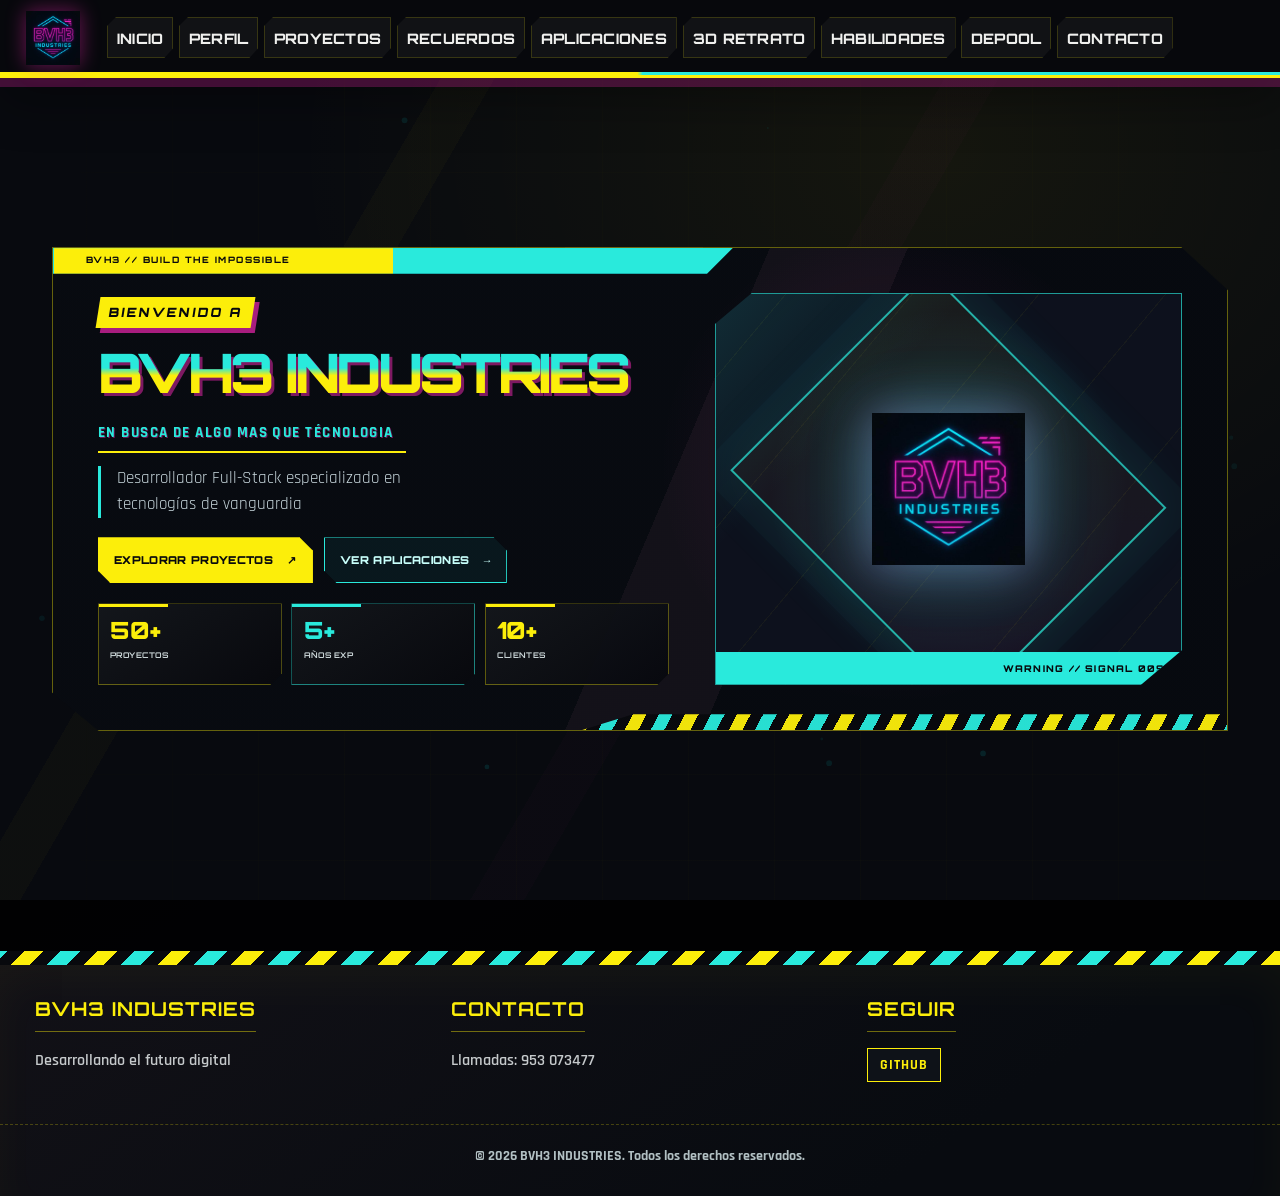
<file: index.html>
<!DOCTYPE html>
<html lang="es">
<head>
    <meta charset="UTF-8">
    <meta name="viewport" content="width=device-width, initial-scale=1.0">
    <title>BVH3 INDUSTRIES</title>
    
    <!-- Favicon - Logo BVH3 Industries -->
    <link rel="icon" type="image/png" sizes="32x32" href="src/images/favicon-32.png">
    <link rel="icon" type="image/png" sizes="16x16" href="src/images/favicon-16.png">
    <link rel="apple-touch-icon" sizes="180x180" href="src/images/apple-touch-icon.png">

    <meta name="theme-color" content="#00e5ff">
    <meta name="msapplication-TileColor" content="#000000">
    <link rel="manifest" href="manifest.json">
    
    <!-- SEO Meta Tags -->
    <meta name="description" content="Donde el código se convierte en conciencia — sistemas que piensan, interfaces que viven.">
    <meta name="keywords" content="cyberpunk, portfolio, desarrollador, full-stack, web developer, BVH3, Industries">
    <meta name="author" content="BVH3 Industries">
    <link rel="canonical" href="https://www.bvh3-industries.com/">
    <meta property="og:type" content="website">
    <meta property="og:site_name" content="BVH3 INDUSTRIES">
    <meta property="og:title" content="BVH3 INDUSTRIES">
    <meta property="og:description" content="Donde el código se convierte en conciencia — sistemas que piensan, interfaces que viven.">
    <meta property="og:url" content="https://www.bvh3-industries.com/">
    <meta property="og:image" content="https://www.bvh3-industries.com/src/images/logo.png">
    <meta property="og:image:alt" content="Logo de BVH3 INDUSTRIES">
    <meta name="twitter:card" content="summary_large_image">
    <meta name="twitter:title" content="BVH3 INDUSTRIES">
    <meta name="twitter:description" content="Donde el código se convierte en conciencia — sistemas que piensan, interfaces que viven.">
    <meta name="twitter:image" content="https://www.bvh3-industries.com/src/images/logo.png">
    <meta name="twitter:image:alt" content="Logo de BVH3 INDUSTRIES">

    <link rel="stylesheet" href="styles.css">
    <link rel="stylesheet" href="future-core.css">
    <link rel="stylesheet" href="edgerunners-intro.css">
    <link rel="stylesheet" href="retrato-3d.css">
    <link href="https://fonts.googleapis.com/css2?family=Orbitron:wght@400;700;900&family=Rajdhani:wght@300;400;500;600;700&display=swap" rel="stylesheet">
</head>
<body class="bvh3-future-core bvh3-edgerunners">
    <!-- Matrix Background -->
    <div id="matrix-bg"></div>
    
    <!-- Particle System -->
    <canvas id="particles-canvas"></canvas>

    <!-- Navigation Bar -->
    <nav class="cyber-nav" id="mainNav">
        <div class="nav-container">
            <div class="logo">
                <img src="src/images/logo.png" alt="BVH3 INDUSTRIES" class="logo-img" decoding="async">
            </div>
            
            <div class="nav-menu" id="mainNavMenu">
                <button class="nav-btn" data-section="home">
                    <span class="btn-text">INICIO</span>
                    <div class="btn-glitch"></div>
                </button>
                <button class="nav-btn" data-section="about">
                    <span class="btn-text">PERFIL</span>
                    <div class="btn-glitch"></div>
                </button>
                <button class="nav-btn" data-section="projects">
                    <span class="btn-text">PROYECTOS</span>
                    <div class="btn-glitch"></div>
                </button>
                <button class="nav-btn nav-btn--hidden" data-section="forbidden-zone" id="forbiddenZoneNavBtn" hidden>
                    <span class="btn-text">ZONA PROHIBIDA</span>
                    <div class="btn-glitch"></div>
                </button>
                <button class="nav-btn" data-section="memories">
                    <span class="btn-text">RECUERDOS</span>
                    <div class="btn-glitch"></div>
                </button>
                <button class="nav-btn" data-section="apps">
                    <span class="btn-text">APLICACIONES</span>
                    <div class="btn-glitch"></div>
                </button>
                <button class="nav-btn" data-section="retrato-3d">
                    <span class="btn-text">3D RETRATO</span>
                    <div class="btn-glitch"></div>
                </button>
                <button class="nav-btn" data-section="skills">
                    <span class="btn-text">HABILIDADES</span>
                    <div class="btn-glitch"></div>
                </button>
                <button class="nav-btn" data-section="depool">
                    <span class="btn-icon"></span>
                    <span class="btn-text">DEPOOL</span>
                    <div class="btn-glitch"></div>
                </button>
                <button class="nav-btn" data-section="contact">
                    <span class="btn-text">CONTACTO</span>
                    <div class="btn-glitch"></div>
                </button>
            </div>

            <div class="nav-toggle" id="navToggle" role="button" tabindex="0" aria-label="Abrir menú de navegación" aria-expanded="false" aria-controls="mainNavMenu">
                <span></span>
                <span></span>
                <span></span>
            </div>
        </div>
    </nav>

    <!-- Main Content -->
    <main class="main-content">
        <!-- Home Section -->
        <section class="section active" id="home">
            <div class="container">
                <div class="hero-content">
                    <div class="hero-logo" aria-hidden="true">
                        <img src="src/images/logo.png" alt="" class="hero-logo-img" decoding="async">
                    </div>
                    <h1 class="cyber-title">
                        <span class="title-line">BIENVENIDO A</span>
                        <span class="title-main">BVH3 INDUSTRIES</span>
                        <span class="title-sub">En Busca De algo Mas Que Técnologia</span>
                    </h1>
                    <p class="hero-description">
                        Desarrollador Full-Stack especializado en tecnologías de vanguardia
                    </p>
                    <div class="bvh3-hero-actions" aria-label="Explorar BVH3 Industries">
                        <button type="button" class="bvh3-action bvh3-action--primary" data-bvh3-target="projects">EXPLORAR PROYECTOS <span aria-hidden="true">↗</span></button>
                        <button type="button" class="bvh3-action bvh3-action--secondary" data-bvh3-target="apps">VER APLICACIONES <span aria-hidden="true">→</span></button>
                    </div>
                    <div class="hero-stats">
                        <div class="stat">
                            <span class="stat-number">50+</span>
                            <span class="stat-label">PROYECTOS</span>
                        </div>
                        <div class="stat">
                            <span class="stat-number">5+</span>
                            <span class="stat-label">AÑOS EXP</span>
                        </div>
                        <div class="stat">
                            <span class="stat-number">10+</span>
                            <span class="stat-label">CLIENTES</span>
                        </div>
                    </div>
                </div>
            </div>
        </section>

        <!-- About Section -->
        <section class="section" id="about">
            <div class="container">
                <header class="section-header">
                    <h2 class="section-title">PERFIL</h2>
                    <p class="section-subtitle">Identidad, experiencia y enfoque de desarrollo.</p>
                </header>
                <div class="section-body" id="aboutContent">
                    <div class="loading-spinner">
                        <div class="spinner"></div>
                        <p>CARGANDO DATOS...</p>
                    </div>
                </div>
            </div>
        </section>

        <!-- Projects Section -->
        <section class="section" id="projects">
            <div class="container">
                <header class="section-header">
                    <h2 class="section-title">PROYECTOS</h2>
                    <p class="section-subtitle">Sistemas, productos y experiencias en construcción.</p>
                </header>
                <div class="section-body" id="projectsContent">
                    <div class="loading-spinner">
                        <div class="spinner"></div>
                        <p>CARGANDO PROYECTOS...</p>
                    </div>
                </div>
            </div>
        </section>

        <!-- Project View (Full) -->
        <section class="section" id="project-view">
            <div class="container">
                <header class="section-header">
                    <h2 class="section-title" id="projectViewTitle">PROYECTO</h2>
                    <p class="section-subtitle" id="projectViewSubtitle">Detalles y enlaces oficiales.</p>
                </header>
                <div class="section-body" id="projectViewBody"></div>
            </div>
        </section>

        <!-- Forbidden Zone Section -->
        <section class="section" id="forbidden-zone">
            <div class="container">
                <header class="section-header">
                    <h2 class="section-title">ZONA PROHIBIDA</h2>
                    <p class="section-subtitle">Contenido exclusivo y proyectos experimentales.</p>
                </header>
                <div class="section-body" id="forbiddenZoneContent">
                    <div class="loading-spinner">
                        <div class="spinner"></div>
                        <p>AUTENTICACIÓN REQUERIDA...</p>
                    </div>
                </div>
            </div>
        </section>

        <!-- Memories Section -->
        <section class="section" id="memories">
            <div class="container">
                <header class="section-header">
                    <h2 class="section-title">RECUERDOS</h2>
                    <p class="section-subtitle">Una colección de momentos y logros.</p>
                </header>
                <div class="section-body" id="memoriesContent">
                    <div class="loading-spinner">
                        <div class="spinner"></div>
                        <p>CARGANDO RECUERDOS...</p>
                    </div>
                </div>
            </div>
        </section>

        <!-- Apps Section -->
        <section class="section" id="apps">
            <div class="container">
                <header class="section-header">
                    <h2 class="section-title">APLICACIONES</h2>
                    <p class="section-subtitle">Descargas oficiales y builds públicas.</p>
                </header>
                <div class="section-body" id="appsContent">
                    <div class="loading-spinner">
                        <div class="spinner"></div>
                        <p>CARGANDO APLICACIONES...</p>
                    </div>
                </div>
            </div>
        </section>

        <!-- BVH3 INDUSTRIES // MIKU CORE: escenario 3D a pantalla de sección -->
        <section class="section" id="retrato-3d">
            <div class="container">
                <div class="bvh3-portrait-shell bvh3-portrait-shell--immersive">
                    <header class="bvh3-portrait-toolbar">
                        <div class="bvh3-portrait-identity">
                            <span class="bvh3-portrait-index">BVH3 // 08</span>
                            <div>
                                <h2 class="bvh3-portrait-heading">3D RETRATO <span>MIKU CORE</span></h2>
                                <p>Escenario interactivo · Pasarela sólida · Expresiones VRM</p>
                            </div>
                        </div>
                        <div class="bvh3-portrait-toolbar-actions">
                            <span class="bvh3-portrait-online"><span aria-hidden="true"></span> STAGE ONLINE</span>
                            <button type="button" id="portrait-start" class="bvh3-portrait-action">REINICIAR VISOR ↻</button>
                            <a class="bvh3-portrait-action bvh3-portrait-action--primary"
                               href="retrato-3d.html" target="_blank" rel="noopener noreferrer">PANTALLA COMPLETA ↗</a>
                            <button type="button" id="portrait-stop" class="bvh3-portrait-action" hidden>CERRAR</button>
                        </div>
                    </header>
                    <div class="bvh3-portrait-stage" id="portrait-stage">
                        <div class="bvh3-portrait-placeholder" id="portrait-placeholder" role="status">
                            <div class="bvh3-portrait-loading-mark" aria-hidden="true">BVH3</div>
                            <strong>INICIANDO ESCENARIO 3D</strong>
                            <p>Preparando la pasarela y el avatar de Miku...</p>
                        </div>
                        <div id="portrait-frame-host" class="bvh3-portrait-frame-host"></div>
                    </div>
                    <footer class="bvh3-portrait-credit">
                        <span>BVH3 INDUSTRIES // INTERACTIVE STAGE</span>
                        <span>Avatar «Hatsune Miku!» por
                            <a href="https://hub.vroid.com/characters/3414801470945035921/models/4457759225556181866" target="_blank" rel="noopener noreferrer">RemiX3 · VRoid Hub</a>
                            · Uso no comercial, crédito obligatorio.
                        </span>
                    </footer>
                </div>
            </div>
        </section>

        <!-- Skills Section -->
        <section class="section" id="skills">
            <div class="container">
                <header class="section-header">
                    <h2 class="section-title">HABILIDADES</h2>
                    <p class="section-subtitle">Stack, herramientas y nivel de dominio.</p>
                </header>
                <div class="section-body" id="skillsContent">
                    <div class="loading-spinner">
                        <div class="spinner"></div>
                        <p>ANALIZANDO COMPETENCIAS...</p>
                    </div>
                </div>
            </div>
        </section>

        <!-- DEPOOL Section - Cerebral Interface -->
        <section class="section" id="depool">
            <div class="container">
                <header class="section-header">
                    <h2 class="section-title">DEPOOL</h2>
                    <p class="section-subtitle">Mapa Mental Cerebral</p>
                </header>
                <div class="section-body" id="depoolContent">
                    <div class="cerebral-interface">
                        <!-- Brain Core -->
                        <div class="brain-core">
                            <div class="brain-center">
                                <div class="brain-pulse"></div>
                                <div class="brain-text">DEPOOL</div>
                                <div class="brain-subtitle">SISTEMA CEREBRAL</div>
                            </div>
                            
                            <!-- Neural Connections -->
                            <div class="neural-network">
                                <!-- Music Connection -->
                                <div class="neural-path music-path">
                                    <div class="neural-line music-line"></div>
                                    <div class="neural-node music-node">
                                        <div class="node-icon">ð</div>
                                        <div class="node-label">MÚSICA</div>
                                    </div>
                                </div>
                            </div>
                        </div>
                        
                        <!-- Content Panels -->
                        <div class="content-panels">
                            <!-- Music Panel -->
                            <div class="panel music-panel" id="musicPanel">
                                <div class="panel-header">
                                    <h3 class="panel-title">MÚSICA</h3>
                                    <div class="panel-status">ACTIVE</div>
                                </div>
                                <div class="panel-content">
                                    <div class="music-visualizer">
                                        <div class="visualizer-bar"></div>
                                        <div class="visualizer-bar"></div>
                                        <div class="visualizer-bar"></div>
                                        <div class="visualizer-bar"></div>
                                        <div class="visualizer-bar"></div>
                                        <div class="visualizer-bar"></div>
                                        <div class="visualizer-bar"></div>
                                        <div class="visualizer-bar"></div>
                                    </div>
                                    <div class="music-info">
                                        <p class="music-track">SOUNDTRACK CYBERPUNK</p>
                                        <p class="music-artist">NEURAL SYSTEM</p>
                                    </div>
                                </div>
                            </div>
                        </div>
                        
                        <!-- Neural Particles -->
                        <div class="neural-particles">
                            <div class="particle particle-1"></div>
                            <div class="particle particle-2"></div>
                            <div class="particle particle-3"></div>
                            <div class="particle particle-4"></div>
                            <div class="particle particle-5"></div>
                            <div class="particle particle-6"></div>
                        </div>
                    </div>
                </div>
            </div>
        </section>

        <!-- Contact Section -->
        <section class="section" id="contact">
            <div class="container">
                <header class="section-header">
                    <h2 class="section-title">CONTACTO</h2>
                    <p class="section-subtitle">Canales directos para propuestas y soporte.</p>
                </header>
                <div class="section-body" id="contactContent">
                    <div class="loading-spinner">
                        <div class="spinner"></div>
                        <p>INICIALIZANDO COMUNICACIÓN...</p>
                    </div>
                </div>
            </div>
        </section>
        <!-- NSFW Password Modal -->
        <div id="nsfw-modal" class="nsfw-modal">
            <div class="nsfw-modal-content" id="nsfw-modal-content">
                <span class="nsfw-close-btn" aria-label="Cerrar">&times;</span>

                <!-- Efectos de sistema -->
                <div class="nsfw-scanline" aria-hidden="true"></div>
                <div class="nsfw-grid-overlay" aria-hidden="true"></div>
                <div class="nsfw-corner-decor nsfw-corner-tl" aria-hidden="true"></div>
                <div class="nsfw-corner-decor nsfw-corner-tr" aria-hidden="true"></div>
                <div class="nsfw-corner-decor nsfw-corner-bl" aria-hidden="true"></div>
                <div class="nsfw-corner-decor nsfw-corner-br" aria-hidden="true"></div>

                <!-- Barra de estado del sistema -->
                <div class="nsfw-system-bar">
                    <span class="nsfw-system-dot"></span>
                    <span class="nsfw-system-text">SISTEMA DE SEGURIDAD ACTIVO</span>
                    <span class="nsfw-system-id">ID: <span id="nsfw-session-id">---</span></span>
                </div>

                <div class="nsfw-badge-row" aria-label="Estado de seguridad">
                    <span class="nsfw-badge nsfw-badge--alert">18+</span>
                    <span class="nsfw-badge nsfw-badge--ghost">ÁREA CIFRADA</span>
                    <span class="nsfw-badge nsfw-badge--secure">SSL-256</span>
                </div>

                <h2 class="nsfw-title">
                    <span class="nsfw-title-lock">🔒</span>
                    Acceso Restringido
                </h2>
                <p class="nsfw-subtitle">Esta zona contiene material sensible y solo está disponible para usuarios autorizados.</p>

                <div class="nsfw-warning-panel">
                    <div class="nsfw-warning-icon" aria-hidden="true">
                        <span class="nsfw-icon-inner">!</span>
                    </div>
                    <div class="nsfw-warning-copy">
                        <strong>Verificación requerida</strong>
                        <p>Introduce el código de acceso para desbloquear la Zona Prohibida.</p>
                    </div>
                </div>

                <div class="nsfw-input-shell">
                    <label for="nsfw-password" class="nsfw-input-label">
                        <span class="nsfw-label-icon">🔐</span>
                        Código de acceso
                    </label>
                    <div class="nsfw-input-container">
                        <input type="password" id="nsfw-password" class="nsfw-password-input" placeholder="INGRESA EL CÓDIGO" autocomplete="off">
                        <button id="nsfw-toggle-password" type="button" class="nsfw-toggle-password-btn" aria-label="Mostrar u ocultar contraseña">
                            <span class="nsfw-eye-icon">👁</span>
                        </button>
                    </div>
                    <button id="nsfw-submit-btn" type="button" class="nsfw-submit-btn">
                        <span class="nsfw-btn-text">ENTRAR</span>
                        <span class="nsfw-btn-icon">→</span>
                    </button>
                </div>

                <div id="nsfw-status-indicator" class="nsfw-status-indicator nsfw-status--waiting">
                    <span class="nsfw-status-dot"></span>
                    <span class="nsfw-status-text">Esperando credenciales...</span>
                </div>

                <p id="nsfw-error-message" class="nsfw-error-message"></p>

                <!-- Efecto de acceso concedido -->
                <div id="nsfw-success-overlay" class="nsfw-success-overlay">
                    <div class="nsfw-success-content">
                        <div class="nsfw-success-icon">✓</div>
                        <div class="nsfw-success-text">ACCESO CONCEDIDO</div>
                        <div class="nsfw-success-sub">Cargando contenido...</div>
                    </div>
                </div>
            </div>
        </div>

        <!-- Forbidden Content Modal -->
        <div id="forbidden-content-modal" class="forbidden-content-modal">
            <div class="forbidden-content-modal-content">
                <span class="forbidden-content-close-btn">&times;</span>
                <div id="forbidden-content-body"></div>
            </div>
        </div>
    </main>

    <!-- Footer -->
    <footer class="cyber-footer">
        <div class="footer-content">
            <div class="footer-section">
                <h3>BVH3 INDUSTRIES</h3>
                <p>Desarrollando el futuro digital</p>
            </div>
            <div class="footer-section">
                <h3>CONTACTO</h3>
                <p>Llamadas: 953 073477</p>
            </div>
            <div class="footer-section">
                <h3>SEGUIR</h3>
                <div class="social-links">
                    <a href="https://github.com/Brauliovh3" class="social-link">GITHUB</a>
                </div>
            </div>
        </div>
        <div class="footer-bottom">
            <p>&copy; 2026 BVH3 INDUSTRIES. Todos los derechos reservados.</p>
        </div>
    </footer>
    
    <!-- Caution Pattern for Footer -->
    <style>
        .cyber-footer::before {
            content: "";
            position: absolute;
            top: 0;
            left: 0;
            width: 100%;
            height: 20px;
            background: repeating-linear-gradient(
                45deg,
                #000,
                #000 10px,
                var(--primary-yellow) 10px,
                var(--primary-yellow) 20px
            );
        }
    </style>

    <!-- Media Viewer Modal -->
    <div id="media-viewer" class="media-viewer" role="dialog" aria-modal="true" aria-label="Visor de recuerdos" aria-hidden="true">
        <button type="button" id="media-viewer-close-btn" class="media-viewer-close-btn" aria-label="Cerrar visor">&times;</button>
        <div id="media-viewer-content" class="media-viewer-content"></div>
    </div>

    <!-- Scripts -->
    <script src="script.js"></script>
    <script src="future-core.js"></script>
    <script src="retrato-3d-section.js"></script>
</body>
</html>
</file>
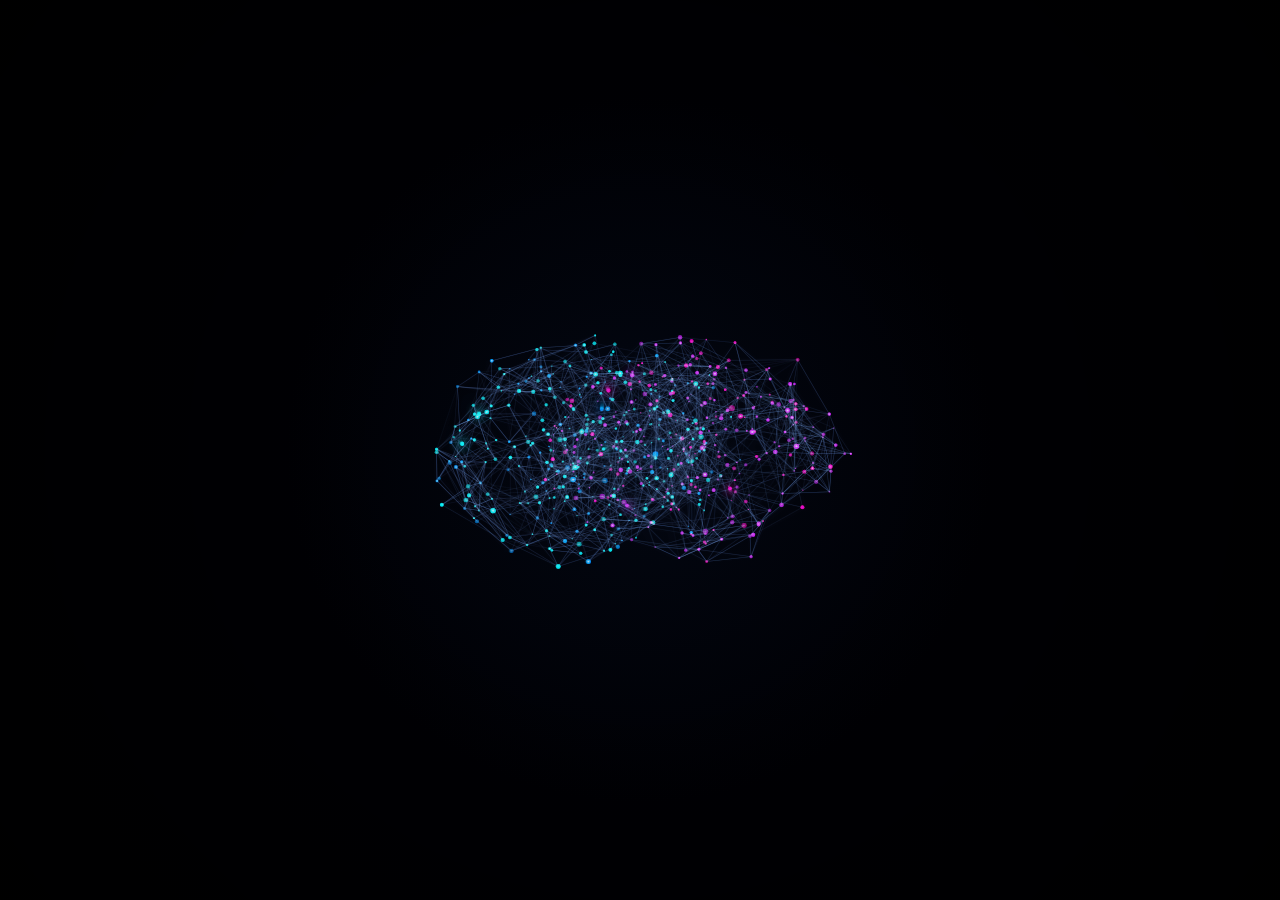
<file: src/images/cerebro_digital_hologr_fico.html>
<!DOCTYPE html>
<html lang="es">
<head>
    <meta charset="UTF-8">
    <meta name="viewport" content="width=device-width, initial-scale=1.0">
    <title>Cerebro Digital Holográfico</title>
    <style>
        body, html {
            margin: 0;
            padding: 0;
            width: 100%;
            height: 100%;
            overflow: hidden;
            background-color: #020205; /* Un tono muy oscuro de azul/negro */
            font-family: sans-serif;
        }

        #neuralCanvas {
            display: block;
            width: 100%;
            height: 100%;
        }

        /* Efecto de viñeta para dar profundidad a la pantalla */
        .vignette {
            position: absolute;
            top: 0;
            left: 0;
            width: 100%;
            height: 100%;
            background: radial-gradient(circle, rgba(0,0,0,0) 30%, rgba(0,0,0,0.95) 100%);
            pointer-events: none;
            z-index: 5;
        }

        /* Brillo sutil de fondo para el holograma */
        .glow-bg {
            position: absolute;
            top: 50%;
            left: 50%;
            transform: translate(-50%, -50%);
            width: 80vmin;
            height: 80vmin;
            background: radial-gradient(circle, rgba(20, 50, 100, 0.15) 0%, rgba(0,0,0,0) 70%);
            pointer-events: none;
            z-index: 1;
        }
    </style>
</head>
<body>

    <div class="glow-bg"></div>
    <div class="vignette"></div>
    <canvas id="neuralCanvas"></canvas>

    <script>
        const canvas = document.getElementById('neuralCanvas');
        const ctx = canvas.getContext('2d');

        let width, height, cx, cy;
        
        // Parámetros de la cámara 3D
        const FOV = 450; 
        let angleX = 0;
        let angleY = 0;

        // Parámetros de la Red Neuronal
        const NUM_NODES = 700; // Más nodos que la versión binaria
        const MAX_CONNECTION_DISTANCE = 75; // Distancia para crear red
        const PULSE_SPEED = 0.015; 

        let nodes = [];
        let connections = [];
        let pulses = [];

        function resize() {
            width = canvas.width = window.innerWidth;
            height = canvas.height = window.innerHeight;
            cx = width / 2;
            cy = height / 2;
        }
        window.addEventListener('resize', resize);
        resize();

        class Node {
            constructor(x, y, z, hemisphere) {
                this.x = x;
                this.y = y;
                this.z = z;
                this.hemisphere = hemisphere; // 'left' o 'right'
                
                // Color basado en el hemisferio
                if (hemisphere === 'left') {
                    // Tonos Cian y Azules para la lógica
                    this.color = Math.random() > 0.3 ? '#00f3ff' : '#0077ff'; 
                } else {
                    // Tonos Magenta y Púrpura para la creatividad
                    this.color = Math.random() > 0.3 ? '#bc13fe' : '#ff00aa';
                }

                // Tamaño base aleatorio
                this.baseRadius = Math.random() * 1.5 + 0.5;
                
                // Variación de brillo (parpadeo sutil)
                this.brightnessOffset = Math.random() * Math.PI * 2;
                this.brightnessSpeed = Math.random() * 0.05 + 0.01;
            }

            // Proyección 3D a 2D
            project(rotX, rotY) {
                // Rotación en Y
                let cosY = Math.cos(rotY);
                let sinY = Math.sin(rotY);
                let x1 = this.x * cosY - this.z * sinY;
                let z1 = this.z * cosY + this.x * sinY;

                // Rotación en X
                let cosX = Math.cos(rotX);
                let sinX = Math.sin(rotX);
                let y2 = this.y * cosX - z1 * sinX;
                let z2 = z1 * cosX + this.y * sinX;

                let scale = FOV / (FOV + z2);
                
                // Descartar si está demasiado cerca o detrás de la cámara
                if (z2 < -FOV + 50) return null; 

                return {
                    x2d: cx + x1 * scale,
                    y2d: cy + y2 * scale,
                    scale: scale,
                    z: z2, 
                    node: this // Referencia al objeto original
                };
            }
        }

        class Connection {
            constructor(n1, n2) {
                this.n1 = n1;
                this.n2 = n2;
                this.distance = Math.sqrt(
                    Math.pow(n2.x - n1.x, 2) + 
                    Math.pow(n2.y - n1.y, 2) + 
                    Math.pow(n2.z - n1.z, 2)
                );
                // La opacidad de la línea depende de qué tan corta sea
                this.alpha = (1 - (this.distance / MAX_CONNECTION_DISTANCE)) * 0.4;
            }
        }

        class Pulse {
            constructor(connection) {
                this.connection = connection;
                this.progress = 0; 
                this.active = true;
                
                // Color del pulso toma el color del nodo de origen
                this.color = connection.n1.color;
                // Los pulsos magenta van un poco más rápido
                this.speed = connection.n1.hemisphere === 'right' ? PULSE_SPEED * 1.2 : PULSE_SPEED;
            }

            update() {
                this.progress += this.speed;
                if (this.progress >= 1) {
                    this.active = false;
                }
            }
        }

        function buildBrain() {
            nodes = [];
            connections = [];
            pulses = [];

            // Radios del elipsoide (forma del cerebro)
            let rx = 150, ry = 110, rz = 170;
            let hemisphereOffset = 50; // Separación entre hemisferios

            for (let i = 0; i < NUM_NODES; i++) {
                // Generar puntos en el volumen de un elipsoide
                let u = Math.random();
                let v = Math.random();
                let theta = u * 2.0 * Math.PI;
                let phi = Math.acos(2.0 * v - 1.0);
                let r = Math.cbrt(Math.random()); 

                let x = r * Math.sin(phi) * Math.cos(theta) * rx;
                let y = r * Math.sin(phi) * Math.sin(theta) * ry;
                let z = r * Math.cos(phi) * rz;

                let hemisphere = Math.random() > 0.5 ? 'right' : 'left';
                
                if (hemisphere === 'right') {
                    x += hemisphereOffset;
                } else {
                    x -= hemisphereOffset;
                }

                nodes.push(new Node(x, y, z, hemisphere));
            }

            // Conectar nodos (Crear la red neuronal)
            for (let i = 0; i < nodes.length; i++) {
                let connCount = 0;
                for (let j = i + 1; j < nodes.length; j++) {
                    let d = Math.sqrt(
                        Math.pow(nodes[j].x - nodes[i].x, 2) +
                        Math.pow(nodes[j].y - nodes[i].y, 2) +
                        Math.pow(nodes[j].z - nodes[i].z, 2)
                    );

                    // Conectar si están cerca. Limitar conexiones por nodo.
                    // Favorecer conexiones dentro del mismo hemisferio
                    let isSameHemisphere = nodes[i].hemisphere === nodes[j].hemisphere;
                    let maxConns = isSameHemisphere ? 5 : 1; // Pocas conexiones inter-hemisferios
                    let distanceLimit = isSameHemisphere ? MAX_CONNECTION_DISTANCE : MAX_CONNECTION_DISTANCE * 1.5;

                    if (d < distanceLimit && connCount < maxConns) {
                        connections.push(new Connection(nodes[i], nodes[j]));
                        connCount++;
                    }
                }
            }
        }

        function animate() {
            // Fondo oscuro semitransparente para un ligerísimo efecto de estela
            ctx.fillStyle = 'rgba(2, 2, 5, 0.4)';
            ctx.fillRect(0, 0, width, height);

            // Rotación automática muy lenta
            angleY += 0.002;
            let time = Date.now() * 0.001;

            let projectedNodes = [];

            // 1. Proyectar todos los nodos
            for (let i = 0; i < nodes.length; i++) {
                let p = nodes[i].project(angleX, angleY);
                if (p) projectedNodes.push(p);
            }

            // Generar pulsos aleatorios
            if (Math.random() < 0.25 && connections.length > 0) {
                let randomConn = connections[Math.floor(Math.random() * connections.length)];
                pulses.push(new Pulse(randomConn));
            }

            // 2. Dibujar Conexiones (Malla estática)
            ctx.lineWidth = 0.5;
            // Para optimizar, no ordenamos las líneas por Z, se dibujan todas con adición
            ctx.globalCompositeOperation = 'screen'; // Modo de fusión para que las luces se sumen
            
            for (let i = 0; i < connections.length; i++) {
                let c = connections[i];
                let p1 = c.n1.project(angleX, angleY);
                let p2 = c.n2.project(angleX, angleY);

                if (p1 && p2) {
                    let avgScale = (p1.scale + p2.scale) / 2;
                    let alpha = c.alpha * avgScale * 0.8;
                    
                    if (alpha > 0.02) { // Solo dibujar si es visible
                        // Color neutro para la malla con un toque azulado
                        ctx.strokeStyle = `rgba(100, 150, 255, ${alpha})`;
                        ctx.beginPath();
                        ctx.moveTo(p1.x2d, p1.y2d);
                        ctx.lineTo(p2.x2d, p2.y2d);
                        ctx.stroke();
                    }
                }
            }

            // 3. Actualizar y dibujar Pulsos
            for (let i = pulses.length - 1; i >= 0; i--) {
                let pulse = pulses[i];
                pulse.update();

                if (!pulse.active) {
                    pulses.splice(i, 1);
                    continue;
                }

                let p1 = pulse.connection.n1.project(angleX, angleY);
                let p2 = pulse.connection.n2.project(angleX, angleY);

                if (p1 && p2) {
                    let px = p1.x2d + (p2.x2d - p1.x2d) * pulse.progress;
                    let py = p1.y2d + (p2.y2d - p1.y2d) * pulse.progress;
                    let pScale = p1.scale + (p2.scale - p1.scale) * pulse.progress;

                    let alpha = Math.min(1, pScale * 1.5);
                    
                    ctx.shadowBlur = 10 * pScale;
                    ctx.shadowColor = pulse.color;
                    ctx.fillStyle = pulse.color;
                    ctx.globalAlpha = alpha;
                    
                    ctx.beginPath();
                    ctx.arc(px, py, 2 * pScale, 0, Math.PI * 2);
                    ctx.fill();
                    
                    ctx.shadowBlur = 0; // Apagar sombra para lo demás
                }
            }

            // 4. Dibujar Nodos
            // Ordenar de atrás hacia adelante
            projectedNodes.sort((a, b) => b.z - a.z);

            for (let i = 0; i < projectedNodes.length; i++) {
                let p = projectedNodes[i];
                let node = p.node;
                
                // Parpadeo sutil usando seno
                let flicker = Math.sin(time * 5 + node.brightnessOffset) * 0.3 + 0.7; // entre 0.4 y 1.0
                
                let alpha = Math.min(1, Math.max(0.1, p.scale * 1.2)) * flicker;
                let radius = node.baseRadius * p.scale;

                ctx.fillStyle = node.color;
                ctx.globalAlpha = alpha;

                ctx.beginPath();
                ctx.arc(p.x2d, p.y2d, radius, 0, Math.PI * 2);
                ctx.fill();

                // Nodos más cercanos tienen un pequeño brillo extra
                if (p.scale > 1.2) {
                    ctx.beginPath();
                    ctx.fillStyle = 'rgba(255, 255, 255, ' + (alpha * 0.5) + ')';
                    ctx.arc(p.x2d, p.y2d, radius * 0.4, 0, Math.PI * 2);
                    ctx.fill();
                }
            }
            
            ctx.globalAlpha = 1.0;
            ctx.globalCompositeOperation = 'source-over'; // Restaurar modo de renderizado normal

            requestAnimationFrame(animate);
        }

        buildBrain();
        animate();

        let isDragging = false;
        let previousMousePosition = { x: 0, y: 0 };

        canvas.addEventListener('mousedown', (e) => {
            isDragging = true;
            previousMousePosition = { x: e.offsetX, y: e.offsetY };
        });

        canvas.addEventListener('mouseup', () => isDragging = false);
        canvas.addEventListener('mouseleave', () => isDragging = false);

        canvas.addEventListener('mousemove', (e) => {
            if (isDragging) {
                let deltaMove = {
                    x: e.offsetX - previousMousePosition.x,
                    y: e.offsetY - previousMousePosition.y
                };
                // Invertimos deltaY para que arrastrar hacia arriba mire hacia abajo
                angleY += deltaMove.x * 0.005;
                angleX += deltaMove.y * 0.005;
                
                // Limitar rotación vertical para no voltear el cerebro de cabeza
                angleX = Math.max(-Math.PI/3, Math.min(Math.PI/3, angleX));
                
                previousMousePosition = { x: e.offsetX, y: e.offsetY };
            }
        });

        // Soporte táctil
        canvas.addEventListener('touchstart', (e) => {
            isDragging = true;
            previousMousePosition = { x: e.touches[0].clientX, y: e.touches[0].clientY };
        }, {passive: true});
        canvas.addEventListener('touchend', () => isDragging = false);
        canvas.addEventListener('touchmove', (e) => {
            if (isDragging) {
                let deltaMove = {
                    x: e.touches[0].clientX - previousMousePosition.x,
                    y: e.touches[0].clientY - previousMousePosition.y
                };
                angleY += deltaMove.x * 0.005;
                angleX += deltaMove.y * 0.005;
                angleX = Math.max(-Math.PI/3, Math.min(Math.PI/3, angleX));
                previousMousePosition = { x: e.touches[0].clientX, y: e.touches[0].clientY };
            }
        }, {passive: true});

    </script>
</body>
</html>
</file>
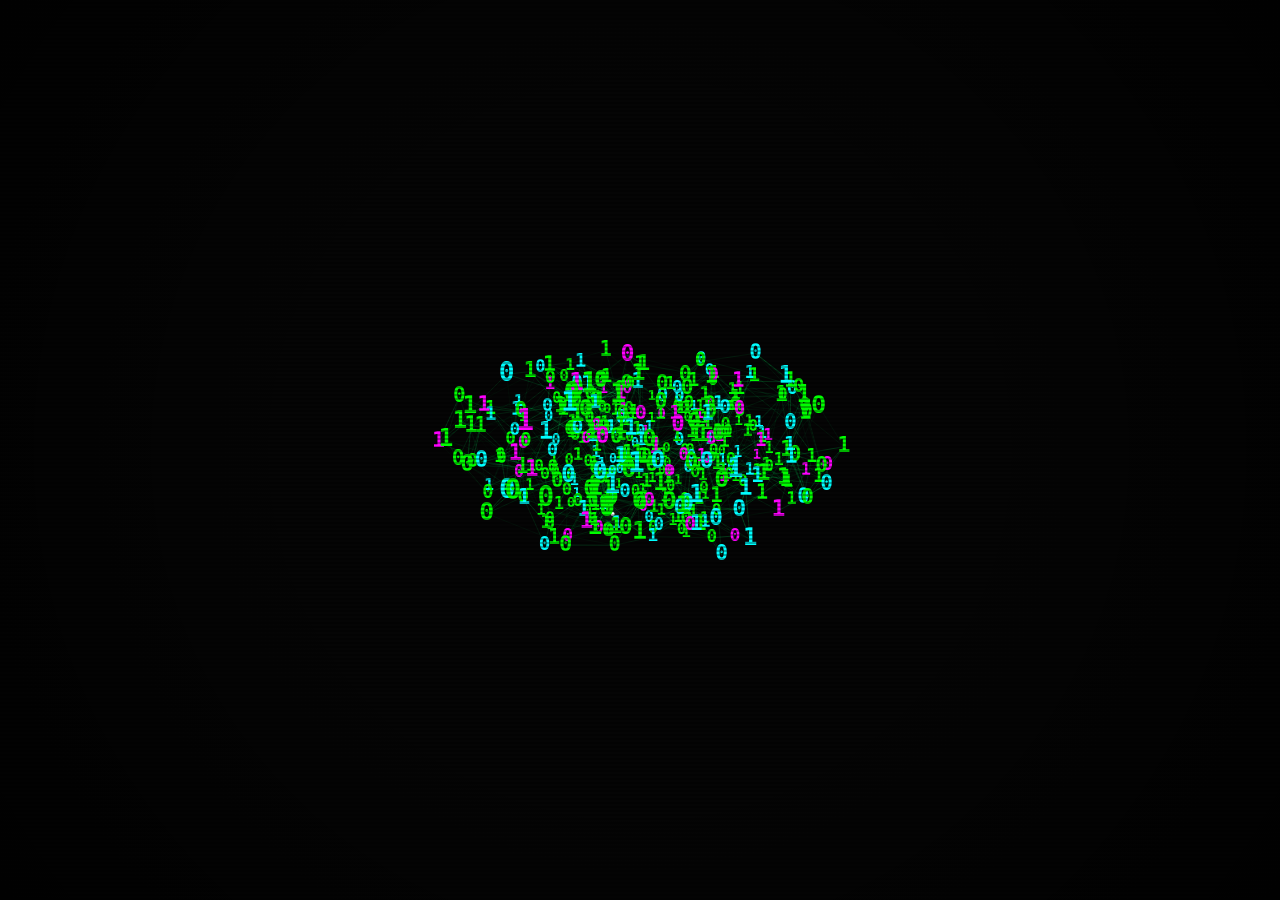
<file: src/images/cerebro_neuronal_binario.html>
<!DOCTYPE html>
<html lang="es">
<head>
    <meta charset="UTF-8">
    <meta name="viewport" content="width=device-width, initial-scale=1.0">
    <title>Cerebro Neuronal Binario</title>
    <style>
        body, html {
            margin: 0;
            padding: 0;
            width: 100%;
            height: 100%;
            overflow: hidden;
            background-color: #050505; /* Fondo casi negro */
            font-family: 'Courier New', Courier, monospace;
        }

        #brainCanvas {
            display: block;
            width: 100%;
            height: 100%;
        }

        /* Efecto de líneas de escaneo (Scanlines) para look retro-futurista */
        .scanlines {
            position: absolute;
            top: 0;
            left: 0;
            width: 100%;
            height: 100%;
            background: linear-gradient(
                to bottom,
                rgba(255, 255, 255, 0),
                rgba(255, 255, 255, 0) 50%,
                rgba(0, 0, 0, 0.3) 50%,
                rgba(0, 0, 0, 0.3)
            );
            background-size: 100% 4px;
            pointer-events: none;
            z-index: 10;
        }

        /* Viñeteado para oscurecer los bordes y centrar la atención */
        .vignette {
            position: absolute;
            top: 0;
            left: 0;
            width: 100%;
            height: 100%;
            background: radial-gradient(circle, rgba(0,0,0,0) 40%, rgba(0,0,0,0.8) 100%);
            pointer-events: none;
            z-index: 5;
        }
    </style>
</head>
<body>

    <div class="scanlines"></div>
    <div class="vignette"></div>
    <canvas id="brainCanvas"></canvas>

    <script>
        const canvas = document.getElementById('brainCanvas');
        const ctx = canvas.getContext('2d');

        let width, height, cx, cy;
        
        // Parámetros de la cámara 3D
        const FOV = 400; 
        let angleX = 0;
        let angleY = 0;

        // Parámetros de la Red Neuronal
        const NUM_NEURONS = 450; // Cantidad de nodos (0s y 1s)
        const MAX_CONNECTION_DISTANCE = 80; // Distancia máxima para conectar neuronas
        const SIGNAL_SPEED = 0.02; // Velocidad de los pulsos de datos

        let neurons = [];
        let synapses = [];
        let signals = [];

        function resize() {
            width = canvas.width = window.innerWidth;
            height = canvas.height = window.innerHeight;
            cx = width / 2;
            cy = height / 2;
        }
        window.addEventListener('resize', resize);
        resize();

        class Neuron {
            constructor(x, y, z) {
                this.x = x;
                this.y = y;
                this.z = z;
                
                // Representación binaria
                this.value = Math.random() > 0.5 ? '1' : '0';
                this.nextFlip = Math.random() * 100 + 50; // Tiempo para cambiar de estado
                this.counter = 0;

                // Color cyberpunk (verde hacker, cian, magenta esporádico)
                let rand = Math.random();
                if (rand < 0.7) this.color = '#0f0'; // Verde
                else if (rand < 0.9) this.color = '#0ff'; // Cian
                else this.color = '#f0f'; // Magenta
            }

            // Actualiza el estado binario
            update() {
                this.counter++;
                if (this.counter >= this.nextFlip) {
                    this.value = this.value === '1' ? '0' : '1';
                    this.counter = 0;
                    this.nextFlip = Math.random() * 100 + 50;
                }
            }

            // Proyección 3D a 2D
            project(rotX, rotY) {
                // Rotación en el eje Y
                let cosY = Math.cos(rotY);
                let sinY = Math.sin(rotY);
                let x1 = this.x * cosY - this.z * sinY;
                let z1 = this.z * cosY + this.x * sinY;

                // Rotación en el eje X
                let cosX = Math.cos(rotX);
                let sinX = Math.sin(rotX);
                let y2 = this.y * cosX - z1 * sinX;
                let z2 = z1 * cosX + this.y * sinX;

                let scale = FOV / (FOV + z2);
                // Prevenir renderizado detrás de la cámara
                if (z2 < -FOV + 10) return null; 

                return {
                    x2d: cx + x1 * scale,
                    y2d: cy + y2 * scale,
                    scale: scale,
                    z: z2, // Guardamos Z para el ordenamiento (Depth sorting)
                    rawX: x1, // Guardamos coordenadas rotadas para los pulsos
                    rawY: y2
                };
            }
        }

        class Synapse {
            constructor(n1, n2) {
                this.n1 = n1;
                this.n2 = n2;
                this.distance = Math.sqrt(
                    Math.pow(n2.x - n1.x, 2) + 
                    Math.pow(n2.y - n1.y, 2) + 
                    Math.pow(n2.z - n1.z, 2)
                );
                this.alpha = 1 - (this.distance / MAX_CONNECTION_DISTANCE);
            }
        }

        class Signal {
            constructor(synapse) {
                this.synapse = synapse;
                this.progress = 0; // De 0 a 1
                this.active = true;
                
                // La señal toma el color de una de las neuronas
                this.color = Math.random() > 0.5 ? synapse.n1.color : '#fff';
            }

            update() {
                this.progress += SIGNAL_SPEED;
                if (this.progress >= 1) {
                    this.active = false;
                }
            }
        }

        function initBrain() {
            neurons = [];
            synapses = [];
            signals = [];

            // Generar puntos dentro de dos elipsoides (hemisferios)
            for (let i = 0; i < NUM_NEURONS; i++) {
                // Distribución esférica aleatoria
                let u = Math.random();
                let v = Math.random();
                let theta = u * 2.0 * Math.PI;
                let phi = Math.acos(2.0 * v - 1.0);
                let r = Math.cbrt(Math.random()); // Raíz cúbica para distribución uniforme en el volumen

                // Radios del elipsoide (forma de cerebro)
                let rx = 140, ry = 100, rz = 160;
                
                let x = r * Math.sin(phi) * Math.cos(theta) * rx;
                let y = r * Math.sin(phi) * Math.sin(theta) * ry;
                let z = r * Math.cos(phi) * rz;

                // Separar en hemisferio izquierdo y derecho
                let hemisphereOffset = 45;
                if (Math.random() > 0.5) {
                    x += hemisphereOffset; // Hemisferio Derecho
                } else {
                    x -= hemisphereOffset; // Hemisferio Izquierdo
                }

                neurons.push(new Neuron(x, y, z));
            }

            // Conectar neuronas cercanas para formar la red
            for (let i = 0; i < neurons.length; i++) {
                let connections = 0;
                for (let j = i + 1; j < neurons.length; j++) {
                    let d = Math.sqrt(
                        Math.pow(neurons[j].x - neurons[i].x, 2) +
                        Math.pow(neurons[j].y - neurons[i].y, 2) +
                        Math.pow(neurons[j].z - neurons[i].z, 2)
                    );

                    // Conectar si están cerca, pero limitar conexiones por neurona para no saturar
                    if (d < MAX_CONNECTION_DISTANCE && connections < 4) {
                        synapses.push(new Synapse(neurons[i], neurons[j]));
                        connections++;
                    }
                }
            }
        }

        function animate() {
            // Fondo sólido en lugar de estela, porque el texto se mancha mucho con las estelas
            ctx.fillStyle = '#050505';
            ctx.fillRect(0, 0, width, height);

            // Rotación continua y suave
            angleY += 0.003;
            // angleX = Math.sin(Date.now() * 0.0005) * 0.2; // Ligera oscilación arriba/abajo

            let projectedNeurons = [];

            // Actualizar y proyectar neuronas
            for (let i = 0; i < neurons.length; i++) {
                neurons[i].update();
                let p = neurons[i].project(angleX, angleY);
                if (p) {
                    p.neuron = neurons[i]; // Guardar referencia
                    projectedNeurons.push(p);
                }
            }

            // Generar nuevas señales de datos aleatoriamente
            if (Math.random() < 0.1 && synapses.length > 0) {
                let randomSynapse = synapses[Math.floor(Math.random() * synapses.length)];
                signals.push(new Signal(randomSynapse));
            }

            // Dibujar Sinapsis (Líneas)
            ctx.lineWidth = 0.5;
            for (let i = 0; i < synapses.length; i++) {
                let s = synapses[i];
                let p1 = s.n1.project(angleX, angleY);
                let p2 = s.n2.project(angleX, angleY);

                if (p1 && p2) {
                    // Opacidad basada en la distancia original y la escala de profundidad
                    let alpha = s.alpha * Math.min(p1.scale, p2.scale) * 0.6;
                    ctx.strokeStyle = `rgba(0, 255, 100, ${alpha})`;
                    ctx.beginPath();
                    ctx.moveTo(p1.x2d, p1.y2d);
                    ctx.lineTo(p2.x2d, p2.y2d);
                    ctx.stroke();
                }
            }

            // Actualizar y dibujar Señales (Pulsos viajando)
            for (let i = signals.length - 1; i >= 0; i--) {
                let sig = signals[i];
                sig.update();

                if (!sig.active) {
                    signals.splice(i, 1);
                    continue;
                }

                let p1 = sig.synapse.n1.project(angleX, angleY);
                let p2 = sig.synapse.n2.project(angleX, angleY);

                if (p1 && p2) {
                    // Interpolar posición de la señal
                    let sigX = p1.x2d + (p2.x2d - p1.x2d) * sig.progress;
                    let sigY = p1.y2d + (p2.y2d - p1.y2d) * sig.progress;
                    let sigScale = p1.scale + (p2.scale - p1.scale) * sig.progress;

                    ctx.fillStyle = sig.color;
                    ctx.shadowBlur = 10;
                    ctx.shadowColor = sig.color;
                    
                    ctx.beginPath();
                    ctx.arc(sigX, sigY, 2 * sigScale, 0, Math.PI * 2);
                    ctx.fill();
                    
                    ctx.shadowBlur = 0; // Resetear sombra para no afectar al resto
                }
            }

            // Ordenar neuronas proyectadas por profundidad (z) para pintar las lejanas primero
            projectedNeurons.sort((a, b) => b.z - a.z);

            ctx.textAlign = 'center';
            ctx.textBaseline = 'middle';

            for (let i = 0; i < projectedNeurons.length; i++) {
                let p = projectedNeurons[i];
                
                // Calcular tamaño de fuente basado en la escala (profundidad)
                let fontSize = Math.max(8, 18 * p.scale);
                ctx.font = `bold ${fontSize}px monospace`;
                
                // Efecto de atenuación en la distancia (fog)
                let alpha = Math.min(1, Math.max(0.1, p.scale * 1.5));
                
                // Aplicar alpha al color base hex (conversión rápida)
                ctx.fillStyle = p.neuron.color;
                ctx.globalAlpha = alpha;

                // Dibujar el 0 o 1
                ctx.fillText(p.neuron.value, p.x2d, p.y2d);
            }
            
            ctx.globalAlpha = 1.0; // Reset

            requestAnimationFrame(animate);
        }

        initBrain();
        animate();

        // Interactividad básica: Mover el cerebro con el ratón
        let isDragging = false;
        let previousMousePosition = { x: 0, y: 0 };

        canvas.addEventListener('mousedown', (e) => {
            isDragging = true;
        });

        canvas.addEventListener('mouseup', () => {
            isDragging = false;
        });

        canvas.addEventListener('mousemove', (e) => {
            if (isDragging) {
                let deltaMove = {
                    x: e.offsetX - previousMousePosition.x,
                    y: e.offsetY - previousMousePosition.y
                };
                
                // Ajustar rotación basada en el movimiento del ratón
                angleY += deltaMove.x * 0.005;
                angleX += deltaMove.y * 0.005;
            }
            previousMousePosition = { x: e.offsetX, y: e.offsetY };
        });

        // Soporte táctil básico
        canvas.addEventListener('touchstart', (e) => {
            isDragging = true;
            previousMousePosition = { x: e.touches[0].clientX, y: e.touches[0].clientY };
        }, {passive: true});
        canvas.addEventListener('touchend', () => isDragging = false);
        canvas.addEventListener('touchmove', (e) => {
            if (isDragging) {
                let deltaMove = {
                    x: e.touches[0].clientX - previousMousePosition.x,
                    y: e.touches[0].clientY - previousMousePosition.y
                };
                angleY += deltaMove.x * 0.005;
                angleX += deltaMove.y * 0.005;
                previousMousePosition = { x: e.touches[0].clientX, y: e.touches[0].clientY };
            }
        }, {passive: true});

    </script>
</body>
</html>
</file>
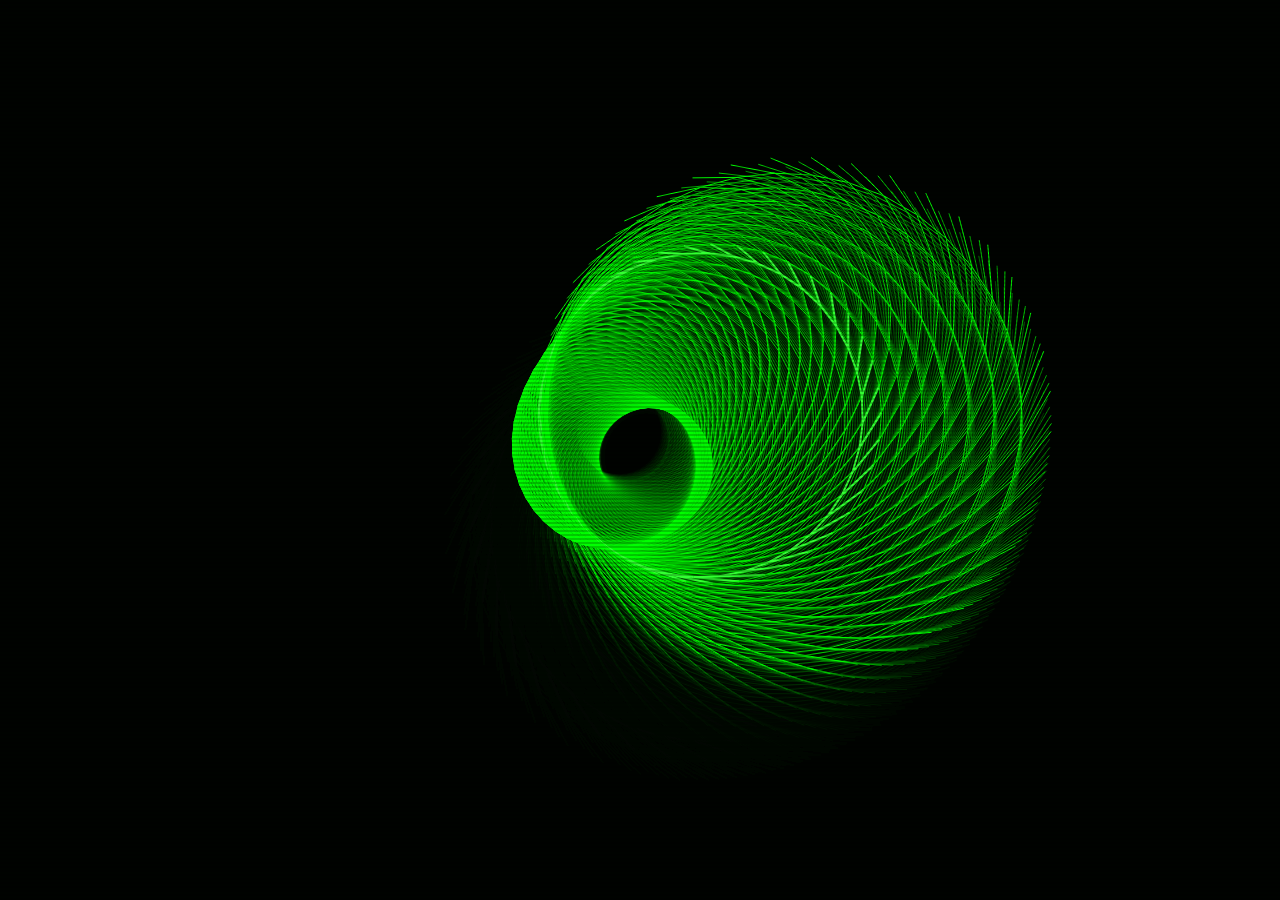
<file: src/images/t_nel_hologr_fico_cyberpunk.html>
<!DOCTYPE html>
<html lang="es">
<head>
    <meta charset="UTF-8">
    <meta name="viewport" content="width=device-width, initial-scale=1.0">
    <title>Túnel Holográfico Cyberpunk</title>
    <style>
        body, html {
            margin: 0;
            padding: 0;
            width: 100%;
            height: 100%;
            overflow: hidden;
            background-color: #000; /* Fondo negro puro clásico de terminal */
            display: flex;
            justify-content: center;
            align-items: center;
            font-family: monospace;
        }

        #tunnelCanvas {
            width: 100%;
            height: 100%;
            display: block;
        }

        /* Pequeño overlay estático para darle un toque más de "pantalla CRT" */
        .scanlines {
            position: absolute;
            top: 0;
            left: 0;
            width: 100%;
            height: 100%;
            background: linear-gradient(
                to bottom,
                rgba(255, 255, 255, 0),
                rgba(255, 255, 255, 0) 50%,
                rgba(0, 0, 0, 0.2) 50%,
                rgba(0, 0, 0, 0.2)
            );
            background-size: 100% 4px;
            pointer-events: none;
            z-index: 10;
        }
    </style>
</head>
<body>

    <div class="scanlines"></div>
    <canvas id="tunnelCanvas"></canvas>

    <script>
        const canvas = document.getElementById('tunnelCanvas');
        const ctx = canvas.getContext('2d');

        let width, height, halfWidth, halfHeight;

        // Variables para el control de la cámara y la velocidad
        let speed = 0.3; // Velocidad aún más reducida para un viaje muy lento
        let time = 0; // Tiempo global para animaciones

        const FOV = 350; // Campo de visión aumentado para que el túnel "envuelva" más la cámara y oculte los bordes
        const NUMBER_OF_RINGS = 70; // Más anillos para mayor profundidad
        const POINTS_PER_RING = 40; // Más vértices para un túnel más denso
        const RING_RADIUS = 250; // Radio más grande para estar "dentro" del túnel
        const RING_SPACING = 25; // Anillos más juntos

        // Array para almacenar los vértices calculados
        let rings = [];

        // Colores cyberpunk (Tonos verdes Matrix)
        const primaryColor = '#0f0'; // Verde puro brillante
        const secondaryColor = '#003300'; // Verde oscuro para profundidad
        const highlightColor = '#33ff33';

        function resize() {
            width = canvas.width = window.innerWidth;
            height = canvas.height = window.innerHeight;
            halfWidth = width / 2;
            halfHeight = height / 2;
        }

        window.addEventListener('resize', resize);
        resize();

        class Point3D {
            constructor(x, y, z) {
                this.x = x;
                this.y = y;
                this.z = z;
            }

            // Proyección 3D a 2D básica
            project() {
                // Prevenir división por cero si la cámara está exactamente sobre el punto
                let zScale = FOV / (FOV + this.z);
                if (this.z < -FOV) return null; // Detrás de la cámara

                return {
                    x: halfWidth + this.x * zScale,
                    y: halfHeight + this.y * zScale,
                    scale: zScale
                };
            }
        }

        function initRings() {
            rings = [];
            for (let i = 0; i < NUMBER_OF_RINGS; i++) {
                let currentZ = i * RING_SPACING;
                rings.push(createRingPoints(currentZ));
            }
        }

        // Función auxiliar para generar los puntos de un anillo específico en Z
        function createRingPoints(z) {
            let points = [];
            let angleStep = (Math.PI * 2) / POINTS_PER_RING;
            for (let j = 0; j < POINTS_PER_RING; j++) {
                let angle = j * angleStep;
                let x = Math.cos(angle) * RING_RADIUS;
                let y = Math.sin(angle) * RING_RADIUS;
                points.push(new Point3D(x, y, z));
            }
            return points;
        }

        function getPathOffset(z, t) {
            // Utilizamos funciones seno y coseno combinadas con Z y el Tiempo para crear curvas serpenteantes
            let xOffset = Math.sin((z * 0.005) + (t * 0.05)) * 100 + Math.cos(z * 0.002) * 50;
            let yOffset = Math.cos((z * 0.004) + (t * 0.06)) * 80 + Math.sin(z * 0.003) * 40;
            
            // Ligera rotación del túnel
            let rotation = Math.sin(t * 0.02 + z * 0.001) * Math.PI;

            return { xOffset, yOffset, rotation };
        }

        function animate() {
            // Limpiando el frame anterior con un ligero trailing effect (efecto estela)
            ctx.fillStyle = 'rgba(0, 5, 0, 0.2)'; // Estela más larga reduciendo la opacidad (de 0.4 a 0.2)
            ctx.fillRect(0, 0, width, height);

            time++;

            // Mover todos los anillos hacia la cámara (reduciendo Z)
            for (let i = 0; i < rings.length; i++) {
                for (let j = 0; j < rings[i].length; j++) {
                    rings[i][j].z -= speed;
                }

                // Si un anillo pasa detrás de la cámara, reciclarlo enviándolo al fondo
                if (rings[i][0].z < -FOV + 50) { // Margen antes de desaparecer
                    let furthestZ = getFurthestZ();
                    
                    // Reposicionar este anillo al final
                    let angleStep = (Math.PI * 2) / POINTS_PER_RING;
                    for (let j = 0; j < POINTS_PER_RING; j++) {
                        let angle = j * angleStep;
                        rings[i][j].x = Math.cos(angle) * RING_RADIUS;
                        rings[i][j].y = Math.sin(angle) * RING_RADIUS;
                        rings[i][j].z = furthestZ + RING_SPACING;
                    }
                }
            }

            
            // Iterar desde el fondo hacia adelante para que se dibuje correctamente
            let sortedRings = rings.slice().sort((a, b) => b[0].z - a[0].z);

            for (let i = 0; i < sortedRings.length - 1; i++) {
                let currentRing = sortedRings[i];
                let nextRing = sortedRings[i + 1];

                // Saltarse anillos muy lejanos o que estén detrás de la cámara para optimizar
                if(currentRing[0].z > NUMBER_OF_RINGS * RING_SPACING || currentRing[0].z < -FOV) continue;

                // Calcular desviaciones para la curva del túnel para ambos anillos
                let offsets1 = getPathOffset(currentRing[0].z, time);
                let offsets2 = getPathOffset(nextRing[0].z, time);

                // Proyectar todos los puntos del anillo actual y el siguiente
                let projCurrent = [];
                let projNext = [];
                
                let angleStep = (Math.PI * 2) / POINTS_PER_RING;

                for(let j=0; j < POINTS_PER_RING; j++) {
                    // Copiar punto original y aplicar offsets y rotación
                    let p1 = new Point3D(currentRing[j].x, currentRing[j].y, currentRing[j].z);
                    
                    // Rotación local del anillo 1
                    let angle1 = (j * angleStep) + offsets1.rotation;
                    p1.x = Math.cos(angle1) * RING_RADIUS + offsets1.xOffset;
                    p1.y = Math.sin(angle1) * RING_RADIUS + offsets1.yOffset;
                    
                    let p2 = new Point3D(nextRing[j].x, nextRing[j].y, nextRing[j].z);
                    // Rotación local del anillo 2
                    let angle2 = (j * angleStep) + offsets2.rotation;
                    p2.x = Math.cos(angle2) * RING_RADIUS + offsets2.xOffset;
                    p2.y = Math.sin(angle2) * RING_RADIUS + offsets2.yOffset;

                    projCurrent.push(p1.project());
                    projNext.push(p2.project());
                }

                ctx.lineWidth = 1;

                // Calcular la intensidad del color basada en la profundidad Z (Fading in the distance)
                let zRatio = 1 - (currentRing[0].z / (NUMBER_OF_RINGS * RING_SPACING));
                // Asegurar que ratio esté entre 0 y 1
                zRatio = Math.max(0, Math.min(1, zRatio)); 
                
                // Color más brillante cerca, más oscuro lejos (Efecto niebla de profundidad)
                ctx.strokeStyle = `rgba(0, 255, 0, ${zRatio})`;
                
                // Efecto de pulso u holograma esporádico
                if (Math.random() > 0.99) {
                    ctx.strokeStyle = highlightColor;
                    ctx.lineWidth = 2;
                }

                for (let j = 0; j < POINTS_PER_RING; j++) {
                    let p1 = projCurrent[j];
                    let p2 = projCurrent[(j + 1) % POINTS_PER_RING]; // Conectar con el siguiente punto del mismo anillo
                    let p3 = projNext[j]; // Conectar con el punto equivalente del siguiente anillo

                    if (p1 && p2 && p3) {
                        ctx.beginPath();
                        
                        // Dibujar línea del anillo (Horizontal)
                        ctx.moveTo(p1.x, p1.y);
                        ctx.lineTo(p2.x, p2.y);
                        
                        // Dibujar línea conectora entre anillos (Profundidad)
                        ctx.lineTo(p3.x, p3.y);
                        
                        ctx.stroke();
                    }
                }
            }

            requestAnimationFrame(animate);
        }

        // Función auxiliar para encontrar la máxima profundidad actual de los anillos
        function getFurthestZ() {
            let maxZ = -Infinity;
            for (let i = 0; i < rings.length; i++) {
                if (rings[i][0].z > maxZ) {
                    maxZ = rings[i][0].z;
                }
            }
            return maxZ;
        }

        initRings();
        animate();

    </script>
</body>
</html>
</file>
<file: styles.css>
/* Cyberpunk Portfolio Styles */
:root {
    --primary-cyan: #00ff7a; /* Cambiado a verde Edgerunners */
    --primary-pink: #ff2bd6;
    --secondary-green: #00e5ff;
    --secondary-purple: #8b5cf6;
    --primary-yellow: #fcee0a; /* David Martinez Yellow */
    --dark-bg: #050611;
    --darker-bg: #0a0a0a; /* Un negro mas puro para contraste Edgerunners */
    --light-gray: #333333;
    --text-light: #ffffff;
    --text-muted: #f0f0f0; /* M�s claro para legibilidad */
    --border-glow: #00ff7a;
    --shadow-glow: 0 0 20px rgba(0, 255, 122, 0.5);
    --font-primary: 'Orbitron', monospace;
    --font-secondary: 'Rajdhani', sans-serif;
}

* {
    margin: 0;
    padding: 0;
    box-sizing: border-box;
}

body {
    font-family: var(--font-secondary);
    background: var(--darker-bg);
    color: var(--text-light);
    overflow-x: hidden;
    position: relative;
    /* Textura de ruido tipo cinta VHS vieja */
    background-image: url("data:image/svg+xml,%3Csvg viewBox='0 0 200 200' xmlns='http://www.w3.org/2000/svg'%3Cfilter id='noiseFilter'%3E%3CfeTurbulence type='fractalNoise' baseFrequency='0.65' numOctaves='3' stitchTiles='stitch'/%3E%3C/filter%3E%3Crect width='100%25' height='100%25' filter='url(%23noiseFilter)'/%3E%3C/svg%3E");
    background-blend-mode: overlay;
}

/* Matrix Background */
#matrix-bg {
    position: fixed;
    top: 0;
    left: 0;
    width: 100%;
    height: 100%;
    z-index: -2;
    /* Colores base: Negro profundo con flashes amarillos */
    background: 
        radial-gradient(circle at 50% 50%, rgba(252, 238, 10, 0.05) 0%, transparent 70%),
        radial-gradient(circle at 20% 80%, rgba(255, 43, 214, 0.05) 0%, transparent 40%),
        var(--darker-bg);
    overflow: hidden;
    opacity: 1;
}

/* Optimizaci�n: Si el dispositivo es lento, quitamos los efectos de escaneo pesados */
.performance-low #matrix-bg::after {
    display: none;
}

.performance-low #matrix-bg::before {
    animation: none; /* Quitamos la animaci�n de scroll de la rejilla */
    opacity: 0.2;
}

.performance-low * {
    text-shadow: none !important;
    box-shadow: none !important;
    backdrop-filter: none !important;
}

/* Scanline & Noise Overlay - Edgerunners Style */
#matrix-bg::after {
    content: '';
    position: absolute;
    top: 0;
    left: 0;
    width: 100%;
    height: 100%;
    background: repeating-linear-gradient(0deg, rgba(0, 0, 0, 0.2) 0px, rgba(0, 0, 0, 0.2) 1px, transparent 1px, transparent 2px);
    background-size: 100% 2px;
    pointer-events: none;
    z-index: 10;
}

#matrix-bg::before {
    content: 'SYSTEM OVERRIDE SYSTEM OVERRIDE';
    position: absolute;
    top: 50%;
    left: 50%;
    width: 200%;
    height: 200%;
    transform: translate(-50%, -50%) rotate(-15deg);
    /* Rayas de advertencia animadas */
    background-image: repeating-linear-gradient(
        45deg,
        rgba(252, 238, 10, 0.05) 0px,
        rgba(252, 238, 10, 0.05) 40px,
        transparent 40px,
        transparent 80px
    );
    /* Texto gigante hueco de fondo */
    font-family: var(--font-primary);
    font-size: 20vw;
    font-weight: 900;
    color: transparent;
    -webkit-text-stroke: 1px rgba(252, 238, 10, 0.08);
    display: flex;
    align-items: center;
    justify-content: center;
    white-space: nowrap;
    pointer-events: none;
    animation: cautionScroll 20s linear infinite;
}

@keyframes cautionScroll {
    0% { background-position: 0 0; }
    100% { background-position: 500px 500px; }
}

/* Particle Canvas */
#particles-canvas {
    position: fixed;
    top: 0;
    left: 0;
    width: 100%;
    height: 100%;
    z-index: -1;
    pointer-events: none;
}

/* Navigation */
.cyber-nav {
    position: fixed;
    top: 0;
    left: 0;
    width: 100%;
    height: 80px;
    background: var(--darker-bg);
    border-bottom: 4px solid var(--primary-yellow);
    z-index: 1000;
    box-shadow: 0 4px 0 var(--primary-pink);
}

.nav-container {
    display: flex;
    justify-content: space-between;
    align-items: center;
    height: 100%;
    padding: 0 1rem;
    max-width: 1400px;
    margin: 0 auto;
    flex-wrap: wrap;
    gap: 1rem;
}

.logo {
    flex-shrink: 0;
    font-family: var(--font-primary);
    font-weight: 900;
}

.nav-menu {
    display: flex;
    flex-wrap: wrap;
    justify-content: center;
    align-items: center;
    gap: 0.5rem;
    flex: 1 1 auto;
    max-width: 100%;
    overflow-x: auto;
}

.logo-img {
    height: 50px;
    width: auto;
    transition: all 0.3s ease;
    filter: drop-shadow(0 0 8px var(--primary-cyan));
    animation: logoPulse 4s infinite;
}

@keyframes logoPulse {
    0%, 100% { filter: drop-shadow(0 0 5px var(--primary-cyan)); }
    50% { filter: drop-shadow(0 0 15px var(--primary-pink)); }
}

.logo-text {
    font-size: 2rem;
    color: var(--primary-cyan);
    text-shadow: 2px 2px 0 var(--darker-bg);
    letter-spacing: 2px;
}

.logo-sub {
    font-size: 0.8rem;
    color: var(--text-muted);
    display: block;
    letter-spacing: 3px;
}

.nav-menu {
    display: flex;
    gap: 0.4rem;
}

.nav-btn {
    background: var(--primary-yellow);
    border: none;
    color: var(--darker-bg);
    padding: 0.55rem 0.9rem;
    font-family: var(--font-primary);
    font-weight: 900;
    font-size: 0.75rem;
    clip-path: polygon(10% 0, 100% 0, 100% 70%, 90% 100%, 0 100%, 0 30%);
    transition: transform 0.15s cubic-bezier(0.4, 0, 0.2, 1), background 0.15s ease, box-shadow 0.15s ease;
    margin: 2px;
    box-shadow: 4px 4px 0px var(--primary-pink);
    will-change: transform;
    white-space: nowrap;
}

.nav-btn:hover {
    background: var(--primary-pink);
    color: var(--text-light);
    transform: translate(-2px, -2px);
    box-shadow: 6px 6px 0px var(--primary-cyan);
}

.nav-btn.active {
    background: var(--primary-cyan);
    color: var(--darker-bg);
    box-shadow: 4px 4px 0px var(--primary-yellow);
}

.nav-btn:active {
    transform: translateY(0);
    box-shadow: 0 0 10px var(--primary-cyan);
}

.nav-btn--hidden,
.nav-btn[hidden] {
    display: none !important;
}

.nav-btn--revealed {
    background: linear-gradient(90deg, #ff2bd6, #7b2bff);
    color: #fff;
    box-shadow: 4px 4px 0px var(--primary-cyan);
    animation: forbiddenReveal 0.6s ease;
}

/* Responsive navigation */
@media (max-width: 1000px) {
    .nav-container {
        padding: 0 0.75rem;
    }
    .nav-menu {
        gap: 0.35rem;
    }
    .nav-btn {
        padding: 0.5rem 0.7rem;
        font-size: 0.7rem;
        margin: 1px;
    }
}

@media (max-width: 700px) {
    .cyber-nav {
        height: auto;
        padding-bottom: 0.5rem;
    }
    .nav-container {
        flex-direction: column;
        height: auto;
        padding: 0.75rem 0.75rem 0.5rem;
    }
    .nav-menu {
        justify-content: center;
        width: 100%;
        order: 2;
        margin-top: 0.5rem;
    }
    .logo {
        order: 1;
    }
    .nav-btn {
        padding: 0.45rem 0.6rem;
        font-size: 0.65rem;
        margin: 1px;
    }
    .nav-menu {
        gap: 0.25rem;
    }
}

@media (max-width: 480px) {
    .nav-btn {
        padding: 0.4rem 0.5rem;
        font-size: 0.6rem;
        margin: 1px;
    }
}

@keyframes forbiddenReveal {
    0% { transform: scale(0.6); opacity: 0; filter: hue-rotate(90deg); }
    60% { transform: scale(1.08); opacity: 1; }
    100% { transform: scale(1); }
}

/* DEPOOL secret CMD */
.depool-secret-cmd {
    max-width: 420px;
    margin: 1.1rem auto 0;
    background: rgba(0, 0, 0, 0.88);
    border: 1px solid rgba(0, 255, 122, 0.4);
    box-shadow: 0 0 18px rgba(0, 255, 122, 0.18), inset 0 0 24px rgba(0, 255, 122, 0.06);
    font-family: 'Courier New', monospace;
    clip-path: polygon(0 0, calc(100% - 14px) 0, 100% 14px, 100% 100%, 14px 100%, 0 calc(100% - 14px));
}

.depool-secret-cmd.flash {
    animation: secretFlash 0.9s ease;
    border-color: var(--primary-pink);
}

.depool-secret-cmd.shake { animation: secretShake 0.35s ease; }

@keyframes secretFlash {
    0%, 100% { box-shadow: 0 0 18px rgba(0,255,122,0.18); }
    50% { box-shadow: 0 0 34px rgba(255,43,214,0.55); }
}

@keyframes secretShake {
    0%, 100% { transform: translateX(0); }
    25% { transform: translateX(-5px); }
    75% { transform: translateX(5px); }
}

.depool-secret-cmd-head {
    display: flex;
    align-items: center;
    gap: 0.5rem;
    padding: 0.4rem 0.65rem;
    background: rgba(0, 255, 122, 0.14);
    color: var(--primary-cyan);
    font-size: 0.68rem;
    letter-spacing: 0.14em;
}

.depool-secret-dot {
    width: 8px;
    height: 8px;
    border-radius: 50%;
    background: #00ff7a;
    box-shadow: 0 0 8px #00ff7a;
    animation: blink 1.1s infinite;
}

.depool-secret-id { margin-left: auto; opacity: 0.7; }

.depool-secret-log {
    max-height: 120px;
    overflow-y: auto;
    padding: 0.55rem 0.65rem;
    font-size: 0.74rem;
    color: #b8ffd9;
}

.depool-secret-line { margin-bottom: 0.3rem; word-break: break-word; }
.depool-secret-line .ok { color: #00ff7a; font-weight: bold; }
.depool-secret-line .err { color: #ff5d7a; }
.depool-secret-line .warn { color: var(--primary-yellow); }

.depool-secret-row {
    display: flex;
    align-items: center;
    gap: 0.45rem;
    padding: 0.45rem 0.55rem;
    border-top: 1px solid rgba(0, 255, 122, 0.25);
}

.depool-secret-row .prompt { color: var(--primary-pink); font-size: 0.8rem; }

.depool-secret-input {
    flex: 1;
    min-width: 0;
    background: transparent;
    border: none;
    outline: none;
    color: #00ff7a;
    font-family: inherit;
    font-size: 0.82rem;
}

.depool-secret-btn {
    background: var(--primary-cyan);
    border: none;
    color: #000;
    font-family: var(--font-primary);
    font-size: 0.62rem;
    font-weight: 900;
    letter-spacing: 0.1em;
    padding: 0.35rem 0.6rem;
    cursor: pointer;
}

@media (max-width: 480px) {
    .depool-secret-cmd { max-width: 100%; }
}




.hidden { display: none !important; }


.btn-glitch {
    position: absolute;
    top: 0;
    left: -100%;
    width: 100%;
    height: 100%;
    background: linear-gradient(90deg, transparent, rgba(255, 255, 255, 0.2), transparent);
    transition: left 0.5s ease;
}

.nav-btn:hover .btn-glitch {
    left: 100%;
}

.submit-btn:hover .btn-glitch {
    left: 100%;
}

.nav-toggle {
    display: none;
    flex-direction: column;
    cursor: pointer;
    gap: 4px;
    padding: 5px;
    border-radius: 4px;
    transition: all 0.3s ease;
}

.nav-toggle:hover {
    background: rgba(0, 229, 255, 0.1);
}

.nav-toggle span {
    width: 25px;
    height: 3px;
    background: var(--primary-cyan);
    transition: all 0.3s ease;
    transform-origin: center;
}

.nav-toggle.active span:nth-child(1) {
    transform: rotate(45deg) translate(5px, 5px);
}

.nav-toggle.active span:nth-child(2) {
    opacity: 0;
    transform: translateX(-10px);
}

.nav-toggle.active span:nth-child(3) {
    transform: rotate(-45deg) translate(7px, -6px);
}

/* Main Content */
.main-content {
    margin-top: 80px;
    min-height: calc(100vh - 80px);
}

.section {
    display: none;
    min-height: calc(100vh - 80px);
    padding: 3.25rem 0;
}

.section.active {
    display: block;
    animation: sectionIn 0.4s cubic-bezier(0.23, 1, 0.32, 1);
}

@keyframes sectionIn {
    /* Efecto de parpadeo r�pido tipo glitch al entrar */
    0% { opacity: 0; transform: translateY(5px); }
    100% { opacity: 1; transform: translateY(0); }
}

/* Intersection Observer Support */
.panel, .card, .stat, .hero-content {
    opacity: 0;
    transform: translateY(20px);
    transition: all 0.4s cubic-bezier(0.175, 0.885, 0.32, 1.275);
}
.is-visible {
    opacity: 1 !important;
    transform: translateY(0) !important;
}

.container {
    max-width: 1200px;
    margin: 0 auto;
    padding: 0 2rem;
}

/* Hero Section */
.hero-content {
    text-align: center;
    padding: 6rem 0;
    animation: fadeInUp 1s ease;
}

.hero-logo {
    display: flex;
    justify-content: center;
    margin-bottom: 1.5rem;
}

.hero-logo-img {
    width: min(160px, 45vw);
    height: auto;
    filter: drop-shadow(0 0 18px rgba(0, 255, 255, 0.35));
    animation: floatLogo 4s ease-in-out infinite;
}

.cyber-title {
    font-family: var(--font-primary);
    margin-bottom: 2rem;
}

.title-line {
    display: block;
    font-size: 1.5rem;
    color: var(--text-muted);
    letter-spacing: 3px;
    margin-bottom: 1rem;
}

.title-main {
    display: block;
    font-size: 4rem;
    font-weight: 900;
    background: linear-gradient(45deg, var(--primary-yellow), var(--primary-cyan), var(--primary-pink));
    -webkit-background-clip: text;
    -webkit-text-fill-color: transparent;
    background-clip: text;
    text-shadow: 3px 3px 0px var(--darker-bg);
    margin-bottom: 1rem;
    will-change: transform;
}

.title-sub {
    display: block;
    font-size: 1.2rem;
    color: var(--primary-cyan);
    letter-spacing: 2px;
}

.hero-description {
    font-size: 1.3rem;
    color: var(--text-muted);
    margin-bottom: 3rem;
    line-height: 1.6;
}

.hero-stats {
    display: flex;
    justify-content: center;
    gap: 4rem;
    margin-top: 4rem;
}

.stat {
    text-align: center;
    padding: 1.5rem;
    border: 2px solid rgba(0, 229, 255, 0.55);
    background: rgba(0, 229, 255, 0.06);
    clip-path: polygon(15px 0%, 100% 0%, calc(100% - 15px) 100%, 0% 100%);
    transition: none; /* Quitamos transici�n para performance */
}

.stat:hover {
    background: var(--primary-yellow);
    border-color: var(--primary-yellow);
    color: var(--darker-bg);
}

.stat:hover .stat-number {
    color: var(--darker-bg);
}

.stat-number {
    display: block;
    font-size: 2.5rem;
    font-family: var(--font-primary);
    font-weight: 900;
    color: var(--primary-pink);
    text-shadow: 2px 2px 0px var(--darker-bg);
}

.stat-label {
    display: block;
    font-size: 0.9rem;
    color: var(--text-muted);
    letter-spacing: 2px;
    margin-top: 0.5rem;
}

/* Sections */
.section-header {
    display: grid;
    gap: 0.5rem;
    margin-bottom: 1.5rem;
    padding: 1.25rem 1.25rem 1.1rem;
    border: 1px solid rgba(0, 255, 255, 0.25);
    background: rgba(0, 255, 255, 0.04);
    position: relative;
    overflow: hidden;
}

.section-header::before {
    content: '';
    position: absolute;
    inset: 0;
    background: linear-gradient(90deg, transparent, rgba(0, 255, 255, 0.12), transparent);
    transform: translateX(-100%);
    animation: scan 6s linear infinite;
    pointer-events: none;
    z-index: 0;
}

@keyframes scan {
    0% { transform: translateX(-100%); }
    100% { transform: translateX(100%); }
}

.section-title {
    font-family: var(--font-primary);
    letter-spacing: 3px;
    color: var(--primary-cyan);
    text-shadow: 0 0 12px rgba(0, 255, 255, 0.35);
    position: relative;
    z-index: 1;
}

.section-subtitle {
    color: var(--text-muted);
    position: relative;
    z-index: 1;
}

.section-body {
    padding: 0.5rem 0 0;
}

/* Layout + Panels */
.layout-grid {
    display: grid;
    gap: 1.5rem;
    content-visibility: auto;
    contain: layout style paint;
}

.layout-grid--2 {
    grid-template-columns: 1.2fr 0.8fr;
}

.layout-grid--3 {
    grid-template-columns: repeat(3, minmax(0, 1fr));
}

.panel {
    border: 2px solid rgba(0, 255, 255, 0.4);
    background: rgba(2, 3, 10, 0.92);
    padding: 1.5rem;
    position: relative;
    overflow: hidden;
    clip-path: polygon(14px 0%, 100% 0%, calc(100% - 14px) 100%, 0% 100%);
    content-visibility: auto;
    contain: layout style paint;
    transition: border-color 0.15s ease, box-shadow 0.15s ease;
}

.panel--glass {
    background: linear-gradient(135deg, rgba(0, 0, 0, 0.75) 0%, rgba(0, 255, 255, 0.06) 100%);
    box-shadow:
        0 0 38px rgba(0, 255, 255, 0.12),
        inset 0 0 30px rgba(0, 255, 255, 0.08);
}

/* Edgerunner Style Panel */
.panel--edgerunner {
    border: 3px solid var(--primary-yellow);
    background: rgba(5, 6, 17, 0.95);
    clip-path: polygon(20px 0, 100% 0, 100% calc(100% - 20px), calc(100% - 20px) 100%, 0 100%, 0 20px);
    box-shadow: 6px 6px 0 var(--primary-pink);
    transition: transform 0.2s cubic-bezier(0.175, 0.885, 0.32, 1.275);
}

.panel--edgerunner:hover {
    transform: scale(1.01);
}

.panel--edgerunner .panel-title {
    background: var(--primary-yellow);
    color: var(--darker-bg);
    padding: 0.2rem 1rem;
    display: inline-block;
    clip-path: polygon(0 0, 100% 0, 90% 100%, 0 100%);
    margin-bottom: 1.5rem;
}

.panel--scan::before {
    content: '';
    position: absolute;
    inset: 0;
    background: linear-gradient(180deg, transparent, rgba(0, 255, 255, 0.08), transparent);
    transform: translateY(-100%);
    animation: scanY 7s linear infinite;
    pointer-events: none;
    z-index: 0;
}

.panel--scan > * {
    position: relative;
    z-index: 1;
}

@keyframes scanY {
    0% { transform: translateY(-100%); }
    100% { transform: translateY(100%); }
}

.panel--yellow-border {
    border-color: var(--primary-yellow);
    box-shadow: 4px 4px 0 var(--primary-cyan);
}

.panel-title {
    font-family: var(--font-primary);
    letter-spacing: 2px;
    margin-bottom: 1rem;
    color: var(--primary-pink);
    text-shadow: 0 0 14px rgba(255, 43, 214, 0.22);
    position: relative;
}

.muted {
    color: var(--text-muted);
    line-height: 1.6;
    position: relative;
    text-shadow: 1px 1px 1px rgba(0,0,0,0.8);
}

.divider {
    height: 1px;
    background: linear-gradient(90deg, transparent, rgba(0, 255, 255, 0.45), transparent);
    margin: 1.25rem 0;
    position: relative;
}

/* About */
.about-head {
    display: flex;
    gap: 1.25rem;
    align-items: center;
    margin-bottom: 1rem;
    position: relative;
}

.avatar-ring {
    width: 74px;
    height: 74px;
    border-radius: 50%;
    background: conic-gradient(var(--primary-cyan), var(--primary-pink), var(--primary-cyan), var(--primary-pink), var(--primary-cyan));
    padding: 3px;
    box-shadow: 0 0 20px rgba(0, 255, 255, 0.25);
    flex: 0 0 auto;
}

.avatar-ring .avatar-img {
    width: 100%;
    height: 100%;
    border-radius: 50%;
    background: rgba(0, 0, 0, 0.7);
    object-fit: cover;
    display: block;
}

.neo-title {
    font-family: var(--font-primary);
    letter-spacing: 2px;
}

.neo-subtitle {
    color: var(--text-muted);
    margin-top: 0.25rem;
}

.pill-row {
    display: flex;
    flex-wrap: wrap;
    gap: 0.5rem;
    margin-top: 0.75rem;
}

.pill {
    font-family: var(--font-primary);
    font-size: 0.75rem;
    letter-spacing: 1px;
    padding: 0.3rem 0.6rem;
    border: 1px solid rgba(0, 255, 255, 0.35);
    background: rgba(0, 255, 255, 0.08);
    color: var(--primary-cyan);
}

.pill--pink {
    border-color: rgba(255, 43, 214, 0.6);
    background: rgba(255, 43, 214, 0.08);
    color: var(--primary-pink);
}

.pill--green {
    border-color: rgba(0, 229, 255, 0.45);
    background: rgba(0, 229, 255, 0.08);
    color: var(--primary-cyan);
}

.pill--purple {
    border-color: rgba(139, 92, 246, 0.5);
    background: rgba(139, 92, 246, 0.1);
    color: var(--secondary-purple);
}

.lead {
    color: var(--text-muted);
    line-height: 1.75;
    margin: 1rem 0 1.25rem;
    position: relative;
    text-shadow: 1px 1px 1px rgba(0,0,0,0.8);
}

.kpi-grid {
    display: grid;
    grid-template-columns: repeat(3, minmax(0, 1fr));
    gap: 1rem;
    margin-top: 0.5rem;
    position: relative;
}

.kpi {
    border: 1px solid rgba(0, 255, 255, 0.22);
    background: rgba(0, 255, 255, 0.05);
    padding: 0.9rem;
    text-align: center;
}

.kpi-number {
    display: block;
    font-family: var(--font-primary);
    font-weight: 900;
    font-size: 1.8rem;
    color: var(--primary-cyan);
    text-shadow: 0 0 12px rgba(0, 255, 255, 0.35);
}

.kpi-label {
    display: block;
    margin-top: 0.25rem;
    font-family: var(--font-primary);
    letter-spacing: 2px;
    font-size: 0.8rem;
    color: var(--text-muted);
}

.cta-row {
    display: flex;
    flex-wrap: wrap;
    gap: 0.75rem;
    margin-top: 1.25rem;
    position: relative;
}

.cta-btn {
    text-decoration: none;
    display: inline-flex;
    align-items: center;
    justify-content: center;
    padding: 0.85rem 1.1rem;
    font-family: var(--font-primary);
    letter-spacing: 2px;
    border: 2px solid var(--primary-cyan);
    color: var(--primary-cyan);
    background: transparent;
    transition: transform 0.15s ease, box-shadow 0.15s ease, background 0.15s ease;
    clip-path: polygon(10px 0%, 100% 0%, calc(100% - 10px) 100%, 0% 100%);
    will-change: transform;
}

.cta-btn--primary {
    background: var(--primary-cyan);
    color: var(--dark-bg);
}

.cta-btn:hover {
    transform: translateY(-2px);
    box-shadow: 0 4px 15px rgba(0, 255, 255, 0.2);
}

.cta-btn--ghost:hover {
    background: rgba(0, 255, 255, 0.1);
}

.scan-list {
    list-style: none;
    display: grid;
    gap: 0.75rem;
    color: var(--text-muted);
    line-height: 1.5;
    position: relative;
}

.scan-dot {
    width: 10px;
    height: 10px;
    border-radius: 50%;
    background: var(--primary-cyan);
    display: inline-block;
    margin-right: 0.6rem;
    box-shadow: 0 0 14px rgba(0, 229, 255, 0.35);
}

/* Apps */
.nav-btn:focus-visible,
.app-download-btn:focus-visible,
.cta-btn:focus-visible,
.contact-card:focus-visible,
.submit-btn:focus-visible {
    outline: 2px solid var(--primary-pink);
    outline-offset: 3px;
}

.app-download-btn {
    display: inline-flex;
    align-items: center;
    justify-content: center;
    text-decoration: none;
    padding: 0.9rem 1rem;
    border: 2px solid var(--primary-cyan);
    color: var(--dark-bg);
    background: var(--primary-cyan);
    font-family: var(--font-primary);
    letter-spacing: 2px;
    transition: transform 0.15s ease, box-shadow 0.15s ease, background 0.15s ease;
    clip-path: polygon(10px 0%, 100% 0%, calc(100% - 10px) 100%, 0% 100%);
    will-change: transform;
}

.app-download-btn--sm {
    padding: 0.7rem 0.9rem;
    letter-spacing: 1.5px;
}

.app-download-btn:hover {
    transform: translateY(-2px);
    background: var(--primary-pink);
    border-color: var(--primary-pink);
    box-shadow: 0 4px 15px rgba(255, 43, 214, 0.2);
}

.app-download-btn:active {
    transform: translateY(0);
    box-shadow: 0 0 12px rgba(0, 229, 255, 0.2);
}

.app-tile-head {
    display: flex;
    gap: 0.85rem;
    align-items: center;
}

.app-tile-icon {
    width: 44px;
    height: 44px;
    border: 1px solid rgba(0, 255, 255, 0.4);
    background: rgba(0, 0, 0, 0.35);
    display: grid;
    place-items: center;
    flex: 0 0 auto;
}

.app-tile-icon img {
    width: 30px;
    height: 30px;
    object-fit: contain;
}

.app-tile-sub {
    color: var(--text-muted);
    margin-top: 0.15rem;
}

.app-tile-footer {
    display: flex;
    flex-wrap: wrap;
    gap: 0.75rem;
    align-items: center;
    justify-content: space-between;
}

.app-note-inline {
    color: var(--text-muted);
    font-size: 0.82rem;
    line-height: 1.4;
}

/* Cards (Projects) */
.card-grid {
    display: grid;
    grid-template-columns: repeat(auto-fit, minmax(280px, 1fr));
    gap: 1.25rem;
    content-visibility: auto;
    contain: layout style paint;
}

.card-grid--apps {
    grid-template-columns: repeat(auto-fit, minmax(260px, 420px));
    justify-content: center;
    content-visibility: auto;
    contain: layout style paint;
}

.app-tile .card-text {
    display: -webkit-box;
    -webkit-box-orient: vertical;
    -webkit-line-clamp: 2;
    overflow: hidden;
}

.app-tile .tag-row {
    margin-bottom: 0.75rem;
}

.app-note-inline {
    max-width: 440px;
    display: -webkit-box;
    -webkit-box-orient: vertical;
    -webkit-line-clamp: 1;
    overflow: hidden;
}

.card {
    border: 2px solid rgba(0, 255, 255, 0.4);
    background: rgba(0, 255, 255, 0.04);
    padding: 1.25rem;
    position: relative;
    overflow: hidden;
    clip-path: polygon(14px 0%, 100% 0%, calc(100% - 14px) 100%, 0% 100%);
    content-visibility: auto;
    contain: layout style paint;
    transition: transform 0.15s ease, box-shadow 0.15s ease, border-color 0.15s ease;
}

/* Edgerunner Card */
.card--edgerunner {
    border: 2px solid var(--primary-yellow);
    background: rgba(10, 10, 20, 0.9);
    clip-path: polygon(0 0, 100% 0, 100% 85%, 85% 100%, 0 100%);
    box-shadow: 4px 4px 0 var(--primary-pink);
}

.card--edgerunner:hover {
    border-color: var(--primary-cyan);
    box-shadow: 6px 6px 0 var(--primary-yellow);
    transform: translate(-2px, -2px);
}

.card--edgerunner .card-title {
    color: var(--primary-yellow);
    font-weight: 900;
    text-transform: uppercase;
}

.card--rgb::before {
    content: '';
    position: absolute;
    inset: -2px;
    background: conic-gradient(
        from 180deg,
        rgba(0, 229, 255, 0.0),
        rgba(0, 229, 255, 0.8),
        rgba(255, 43, 214, 0.8),
        rgba(0, 255, 122, 0.75),
        rgba(0, 229, 255, 0.0)
    );
    filter: blur(10px);
    opacity: 0.55;
    z-index: 0;
    animation: rgbSpin 6s linear infinite;
    pointer-events: none;
    will-change: transform;
}

.card--rgb::after {
    content: '';
    position: absolute;
    inset: 1px;
    background: linear-gradient(45deg, rgba(255, 43, 214, 0.15), rgba(139, 92, 246, 0.15));
    z-index: 0;
    pointer-events: none;
}

.card--rgb > * {
    position: relative;
    z-index: 1;
}

@keyframes rgbSpin {
    0% { transform: rotate(0deg); }
    100% { transform: rotate(360deg); }
}

.card--hover {
    transition: transform 0.15s ease, box-shadow 0.15s ease, border-color 0.15s ease;
}

.card--hover:hover {
    transform: translateY(-2px);
    border-color: rgba(0, 255, 255, 0.7);
    box-shadow: 0 4px 20px rgba(0, 255, 255, 0.2);
}

.card-top {
    display: flex;
    align-items: center;
    justify-content: space-between;
    gap: 1rem;
    margin-bottom: 0.75rem;
}

.card-action {
    display: inline-flex;
    align-items: center;
    justify-content: center;
    padding: 0.6rem 0.9rem;
    font-family: var(--font-primary);
    letter-spacing: 2px;
    border: 2px solid rgba(0, 229, 255, 0.7);
    color: var(--primary-cyan);
    background: rgba(0, 229, 255, 0.08);
    cursor: pointer;
    clip-path: polygon(10px 0%, 100% 0%, calc(100% - 10px) 100%, 0% 100%);
    transition: transform 0.15s ease, box-shadow 0.15s ease, background 0.15s ease;
    will-change: transform;
}

.card-action:hover {
    transform: translateY(-2px);
    background: rgba(255, 43, 214, 0.1);
    border-color: rgba(255, 43, 214, 0.75);
    box-shadow: 0 4px 15px rgba(255, 43, 214, 0.15);
}

/* Project View */
.project-view-actions {
    display: flex;
    justify-content: flex-start;
    margin-bottom: 1rem;
}

.project-view-panel {
    padding: 1.25rem;
}

.project-links-grid {
    display: grid;
    grid-template-columns: repeat(2, minmax(0, 1fr));
    gap: 0.85rem;
}

.project-link-card {
    text-decoration: none;
    border: 1px solid rgba(0, 229, 255, 0.3);
    background: rgba(0, 229, 255, 0.06);
    padding: 0.9rem 0.95rem;
    display: grid;
    gap: 0.35rem;
    transition: transform 0.15s ease, border-color 0.15s ease, box-shadow 0.15s ease;
    overflow: hidden;
}

.project-link-card:hover {
    transform: translateY(-2px);
    border-color: rgba(0, 229, 255, 0.75);
    box-shadow: 0 0 22px rgba(0, 229, 255, 0.14);
}

.project-link-label {
    font-family: var(--font-primary);
    letter-spacing: 2px;
    color: var(--primary-pink);
}

.project-link-url {
    color: var(--text-muted);
    font-size: 0.9rem;
    line-height: 1.4;
    word-break: break-word;
}

.card-title {
    font-family: var(--font-primary);
    letter-spacing: 1px;
    font-size: 1.05rem;
}

.card-text {
    color: var(--text-muted);
    line-height: 1.6;
    margin-bottom: 1rem;
}

.badge {
    font-family: var(--font-primary);
    letter-spacing: 1px;
    font-size: 0.75rem;
    padding: 0.3rem 0.6rem;
    border: 1px solid rgba(0, 255, 255, 0.45);
    color: var(--primary-cyan);
    background: rgba(0, 255, 255, 0.08);
    white-space: nowrap;
}

.badge--cyan {
    border-color: rgba(0, 255, 255, 0.6);
    background: rgba(0, 255, 255, 0.1);
    color: var(--primary-cyan);
}

.badge--green {
    border-color: rgba(0, 255, 122, 0.55);
    color: var(--secondary-green);
    background: rgba(0, 255, 122, 0.08);
}

.badge--pink {
    border-color: rgba(255, 43, 214, 0.7);
    color: var(--primary-pink);
    background: rgba(255, 43, 214, 0.08);
}

.badge--purple {
    border-color: rgba(139, 92, 246, 0.55);
    color: var(--secondary-purple);
    background: rgba(139, 92, 246, 0.1);
}

.tag-row {
    display: flex;
    flex-wrap: wrap;
    gap: 0.5rem;
    margin-bottom: 1rem;
}

.tag {
    font-family: var(--font-primary);
    letter-spacing: 1px;
    font-size: 0.75rem;
    padding: 0.25rem 0.55rem;
    border: 1px solid rgba(0, 255, 255, 0.3);
    background: rgba(0, 0, 0, 0.35);
    color: var(--text-light);
}

.meter {
    width: 100%;
    height: 8px;
    background: rgba(255, 255, 255, 0.08);
    border: 1px solid rgba(0, 255, 255, 0.25);
    position: relative;
    overflow: hidden;
}

.meter-fill {
    display: block;
    height: 100%;
    background: linear-gradient(90deg, var(--primary-pink), var(--primary-cyan));
    box-shadow: 0 0 14px rgba(0, 255, 255, 0.25);
}

/* Skills */
.skill {
    margin-top: 1rem;
}

.skill-top {
    display: flex;
    justify-content: space-between;
    align-items: center;
    color: var(--text-light);
    font-weight: 600;
    margin-bottom: 0.5rem;
}

.skill-pct {
    font-family: var(--font-primary);
    color: var(--primary-cyan);
}

/* Contact */
.contact-cards {
    display: grid;
    gap: 0.75rem;
    margin: 1rem 0 1.25rem;
    position: relative;
}

.contact-card {
    text-decoration: none;
    display: flex;
    align-items: center;
    gap: 0.5rem;
    padding: 0.6rem 0.5rem;
    border: 1px solid rgba(0, 255, 255, 0.22);
    background: rgba(0, 255, 255, 0.04);
    transition: transform 0.2s ease, border-color 0.2s ease, box-shadow 0.2s ease;
    color: var(--text-light);
}

.contact-card:hover {
    transform: translateX(6px);
    border-color: rgba(0, 255, 255, 0.6);
    box-shadow: 0 0 24px rgba(0, 255, 255, 0.14);
}

.contact-icon {
    width: 42px;
    height: 42px;
    display: grid;
    place-items: center;
    border: 1px solid rgba(0, 255, 255, 0.3);
    background: rgba(0, 0, 0, 0.35);
    color: var(--primary-cyan);
    font-size: 1rem;
    flex: 0 0 auto;
}

.contact-label {
    display: block;
    font-family: var(--font-primary);
    letter-spacing: 2px;
    font-size: 0.8rem;
    color: var(--primary-cyan);
}

.contact-value {
    display: block;
    color: var(--text-muted);
    margin-top: 0.15rem;
}

.availability {
    display: flex;
    align-items: center;
    gap: 0.75rem;
    padding: 0.9rem 1rem;
    border: 1px solid rgba(0, 229, 255, 0.5);
    background: rgba(0, 229, 255, 0.06);
    font-family: var(--font-primary);
    letter-spacing: 1px;
    position: relative;
}

.status-indicator {
    width: 12px;
    height: 12px;
    border-radius: 50%;
    background: var(--primary-pink);
    box-shadow: 0 0 16px rgba(255, 43, 214, 0.35);
    animation: statusPulse 2s ease-in-out infinite;
}

@keyframes statusPulse {
    0%, 100% { opacity: 0.6; transform: scale(1); }
    50% { opacity: 1; transform: scale(1.15); }
}

.contact-form {
    display: grid;
    gap: 1rem;
}

.contact-submit-options {
    display: grid;
    grid-template-columns: repeat(auto-fit, minmax(min(100%, 190px), 1fr));
    gap: 0.75rem;
    margin-top: 0.25rem;
}

.form-row {
    display: grid;
    gap: 1rem;
    grid-template-columns: 1fr 1fr;
}

.form-group label {
    display: block;
    font-family: var(--font-primary);
    letter-spacing: 2px;
    font-size: 0.8rem;
    margin-bottom: 0.5rem;
    color: var(--text-light);
}

.form-group input,
.form-group select,
.form-group textarea {
    width: 100%;
    padding: 0.85rem 0.9rem;
    background: rgba(0, 0, 0, 0.45);
    border: 1px solid rgba(0, 255, 255, 0.25);
    color: var(--text-light);
    font-family: var(--font-secondary);
    transition: border-color 0.2s ease, box-shadow 0.2s ease;
}

.form-group input:focus,
.form-group select:focus,
.form-group textarea:focus {
    outline: none;
    border-color: rgba(255, 43, 214, 0.65);
    box-shadow: 0 0 18px rgba(255, 43, 214, 0.18);
}

.submit-btn {
    width: 100%;
    padding: 0.75rem;
    border: 2px solid rgba(255, 43, 214, 0.8);
    background: rgba(255, 43, 214, 0.86);
    color: var(--text-light);
    font-family: var(--font-primary);
    letter-spacing: 2px;
    cursor: pointer;
    position: relative;
    overflow: hidden;
    transition: transform 0.15s ease, box-shadow 0.15s ease, background 0.15s ease;
    clip-path: polygon(10px 0%, 100% 0%, calc(100% - 10px) 100%, 0% 100%);
    will-change: transform;
}

.submit-btn:hover {
    transform: translateY(-2px);
    background: rgba(139, 92, 246, 0.95);
    border-color: rgba(139, 92, 246, 0.8);
    box-shadow: 0 4px 15px rgba(139, 92, 246, 0.2);
}

.submit-btn--whatsapp {
    border-color: rgba(37, 211, 102, 0.8);
    background: rgba(37, 211, 102, 0.16);
}

.submit-btn--whatsapp:hover {
    border-color: #25d366;
    background: rgba(37, 211, 102, 0.28);
    box-shadow: 0 4px 15px rgba(37, 211, 102, 0.18);
}

.submit-btn--gmail {
    border-color: rgba(0, 229, 255, 0.68);
    background: rgba(0, 229, 255, 0.12);
}

.submit-btn--gmail:hover {
    border-color: var(--primary-cyan);
    background: rgba(0, 229, 255, 0.24);
    box-shadow: 0 4px 15px rgba(0, 229, 255, 0.18);
}

.submit-btn:disabled {
    opacity: 0.75;
    cursor: not-allowed;
    transform: none;
    box-shadow: none;
}

/* Loading Spinner */
.loading-spinner {
    display: flex;
    flex-direction: column;
    align-items: center;
    justify-content: center;
    padding: 4rem 2rem;
}

.spinner {
    width: 60px;
    height: 60px;
    border: 3px solid rgba(0, 255, 255, 0.3);
    border-top: 3px solid var(--primary-cyan);
    border-radius: 50%;
    animation: spin 1s linear infinite;
    margin-bottom: 1rem;
}

@keyframes spin {
    0% { transform: rotate(0deg); }
    100% { transform: rotate(360deg); }
}

.loading-spinner p {
    color: var(--text-muted);
    font-family: var(--font-primary);
    letter-spacing: 2px;
    animation: pulse 2s ease-in-out infinite;
}

@keyframes pulse {
    0%, 100% { opacity: 0.5; }
    50% { opacity: 1; }
}

/* Terminal */
.cyber-terminal {
    position: fixed;
    bottom: 14px;
    right: 14px;
    width: 320px;
    background: rgba(0, 0, 0, 0.95);
    border: 2px solid rgba(0, 229, 255, 0.75);
    border-radius: 0;
    box-shadow: 0 0 30px rgba(0, 229, 255, 0.22);
    z-index: 1500;
    font-family: 'Courier New', monospace;
    transition: all 0.3s ease;
}

.terminal-header {
    display: flex;
    justify-content: space-between;
    align-items: center;
    padding: 0.45rem 0.75rem;
    background: var(--primary-cyan);
    color: var(--dark-bg);
    font-weight: bold;
    font-size: 0.85rem;
}

.terminal-toggle {
    background: none;
    border: none;
    color: var(--dark-bg);
    font-size: 1.2rem;
    cursor: pointer;
    font-weight: bold;
}

.terminal-body {
    padding: 0.75rem;
    height: 140px;
    overflow-y: auto;
}

.terminal-line {
    color: var(--primary-cyan);
    font-size: 0.82rem;
    margin-bottom: 0.5rem;
}

.prompt {
    color: var(--primary-pink);
}

.cursor {
    animation: blink 1s infinite;
}

@keyframes blink {
    0%, 50% { opacity: 1; }
    51%, 100% { opacity: 0; }
}

/* Footer */
.cyber-footer {
    background: var(--primary-yellow);
    border-top: 5px solid var(--darker-bg);
    padding: 3rem 0 1rem;
    margin-top: 4rem;
    color: var(--darker-bg);
    clip-path: polygon(0 15%, 100% 0, 100% 100%, 0 100%);
}

.footer-content {
    max-width: 1200px;
    margin: 0 auto;
    display: grid;
    grid-template-columns: repeat(auto-fit, minmax(250px, 1fr));
    gap: 2rem;
    padding: 0 2rem;
}

.footer-section h3 {
    font-family: var(--font-primary);
    color: var(--darker-bg);
    margin-bottom: 1rem;
    font-size: 1.2rem;
    letter-spacing: 1px;
    border-bottom: 2px solid var(--darker-bg);
    display: inline-block;
}

.footer-section p {
    color: var(--darker-bg);
    font-weight: 600;
    margin-bottom: 0.5rem;
    line-height: 1.6;
}

.social-links {
    display: flex;
    gap: 1rem;
}

.social-link {
    color: var(--darker-bg);
    text-decoration: none;
    padding: 0.45rem 0.75rem;
    border: 2px solid var(--darker-bg);
    transition: all 0.3s ease;
    font-size: 0.85rem;
    letter-spacing: 1px;
    font-weight: 900;
}

.social-link:hover {
    background: var(--primary-pink);
    color: var(--dark-bg);
    border-color: rgba(255, 43, 214, 0.85);
    box-shadow: 0 0 22px rgba(255, 43, 214, 0.25);
}

.footer-bottom {
    text-align: center;
    margin-top: 2rem;
    padding-top: 2rem;
    border-top: 2px dashed var(--darker-bg);
    color: var(--darker-bg);
    font-size: 0.9rem;
    font-weight: 700;
}

.footer-bottom p {
    margin-bottom: 0.5rem;
}

/* Animations */
@keyframes fadeInUp {
    from {
        opacity: 0;
        transform: translateY(50px);
    }
    to {
        opacity: 1;
        transform: translateY(0);
    }
}

@keyframes slideInLeft {
    from {
        opacity: 0;
        transform: translateX(-50px);
    }
    to {
        opacity: 1;
        transform: translateX(0);
    }
}

@keyframes slideInRight {
    from {
        opacity: 0;
        transform: translateX(50px);
    }
    to {
        opacity: 1;
        transform: translateX(0);
    }
}

/* Glitch Effect */
.glitch {
    position: relative;
    animation: glitch 2s infinite;
}

.glitch:before,
.glitch:after {
    content: attr(data-text);
    position: absolute;
    top: 0;
    left: 0;
    width: 100%;
    height: 100%;
}

.glitch:before {
    animation: glitchTop 1s infinite;
    clip-path: polygon(0 0, 100% 0, 100% 33%, 0 33%);
    transform: translate(-0.04em, -0.03em);
    opacity: 0.75;
    color: var(--primary-pink);
}

.glitch:after {
    animation: glitchBott 1.5s infinite;
    clip-path: polygon(0 67%, 100% 67%, 100% 100%, 0 100%);
    transform: translate(0.04em, 0.03em);
    opacity: 0.75;
    color: var(--primary-cyan);
}

@keyframes glitch {
    0%, 100% { transform: translate(0); }
    20% { transform: translate(-2px, 2px); }
    40% { transform: translate(-2px, -2px); }
    60% { transform: translate(2px, 2px); }
    80% { transform: translate(2px, -2px); }
}

@keyframes glitchTop {
    0%, 100% { transform: translate(-0.04em, -0.03em); }
    10% { transform: translate(0.04em, 0.03em); }
}

@keyframes glitchBott {
    0%, 100% { transform: translate(0.04em, 0.03em); }
    50% { transform: translate(-0.04em, -0.03em); }
}

/* NSFW Modal - Sistema de Seguridad Mejorado - Optimizado */
.nsfw-modal {
    position: fixed;
    z-index: 2000;
    inset: 0;
    display: none;
    justify-content: center;
    align-items: center;
    padding: clamp(1rem, 3vw, 2rem);
    background: rgba(2, 4, 12, 0.97);
    animation: nsfwModalBgIn 0.4s ease-out;
    will-change: opacity;
}

/* NSFW Modal Low Performance Mode */
.nsfw-modal.nsfw-low-performance,
.nsfw-low-performance .nsfw-modal-content {
    animation: none !important;
    backdrop-filter: none !important;
}

.nsfw-low-performance .nsfw-scanline,
.nsfw-low-performance .nsfw-grid-overlay {
    display: none;
}

.nsfw-low-performance .nsfw-system-dot,
.nsfw-low-performance .nsfw-status-dot,
.nsfw-low-performance .nsfw-title-lock,
.nsfw-low-performance .nsfw-icon-inner {
    animation: none !important;
}

.nsfw-low-performance .nsfw-modal-content {
    box-shadow: 0 0 20px rgba(255, 43, 214, 0.3) !important;
}

.nsfw-low-performance .nsfw-modal-content.nsfw-state--denied {
    animation: nsfwShake 0.5s ease-in-out !important;
}

/* Solo usar backdrop-filter en dispositivos potentes */
@media (min-width: 768px) and (min-resolution: 2dppx) {
    .nsfw-modal {
        backdrop-filter: blur(8px);
        background:
            radial-gradient(circle at 20% 20%, rgba(255, 43, 214, 0.15), transparent 40%),
            radial-gradient(circle at 80% 80%, rgba(0, 229, 255, 0.1), transparent 40%),
            rgba(2, 4, 12, 0.95);
    }
}

@keyframes nsfwModalBgIn {
    from { opacity: 0; }
    to { opacity: 1; }
}

.nsfw-modal-content {
    background:
        linear-gradient(rgba(0, 229, 255, 0.025) 1px, transparent 1px),
        linear-gradient(90deg, rgba(0, 229, 255, 0.025) 1px, transparent 1px),
        linear-gradient(145deg, rgba(5, 18, 28, 0.99), rgba(4, 7, 14, 0.99));
    background-size: 22px 22px, 22px 22px, auto;
    border: 1px solid rgba(0, 229, 255, 0.65);
    box-shadow:
        0 0 28px rgba(0, 229, 255, 0.18),
        inset 0 0 28px rgba(0, 229, 255, 0.04),
        0 15px 40px rgba(0, 0, 0, 0.8);
    padding: clamp(1.1rem, 3vw, 1.5rem);
    max-width: 430px;
    width: min(430px, 92%);
    position: relative;
    overflow: hidden;
    animation: nsfwModalIn 0.3s cubic-bezier(0.22, 1, 0.36, 1);
    clip-path: polygon(
        0 10px, 10px 0,
        calc(100% - 10px) 0, 100% 10px,
        100% calc(100% - 10px), calc(100% - 10px) 100%,
        10px 100%, 0 calc(100% - 10px)
    );
    will-change: transform, opacity;
}

/* Estados del modal - Optimizados */
.nsfw-modal-content.nsfw-state--denied {
    border-color: #ff0040;
    box-shadow: 0 0 28px rgba(255, 0, 64, 0.55), inset 0 0 18px rgba(255, 0, 64, 0.08);
    animation: nsfwShake 0.5s ease-in-out;
}

.nsfw-modal-content.nsfw-state--granted {
    border-color: #00ff7a;
    box-shadow: 0 0 40px rgba(0, 255, 122, 0.4);
}

@keyframes nsfwShake {
    0%, 100% { transform: translateX(0) rotate(0); }
    18% { transform: translateX(-7px) rotate(-0.4deg); }
    36% { transform: translateX(6px) rotate(0.35deg); }
    54% { transform: translateX(-4px) rotate(-0.2deg); }
    72% { transform: translateX(3px) rotate(0.15deg); }
}

@keyframes nsfwModalIn {
    from { opacity: 0; transform: scale(0.9) translateY(20px); }
    to { opacity: 1; transform: scale(1) translateY(0); }
}

/* Efectos de sistema - Optimizados */
.nsfw-scanline {
    position: absolute;
    inset: 0;
    background: repeating-linear-gradient(
        to bottom,
        rgba(255, 43, 214, 0.02) 0,
        rgba(255, 43, 214, 0.02) 1px,
        transparent 1px,
        transparent 4px
    );
    pointer-events: none;
    z-index: 1;
}

/* Solo animar scanline en dispositivos potentes */
@media (min-width: 768px) {
    .nsfw-scanline {
        animation: nsfwScanlineMove 12s linear infinite;
    }
}

@keyframes nsfwScanlineMove {
    0% { transform: translateY(-100%); }
    100% { transform: translateY(100vh); }
}

.nsfw-grid-overlay {
    position: absolute;
    inset: 0;
    background-image:
        linear-gradient(rgba(255, 43, 214, 0.02) 1px, transparent 1px),
        linear-gradient(90deg, rgba(255, 43, 214, 0.02) 1px, transparent 1px);
    background-size: 60px 60px;
    pointer-events: none;
    z-index: 1;
}

/* Esquinas decorativas */
.nsfw-corner-decor {
    position: absolute;
    width: 30px;
    height: 30px;
    border: 2px solid rgba(255, 43, 214, 0.6);
    pointer-events: none;
    z-index: 2;
}

.nsfw-corner-tl { top: 10px; left: 10px; border-right: 0; border-bottom: 0; }
.nsfw-corner-tr { top: 10px; right: 10px; border-left: 0; border-bottom: 0; }
.nsfw-corner-bl { bottom: 10px; left: 10px; border-right: 0; border-top: 0; }
.nsfw-corner-br { bottom: 10px; right: 10px; border-left: 0; border-top: 0; }

/* Barra de sistema */
.nsfw-system-bar {
    position: absolute;
    top: 0;
    left: 0;
    right: 0;
    height: 24px;
    background: linear-gradient(90deg, rgba(0, 229, 255, 0.14), rgba(0, 255, 122, 0.06));
    border-bottom: 1px solid rgba(0, 229, 255, 0.2);
    display: flex;
    align-items: center;
    justify-content: space-between;
    padding: 0 0.75rem;
    font-family: var(--font-secondary);
    font-size: 0.55rem;
    letter-spacing: 0.11em;
    z-index: 3;
}

.nsfw-system-dot {
    width: 8px;
    height: 8px;
    background: #ff2bd6;
    border-radius: 50%;
    box-shadow: 0 0 8px #ff2bd6;
}

/* Solo animar pulse en dispositivos potentes */
@media (min-width: 768px) {
    .nsfw-system-dot {
        animation: nsfwSystemPulse 3s ease-in-out infinite;
    }
}

@keyframes nsfwSystemPulse {
    0%, 100% { opacity: 1; box-shadow: 0 0 8px #ff2bd6; }
    50% { opacity: 0.6; box-shadow: 0 0 4px #ff2bd6; }
}

.nsfw-system-text {
    color: rgba(255, 43, 214, 0.9);
}

.nsfw-system-id {
    color: rgba(255, 255, 255, 0.5);
}

.nsfw-system-id span {
    color: var(--primary-cyan);
    font-family: monospace;
}

.nsfw-close-btn {
    position: absolute;
    top: 30px;
    right: 0.7rem;
    width: 30px;
    height: 30px;
    display: grid;
    place-items: center;
    border: 1px solid rgba(255, 43, 214, 0.5);
    background: rgba(9, 14, 24, 0.9);
    color: var(--text-light);
    font-size: 1.1rem;
    cursor: pointer;
    transition: all 0.3s ease;
    z-index: 10;
    clip-path: polygon(25% 0%, 75% 0%, 100% 25%, 100% 75%, 75% 100%, 25% 100%, 0% 75%, 0% 25%);
}

.nsfw-close-btn:hover {
    transform: translateY(-2px) rotate(90deg);
    background: rgba(255, 43, 214, 0.2);
    box-shadow: 0 0 25px rgba(255, 43, 214, 0.4);
    border-color: var(--primary-pink);
}

.nsfw-badge-row {
    position: relative;
    z-index: 5;
    display: flex;
    gap: 0.35rem;
    flex-wrap: wrap;
    margin: 1.1rem 0 0.7rem;
}

.nsfw-badge {
    display: inline-flex;
    align-items: center;
    min-height: 25px;
    padding: 0.2rem 0.5rem;
    border: 1px solid;
    font-family: var(--font-secondary);
    font-size: 0.58rem;
    font-weight: 700;
    letter-spacing: 0.12em;
    text-transform: uppercase;
    clip-path: polygon(8px 0, 100% 0, 100% calc(100% - 8px), calc(100% - 8px) 100%, 0 100%, 0 8px);
}

.nsfw-badge--alert {
    color: var(--dark-bg);
    background: linear-gradient(90deg, #ff0040, #ff2bd6);
    border-color: #ff0040;
    box-shadow: 0 0 15px rgba(255, 0, 64, 0.5);
}

.nsfw-badge--ghost {
    color: #ff2bd6;
    background: rgba(255, 43, 214, 0.15);
    border-color: rgba(255, 43, 214, 0.4);
}

.nsfw-badge--secure {
    color: #00ff7a;
    background: rgba(0, 255, 122, 0.1);
    border-color: rgba(0, 255, 122, 0.3);
}

/* Eliminado - animaci�n innecesaria para rendimiento */

.nsfw-title {
    position: relative;
    z-index: 5;
    margin: 0.7rem 0 0.35rem;
    padding-right: 2.2rem;
    font-family: var(--font-primary);
    font-size: clamp(1.15rem, 4vw, 1.45rem);
    letter-spacing: 0.08em;
    text-transform: uppercase;
    color: var(--text-light);
    text-shadow: 0 0 25px rgba(255, 0, 64, 0.6);
    display: flex;
    align-items: center;
    gap: 0.5rem;
}

.nsfw-title-lock {
    font-size: 0.8em;
    filter: drop-shadow(0 0 8px rgba(255, 0, 64, 0.6));
}

/* Solo animar lock en dispositivos potentes */
@media (min-width: 768px) {
    .nsfw-title-lock {
        animation: nsfwLockPulse 2s ease-in-out infinite;
    }
}

@keyframes nsfwLockPulse {
    0%, 100% { transform: scale(1); }
    50% { transform: scale(1.05); }
}

.nsfw-subtitle {
    position: relative;
    z-index: 5;
    margin: 0 0 0.9rem;
    max-width: 44ch;
    color: rgba(255, 255, 255, 0.7);
    line-height: 1.45;
    font-size: 0.78rem;
}

.nsfw-warning-panel {
    position: relative;
    z-index: 5;
    display: grid;
    grid-template-columns: 40px 1fr;
    gap: 0.65rem;
    align-items: center;
    margin-bottom: 0.9rem;
    padding: 0.7rem;
    border: 1px solid rgba(0, 229, 255, 0.3);
    background: rgba(0, 229, 255, 0.045);
    clip-path: polygon(12px 0, 100% 0, 100% calc(100% - 12px), calc(100% - 12px) 100%, 0 100%, 0 12px);
}

.nsfw-warning-icon {
    width: 40px;
    height: 40px;
    display: grid;
    place-items: center;
    border: 1px solid rgba(255, 193, 7, 0.7);
    background: rgba(255, 193, 7, 0.1);
    clip-path: polygon(50% 0%, 100% 25%, 100% 75%, 50% 100%, 0% 75%, 0% 25%);
}

.nsfw-icon-inner {
    color: #ffc107;
    font-family: var(--font-primary);
    font-size: 1.15rem;
    font-weight: 900;
}

/* Solo animar icon pulse en dispositivos potentes */
@media (min-width: 768px) {
    .nsfw-icon-inner {
        animation: nsfwPulse 2s ease-in-out infinite;
    }
}

@keyframes nsfwPulse {
    0%, 100% { opacity: 1; }
    50% { opacity: 0.7; }
}

.nsfw-warning-copy strong {
    display: block;
    margin-bottom: 0.2rem;
    color: var(--text-light);
    font-family: var(--font-primary);
    font-size: 0.72rem;
    letter-spacing: 0.08em;
    text-transform: uppercase;
}

.nsfw-warning-copy p {
    margin: 0;
    color: rgba(255, 255, 255, 0.6);
    line-height: 1.4;
    font-size: 0.72rem;
}

.nsfw-input-shell {
    position: relative;
    z-index: 5;
}

.nsfw-input-label {
    display: inline-flex;
    align-items: center;
    gap: 0.4rem;
    margin-bottom: 0.4rem;
    color: var(--primary-cyan);
    font-family: var(--font-secondary);
    font-size: 0.68rem;
    font-weight: 700;
    letter-spacing: 0.11em;
    text-transform: uppercase;
}

.nsfw-label-icon {
    font-size: 0.9rem;
}

.nsfw-input-container {
    display: grid;
    grid-template-columns: 1fr 40px;
    gap: 0.35rem;
    margin-bottom: 0.65rem;
}

.nsfw-password-input {
    min-height: 42px;
    padding: 0 0.8rem;
    border: 1px solid rgba(0, 229, 255, 0.35);
    background: rgba(10, 5, 15, 0.95);
    color: var(--text-light);
    font-family: var(--font-primary);
    font-size: 0.78rem;
    letter-spacing: 0.12em;
    outline: none;
    transition: border-color 0.2s ease, box-shadow 0.2s ease;
    clip-path: polygon(8px 0, 100% 0, 100% calc(100% - 8px), calc(100% - 8px) 100%, 0 100%, 0 8px);
}

.nsfw-password-input::placeholder {
    color: rgba(255, 255, 255, 0.3);
    letter-spacing: 0.1em;
}

.nsfw-password-input:focus {
    border-color: var(--primary-cyan);
    box-shadow: 0 0 12px rgba(0, 229, 255, 0.25);
}

.nsfw-password-input.nsfw-input--error {
    border-color: #ff0040;
    box-shadow: 0 0 15px rgba(255, 0, 64, 0.4);
    animation: nsfwInputShake 0.3s ease-in-out;
}

.nsfw-password-input.nsfw-input--success {
    border-color: #00ff7a;
    box-shadow: 0 0 15px rgba(0, 255, 122, 0.3);
}

@keyframes nsfwInputShake {
    0%, 100% { transform: translateX(0); }
    25% { transform: translateX(-5px); }
    75% { transform: translateX(5px); }
}

.nsfw-toggle-password-btn {
    min-height: 42px;
    border: 1px solid rgba(0, 229, 255, 0.35);
    background: rgba(10, 5, 15, 0.95);
    color: var(--text-light);
    font-size: 0.95rem;
    cursor: pointer;
    transition: border-color 0.2s ease, background 0.2s ease;
    display: grid;
    place-items: center;
    clip-path: polygon(8px 0, 100% 0, 100% calc(100% - 8px), calc(100% - 8px) 100%, 0 100%, 0 8px);
}

.nsfw-toggle-password-btn:hover {
    border-color: #ff2bd6;
    background: rgba(255, 43, 214, 0.15);
}

.nsfw-submit-btn {
    width: 100%;
    min-height: 42px;
    border: 1px solid rgba(0, 255, 122, 0.65);
    background: linear-gradient(135deg, rgba(0, 255, 122, 0.14), rgba(0, 229, 255, 0.08));
    color: var(--text-light);
    font-family: var(--font-primary);
    font-size: 0.78rem;
    font-weight: 700;
    letter-spacing: 0.15em;
    text-transform: uppercase;
    cursor: pointer;
    transition: all 0.2s ease;
    display: flex;
    align-items: center;
    justify-content: center;
    gap: 0.75rem;
    clip-path: polygon(10px 0, 100% 0, 100% calc(100% - 10px), calc(100% - 10px) 100%, 0 100%, 0 10px);
}

.nsfw-submit-btn:hover {
    background: linear-gradient(135deg, rgba(255, 0, 64, 0.4), rgba(255, 43, 214, 0.3));
    border-color: #ff2bd6;
    box-shadow: 0 0 20px rgba(255, 0, 64, 0.4);
    transform: translateY(-2px);
}

.nsfw-submit-btn:active {
    transform: translateY(1px);
}

.nsfw-btn-icon {
    font-size: 1.2rem;
    transition: transform 0.3s ease;
}

.nsfw-submit-btn:hover .nsfw-btn-icon {
    transform: translateX(5px);
}

/* Indicador de estado */
.nsfw-status-indicator {
    display: flex;
    align-items: center;
    justify-content: center;
    gap: 0.5rem;
    margin-top: 0.65rem;
    padding: 0.5rem;
    border-radius: 4px;
    font-family: var(--font-secondary);
    font-size: 0.66rem;
    letter-spacing: 0.08em;
    transition: all 0.3s ease;
}

.nsfw-status--waiting {
    background: rgba(255, 43, 214, 0.1);
    color: rgba(255, 43, 214, 0.9);
    border: 1px solid rgba(255, 43, 214, 0.3);
}

.nsfw-status--checking {
    background: rgba(255, 193, 7, 0.1);
    color: #ffc107;
    border: 1px solid rgba(255, 193, 7, 0.3);
}

.nsfw-status--error {
    background: rgba(255, 0, 64, 0.1);
    color: #ff4080;
    border: 1px solid rgba(255, 0, 64, 0.3);
}

.nsfw-status--granted {
    background: rgba(0, 255, 122, 0.1);
    color: #00ff7a;
    border: 1px solid rgba(0, 255, 122, 0.3);
}

.nsfw-status-dot {
    width: 8px;
    height: 8px;
    border-radius: 50%;
    background: currentColor;
}

/* Solo animar status pulse en dispositivos potentes */
@media (min-width: 768px) {
    .nsfw-status-dot {
        animation: nsfwStatusPulse 2s ease-in-out infinite;
    }
}

@keyframes nsfwStatusPulse {
    0%, 100% { opacity: 1; transform: scale(1); }
    50% { opacity: 0.6; transform: scale(0.9); }
}

.nsfw-error-message {
    position: relative;
    z-index: 5;
    min-height: 1.5rem;
    margin: 0.75rem 0 0;
    color: #ff0040;
    font-family: var(--font-secondary);
    font-size: 0.85rem;
    font-weight: 600;
    letter-spacing: 0.08em;
    text-transform: uppercase;
    text-align: center;
    text-shadow: 0 0 8px rgba(255, 0, 64, 0.6);
}

/* Overlay de �xito */
.nsfw-success-overlay {
    position: absolute;
    inset: 0;
    background: rgba(0, 0, 0, 0.9);
    display: flex;
    align-items: center;
    justify-content: center;
    z-index: 100;
    opacity: 0;
    pointer-events: none;
    transition: opacity 0.3s ease;
}

.nsfw-success-overlay.nsfw-success--visible {
    opacity: 1;
    pointer-events: all;
}

.nsfw-success-content {
    text-align: center;
    animation: nsfwSuccessIn 0.5s ease-out;
}

@keyframes nsfwSuccessIn {
    from { opacity: 0; transform: scale(0.8); }
    to { opacity: 1; transform: scale(1); }
}

.nsfw-success-icon {
    width: 80px;
    height: 80px;
    margin: 0 auto 1rem;
    display: grid;
    place-items: center;
    background: linear-gradient(135deg, #00ff7a, #00e5ff);
    color: var(--dark-bg);
    font-size: 2.5rem;
    font-weight: 900;
    clip-path: polygon(50% 0%, 100% 25%, 100% 75%, 50% 100%, 0% 75%, 0% 25%);
    animation: nsfwSuccessIcon 0.5s ease-out;
}

@keyframes nsfwSuccessIcon {
    0% { transform: scale(0) rotate(-180deg); }
    100% { transform: scale(1) rotate(0); }
}

.nsfw-success-text {
    font-family: var(--font-primary);
    font-size: 1.5rem;
    color: #00ff7a;
    letter-spacing: 0.15em;
    text-shadow: 0 0 20px rgba(0, 255, 122, 0.5);
}

.nsfw-success-sub {
    margin-top: 0.5rem;
    color: rgba(255, 255, 255, 0.6);
    font-size: 0.9rem;
}

.forbidden-content-modal {
    position: fixed;
    inset: 0;
    z-index: 2100;
    display: none;
    justify-content: center;
    align-items: stretch;
    padding: clamp(1rem, 3vw, 2rem);
    background:
        radial-gradient(circle at top, rgba(255, 43, 214, 0.18), transparent 45%),
        radial-gradient(circle at bottom, rgba(0, 229, 255, 0.18), transparent 40%),
        rgba(2, 6, 12, 0.86);
    backdrop-filter: blur(10px);
}

.forbidden-content-modal-content {
    position: relative;
    width: min(1180px, 100%);
    max-height: 100%;
    overflow: auto;
    padding: clamp(1.25rem, 3vw, 2rem);
    border: 1px solid rgba(255, 43, 214, 0.45);
    background:
        linear-gradient(180deg, rgba(10, 16, 28, 0.96), rgba(4, 8, 16, 0.98));
    box-shadow:
        0 0 0 1px rgba(0, 229, 255, 0.15) inset,
        0 20px 60px rgba(0, 0, 0, 0.45),
        0 0 50px rgba(255, 43, 214, 0.18);
    clip-path: polygon(20px 0, 100% 0, 100% calc(100% - 20px), calc(100% - 20px) 100%, 0 100%, 0 20px);
    animation: forbiddenModalIn 0.3s ease-out;
}

.forbidden-content-close-btn {
    position: sticky;
    top: 0;
    z-index: 5;
    margin-left: auto;
    margin-bottom: 1rem;
    width: 42px;
    height: 42px;
    border: 1px solid rgba(255, 43, 214, 0.55);
    background: rgba(10, 16, 28, 0.92);
    color: var(--text-light);
    display: grid;
    place-items: center;
    font-size: 1.5rem;
    line-height: 1;
    cursor: pointer;
    transition: transform 0.2s ease, background 0.2s ease, box-shadow 0.2s ease;
}

.forbidden-content-close-btn:hover {
    transform: translateY(-1px);
    background: rgba(255, 43, 214, 0.18);
    box-shadow: 0 0 18px rgba(255, 43, 214, 0.25);
}

#forbidden-content-body {
    display: grid;
    gap: 1.5rem;
}

#forbidden-content-body .card-grid {
    grid-template-columns: repeat(auto-fit, minmax(260px, 1fr));
}

#forbidden-content-body .app-tile {
    min-height: 100%;
    background:
        linear-gradient(180deg, rgba(255, 43, 214, 0.08), rgba(0, 229, 255, 0.04)),
        rgba(7, 12, 20, 0.96);
    border-color: rgba(255, 43, 214, 0.28);
}

.h-game-image-placeholder {
    position: relative;
    aspect-ratio: 16 / 10;
    overflow: hidden;
    margin: 1rem 0;
    border: 1px solid rgba(0, 229, 255, 0.22);
    background: rgba(255, 255, 255, 0.03);
}

.h-game-image-placeholder img {
    width: 100%;
    height: 100%;
    object-fit: cover;
    display: block;
}

@keyframes forbiddenModalIn {
    from {
        opacity: 0;
        transform: translateY(12px) scale(0.98);
    }
    to {
        opacity: 1;
        transform: translateY(0) scale(1);
    }
}

@keyframes nsfwModalIn {
    from {
        transform: translateY(18px) scale(0.96);
        opacity: 0;
    }
    to {
        transform: translateY(0) scale(1);
        opacity: 1;
    }
}

@keyframes nsfwPulse {
    0%, 100% {
        box-shadow: 0 0 14px rgba(255, 43, 214, 0.12);
        transform: scale(1);
    }
    50% {
        box-shadow: 0 0 24px rgba(255, 43, 214, 0.28);
        transform: scale(1.04);
    }
}

@keyframes nsfwSweep {
    0% {
        transform: translateX(-120%);
    }
    100% {
        transform: translateX(120%);
    }
}

/* DEPOOL Android Interface */
.depool-interface {
    position: relative;
    display: grid;
    gap: 1rem;
    max-width: 860px;
    margin: 0 auto;
    overflow: hidden;
}

.depool-cover {
    position: relative;
    isolation: isolate;
    height: clamp(140px, 20vw, 220px);
    margin: 0;
    overflow: hidden;
    border: 1px solid rgba(0, 229, 255, 0.42);
    background: #050a12;
    box-shadow:
        0 0 24px rgba(0, 229, 255, 0.12),
        inset 0 0 28px rgba(255, 43, 214, 0.1);
}

.depool-cover::before,
.depool-cover::after {
    position: absolute;
    z-index: 1;
    content: '';
    pointer-events: none;
}

.depool-cover::before {
    inset: 0;
    background:
        linear-gradient(180deg, rgba(2, 5, 12, 0.12), transparent 34%, rgba(2, 5, 12, 0.74)),
        repeating-linear-gradient(0deg, transparent 0 4px, rgba(0, 229, 255, 0.035) 5px);
}

.depool-cover::after {
    inset: 12px;
    border: 1px solid rgba(255, 255, 255, 0.2);
    clip-path: polygon(0 0, 12% 0, 12% 2px, 2px 2px, 2px 12%, 0 12%, 0 88%, 2px 88%, 2px calc(100% - 2px), 12% calc(100% - 2px), 12% 100%, 0 100%, 0 0, 100% 0, 88% 0, 88% 2px, calc(100% - 2px) 2px, calc(100% - 2px) 12%, 100% 12%, 100% 88%, calc(100% - 2px) 88%, calc(100% - 2px) calc(100% - 2px), 88% calc(100% - 2px), 88% 100%, 100% 100%);
}

.depool-cover-image {
    display: block;
    width: 100%;
    height: 100%;
    object-fit: cover;
    object-position: center;
}

.depool-cover-caption {
    position: absolute;
    z-index: 2;
    right: clamp(1.5rem, 4vw, 3rem);
    bottom: clamp(1.5rem, 4vw, 2.75rem);
    left: clamp(1.5rem, 4vw, 3rem);
    display: flex;
    align-items: end;
    justify-content: space-between;
    gap: 1rem;
    color: #e9fbff;
    font-family: 'Orbitron', monospace;
    font-size: clamp(0.65rem, 1.2vw, 0.85rem);
    letter-spacing: 0.08em;
    text-shadow: 0 0 12px rgba(0, 229, 255, 0.85);
}

.depool-cover-index {
    color: rgba(0, 229, 255, 0.9);
    white-space: nowrap;
}

@media (max-width: 600px) {
    .depool-cover {
        height: 240px;
    }

    .depool-cover::after {
        inset: 8px;
    }
}

.android-bay {
    position: relative;
    padding: clamp(1rem, 3vw, 2rem);
    border: 1px solid rgba(255, 255, 255, 0.08);
    background:
        radial-gradient(circle at top, rgba(0, 229, 255, 0.1), transparent 32%),
        radial-gradient(circle at bottom, rgba(255, 43, 214, 0.1), transparent 34%),
        linear-gradient(180deg, rgba(4, 8, 16, 0.96), rgba(3, 6, 12, 0.98));
    overflow: hidden;
}

.android-bay::before,
.android-bay::after {
    content: '';
    position: absolute;
    inset: 0;
    pointer-events: none;
}

.android-bay::before {
    background: repeating-linear-gradient(
        to bottom,
        rgba(255, 255, 255, 0.018) 0,
        rgba(255, 255, 255, 0.018) 1px,
        transparent 1px,
        transparent 6px
    );
    opacity: 0.25;
}

.android-bay::after {
    background: linear-gradient(90deg, transparent, rgba(255, 255, 255, 0.06), transparent);
    transform: translateX(-120%);
    animation: androidBaySweep 7s linear infinite;
}

.android-stage {
    position: relative;
    display: grid;
    grid-template-columns: minmax(280px, 1fr) minmax(240px, 0.7fr);
    align-items: center;
    gap: clamp(1rem, 2vw, 1.5rem);
    min-height: auto;
}

.android-status-strip {
    position: absolute;
    top: 0;
    left: 0;
    display: flex;
    gap: 0.75rem;
    flex-wrap: wrap;
}

.android-state-chip {
    padding: 0.45rem 0.8rem;
    border: 1px solid rgba(255, 255, 255, 0.15);
    background: rgba(255, 255, 255, 0.04);
    color: var(--text-muted);
    font-family: var(--font-secondary);
    font-size: 0.74rem;
    letter-spacing: 0.14em;
    text-transform: uppercase;
}

.android-state-chip--live {
    color: var(--dark-bg);
    background: linear-gradient(90deg, var(--primary-cyan), #88f3ff);
    box-shadow: 0 0 20px rgba(0, 229, 255, 0.22);
}

.android-shell {
    --android-rotate-x: 0deg;
    --android-rotate-y: 0deg;
    --android-shift-x: 0px;
    --android-shift-y: 0px;
    position: relative;
    width: min(100%, 360px);
    height: 420px;
    margin: 2rem auto 0;
    transform-style: preserve-3d;
    transform:
        perspective(1200px)
        rotateX(var(--android-rotate-x))
        rotateY(var(--android-rotate-y))
        translate3d(var(--android-shift-x), var(--android-shift-y), 0);
    transition: transform 0.18s ease-out;
    animation: androidIdleFloat 4.6s ease-in-out infinite;
}

.android-shadow {
    position: absolute;
    left: 50%;
    bottom: 8px;
    width: 190px;
    height: 28px;
    transform: translateX(-50%);
    border-radius: 50%;
    background: radial-gradient(circle, rgba(0, 0, 0, 0.45) 0%, rgba(0, 0, 0, 0.08) 70%, transparent 100%);
    filter: blur(8px);
}

.android-backpack {
    position: absolute;
    top: 194px;
    left: 50%;
    width: 168px;
    height: 150px;
    transform: translateX(-50%);
    border: 1px solid rgba(255, 255, 255, 0.08);
    background: linear-gradient(180deg, rgba(16, 22, 34, 0.9), rgba(4, 8, 16, 0.9));
    clip-path: polygon(14% 0, 86% 0, 100% 20%, 88% 100%, 12% 100%, 0 20%);
    opacity: 0.55;
}

.android-antenna {
    position: absolute;
    top: 2px;
    width: 16px;
    height: 118px;
    border-radius: 999px;
    background: linear-gradient(180deg, rgba(177, 186, 205, 0.95), rgba(72, 81, 99, 0.95));
    box-shadow: 0 0 16px rgba(255, 255, 255, 0.08);
}

.android-antenna::before,
.android-antenna::after {
    content: '';
    position: absolute;
    left: 50%;
    transform: translateX(-50%);
}

.android-antenna::before {
    top: -8px;
    width: 28px;
    height: 14px;
    border: 2px solid rgba(255, 255, 255, 0.35);
    border-bottom: 0;
    border-radius: 999px 999px 0 0;
}

.android-antenna::after {
    bottom: -7px;
    width: 28px;
    height: 12px;
    background: rgba(10, 14, 22, 0.95);
    border: 1px solid rgba(255, 255, 255, 0.14);
}

.android-antenna--left {
    left: 120px;
    transform: rotate(-22deg);
}

.android-antenna--right {
    right: 120px;
    transform: rotate(22deg);
}

.android-glow {
    position: absolute;
    inset: auto;
    border-radius: 50%;
    filter: blur(26px);
    opacity: 0.45;
}

.android-glow--cyan {
    width: 180px;
    height: 180px;
    left: 4%;
    top: 18%;
    background: rgba(0, 229, 255, 0.28);
}

.android-glow--pink {
    width: 220px;
    height: 220px;
    right: 3%;
    bottom: 10%;
    background: rgba(255, 43, 214, 0.22);
}

.android-head {
    position: absolute;
    top: 48px;
    left: 50%;
    width: 142px;
    height: 152px;
    transform: translateX(-50%);
    border: 1px solid rgba(255, 255, 255, 0.18);
    background:
        linear-gradient(180deg, rgba(39, 48, 66, 0.98), rgba(13, 18, 29, 0.98));
    clip-path: polygon(12% 0, 88% 0, 100% 18%, 94% 86%, 74% 100%, 26% 100%, 6% 86%, 0 18%);
    box-shadow:
        0 0 0 1px rgba(0, 229, 255, 0.08) inset,
        0 20px 40px rgba(0, 0, 0, 0.28);
}

.android-head::before {
    content: '';
    position: absolute;
    inset: 10px 12px 12px;
    border: 1px solid rgba(255, 255, 255, 0.08);
    clip-path: inherit;
}

.android-face-plate {
    position: absolute;
    inset: 18px 20px 26px;
    background: linear-gradient(180deg, rgba(192, 197, 206, 0.88), rgba(96, 103, 116, 0.92));
    clip-path: polygon(16% 0, 84% 0, 100% 18%, 88% 100%, 12% 100%, 0 18%);
}

.android-brow {
    position: absolute;
    top: 38px;
    width: 34px;
    height: 8px;
    background: rgba(15, 20, 30, 0.9);
    box-shadow: 0 0 10px rgba(255, 255, 255, 0.06);
}

.android-brow--left {
    left: 34px;
    transform: rotate(-16deg);
}

.android-brow--right {
    right: 34px;
    transform: rotate(16deg);
}

.android-visor {
    position: absolute;
    top: 54px;
    left: 50%;
    width: 92px;
    height: 26px;
    transform: translateX(-50%);
    background: linear-gradient(90deg, rgba(0, 229, 255, 0.95), rgba(255, 43, 214, 0.75));
    box-shadow: 0 0 24px rgba(0, 229, 255, 0.28);
    overflow: hidden;
    clip-path: polygon(10% 0, 90% 0, 100% 40%, 92% 100%, 8% 100%, 0 40%);
}

.android-visor::after {
    content: '';
    position: absolute;
    inset: 0;
    background: linear-gradient(90deg, transparent, rgba(255, 255, 255, 0.75), transparent);
    animation: androidVisorScan 2.2s linear infinite;
}

.android-ear {
    position: absolute;
    top: 56px;
    width: 16px;
    height: 48px;
    border: 1px solid rgba(255, 255, 255, 0.14);
    background: rgba(6, 10, 18, 0.92);
}

.android-ear--left {
    left: -12px;
}

.android-ear--right {
    right: -12px;
}

.android-mouth {
    position: absolute;
    left: 50%;
    bottom: 30px;
    width: 52px;
    height: 10px;
    transform: translateX(-50%);
    border-radius: 999px;
    background: linear-gradient(90deg, rgba(0, 229, 255, 0.18), rgba(255, 255, 255, 0.55), rgba(255, 43, 214, 0.18));
}

.android-neck {
    position: absolute;
    top: 204px;
    left: 50%;
    width: 70px;
    height: 46px;
    transform: translateX(-50%);
    border: 1px solid rgba(255, 255, 255, 0.12);
    background:
        repeating-linear-gradient(90deg, rgba(255, 255, 255, 0.04) 0 10px, rgba(255, 255, 255, 0.12) 10px 12px);
}

.android-shoulder {
    position: absolute;
    top: 238px;
    width: 112px;
    height: 46px;
    border: 1px solid rgba(255, 255, 255, 0.14);
    background: linear-gradient(180deg, rgba(21, 30, 46, 0.96), rgba(9, 14, 24, 0.98));
    clip-path: polygon(10% 0, 100% 0, 88% 100%, 0 100%);
}

.android-shoulder--left {
    left: 48px;
    transform: skewX(-18deg);
}

.android-shoulder--right {
    right: 48px;
    transform: scaleX(-1) skewX(-18deg);
}

.android-arm {
    position: absolute;
    top: 276px;
    width: 48px;
    height: 142px;
    border: 1px solid rgba(255, 255, 255, 0.12);
    background: linear-gradient(180deg, rgba(17, 25, 39, 0.98), rgba(6, 10, 18, 0.98));
    clip-path: polygon(20% 0, 80% 0, 100% 10%, 84% 100%, 16% 100%, 0 10%);
}

.android-arm--left {
    left: 64px;
    transform: rotate(7deg);
}

.android-arm--right {
    right: 64px;
    transform: rotate(-7deg);
}

.android-torso {
    position: absolute;
    top: 244px;
    left: 50%;
    width: 198px;
    height: 188px;
    transform: translateX(-50%);
    border: 1px solid rgba(255, 255, 255, 0.18);
    background:
        linear-gradient(180deg, rgba(30, 40, 60, 0.96), rgba(9, 14, 26, 0.99));
    clip-path: polygon(16% 0, 84% 0, 100% 20%, 88% 100%, 12% 100%, 0 20%);
    box-shadow:
        0 0 0 1px rgba(0, 229, 255, 0.1) inset,
        0 28px 60px rgba(0, 0, 0, 0.32);
    animation: androidBreath 3.8s ease-in-out infinite;
}

.android-torso::before {
    content: '';
    position: absolute;
    inset: 12px;
    border: 1px solid rgba(255, 255, 255, 0.08);
    clip-path: inherit;
}

.android-collar {
    position: absolute;
    top: 14px;
    left: 50%;
    width: 106px;
    height: 24px;
    transform: translateX(-50%);
    border: 1px solid rgba(255, 255, 255, 0.14);
    background: rgba(255, 255, 255, 0.04);
}

.android-chest-plate {
    position: absolute;
    top: 46px;
    left: 50%;
    width: 138px;
    height: 54px;
    transform: translateX(-50%);
    display: grid;
    gap: 0.55rem;
    align-content: center;
}

.android-chest-line {
    height: 8px;
    border-radius: 999px;
    background: linear-gradient(90deg, rgba(255, 255, 255, 0.06), rgba(0, 229, 255, 0.65), rgba(255, 43, 214, 0.58));
    box-shadow: 0 0 16px rgba(0, 229, 255, 0.18);
}

.android-reactor {
    position: absolute;
    top: 96px;
    left: 50%;
    width: 88px;
    height: 88px;
    transform: translateX(-50%);
    display: grid;
    place-items: center;
}

.android-reactor-ring,
.android-reactor-core {
    border-radius: 50%;
    position: absolute;
}

.android-reactor-ring {
    inset: 0;
    border: 2px solid rgba(0, 229, 255, 0.42);
    box-shadow: 0 0 24px rgba(0, 229, 255, 0.22), inset 0 0 24px rgba(255, 43, 214, 0.1);
    animation: androidReactorSpin 6s linear infinite;
}

.android-reactor-core {
    width: 34px;
    height: 34px;
    background: radial-gradient(circle, #ffffff 0%, #7ff5ff 30%, #00e5ff 60%, rgba(255, 43, 214, 0.8) 100%);
    box-shadow: 0 0 24px rgba(0, 229, 255, 0.45);
    animation: androidCorePulse 2.4s ease-in-out infinite;
}

.android-ab-panel {
    position: absolute;
    left: 50%;
    bottom: 16px;
    transform: translateX(-50%);
    width: 116px;
    display: grid;
    gap: 0.45rem;
}

.android-ab-panel span {
    height: 9px;
    border: 1px solid rgba(255, 255, 255, 0.12);
    background: linear-gradient(90deg, rgba(255, 255, 255, 0.05), rgba(0, 255, 122, 0.22));
}

.android-cable {
    position: absolute;
    top: 284px;
    width: 96px;
    height: 64px;
    border-top: 2px solid rgba(0, 229, 255, 0.24);
    border-radius: 999px 999px 0 0;
    opacity: 0.6;
}

.android-cable--left {
    left: 88px;
    transform: rotate(14deg);
}

.android-cable--right {
    right: 88px;
    transform: scaleX(-1) rotate(14deg);
}

.android-hip {
    position: absolute;
    left: 50%;
    top: 422px;
    width: 116px;
    height: 28px;
    transform: translateX(-50%);
    border: 1px solid rgba(255, 255, 255, 0.14);
    background: linear-gradient(180deg, rgba(26, 35, 52, 0.98), rgba(8, 12, 22, 0.98));
}

.android-leg,
.android-shin {
    position: absolute;
    width: 28px;
    border: 1px solid rgba(255, 255, 255, 0.12);
    background: linear-gradient(180deg, rgba(24, 33, 48, 0.98), rgba(8, 12, 22, 0.98));
}

.android-leg {
    top: 446px;
    height: 48px;
}

.android-shin {
    top: 490px;
    height: 42px;
}

.android-leg--left,
.android-shin--left {
    left: 168px;
    transform: rotate(7deg);
}

.android-leg--right,
.android-shin--right {
    right: 168px;
    transform: rotate(-7deg);
}

.android-foot {
    position: absolute;
    top: 526px;
    width: 54px;
    height: 14px;
    border: 1px solid rgba(255, 255, 255, 0.12);
    background: linear-gradient(90deg, rgba(38, 48, 66, 0.98), rgba(11, 16, 26, 0.98));
    clip-path: polygon(12% 0, 100% 0, 84% 100%, 0 100%);
}

.android-foot--left {
    left: 150px;
}

.android-foot--right {
    right: 150px;
    transform: scaleX(-1);
}

.android-hotspot {
    position: absolute;
    left: var(--x);
    top: var(--y);
    width: 22px;
    height: 22px;
    border: 0;
    border-radius: 50%;
    transform: translate(-50%, -50%);
    background: transparent;
    cursor: pointer;
}

.android-hotspot span,
.android-hotspot::before,
.android-hotspot::after {
    content: '';
    position: absolute;
    inset: 0;
    border-radius: 50%;
}

.android-hotspot span {
    inset: 4px;
    background: #fff;
    box-shadow: 0 0 14px rgba(255, 255, 255, 0.55);
}

.android-hotspot::before {
    border: 1px solid rgba(255, 255, 255, 0.35);
}

.android-hotspot::after {
    inset: -10px;
    border: 1px solid rgba(0, 229, 255, 0.22);
    animation: androidHotspotPulse 2.2s ease-out infinite;
}

.android-hotspot.is-active span {
    background: var(--primary-cyan);
    box-shadow: 0 0 18px rgba(0, 229, 255, 0.7);
}

.android-hotspot.is-active::after {
    border-color: rgba(255, 43, 214, 0.38);
}

.android-readout {
    align-self: center;
    min-height: 290px;
}

.android-readout-top {
    display: flex;
    justify-content: space-between;
    gap: 0.75rem;
    align-items: center;
    margin-bottom: 0.9rem;
}

.android-readout-kicker,
.android-readout-status,
.android-metric-label {
    font-family: var(--font-secondary);
    letter-spacing: 0.12em;
    text-transform: uppercase;
    font-size: 0.74rem;
}

.android-readout-kicker {
    color: var(--primary-cyan);
}

.android-readout-status {
    color: var(--secondary-green);
}

.android-readout-title {
    margin: 0 0 0.7rem;
    font-family: var(--font-primary);
    color: var(--text-light);
    font-size: clamp(1.5rem, 3vw, 2rem);
    letter-spacing: 0.08em;
}

.android-readout-copy {
    margin: 0 0 1.35rem;
    color: var(--text-muted);
    line-height: 1.7;
}

.android-readout-metrics {
    display: grid;
    grid-template-columns: repeat(3, minmax(0, 1fr));
    gap: 0.75rem;
}

.android-metric {
    padding: 0.85rem;
    border: 1px solid rgba(255, 255, 255, 0.08);
    background: rgba(255, 255, 255, 0.03);
}

.android-metric strong {
    display: block;
    margin-top: 0.35rem;
    color: var(--text-light);
    font-family: var(--font-primary);
    letter-spacing: 0.08em;
}

@keyframes androidBaySweep {
    0% { transform: translateX(-120%); }
    100% { transform: translateX(120%); }
}

@keyframes androidVisorScan {
    0% { transform: translateX(-120%); }
    100% { transform: translateX(120%); }
}

@keyframes androidReactorSpin {
    from { transform: rotate(0deg); }
    to { transform: rotate(360deg); }
}

@keyframes androidCorePulse {
    0%, 100% { transform: scale(1); opacity: 0.85; }
    50% { transform: scale(1.12); opacity: 1; }
}

@keyframes androidHotspotPulse {
    0% { transform: scale(0.7); opacity: 0.9; }
    100% { transform: scale(1.45); opacity: 0; }
}

@keyframes androidIdleFloat {
    0%, 100% { transform: perspective(1200px) rotateX(var(--android-rotate-x)) rotateY(var(--android-rotate-y)) translate3d(var(--android-shift-x), calc(var(--android-shift-y) + 0px), 0); }
    50% { transform: perspective(1200px) rotateX(calc(var(--android-rotate-x) - 1deg)) rotateY(var(--android-rotate-y)) translate3d(var(--android-shift-x), calc(var(--android-shift-y) - 6px), 0); }
}

@keyframes androidBreath {
    0%, 100% { transform: translateX(-50%) scale(1); }
    50% { transform: translateX(-50%) scale(1.02); }
}

/* DEPOOL Brain Interface Styles */
.brain-interface {
    position: relative;
    min-height: 700px;
    padding: 3rem 0;
    display: flex;
    flex-direction: column;
    align-items: center;
    justify-content: center;
    background: radial-gradient(ellipse at center, 
        rgba(138, 43, 226, 0.1) 0%, 
        rgba(0, 0, 0, 0.95) 50%, 
        rgba(0, 255, 122, 0.1) 100%);
    overflow: hidden;
}

.brain-container {
    position: relative;
    width: 100%;
    max-width: 900px;
    height: 500px;
    display: flex;
    align-items: center;
    justify-content: center;
    z-index: 10;
}

.central-brain {
    position: relative;
    width: 300px;
    height: 250px;
    display: flex;
    align-items: center;
    justify-content: center;
}

.brain-hemisphere {
    position: absolute;
    width: 140px;
    height: 180px;
    background: radial-gradient(ellipse at center, 
        rgba(255, 255, 255, 0.1) 0%, 
        rgba(255, 255, 255, 0.05) 50%, 
        rgba(255, 255, 255, 0.02) 100%);
    border: 2px solid rgba(255, 255, 255, 0.3);
    border-radius: 50% 50% 50% 50% / 60% 60% 40% 40%;
    backdrop-filter: blur(10px);
    animation: hemispherePulse 4s ease-in-out infinite;
}

.left-hemisphere {
    left: 10px;
    transform: rotate(-15deg);
    background: radial-gradient(ellipse at center, 
        rgba(0, 255, 255, 0.15) 0%, 
        rgba(0, 255, 255, 0.05) 50%, 
        rgba(0, 255, 255, 0.02) 100%);
    border-color: rgba(0, 255, 255, 0.4);
    box-shadow: 0 0 30px rgba(0, 255, 255, 0.3);
}

.right-hemisphere {
    right: 10px;
    transform: rotate(15deg);
    background: radial-gradient(ellipse at center, 
        rgba(255, 43, 214, 0.15) 0%, 
        rgba(255, 43, 214, 0.05) 50%, 
        rgba(255, 43, 214, 0.02) 100%);
    border-color: rgba(255, 43, 214, 0.4);
    box-shadow: 0 0 30px rgba(255, 43, 214, 0.3);
    animation-delay: 2s;
}

.brain-stem {
    position: absolute;
    bottom: -30px;
    left: 50%;
    transform: translateX(-50%);
    width: 40px;
    height: 60px;
    background: linear-gradient(to bottom, 
        rgba(255, 255, 255, 0.1) 0%, 
        rgba(255, 255, 255, 0.05) 100%);
    border: 2px solid rgba(255, 255, 255, 0.3);
    border-radius: 50% 50% 20% 20%;
    backdrop-filter: blur(10px);
    box-shadow: 0 0 20px rgba(255, 255, 255, 0.2);
}

.cerebellum {
    position: absolute;
    bottom: -20px;
    left: 50%;
    transform: translateX(-50%);
    width: 80px;
    height: 40px;
    background: radial-gradient(ellipse at center, 
        rgba(0, 255, 122, 0.15) 0%, 
        rgba(0, 255, 122, 0.05) 50%, 
        rgba(0, 255, 122, 0.02) 100%);
    border: 2px solid rgba(0, 255, 122, 0.4);
    border-radius: 50% 50% 50% 50% / 30% 30% 70% 70%;
    backdrop-filter: blur(10px);
    box-shadow: 0 0 25px rgba(0, 255, 122, 0.3);
    animation: cerebellumPulse 3s ease-in-out infinite;
}

@keyframes hemispherePulse {
    0%, 100% { transform: scale(1) rotate(-15deg); opacity: 0.8; }
    50% { transform: scale(1.05) rotate(-15deg); opacity: 1; }
}

@keyframes cerebellumPulse {
    0%, 100% { transform: translateX(-50%) scale(1); opacity: 0.7; }
    50% { transform: translateX(-50%) scale(1.1); opacity: 1; }
}

.brain-core {
    position: absolute;
    top: 50%;
    left: 50%;
    transform: translate(-50%, -50%);
    text-align: center;
    z-index: 11;
}

.brain-label {
    font-family: var(--font-primary);
    font-size: 2rem;
    font-weight: 900;
    color: var(--primary-cyan);
    text-transform: uppercase;
    letter-spacing: 3px;
    text-shadow: 0 0 30px rgba(0, 255, 255, 0.8);
    animation: brainLabelGlow 3s ease-in-out infinite;
    margin-bottom: 0.3rem;
}

@keyframes brainLabelGlow {
    0%, 100% { opacity: 0.8; text-shadow: 0 0 30px rgba(0, 255, 255, 0.8); }
    50% { opacity: 1; text-shadow: 0 0 50px rgba(0, 255, 255, 1); }
}

.brain-subtitle {
    font-family: var(--font-secondary);
    font-size: 0.8rem;
    color: var(--primary-pink);
    text-transform: uppercase;
    letter-spacing: 2px;
    animation: subtitleGlow 4s ease-in-out infinite;
}

@keyframes subtitleGlow {
    0%, 100% { opacity: 0.6; }
    50% { opacity: 1; }
}

/* Brain Activity Indicators */
.brain-activity {
    position: absolute;
    top: 10px;
    left: 50%;
    transform: translateX(-50%);
    display: flex;
    gap: 2rem;
    z-index: 12;
}

.activity-indicator {
    display: flex;
    flex-direction: column;
    align-items: center;
    gap: 0.5rem;
}

.indicator-dot {
    width: 12px;
    height: 12px;
    border-radius: 50%;
    animation: indicatorPulse 2s ease-in-out infinite;
}

.music-activity .indicator-dot {
    background: var(--primary-cyan);
    box-shadow: 0 0 20px rgba(0, 255, 255, 0.8);
}

.games-activity .indicator-dot {
    background: var(--primary-pink);
    box-shadow: 0 0 20px rgba(255, 43, 214, 0.8);
}

.tastes-activity .indicator-dot {
    background: var(--secondary-green);
    box-shadow: 0 0 20px rgba(0, 255, 122, 0.8);
}

@keyframes indicatorPulse {
    0%, 100% { transform: scale(1); opacity: 0.6; }
    50% { transform: scale(1.3); opacity: 1; }
}

.indicator-label {
    font-family: var(--font-secondary);
    font-size: 0.7rem;
    color: var(--text-muted);
    text-transform: uppercase;
    letter-spacing: 1px;
}

/* Enhanced Section Headers */
.section-header {
    display: flex;
    justify-content: space-between;
    align-items: center;
    margin-bottom: 1.5rem;
    padding-bottom: 1rem;
    border-bottom: 1px solid rgba(255, 255, 255, 0.1);
}

.section-controls {
    display: flex;
    gap: 0.5rem;
}

.control-btn {
    width: 35px;
    height: 35px;
    border: 1px solid rgba(255, 255, 255, 0.2);
    background: rgba(0, 0, 0, 0.6);
    color: var(--text-light);
    border-radius: 50%;
    display: flex;
    align-items: center;
    justify-content: center;
    cursor: pointer;
    transition: all 0.3s ease;
    font-size: 1rem;
}

.control-btn:hover {
    background: var(--primary-cyan);
    color: var(--dark-bg);
    transform: scale(1.1);
    box-shadow: 0 0 20px rgba(0, 255, 255, 0.6);
}

.control-btn.hidden {
    display: none;
}

.section-stats {
    display: flex;
    gap: 1rem;
}

.stat-item {
    font-family: var(--font-secondary);
    font-size: 0.7rem;
    color: var(--secondary-green);
    text-transform: uppercase;
    letter-spacing: 1px;
    padding: 0.3rem 0.6rem;
    border: 1px solid rgba(0, 255, 122, 0.3);
    border-radius: 15px;
    background: rgba(0, 255, 122, 0.1);
}

.section-filter {
    display: flex;
    gap: 0.5rem;
}

.filter-btn {
    padding: 0.3rem 0.8rem;
    border: 1px solid rgba(255, 255, 255, 0.2);
    background: rgba(0, 0, 0, 0.6);
    color: var(--text-muted);
    border-radius: 15px;
    font-family: var(--font-secondary);
    font-size: 0.7rem;
    text-transform: uppercase;
    letter-spacing: 1px;
    cursor: pointer;
    transition: all 0.3s ease;
}

.filter-btn.active,
.filter-btn:hover {
    background: var(--secondary-green);
    color: var(--dark-bg);
    border-color: var(--secondary-green);
}

/* Enhanced Music Section */
.audio-visualizer {
    display: flex;
    justify-content: space-between;
    align-items: flex-end;
    height: 80px;
    margin-bottom: 1.5rem;
    gap: 0.3rem;
}

.wave-bar {
    flex: 1;
    background: linear-gradient(to top, var(--primary-cyan), var(--primary-pink));
    border-radius: 2px;
    animation: waveAnimation 1s ease-in-out infinite;
}

.wave-bar:nth-child(1) { animation-delay: 0s; height: 40%; }
.wave-bar:nth-child(2) { animation-delay: 0.1s; height: 60%; }
.wave-bar:nth-child(3) { animation-delay: 0.2s; height: 35%; }
.wave-bar:nth-child(4) { animation-delay: 0.3s; height: 80%; }
.wave-bar:nth-child(5) { animation-delay: 0.4s; height: 55%; }
.wave-bar:nth-child(6) { animation-delay: 0.5s; height: 45%; }
.wave-bar:nth-child(7) { animation-delay: 0.6s; height: 70%; }
.wave-bar:nth-child(8) { animation-delay: 0.7s; height: 30%; }
.wave-bar:nth-child(9) { animation-delay: 0.8s; height: 65%; }
.wave-bar:nth-child(10) { animation-delay: 0.9s; height: 50%; }
.wave-bar:nth-child(11) { animation-delay: 1.0s; height: 75%; }

@keyframes waveAnimation {
    0%, 100% { transform: scaleY(1); opacity: 0.7; }
    50% { transform: scaleY(1.3); opacity: 1; }
}

.track-info {
    text-align: center;
    margin-bottom: 2rem;
}

.track-name {
    font-family: var(--font-primary);
    font-size: 1.2rem;
    font-weight: 600;
    color: var(--primary-cyan);
    margin-bottom: 0.5rem;
}

.artist-name {
    font-family: var(--font-secondary);
    font-size: 0.9rem;
    color: var(--text-muted);
    margin-bottom: 1rem;
}

.track-progress {
    display: flex;
    align-items: center;
    gap: 1rem;
    margin-top: 1rem;
}

.progress-bar {
    flex: 1;
    height: 6px;
    background: rgba(255, 255, 255, 0.1);
    border-radius: 3px;
    overflow: hidden;
}

.progress-fill {
    height: 100%;
    width: 60%;
    background: linear-gradient(90deg, var(--primary-cyan), var(--primary-pink));
    border-radius: 3px;
    animation: progressAnimation 10s linear infinite;
}

@keyframes progressAnimation {
    0% { width: 0%; }
    100% { width: 100%; }
}

.time-display {
    font-family: var(--font-secondary);
    font-size: 0.8rem;
    color: var(--text-muted);
}

.playlist {
    margin-top: 2rem;
    display: flex;
    flex-direction: row;
    gap: 1.5rem;
    overflow-x: auto;
    padding: 1rem 0;
    scroll-behavior: smooth;
    scrollbar-width: none;
    -ms-overflow-style: none;
    cursor: grab;
}

.playlist::-webkit-scrollbar {
    display: none;
}

.playlist:active {
    cursor: grabbing;
}

.playlist-item {
    transition: all 0.3s ease;
    cursor: pointer;
    min-width: 280px;
    flex-shrink: 0;
}

.playlist-item:hover {
    transform: translateY(-8px) scale(1.05);
}

.playlist-item.active {
    transform: translateY(-12px) scale(1.08);
}

.disc-card {
    display: flex;
    align-items: center;
    padding: 1.5rem;
    background: rgba(0, 0, 0, 0.8);
    border: 1px solid rgba(255, 255, 255, 0.1);
    border-radius: 16px;
    transition: all 0.3s ease;
    backdrop-filter: blur(10px);
    position: relative;
    overflow: hidden;
}

.disc-card::before {
    content: '';
    position: absolute;
    top: 0;
    left: -100%;
    width: 100%;
    height: 100%;
    background: linear-gradient(90deg, 
        transparent, 
        rgba(255, 0, 255, 0.3), 
        rgba(0, 255, 255, 0.3), 
        rgba(255, 255, 0, 0.3), 
        transparent
    );
    animation: rgbFlow 3s linear infinite;
    z-index: 1;
}

.playlist-item:hover .disc-card {
    background: rgba(0, 255, 255, 0.1);
    border-color: rgba(0, 255, 255, 0.3);
    box-shadow: 0 0 30px rgba(0, 255, 255, 0.3);
}

.playlist-item:hover .disc-card::before {
    animation-duration: 1.5s;
}

.playlist-item.active .disc-card {
    background: rgba(0, 255, 255, 0.15);
    border-color: var(--primary-cyan);
    box-shadow: 0 0 40px rgba(0, 255, 255, 0.5);
}

.playlist-item.active .disc-card::before {
    animation-duration: 0.8s;
    opacity: 0.8;
}

@keyframes rgbFlow {
    0% { left: -100%; }
    100% { left: 100%; }
}

.disc-container {
    position: relative;
    width: 120px;
    height: 120px;
    margin-right: 1.5rem;
}

.disc-cover {
    width: 100%;
    height: 100%;
    border-radius: 8px;
    overflow: hidden;
    position: relative;
    background: linear-gradient(135deg, #1a1a2e, #16213e);
    box-shadow: 0 8px 32px rgba(0, 0, 0, 0.3);
}

.disc-artwork {
    width: 100%;
    height: 100%;
    position: relative;
    background: linear-gradient(135deg, var(--primary-cyan), var(--primary-pink));
    display: flex;
    align-items: center;
    justify-content: center;
}

.playlist-item:nth-child(2) .disc-artwork {
    background: linear-gradient(135deg, #ff6b6b, #4ecdc4);
}

.playlist-item:nth-child(3) .disc-artwork {
    background: linear-gradient(135deg, #667eea, #764ba2);
}

.disc-center {
    width: 40px;
    height: 40px;
    background: #000;
    border-radius: 50%;
    border: 2px solid rgba(255, 255, 255, 0.3);
    position: relative;
    z-index: 2;
}

.playlist-item.active .disc-center {
    animation: discSpin 3s linear infinite;
}

.disc-grooves {
    position: absolute;
    top: 50%;
    left: 50%;
    transform: translate(-50%, -50%);
    width: 90%;
    height: 90%;
    border-radius: 50%;
    border: 1px solid rgba(255, 255, 255, 0.1);
}

.playlist-item.active .disc-grooves {
    animation: discSpin 3s linear infinite;
}

.disc-overlay {
    position: absolute;
    top: 0;
    left: 0;
    width: 100%;
    height: 100%;
    background: linear-gradient(45deg, transparent 30%, rgba(255, 255, 255, 0.1) 50%, transparent 70%);
    pointer-events: none;
}

.disc-play-btn {
    position: absolute;
    bottom: -10px;
    right: -10px;
    width: 40px;
    height: 40px;
    border-radius: 50%;
    background: var(--primary-cyan);
    border: 2px solid var(--dark-bg);
    display: flex;
    align-items: center;
    justify-content: center;
    cursor: pointer;
    transition: all 0.3s ease;
    z-index: 10;
    box-shadow: 0 4px 16px rgba(0, 255, 255, 0.4);
}

.disc-play-btn:hover {
    background: var(--primary-pink);
    transform: scale(1.1);
    box-shadow: 0 6px 20px rgba(255, 107, 107, 0.4);
}

.disc-play-btn .pause-icon {
    display: none;
}

.disc-play-btn.active .play-icon {
    display: none;
}

.disc-play-btn.active .pause-icon {
    display: block;
    color: var(--dark-bg);
}

.disc-info {
    flex: 1;
    display: flex;
    flex-direction: column;
    gap: 0.5rem;
}

.disc-title {
    font-family: var(--font-primary);
    font-size: 1.1rem;
    font-weight: 600;
    color: var(--text-light);
    text-transform: uppercase;
    letter-spacing: 0.5px;
}

.disc-artist {
    font-family: var(--font-secondary);
    font-size: 0.9rem;
    color: var(--text-muted);
}

.disc-meta {
    display: flex;
    align-items: center;
    gap: 1rem;
    margin-top: 0.5rem;
}

.disc-duration {
    font-family: var(--font-primary);
    font-size: 0.8rem;
    color: var(--primary-cyan);
    font-weight: 600;
}

.disc-status {
    font-family: var(--font-secondary);
    font-size: 0.6rem;
    color: var(--secondary-green);
    text-transform: uppercase;
    letter-spacing: 1px;
    padding: 0.3rem 0.8rem;
    background: rgba(0, 255, 122, 0.1);
    border-radius: 12px;
    border: 1px solid rgba(0, 255, 122, 0.3);
}

.playlist-item.active .disc-status {
    color: var(--primary-cyan);
    background: rgba(0, 255, 255, 0.1);
    border-color: rgba(0, 255, 255, 0.3);
    animation: statusPulse 2s ease-in-out infinite;
}

@keyframes discSpin {
    from { transform: rotate(0deg); }
    to { transform: rotate(360deg); }
}

@keyframes statusPulse {
    0%, 100% { opacity: 0.8; }
    50% { opacity: 1; }
}

/* Enhanced Games Section */
.games-showcase {
    display: flex;
    flex-direction: column;
    gap: 2rem;
}

.featured-game {
    background: rgba(0, 0, 0, 0.6);
    border: 2px solid var(--primary-pink);
    border-radius: 15px;
    padding: 1.5rem;
    position: relative;
    overflow: hidden;
}

.game-preview {
    position: relative;
    height: 200px;
    background: linear-gradient(135deg, rgba(255, 43, 214, 0.1) 0%, rgba(0, 0, 0, 0.8) 100%);
    border-radius: 10px;
    display: flex;
    align-items: center;
    justify-content: center;
    margin-bottom: 1rem;
}

.game-thumbnail {
    font-size: 4rem;
    filter: drop-shadow(0 0 30px rgba(255, 43, 214, 0.8));
    animation: thumbnailFloat 3s ease-in-out infinite;
}

@keyframes thumbnailFloat {
    0%, 100% { transform: translateY(0); }
    50% { transform: translateY(-10px); }
}

.game-overlay {
    position: absolute;
    top: 0;
    left: 0;
    width: 100%;
    height: 100%;
    background: rgba(0, 0, 0, 0.7);
    display: flex;
    flex-direction: column;
    align-items: center;
    justify-content: center;
    opacity: 0;
    transition: opacity 0.3s ease;
}

.game-preview:hover .game-overlay {
    opacity: 1;
}

.game-title-large {
    font-family: var(--font-primary);
    font-size: 1.5rem;
    font-weight: 700;
    color: var(--primary-pink);
    text-transform: uppercase;
    letter-spacing: 2px;
    margin-bottom: 0.5rem;
}

.game-description {
    font-family: var(--font-secondary);
    font-size: 0.9rem;
    color: var(--text-light);
    text-align: center;
    margin-bottom: 1rem;
    padding: 0 1rem;
}

.game-launch-btn {
    padding: 0.5rem 1.5rem;
    background: var(--primary-pink);
    color: var(--dark-bg);
    border: none;
    border-radius: 20px;
    font-family: var(--font-primary);
    font-weight: 600;
    text-transform: uppercase;
    letter-spacing: 1px;
    cursor: pointer;
    transition: all 0.3s ease;
}

.game-launch-btn:hover {
    transform: scale(1.05);
    box-shadow: 0 0 20px rgba(255, 43, 214, 0.6);
}

.game-stats {
    display: flex;
    justify-content: space-around;
}

.game-stat {
    text-align: center;
}

.stat-label {
    display: block;
    font-family: var(--font-secondary);
    font-size: 0.7rem;
    color: var(--text-muted);
    text-transform: uppercase;
    letter-spacing: 1px;
    margin-bottom: 0.3rem;
}

.stat-value {
    font-family: var(--font-primary);
    font-size: 1.2rem;
    font-weight: 700;
    color: var(--primary-pink);
}

.games-grid {
    display: grid;
    grid-template-columns: repeat(auto-fit, minmax(150px, 1fr));
    gap: 1rem;
}

.game-item {
    background: rgba(0, 0, 0, 0.6);
    border: 1px solid rgba(255, 255, 255, 0.1);
    border-radius: 12px;
    padding: 1rem;
    text-align: center;
    transition: all 0.3s ease;
    cursor: pointer;
}

.game-item:hover {
    transform: translateY(-5px);
    border-color: var(--primary-pink);
    box-shadow: 0 0 25px rgba(255, 43, 214, 0.4);
}

.game-icon {
    font-size: 2rem;
    margin-bottom: 0.5rem;
    filter: drop-shadow(0 0 15px var(--primary-pink));
}

.game-title {
    font-family: var(--font-primary);
    font-size: 0.9rem;
    font-weight: 600;
    color: var(--text-light);
    text-transform: uppercase;
    letter-spacing: 0.5px;
    margin-bottom: 0.3rem;
}

.game-genre {
    font-family: var(--font-secondary);
    font-size: 0.7rem;
    color: var(--text-muted);
    margin-bottom: 0.3rem;
}

.game-rating {
    font-size: 0.8rem;
    color: #ffd700;
}

/* Enhanced Tastes Section */
.tastes-showcase {
    display: flex;
    flex-direction: column;
    gap: 2rem;
}

.taste-category {
    background: rgba(0, 0, 0, 0.6);
    border: 1px solid rgba(255, 255, 255, 0.1);
    border-radius: 15px;
    padding: 1.5rem;
}

.category-title {
    font-family: var(--font-primary);
    font-size: 1.1rem;
    font-weight: 600;
    color: var(--secondary-green);
    text-transform: uppercase;
    letter-spacing: 2px;
    margin-bottom: 1rem;
    padding-bottom: 0.5rem;
    border-bottom: 1px solid rgba(0, 255, 122, 0.3);
}

.taste-items {
    display: flex;
    flex-direction: column;
    gap: 1rem;
}

.taste-item {
    display: flex;
    align-items: center;
    gap: 1rem;
    padding: 1rem;
    background: rgba(0, 0, 0, 0.4);
    border: 1px solid rgba(255, 255, 255, 0.05);
    border-radius: 10px;
    transition: all 0.3s ease;
    cursor: pointer;
}

.taste-item:hover {
    transform: translateX(8px);
    border-color: var(--secondary-green);
    box-shadow: 0 0 25px rgba(0, 255, 122, 0.4);
}

.taste-item.featured {
    background: rgba(0, 255, 122, 0.1);
    border-color: rgba(0, 255, 122, 0.3);
}

.taste-icon {
    font-size: 2rem;
    filter: drop-shadow(0 0 15px var(--secondary-green));
    min-width: 60px;
    text-align: center;
}

.taste-info {
    flex: 1;
}

.taste-name {
    font-family: var(--font-primary);
    font-size: 1rem;
    font-weight: 600;
    color: var(--text-light);
    text-transform: uppercase;
    letter-spacing: 0.5px;
    margin-bottom: 0.3rem;
}

.taste-description {
    font-family: var(--font-secondary);
    font-size: 0.8rem;
    color: var(--text-muted);
    margin-bottom: 0.5rem;
    line-height: 1.4;
}

.taste-tags {
    display: flex;
    gap: 0.5rem;
    flex-wrap: wrap;
}

.tag {
    padding: 0.2rem 0.6rem;
    background: rgba(255, 255, 255, 0.1);
    border: 1px solid rgba(255, 255, 255, 0.2);
    border-radius: 10px;
    font-family: var(--font-secondary);
    font-size: 0.6rem;
    color: var(--text-muted);
    text-transform: uppercase;
    letter-spacing: 0.5px;
}

/* Background Effects */
.brain-background {
    position: absolute;
    top: 0;
    left: 0;
    width: 100%;
    height: 100%;
    pointer-events: none;
    z-index: -1;
}

.circuit-lines {
    position: absolute;
    top: 0;
    left: 0;
    width: 100%;
    height: 100%;
    background-image: 
        linear-gradient(90deg, transparent 98%, rgba(0, 255, 255, 0.1) 2%),
        linear-gradient(0deg, transparent 98%, rgba(255, 43, 214, 0.1) 2%);
    background-size: 50px 50px;
    animation: circuitMove 20s linear infinite;
}

@keyframes circuitMove {
    0% { transform: translate(0, 0); }
    100% { transform: translate(50px, 50px); }
}

.data-particles {
    position: absolute;
    top: 0;
    left: 0;
    width: 100%;
    height: 100%;
}

.glitch-effect {
    position: absolute;
    top: 0;
    left: 0;
    width: 100%;
    height: 100%;
    background: linear-gradient(45deg, 
        transparent 30%, 
        rgba(255, 43, 214, 0.05) 50%, 
        transparent 70%);
    animation: glitchMove 8s ease-in-out infinite;
}

@keyframes glitchMove {
    0%, 100% { transform: translateX(-100%); }
    50% { transform: translateX(100%); }
}

/* Scrollbar Customization */
::-webkit-scrollbar {
    width: 8px;
}

::-webkit-scrollbar-track {
    background: var(--dark-bg);
}

::-webkit-scrollbar-thumb {
    background: var(--primary-cyan);
    border-radius: 4px;
}

::-webkit-scrollbar-thumb:hover {
    background: var(--primary-pink);
}

/* Selection */
::selection {
    background: var(--primary-cyan);
    color: var(--dark-bg);
}

::-moz-selection {
    background: var(--primary-cyan);
    color: var(--dark-bg);
}

/* Cursor Effect */
.cursor-effect {
    position: fixed;
    width: 20px;
    height: 20px;
    background: radial-gradient(circle, rgba(0, 255, 255, 0.28) 0%, transparent 70%);
    border-radius: 50%;
    pointer-events: none;
    z-index: 10000;
    mix-blend-mode: screen;
    transition: transform 0.1s ease;
}

/* Mobile Responsive Design */

/* Tablets and Large Phones */
@media (max-width: 768px) {
    .nav-container {
        padding: 0 1rem;
    }
    
    .nav-menu {
        position: fixed;
        top: 80px;
        left: -100%;
        width: 100%;
        height: calc(100vh - 80px);
        background: rgba(0, 0, 0, 0.95);
        backdrop-filter: blur(10px);
        flex-direction: column;
        padding: 2rem;
        gap: 1rem;
        transition: left 0.3s ease;
        z-index: 999;
        overflow-y: auto;
    }
    
    .nav-menu.active {
        left: 0;
    }
    
    .nav-toggle {
        display: flex;
    }
    
    .nav-btn {
        width: 100%;
        padding: 1rem;
        font-size: 1rem;
        text-align: center;
    }
    
    .container {
        padding: 0 1rem;
    }
    
    .hero-content {
        padding: 4rem 0;
    }
    
    .hero-logo-img {
        width: min(120px, 35vw);
    }
    
    .title-main {
        font-size: 2.5rem;
    }
    
    .title-line {
        font-size: 1.2rem;
    }
    
    .title-sub {
        font-size: 1rem;
    }
    
    .hero-description {
        font-size: 1.1rem;
    }
    
    .hero-stats {
        flex-direction: column;
        gap: 1rem;
        align-items: center;
    }
    
    .stat {
        width: 100%;
        max-width: 200px;
    }
    
    .layout-grid--2,
    .layout-grid--3 {
        grid-template-columns: 1fr;
    }
    
    .card-grid {
        grid-template-columns: 1fr;
    }
    
    .card-grid--apps {
        grid-template-columns: 1fr;
        justify-content: stretch;
    }
    
    .kpi-grid {
        grid-template-columns: 1fr;
        gap: 0.75rem;
    }
    
    .form-row {
        grid-template-columns: 1fr;
    }
    
    .project-links-grid {
        grid-template-columns: 1fr;
    }

    .android-stage {
        grid-template-columns: 1fr;
        gap: 1rem;
        min-height: auto;
        padding-top: 2.75rem;
    }

    .android-status-strip {
        position: static;
        margin-bottom: 0.5rem;
    }

    .android-shell {
        width: min(100%, 430px);
        height: 500px;
        margin-top: 0;
    }

    .android-readout {
        min-height: auto;
    }

    .android-readout-metrics {
        grid-template-columns: 1fr;
    }
    
    .footer-content {
        grid-template-columns: 1fr;
        text-align: center;
    }
    
    .social-links {
        justify-content: center;
    }
    
    .cyber-terminal {
        width: 280px;
        right: 10px;
        bottom: 10px;
    }
    
    .terminal-body {
        height: 120px;
    }
    
    /* DEPOOL Brain Interface Mobile */
    .brain-interface {
        min-height: 500px;
        padding: 2rem 0;
    }
    
    .brain-container {
        height: 400px;
    }
    
    .central-brain {
        width: 250px;
        height: 200px;
    }
    
    .brain-hemisphere {
        width: 110px;
        height: 140px;
    }
    
    .brain-label {
        font-size: 1.5rem;
    }
    
    .brain-subtitle {
        font-size: 0.7rem;
    }
    
    /* Music Section Mobile */
    .playlist {
        flex-direction: column;
        gap: 1rem;
        overflow-x: visible;
    }
    
    .playlist-item {
        min-width: auto;
        width: 100%;
    }
    
    .disc-container {
        width: 80px;
        height: 80px;
        margin-right: 1rem;
    }
    
    .disc-center {
        width: 25px;
        height: 25px;
    }
    
    /* Games Section Mobile */
    .games-grid {
        grid-template-columns: repeat(2, 1fr);
    }
    
    .game-preview {
        height: 150px;
    }
    
    .game-thumbnail {
        font-size: 3rem;
    }
    
    /* Tastes Section Mobile */
    .taste-item {
        flex-direction: column;
        text-align: center;
        gap: 0.5rem;
    }
    
    .taste-icon {
        min-width: auto;
    }
}

/* Small Phones */
@media (max-width: 480px) {
    .nav-container {
        padding: 0 0.75rem;
    }
    
    .container {
        padding: 0 0.75rem;
    }
    
    .hero-content {
        padding: 3rem 0;
    }
    
    .hero-logo-img {
        width: min(100px, 30vw);
    }
    
    .title-main {
        font-size: 2rem;
    }
    
    .title-line {
        font-size: 1rem;
        margin-bottom: 0.75rem;
    }
    
    .title-sub {
        font-size: 0.9rem;
    }
    
    .hero-description {
        font-size: 1rem;
        margin-bottom: 2rem;
    }
    
    .hero-stats {
        margin-top: 2rem;
    }
    
    .stat {
        padding: 1rem;
    }
    
    .stat-number {
        font-size: 2rem;
    }
    
    .section {
        padding: 2rem 0;
        min-height: calc(100vh - 80px);
    }
    
    .panel {
        padding: 1rem;
    }
    
    .card {
        padding: 1rem;
    }
    
    .card-top {
        flex-direction: column;
        align-items: flex-start;
        gap: 0.5rem;
    }
    
    .card-action {
        width: 100%;
        justify-content: center;
    }
    
    .cta-row {
        flex-direction: column;
    }
    
    .cta-btn {
        width: 100%;
        justify-content: center;
    }
    
    .app-tile-head {
        gap: 0.5rem;
    }
    
    .app-tile-icon {
        width: 36px;
        height: 36px;
    }
    
    .app-tile-icon img {
        width: 24px;
        height: 24px;
    }
    
    .app-tile-footer {
        flex-direction: column;
        align-items: stretch;
        gap: 0.5rem;
    }
    
    .app-download-btn {
        width: 100%;
    }

    .android-bay {
        padding: 0.9rem;
    }

    .android-stage {
        padding-top: 0;
    }

    .android-status-strip {
        gap: 0.45rem;
    }

    .android-state-chip {
        padding: 0.35rem 0.55rem;
        font-size: 0.62rem;
    }

    .android-shell {
        width: 100%;
        height: 430px;
    }

    .android-head {
        top: 42px;
        width: 116px;
        height: 122px;
    }

    .android-visor {
        top: 44px;
        width: 76px;
        height: 22px;
    }

    .android-brow {
        top: 32px;
        width: 28px;
    }

    .android-brow--left {
        left: 28px;
    }

    .android-brow--right {
        right: 28px;
    }

    .android-mouth {
        bottom: 22px;
        width: 42px;
    }

    .android-antenna {
        top: 10px;
        width: 12px;
        height: 92px;
    }

    .android-antenna--left {
        left: 114px;
    }

    .android-antenna--right {
        right: 114px;
    }

    .android-neck {
        top: 168px;
        width: 56px;
        height: 36px;
    }

    .android-shoulder {
        top: 200px;
        width: 84px;
        height: 38px;
    }

    .android-shoulder--left {
        left: 26px;
    }

    .android-shoulder--right {
        right: 26px;
    }

    .android-arm {
        top: 230px;
        width: 40px;
        height: 112px;
    }

    .android-arm--left {
        left: 34px;
    }

    .android-arm--right {
        right: 34px;
    }

    .android-torso {
        top: 206px;
        width: 168px;
        height: 164px;
    }

    .android-chest-plate {
        top: 40px;
        width: 116px;
        height: 46px;
        gap: 0.45rem;
    }

    .android-chest-line {
        height: 6px;
    }

    .android-reactor {
        top: 80px;
        width: 74px;
        height: 74px;
    }

    .android-reactor-core {
        width: 28px;
        height: 28px;
    }

    .android-ab-panel {
        width: 96px;
        bottom: 14px;
        gap: 0.35rem;
    }

    .android-cable {
        display: none;
    }

    .android-hip {
        top: 370px;
        width: 96px;
        height: 22px;
    }

    .android-leg {
        top: 392px;
        width: 22px;
        height: 34px;
    }

    .android-shin {
        top: 423px;
        width: 20px;
        height: 28px;
    }

    .android-leg--left,
    .android-shin--left {
        left: 154px;
    }

    .android-leg--right,
    .android-shin--right {
        right: 154px;
    }

    .android-foot {
        top: 448px;
        width: 42px;
        height: 12px;
    }

    .android-foot--left {
        left: 142px;
    }

    .android-foot--right {
        right: 142px;
    }

    .android-readout-top {
        align-items: flex-start;
        flex-direction: column;
    }

    .android-readout-title {
        font-size: 1.2rem;
    }

    .android-readout-copy {
        font-size: 0.88rem;
    }
    
    .contact-cards {
        gap: 0.5rem;
    }
    
    .contact-card {
        padding: 0.75rem 0.5rem;
    }
    
    .contact-icon {
        width: 36px;
        height: 36px;
    }
    
    .cyber-terminal {
        width: calc(100vw - 20px);
        right: 10px;
        bottom: 10px;
        left: 10px;
    }

    .nsfw-modal {
        align-items: end;
        padding: 0.75rem;
    }

    .nsfw-modal-content {
        width: 100%;
        max-height: min(84vh, 620px);
        padding: 0.9rem 0.8rem 0.95rem;
        margin: 0;
        overflow-y: auto;
        clip-path: polygon(14px 0, 100% 0, 100% calc(100% - 14px), calc(100% - 14px) 100%, 0 100%, 0 14px);
    }

    .nsfw-close-btn {
        top: 0.65rem;
        right: 0.65rem;
        width: 30px;
        height: 30px;
        font-size: 1rem;
    }

    .nsfw-badge-row {
        gap: 0.3rem;
        margin: 0.9rem 0 0.55rem;
        padding-right: 2.2rem;
    }

    .nsfw-badge {
        min-height: 24px;
        padding: 0.18rem 0.45rem;
        font-size: 0.56rem;
        letter-spacing: 0.1em;
    }

    .nsfw-title {
        padding-right: 2.2rem;
        margin: 0.55rem 0 0.3rem;
        font-size: 1.08rem;
        letter-spacing: 0.06em;
        line-height: 1.1;
    }

    .nsfw-subtitle {
        margin-bottom: 0.7rem;
        font-size: 0.74rem;
        line-height: 1.4;
    }

    .nsfw-warning-panel {
        grid-template-columns: 36px 1fr;
        gap: 0.55rem;
        margin-bottom: 0.7rem;
        padding: 0.6rem;
    }

    .nsfw-warning-copy strong {
        font-size: 0.68rem;
    }

    .nsfw-warning-copy p {
        font-size: 0.7rem;
        line-height: 1.35;
    }

    .nsfw-input-label {
        font-size: 0.72rem;
        letter-spacing: 0.12em;
    }

    .nsfw-input-container {
        gap: 0.3rem;
        grid-template-columns: 1fr 38px;
        margin-bottom: 0.55rem;
    }

    .nsfw-password-input,
    .nsfw-toggle-password-btn,
    .nsfw-submit-btn {
        min-height: 40px;
    }

    .nsfw-password-input {
        padding: 0 0.65rem;
        font-size: 0.74rem;
        letter-spacing: 0.07em;
    }

    .nsfw-toggle-password-btn {
        font-size: 0.88rem;
    }

    .nsfw-submit-btn {
        font-size: 0.74rem;
        letter-spacing: 0.12em;
    }

    .nsfw-error-message {
        min-height: 1.25rem;
        margin-top: 0.7rem;
        font-size: 0.74rem;
        line-height: 1.4;
    }
    
    .terminal-body {
        height: 100px;
    }
    
    /* DEPOOL Brain Interface Small Mobile */
    .brain-interface {
        min-height: 400px;
        padding: 1.5rem 0;
    }
    
    .brain-container {
        height: 300px;
    }
    
    .central-brain {
        width: 200px;
        height: 160px;
    }
    
    .brain-hemisphere {
        width: 90px;
        height: 120px;
    }
    
    .brain-label {
        font-size: 1.2rem;
    }
    
    .brain-subtitle {
        font-size: 0.6rem;
    }
    
    .brain-activity {
        flex-direction: column;
        gap: 0.5rem;
        top: 5px;
    }
    
    /* Music Section Small Mobile */
    .audio-visualizer {
        height: 60px;
        gap: 0.2rem;
    }
    
    .disc-container {
        width: 60px;
        height: 60px;
        margin-right: 0.75rem;
    }
    
    .disc-center {
        width: 20px;
        height: 20px;
    }
    
    .disc-title {
        font-size: 0.9rem;
    }
    
    .disc-artist {
        font-size: 0.8rem;
    }
    
    /* Games Section Small Mobile */
    .games-grid {
        grid-template-columns: 1fr;
    }
    
    .game-preview {
        height: 120px;
    }
    
    .game-thumbnail {
        font-size: 2.5rem;
    }
    
    .game-title-large {
        font-size: 1.2rem;
    }
    
    .game-description {
        font-size: 0.8rem;
    }
    
    /* Tastes Section Small Mobile */
    .taste-item {
        padding: 0.75rem;
    }
    
    .taste-icon {
        font-size: 1.5rem;
    }
    
    .taste-name {
        font-size: 0.9rem;
    }
    
    .taste-description {
        font-size: 0.75rem;
    }
    
    /* Modal Mobile */
    .nsfw-modal-content {
        width: 95%;
        padding: 1.5rem;
        margin: 1rem;
    }

    .nsfw-title {
        font-size: 1.5rem;
    }

    .nsfw-warning-panel {
        grid-template-columns: 1fr;
    }

    .nsfw-warning-icon {
        width: 46px;
        height: 46px;
    }

    .nsfw-input-container {
        grid-template-columns: 1fr 52px;
    }

    .nsfw-submit-btn {
        min-height: 52px;
    }
    
    .forbidden-content-modal-content {
        width: 95%;
        margin: 1rem;
    }
    
    /* Footer Small Mobile */
    .footer-content {
        padding: 0 0.75rem;
        gap: 1.5rem;
    }
    
    .footer-section h3 {
        font-size: 1rem;
    }
    
    .footer-section p {
        font-size: 0.9rem;
    }
    
    .social-link {
        padding: 0.35rem 0.6rem;
        font-size: 0.8rem;
    }
}

/* Landscape Orientation for Mobile */
@media (max-width: 768px) and (orientation: landscape) {
    .hero-content {
        padding: 2rem 0;
    }
    
    .hero-stats {
        margin-top: 1rem;
    }
    
    .brain-interface {
        min-height: 300px;
        padding: 1rem 0;
    }
    
    .brain-container {
        height: 200px;
    }
    
    .central-brain {
        width: 180px;
        height: 140px;
    }
    
    .section {
        padding: 1.5rem 0;
    }
}

/* High DPI Displays */
@media (-webkit-min-device-pixel-ratio: 2), (min-resolution: 192dpi) {
    .logo-img,
    .hero-logo-img {
        image-rendering: -webkit-optimize-contrast;
        image-rendering: crisp-edges;
    }
}

/* Media Viewer */
.media-viewer {
    position: fixed;
    inset: 0;
    display: none;
    justify-content: center;
    align-items: center;
    padding: max(4.5rem, env(safe-area-inset-top)) max(1rem, env(safe-area-inset-right)) max(1rem, env(safe-area-inset-bottom)) max(1rem, env(safe-area-inset-left));
    overflow-y: auto;
    background: rgba(2, 5, 12, 0.96);
    z-index: 2000;
    backdrop-filter: blur(8px);
    overscroll-behavior: contain;
}

.media-viewer-content {
    position: relative;
    width: min(1100px, 100%);
    max-height: calc(100vh - 6rem);
    max-height: calc(100dvh - 6rem);
    display: flex;
    justify-content: center;
    align-items: center;
    background: #03070d;
    border: 1px solid rgba(0, 229, 255, 0.48);
    box-shadow: 0 0 36px rgba(0, 229, 255, 0.16), 0 0 64px rgba(255, 43, 214, 0.08);
    overflow: hidden;
}

.media-viewer-content img,
.media-viewer-content video {
    display: block;
    width: 100%;
    max-width: 100%;
    max-height: calc(100vh - 6rem);
    max-height: calc(100dvh - 6rem);
    object-fit: contain;
    border-radius: 0;
    box-shadow: none;
}

.media-viewer-content video {
    background: #000;
}

.media-viewer-close-btn {
    position: fixed;
    top: max(1rem, env(safe-area-inset-top));
    right: max(1rem, env(safe-area-inset-right));
    width: 48px;
    height: 48px;
    display: flex;
    justify-content: center;
    align-items: center;
    border: 1px solid rgba(0, 229, 255, 0.55);
    border-radius: 4px;
    color: var(--text-light);
    background: rgba(3, 7, 13, 0.94);
    font: inherit;
    font-size: 1.8rem;
    line-height: 1;
    cursor: pointer;
    transition: background 0.2s ease, border-color 0.2s ease, color 0.2s ease, transform 0.2s ease;
    z-index: 2001;
}

.media-viewer-close-btn:hover {
    background: var(--primary-cyan);
    color: var(--dark-bg);
    border-color: var(--primary-cyan);
    transform: translateY(-2px);
}

.media-viewer-close-btn:focus-visible,
.media-viewer-retry-btn:focus-visible,
.memory-card:focus-visible {
    outline: 2px solid #fff;
    outline-offset: 3px;
}

/* Memory Cards */
.memory-card {
    min-width: 0;
    cursor: pointer;
    border: 1px solid rgba(0, 229, 255, 0.2);
    background: linear-gradient(145deg, rgba(4, 16, 24, 0.96), rgba(7, 8, 17, 0.98));
    transition: transform 0.22s ease, border-color 0.22s ease, box-shadow 0.22s ease;
}

.memory-card:hover {
    transform: translateY(-3px);
    border-color: rgba(0, 229, 255, 0.62);
    box-shadow: 0 12px 28px rgba(0, 229, 255, 0.12);
}

.memory-thumbnail {
    position: relative;
    width: 100%;
    height: auto;
    aspect-ratio: 16 / 9;
    overflow: hidden;
    border: 1px solid rgba(255, 255, 255, 0.12);
    border-radius: 3px;
    margin-bottom: 0.9rem;
    background: #050a11;
}

.memory-thumbnail img {
    width: 100%;
    height: 100%;
    object-fit: cover;
    transition: transform 0.3s ease;
}

img.memory-thumbnail {
    display: block;
    height: auto;
    aspect-ratio: 16 / 9;
    object-fit: cover;
}

.memory-thumbnail video {
    width: 100%;
    height: 100%;
    object-fit: cover;
    transition: transform 0.3s ease;
}

.memory-thumbnail video[hidden] {
    display: none;
}

.video-poster-fallback {
    position: absolute;
    inset: 0;
    display: grid;
    align-content: center;
    justify-items: center;
    gap: 0.65rem;
    padding: 1rem;
    overflow: hidden;
    background:
        linear-gradient(rgba(0, 229, 255, 0.035) 1px, transparent 1px),
        linear-gradient(90deg, rgba(0, 229, 255, 0.035) 1px, transparent 1px),
        radial-gradient(ellipse at 50% 120%, rgba(255, 43, 214, 0.15), transparent 65%),
        #060b13;
    background-size: 22px 22px, 22px 22px, auto, auto;
    color: var(--text-light);
    text-align: center;
}

.video-poster-label {
    color: var(--primary-cyan);
    font-family: var(--font-primary);
    font-size: 0.72rem;
    letter-spacing: 0.08em;
}

.video-poster-title {
    max-width: 100%;
    font-family: var(--font-primary);
    font-size: clamp(0.85rem, 2vw, 1.1rem);
    overflow-wrap: anywhere;
}

.media-viewer-error {
    position: absolute;
    inset: auto 1rem 1rem;
    display: grid;
    justify-items: center;
    gap: 0.5rem;
    padding: 1rem;
    border: 1px solid rgba(255, 43, 214, 0.55);
    background: rgba(3, 7, 13, 0.94);
    color: var(--text-light);
    text-align: center;
}

.media-viewer-error p {
    margin: 0;
    color: var(--text-muted);
}

.media-viewer-retry-btn {
    padding: 0.65rem 1rem;
    border: 1px solid rgba(0, 229, 255, 0.6);
    background: rgba(0, 229, 255, 0.1);
    color: var(--text-light);
    font-family: var(--font-primary);
    cursor: pointer;
}

.memory-card:hover .memory-thumbnail img,
.memory-card:hover .memory-thumbnail video {
    transform: scale(1.05);
}

.play-icon {
    position: absolute;
    top: 50%;
    left: 50%;
    transform: translate(-50%, -50%);
    width: 60px;
    height: 60px;
    background: rgba(0, 229, 255, 0.8);
    border-radius: 50%;
    display: flex;
    justify-content: center;
    align-items: center;
    font-size: 1.5rem;
    color: var(--dark-bg);
    pointer-events: none;
    transition: all 0.3s ease;
}

.memory-card:hover .play-icon {
    background: var(--primary-cyan);
    transform: translate(-50%, -50%) scale(1.1);
}

/* Touch Devices */
@media (hover: none) and (pointer: coarse) {
    .nav-btn:hover,
    .card--hover:hover,
    .cta-btn:hover,
    .app-download-btn:hover,
    .contact-card:hover,
    .game-item:hover,
    .taste-item:hover {
        transform: none;
    }
    
    .nav-btn:active,
    .card--hover:active,
    .cta-btn:active,
    .app-download-btn:active,
    .contact-card:active,
    .game-item:active,
    .taste-item:active {
        transform: scale(0.98);
    }
    
    .cursor-effect {
        display: none;
    }
    
    .memory-card:hover {
        transform: none;
    }
    
    .memory-card:active {
        transform: scale(0.98);
    }
    
    .memory-card:hover .memory-thumbnail img,
    .memory-card:hover .memory-thumbnail video {
        transform: none;
    }
    
    .memory-card:active .memory-thumbnail img,
    .memory-card:active .memory-thumbnail video {
        transform: scale(0.95);
    }
    
    .play-icon {
        background: rgba(0, 229, 255, 0.9);
    }
}

/* Mobile Video Optimizations */
@media (max-width: 768px) {
    .media-viewer {
        padding: max(4rem, env(safe-area-inset-top)) 0.75rem max(0.75rem, env(safe-area-inset-bottom));
    }

    .media-viewer-content {
        max-height: calc(100vh - 5rem);
        max-height: calc(100dvh - 5rem);
    }

    .media-viewer-content img,
    .media-viewer-content video {
        max-height: calc(100vh - 5rem);
        max-height: calc(100dvh - 5rem);
    }

    .media-viewer-close-btn {
        width: 44px;
        height: 44px;
    }
    
    .memory-thumbnail {
        height: auto;
        aspect-ratio: 16 / 9;
    }
    
    .play-icon {
        width: 50px;
        height: 50px;
        font-size: 1.2rem;
    }
}

/* Small Mobile Video Optimizations */
@media (max-width: 480px) {
    .memory-thumbnail {
        height: auto;
        aspect-ratio: 16 / 9;
    }
    
    .play-icon {
        width: 45px;
        height: 45px;
        font-size: 1rem;
    }
}

/* Video Loading and Performance Optimizations */
.video-loading {
    display: flex;
    flex-direction: column;
    justify-content: center;
    align-items: center;
    padding: 3rem;
    color: var(--primary-cyan);
}

.video-loading .loading-spinner {
    width: 60px;
    height: 60px;
    border: 3px solid rgba(0, 229, 255, 0.2);
    border-top: 3px solid var(--primary-cyan);
    border-radius: 50%;
    animation: spin 1s linear infinite;
    margin-bottom: 1rem;
}

.video-loading p {
    font-family: var(--font-primary);
    font-size: 0.9rem;
    letter-spacing: 0.1em;
    opacity: 0.8;
}

@keyframes spin {
    0% { transform: rotate(0deg); }
    100% { transform: rotate(360deg); }
}

/* Video Play Overlay for Low-End Devices */
.video-play-overlay {
    position: absolute;
    top: 0;
    left: 0;
    width: 100%;
    height: 100%;
    background: rgba(0, 0, 0, 0.7);
    display: flex;
    flex-direction: column;
    justify-content: center;
    align-items: center;
    z-index: 10;
    cursor: pointer;
    transition: all 0.3s ease;
}

.video-play-overlay:hover {
    background: rgba(0, 0, 0, 0.8);
}

.play-button-large {
    width: 80px;
    height: 80px;
    background: var(--primary-cyan);
    border-radius: 50%;
    display: flex;
    justify-content: center;
    align-items: center;
    margin-bottom: 1rem;
    transition: all 0.3s ease;
    box-shadow: 0 0 20px rgba(0, 229, 255, 0.5);
}

.play-button-large span {
    font-family: var(--font-primary);
    font-weight: 700;
    font-size: 1.2rem;
    color: var(--dark-bg);
}

.video-play-overlay:hover .play-button-large {
    transform: scale(1.1);
    box-shadow: 0 0 30px rgba(0, 229, 255, 0.7);
}

.play-hint {
    font-family: var(--font-secondary);
    font-size: 0.9rem;
    color: var(--text-light);
    opacity: 0.8;
    text-align: center;
    margin: 0;
    padding: 0 1rem;
}

/* Performance Indicator */
.performance-indicator {
    position: absolute;
    top: 10px;
    left: 10px;
    background: rgba(0, 0, 0, 0.7);
    color: var(--primary-cyan);
    padding: 0.3rem 0.6rem;
    border-radius: 4px;
    font-family: var(--font-primary);
    font-size: 0.7rem;
    z-index: 5;
    opacity: 0;
    transition: opacity 0.3s ease;
}

.performance-indicator.visible {
    opacity: 1;
}

.performance-indicator.high-performance {
    color: var(--secondary-green);
}

.performance-indicator.medium-performance {
    color: var(--primary-cyan);
}

.performance-indicator.low-performance {
    color: var(--primary-pink);
}

/* Optimized Video Thumbnails */
.memory-thumbnail video {
    filter: blur(0px);
    transition: filter 0.3s ease, transform 0.3s ease;
}

.memory-card.loading .memory-thumbnail video {
    filter: blur(2px);
    opacity: 0.6;
}

.memory-card.loaded .memory-thumbnail video {
    filter: blur(0px);
    opacity: 1;
}

/* Low-End Device Optimizations */
.low-end-device .media-viewer-content video {
    max-width: 100%;
    max-height: calc(100vh - 5rem);
    max-height: calc(100dvh - 5rem);
}

.low-end-device .memory-thumbnail {
    height: auto;
    aspect-ratio: 16 / 9;
}

.low-end-device .play-icon {
    width: 40px;
    height: 40px;
    font-size: 0.9rem;
}

/* Low-End Optimizations for H-Games */
.low-end-device .h-game-card,
.low-end-device .h-game-card:hover {
    transform: none;
    box-shadow: none;
    transition: none;
}

.low-end-device .h-game-card .game-image,
.low-end-device .h-game-card:hover .game-image {
    transform: none;
    transition: none;
}

.low-end-device .game-overlay {
    opacity: 1;
    background: linear-gradient(to bottom, transparent 50%, rgba(0, 0, 0, 0.8) 100%);
}

.low-end-device .game-badge:after {
    display: none;
}

.low-end-device .game-btn--primary:hover {
    transform: none;
    box-shadow: 0 2px 8px rgba(255, 43, 214, 0.3);
}

/* Network-Aware Loading */
.slow-connection .memory-thumbnail--video video {
    opacity: 0.3;
}

.slow-connection .memory-thumbnail--video::after {
    content: 'ABRIR VIDEO';
    position: absolute;
    top: 50%;
    left: 50%;
    transform: translate(-50%, -50%);
    font-family: var(--font-primary);
    font-size: 0.8rem;
    color: var(--primary-cyan);
    background: rgba(0, 0, 0, 0.8);
    padding: 0.5rem 1rem;
    border-radius: 4px;
    z-index: 5;
}

/* Optimized Forbidden Zone Design */
.forbidden-zone-grid {
    max-width: 1400px;
    margin: 0 auto;
    padding: 2rem;
}

.zone-header {
    text-align: center;
    margin-bottom: 3rem;
    position: relative;
}

.zone-title {
    font-family: var(--font-primary);
    font-size: 2.5rem;
    font-weight: 900;
    color: var(--primary-pink);
    text-transform: uppercase;
    letter-spacing: 0.1em;
    margin-bottom: 0.5rem;
    text-shadow: 0 0 10px rgba(255, 43, 214, 0.3);
}

.zone-subtitle {
    font-family: var(--font-secondary);
    font-size: 1.1rem;
    color: var(--text-muted);
    opacity: 0.8;
}

.h-games-container {
    display: grid;
    grid-template-columns: repeat(4, 1fr);
    gap: 1.5rem;
    max-width: 1400px;
    margin: 0 auto;
    content-visibility: auto;
    contain-intrinsic-size: auto 500px;
}

/* Games Search Container */
.games-search-container {
    max-width: 600px;
    margin: 0 auto 2rem auto;
    padding: 0 1rem;
}

.games-search-box {
    position: relative;
    display: flex;
    align-items: center;
    background: linear-gradient(135deg, rgba(0, 229, 255, 0.1), rgba(255, 43, 214, 0.05));
    border: 1px solid rgba(0, 229, 255, 0.3);
    border-radius: 50px;
    padding: 0.5rem 1rem;
    transition: all 0.3s ease;
}

.games-search-box:focus-within {
    border-color: var(--primary-cyan);
    box-shadow: 0 0 15px rgba(0, 229, 255, 0.3);
    transform: translateY(-2px);
}

.games-search-box .search-icon {
    font-size: 1.2rem;
    margin-right: 0.75rem;
    opacity: 0.7;
    transition: opacity 0.3s ease;
}

.games-search-box:focus-within .search-icon {
    opacity: 1;
}

.games-search-input {
    flex: 1;
    background: transparent;
    border: none;
    outline: none;
    color: var(--text-light);
    font-family: var(--font-secondary);
    font-size: 1rem;
    padding: 0.5rem 0;
}

.games-search-input::placeholder {
    color: var(--text-muted);
    opacity: 0.6;
}

.search-stats {
    font-size: 0.85rem;
    color: var(--text-muted);
    white-space: nowrap;
    margin-left: 0.5rem;
    padding-left: 0.75rem;
    border-left: 1px solid rgba(0, 229, 255, 0.3);
}

/* No Results Message */
.no-results-message {
    grid-column: 1 / -1;
    display: flex;
    justify-content: center;
    align-items: center;
    padding: 3rem 2rem;
    background: linear-gradient(135deg, rgba(255, 43, 214, 0.05), rgba(0, 229, 255, 0.05));
    border: 1px dashed rgba(255, 43, 214, 0.3);
    border-radius: 16px;
    margin: 1rem 0;
}

.no-results-content {
    text-align: center;
}

.no-results-icon {
    font-size: 3rem;
    display: block;
    margin-bottom: 1rem;
    opacity: 0.5;
}

.no-results-text {
    font-size: 1.2rem;
    color: var(--text-light);
    margin-bottom: 0.5rem;
}

.no-results-text strong {
    color: var(--primary-pink);
}

.no-results-hint {
    font-size: 0.9rem;
    color: var(--text-muted);
}

/* Hidden game cards (for search filtering) */
.h-game-card.game-hidden {
    display: none !important;
}

/* H-Game Cards - Optimized */
.h-game-card {
    background: linear-gradient(135deg, rgba(255, 43, 214, 0.1), rgba(0, 229, 255, 0.05));
    border: 4px solid rgba(255, 43, 214, 0.6);
    border-radius: 24px;
    overflow: hidden;
    transition: transform 0.15s ease, box-shadow 0.15s ease, border-color 0.15s ease;
    position: relative;
    content-visibility: auto;
    contain: layout style paint;
    box-shadow: 0 4px 12px rgba(255, 43, 214, 0.15);
}

.h-game-card:hover {
    transform: translateY(-2px);
    box-shadow: 0 8px 20px rgba(255, 43, 214, 0.4);
    border-color: rgba(255, 43, 214, 0.9);
}

.game-thumbnail {
    position: relative;
    height: 180px;
    overflow: hidden;
}

.game-image-wrapper {
    position: relative;
    width: 100%;
    height: 100%;
}

.game-image {
    width: 100%;
    height: 100%;
    object-fit: cover;
    transition: transform 0.2s ease;
    will-change: transform;
}

.h-game-card:hover .game-image {
    transform: scale(1.03);
}

.game-overlay {
    position: absolute;
    top: 0;
    left: 0;
    width: 100%;
    height: 100%;
    background: linear-gradient(to bottom, transparent 0%, rgba(0, 0, 0, 0.7) 100%);
    display: flex;
    align-items: flex-end;
    padding: 1rem;
    opacity: 0;
    transition: opacity 0.2s ease;
    will-change: opacity;
}

.h-game-card:hover .game-overlay {
    opacity: 1;
}

.game-info {
    display: flex;
    gap: 0.5rem;
    align-items: center;
}

.game-rating {
    background: var(--primary-pink);
    color: var(--dark-bg);
    padding: 0.2rem 0.5rem;
    border-radius: 4px;
    font-family: var(--font-primary);
    font-size: 0.7rem;
    font-weight: 700;
}

.game-type {
    background: rgba(0, 229, 255, 0.8);
    color: var(--dark-bg);
    padding: 0.2rem 0.5rem;
    border-radius: 4px;
    font-family: var(--font-primary);
    font-size: 0.7rem;
    font-weight: 700;
}

.game-badge {
    position: absolute;
    top: 1rem;
    right: 1rem;
    background: var(--primary-pink);
    color: var(--dark-bg);
    padding: 0.3rem 0.8rem;
    border-radius: 20px;
    font-family: var(--font-primary);
    font-size: 0.7rem;
    font-weight: 700;
    text-transform: uppercase;
    letter-spacing: 0.05em;
    box-shadow: 0 2px 8px rgba(255, 43, 214, 0.3);
    /* Animation removed for performance */
}

/* Simplified badge - no pseudo-element animation */
.game-badge:after {
    content: '';
    position: absolute;
    top: -1px;
    left: -1px;
    right: -1px;
    bottom: -1px;
    background: var(--primary-pink);
    border-radius: 20px;
    z-index: -1;
    opacity: 0.5;
}

.game-content {
    padding: 1rem;
}

.game-title {
    font-family: var(--font-primary);
    font-size: 1.1rem;
    font-weight: 700;
    color: var(--text-light);
    margin-bottom: 0.4rem;
    line-height: 1.2;
}

.game-description {
    font-family: var(--font-secondary);
    font-size: 0.8rem;
    color: var(--text-muted);
    line-height: 1.4;
    margin-bottom: 0.8rem;
    display: -webkit-box;
    -webkit-line-clamp: 3;
    -webkit-box-orient: vertical;
    overflow: hidden;
}

.game-meta {
    display: flex;
    gap: 0.5rem;
    margin-bottom: 1rem;
    flex-wrap: wrap;
}

.game-version {
    background: rgba(0, 229, 255, 0.1);
    color: var(--primary-cyan);
    padding: 0.2rem 0.4rem;
    border-radius: 4px;
    font-family: var(--font-primary);
    font-size: 0.7rem;
    font-weight: 600;
}

.game-size {
    background: rgba(139, 92, 246, 0.1);
    color: var(--secondary-purple);
    padding: 0.2rem 0.4rem;
    border-radius: 4px;
    font-family: var(--font-primary);
    font-size: 0.7rem;
    font-weight: 600;
}

.game-rating-stars {
    background: rgba(0, 255, 122, 0.1);
    color: var(--secondary-green);
    padding: 0.2rem 0.4rem;
    border-radius: 4px;
    font-family: var(--font-primary);
    font-size: 0.7rem;
    font-weight: 600;
}

.game-actions {
    display: flex;
    gap: 1rem;
}

.game-btn {
    flex: 1;
    display: flex;
    align-items: center;
    justify-content: center;
    gap: 0.5rem;
    padding: 0.8rem 1.5rem;
    border: none;
    border-radius: 8px;
    font-family: var(--font-primary);
    font-weight: 600;
    text-transform: uppercase;
    letter-spacing: 0.05em;
    cursor: pointer;
    transition: transform 0.15s ease, box-shadow 0.15s ease;
    position: relative;
    overflow: hidden;
    will-change: transform;
}

.game-btn--primary {
    background: linear-gradient(135deg, var(--primary-pink), var(--secondary-purple));
    color: var(--text-light);
    box-shadow: 0 4px 15px rgba(255, 43, 214, 0.3);
}

.game-btn--primary:hover {
    transform: translateY(-2px);
    box-shadow: 0 8px 25px rgba(255, 43, 214, 0.5);
}

.game-btn--primary:active {
    transform: translateY(0);
}

.btn-icon {
    font-size: 0.8rem;
    opacity: 0.8;
}

.btn-text {
    font-size: 0.9rem;
}

/* Optimized Modal Performance */
.forbidden-content-modal {
    position: fixed;
    top: 0;
    left: 0;
    width: 100%;
    height: 100%;
    background: rgba(0, 0, 0, 0.98);
    display: none;
    justify-content: center;
    align-items: center;
    z-index: 3000;
    backdrop-filter: none;
    contain: strict;
    will-change: opacity;
}

.forbidden-content-modal-content {
    background: linear-gradient(135deg, rgba(5, 6, 17, 0.98), rgba(2, 3, 10, 0.98));
    border: 5px solid rgba(255, 43, 214, 0.7);
    border-radius: 28px;
    max-width: 98vw;
    max-height: 98vh;
    width: 96%;
    height: 92%;
    overflow: hidden;
    position: relative;
    box-shadow: 0 20px 60px rgba(255, 43, 214, 0.35);
    content-visibility: auto;
    contain: layout style paint;
    transform: translateZ(0);
}

.forbidden-content-close-btn {
    position: absolute;
    top: 1.5rem;
    right: 1.5rem;
    background: rgba(255, 43, 214, 0.9);
    color: var(--dark-bg);
    border: 3px solid rgba(255, 43, 214, 1);
    width: 50px;
    height: 50px;
    border-radius: 50%;
    display: flex;
    justify-content: center;
    align-items: center;
    font-size: 1.5rem;
    cursor: pointer;
    transition: transform 0.2s ease, background 0.2s ease;
    z-index: 10;
    will-change: transform;
}

.forbidden-content-close-btn:hover {
    background: var(--primary-pink);
    transform: scale(1.15);
}

#forbidden-content-body {
    height: 100%;
    overflow-y: auto;
    padding: 2.5rem;
    scrollbar-width: thin;
    scrollbar-color: var(--primary-pink) transparent;
    content-visibility: auto;
    contain: layout style paint;
    will-change: scroll-position;
}

#forbidden-content-body::-webkit-scrollbar {
    width: 10px;
}

#forbidden-content-body::-webkit-scrollbar-track {
    background: rgba(0, 0, 0, 0.3);
}

#forbidden-content-body::-webkit-scrollbar-thumb {
    background: var(--primary-pink);
    border-radius: 6px;
    border: 2px solid rgba(0, 0, 0, 0.3);
}

/* Performance Optimizations */
.low-end-device .h-games-container {
    grid-template-columns: repeat(auto-fit, minmax(280px, 1fr));
    gap: 1rem;
}

.low-end-device .game-thumbnail {
    height: 150px;
}

.low-end-device .zone-title {
    font-size: 2rem;
}

.low-end-device .game-card:hover {
    transform: none;
}

.low-end-device .game-overlay {
    display: none;
}

/* Discord-Style Music Cards */
.discord-playlist {
    display: flex;
    flex-direction: column;
    gap: 0.8rem;
    margin-top: 1rem;
}

.discord-track {
    display: flex;
    align-items: center;
    gap: 1rem;
    padding: 0.8rem;
    background: rgba(0, 0, 0, 0.3);
    border: 1px solid rgba(255, 255, 255, 0.1);
    border-radius: 8px;
    transition: all 0.3s ease;
    cursor: pointer;
    position: relative;
}

.discord-track:hover {
    background: rgba(255, 255, 255, 0.05);
    border-color: var(--primary-cyan);
    transform: translateX(4px);
}

.discord-track.active {
    background: rgba(0, 229, 255, 0.1);
    border-color: var(--primary-cyan);
}

.discord-avatar {
    flex-shrink: 0;
}

.avatar-circle {
    position: relative;
    width: 48px;
    height: 48px;
    border-radius: 50%;
    overflow: hidden;
    border: 2px solid transparent;
    transition: all 0.3s ease;
}

.discord-track.active .avatar-circle {
    border-color: var(--primary-cyan);
    box-shadow: 0 0 15px rgba(0, 229, 255, 0.5);
}

.avatar-image {
    width: 100%;
    height: 100%;
    border-radius: 50%;
    display: flex;
    align-items: center;
    justify-content: center;
    font-size: 1.2rem;
    color: white;
    font-weight: bold;
}

.avatar-status {
    position: absolute;
    bottom: 2px;
    right: 2px;
    width: 12px;
    height: 12px;
    border-radius: 50%;
    background: var(--secondary-green);
    border: 2px solid var(--dark-bg);
    transition: all 0.3s ease;
}

.avatar-status.playing {
    background: var(--primary-cyan);
    animation: pulse-green 2s infinite;
}

@keyframes pulse-green {
    0%, 100% { 
        transform: scale(1);
        opacity: 1;
    }
    50% { 
        transform: scale(1.2);
        opacity: 0.8;
    }
}

.discord-info {
    flex: 1;
    min-width: 0;
}

.discord-title {
    font-family: var(--font-primary);
    font-size: 0.9rem;
    font-weight: 600;
    color: var(--text-light);
    margin-bottom: 0.2rem;
    white-space: nowrap;
    overflow: hidden;
    text-overflow: ellipsis;
}

.discord-artist {
    font-family: var(--font-secondary);
    font-size: 0.8rem;
    color: var(--text-muted);
    margin-bottom: 0.3rem;
    white-space: nowrap;
    overflow: hidden;
    text-overflow: ellipsis;
}

.discord-meta {
    display: flex;
    gap: 0.8rem;
    align-items: center;
}

.discord-duration {
    font-family: var(--font-primary);
    font-size: 0.7rem;
    color: var(--text-muted);
    opacity: 0.7;
}

.discord-status {
    font-family: var(--font-primary);
    font-size: 0.7rem;
    color: var(--secondary-green);
    font-weight: 600;
    text-transform: uppercase;
    letter-spacing: 0.05em;
}

.discord-track.active .discord-status {
    color: var(--primary-cyan);
}

.discord-play-btn {
    flex-shrink: 0;
    width: 32px;
    height: 32px;
    border-radius: 50%;
    border: 2px solid rgba(255, 255, 255, 0.2);
    background: rgba(0, 0, 0, 0.5);
    color: var(--text-light);
    display: flex;
    align-items: center;
    justify-content: center;
    cursor: pointer;
    transition: all 0.3s ease;
    font-size: 0.8rem;
}

.discord-play-btn:hover {
    background: var(--primary-cyan);
    color: var(--dark-bg);
    border-color: var(--primary-cyan);
    transform: scale(1.1);
}

.discord-play-btn.active {
    background: var(--primary-cyan);
    color: var(--dark-bg);
    border-color: var(--primary-cyan);
}

.discord-play-btn .pause-icon {
    display: none;
}

.discord-play-btn.active .play-icon {
    display: none;
}

.discord-play-btn.active .pause-icon {
    display: block;
}

/* Optimized Audio Visualizer */
.audio-visualizer {
    display: flex;
    align-items: center;
    justify-content: center;
    gap: 3px;
    height: 40px;
    margin: 1rem 0;
}

.wave-bar {
    width: 3px;
    background: linear-gradient(to top, var(--primary-cyan), var(--primary-pink));
    border-radius: 2px;
    transition: height 0.1s ease;
}

.wave-bar:nth-child(1) { height: 20%; }
.wave-bar:nth-child(2) { height: 40%; }
.wave-bar:nth-child(3) { height: 60%; }
.wave-bar:nth-child(4) { height: 80%; }
.wave-bar:nth-child(5) { height: 100%; }
.wave-bar:nth-child(6) { height: 80%; }
.wave-bar:nth-child(7) { height: 60%; }
.wave-bar:nth-child(8) { height: 40%; }
.wave-bar:nth-child(9) { height: 20%; }
.wave-bar:nth-child(10) { height: 40%; }
.wave-bar:nth-child(11) { height: 60%; }
.wave-bar:nth-child(12) { height: 80%; }

.audio-visualizer.playing .wave-bar {
    animation: wave 1s ease-in-out infinite;
}

.audio-visualizer.playing .wave-bar:nth-child(1) { animation-delay: 0s; }
.audio-visualizer.playing .wave-bar:nth-child(2) { animation-delay: 0.1s; }
.audio-visualizer.playing .wave-bar:nth-child(3) { animation-delay: 0.2s; }
.audio-visualizer.playing .wave-bar:nth-child(4) { animation-delay: 0.3s; }
.audio-visualizer.playing .wave-bar:nth-child(5) { animation-delay: 0.4s; }
.audio-visualizer.playing .wave-bar:nth-child(6) { animation-delay: 0.5s; }
.audio-visualizer.playing .wave-bar:nth-child(7) { animation-delay: 0.6s; }
.audio-visualizer.playing .wave-bar:nth-child(8) { animation-delay: 0.7s; }
.audio-visualizer.playing .wave-bar:nth-child(9) { animation-delay: 0.8s; }
.audio-visualizer.playing .wave-bar:nth-child(10) { animation-delay: 0.9s; }
.audio-visualizer.playing .wave-bar:nth-child(11) { animation-delay: 1s; }
.audio-visualizer.playing .wave-bar:nth-child(12) { animation-delay: 1.1s; }

@keyframes wave {
    0%, 100% { height: 20%; }
    50% { height: 100%; }
}

/* Mini-Game Panel Styles - EXPANDED */
.mini-game-panel {
    display: none;
    position: absolute;
    top: 0;
    left: 0;
    width: 100%;
    height: 100%;
    background: linear-gradient(135deg, rgba(0, 0, 0, 0.98), rgba(5, 6, 17, 0.98));
    border: 3px solid var(--primary-cyan);
    border-radius: 16px;
    overflow: hidden;
    box-shadow: 0 0 40px rgba(0, 229, 255, 0.4);
    animation: slideInUp 0.5s ease-out;
    z-index: 100;
}

.mini-game-panel.active {
    display: flex;
    flex-direction: column;
}

/* Hide game overlay when mini-game is active */
.game-preview:has(.mini-game-panel.active) .game-overlay {
    display: none;
}

/* Game preview positioning for mini-game */
.game-preview {
    position: relative;
    min-height: 400px;
}

@keyframes slideInUp {
    from {
        opacity: 0;
        transform: translateY(30px);
    }
    to {
        opacity: 1;
        transform: translateY(0);
    }
}

.mini-game-header {
    display: flex;
    justify-content: space-between;
    align-items: center;
    padding: 0.8rem 1.2rem;
    background: rgba(0, 229, 255, 0.15);
    border-bottom: 2px solid rgba(0, 229, 255, 0.3);
}

.mini-game-title {
    font-family: var(--font-primary);
    font-size: 1.1rem;
    font-weight: 700;
    color: var(--primary-cyan);
    text-transform: uppercase;
    letter-spacing: 0.1em;
}

.mini-btn {
    padding: 0.4rem 0.8rem;
    border: 1px solid var(--primary-cyan);
    background: transparent;
    color: var(--primary-cyan);
    border-radius: 6px;
    font-family: var(--font-primary);
    font-size: 0.7rem;
    font-weight: 600;
    text-transform: uppercase;
    letter-spacing: 0.05em;
    cursor: pointer;
    transition: all 0.3s ease;
}

.mini-btn:hover {
    background: var(--primary-cyan);
    color: var(--dark-bg);
    transform: translateY(-2px);
    box-shadow: 0 4px 12px rgba(0, 229, 255, 0.4);
}

.mini-btn--play {
    background: var(--secondary-green);
    border-color: var(--secondary-green);
    color: var(--dark-bg);
}

.mini-btn--play:hover {
    background: #00ff7a;
    border-color: #00ff7a;
}

.mini-btn--pause {
    background: var(--primary-pink);
    border-color: var(--primary-pink);
    color: var(--dark-bg);
}

.mini-btn--pause:hover {
    background: #ff2bd6;
    border-color: #ff2bd6;
}

.mini-btn--reset {
    background: var(--secondary-purple);
    border-color: var(--secondary-purple);
    color: var(--dark-bg);
}

.mini-btn--reset:hover {
    background: #8b5cf6;
    border-color: #8b5cf6;
}

.mini-btn--close {
    background: rgba(255, 255, 255, 0.1);
    border-color: rgba(255, 255, 255, 0.3);
    color: var(--text-light);
}

.mini-btn--close:hover {
    background: rgba(255, 67, 67, 0.8);
    border-color: #ff4343;
    color: white;
}

.mini-game-controls {
    display: flex;
    gap: 0.4rem;
}

.mini-game-content {
    padding: 1rem;
    flex: 1;
    display: flex;
    flex-direction: column;
    overflow: hidden;
}

/* Sky Canvas - EXPANDED */
.game-canvas {
    position: relative;
    width: 100%;
    height: 280px;
    background: linear-gradient(to bottom, #0a0a0a, #1a1a2a);
    border: 2px solid rgba(0, 229, 255, 0.3);
    border-radius: 12px;
    overflow: hidden;
    margin-bottom: 0.5rem;
    flex-shrink: 0;
}

/* Sky Defender - Sky Canvas Styles */
.sky-canvas {
    background: linear-gradient(to bottom, 
        #0d1b2a 0%, 
        #1b3a5f 30%, 
        #2d5a87 60%, 
        #4a7c9b 100%);
}

.sky-background {
    position: absolute;
    top: 0;
    left: 0;
    width: 100%;
    height: 100%;
    background: 
        radial-gradient(2px 2px at 20px 30px, #fff, transparent),
        radial-gradient(2px 2px at 40px 70px, #fff, transparent),
        radial-gradient(1px 1px at 90px 40px, #fff, transparent),
        radial-gradient(2px 2px at 160px 120px, #fff, transparent);
    background-size: 200px 150px;
    animation: twinkle 3s ease-in-out infinite;
    opacity: 0.6;
}

@keyframes twinkle {
    0%, 100% { opacity: 0.3; }
    50% { opacity: 0.8; }
}

.clouds {
    position: absolute;
    top: 0;
    left: 0;
    width: 200%;
    height: 100%;
    background: 
        radial-gradient(ellipse 100px 50px at 10% 20%, rgba(255,255,255,0.1), transparent),
        radial-gradient(ellipse 80px 40px at 30% 60%, rgba(255,255,255,0.08), transparent),
        radial-gradient(ellipse 120px 60px at 70% 30%, rgba(255,255,255,0.12), transparent),
        radial-gradient(ellipse 90px 45px at 90% 70%, rgba(255,255,255,0.1), transparent);
    animation: cloudsMove 20s linear infinite;
}

@keyframes cloudsMove {
    0% { transform: translateX(0); }
    100% { transform: translateX(-50%); }
}

/* Game Plane */
.game-plane {
    position: absolute;
    left: 30px;
    bottom: 20px;
    font-size: 2.5rem;
    transition: all 0.15s ease-out;
    z-index: 20;
    filter: drop-shadow(0 4px 8px rgba(0,0,0,0.5));
    transform: rotate(-5deg);
}

.game-plane.moving-up {
    transform: rotate(-15deg);
}

.game-plane.moving-down {
    transform: rotate(10deg);
}

/* Monsters */
.monsters-container {
    position: absolute;
    top: 0;
    left: 0;
    width: 100%;
    height: 100%;
    z-index: 15;
}

.monster {
    position: absolute;
    font-size: 2rem;
    transition: transform 0.1s linear;
    z-index: 15;
    filter: drop-shadow(0 2px 4px rgba(0,0,0,0.4));
}

.monster.exploding {
    animation: monsterExplode 0.4s ease-out forwards;
}

@keyframes monsterExplode {
    0% { transform: scale(1); opacity: 1; filter: brightness(1); }
    50% { transform: scale(1.5); opacity: 0.8; filter: brightness(2) saturate(2); }
    100% { transform: scale(0); opacity: 0; }
}

/* Bullets */
.bullets-container {
    position: absolute;
    top: 0;
    left: 0;
    width: 100%;
    height: 100%;
    z-index: 18;
    pointer-events: none;
}

.bullet {
    position: absolute;
    width: 12px;
    height: 4px;
    background: linear-gradient(to right, #ff0, #f00, #ff0);
    border-radius: 2px;
    box-shadow: 0 0 10px #ff0, 0 0 20px #f00;
    z-index: 18;
}

.bullet.super {
    width: 20px;
    height: 6px;
    background: linear-gradient(to right, #0ff, #00f, #0ff);
    box-shadow: 0 0 15px #0ff, 0 0 30px #00f;
}

/* Game Score, Lives, Level */
.game-score, .game-lives, .game-level {
    position: absolute;
    font-family: var(--font-primary);
    font-size: 0.85rem;
    font-weight: 700;
    z-index: 25;
    text-shadow: 0 2px 4px rgba(0,0,0,0.8);
    padding: 0.3rem 0.6rem;
    background: rgba(0,0,0,0.4);
    border-radius: 6px;
    border: 1px solid rgba(255,255,255,0.2);
}

.game-score {
    top: 10px;
    left: 10px;
    color: var(--primary-cyan);
    border-color: var(--primary-cyan);
}

.game-lives {
    top: 10px;
    right: 10px;
    color: var(--primary-pink);
    border-color: var(--primary-pink);
}

.game-level {
    top: 10px;
    left: 50%;
    transform: translateX(-50%);
    color: var(--secondary-green);
    border-color: var(--secondary-green);
}

.game-instructions {
    background: rgba(0, 0, 0, 0.5);
    border: 1px solid rgba(0, 229, 255, 0.3);
    border-radius: 8px;
    padding: 0.6rem 1rem;
    font-size: 0.75rem;
    text-align: center;
}

.game-instructions p {
    font-family: var(--font-secondary);
    font-size: 0.75rem;
    color: var(--text-muted);
    margin: 0.2rem 0;
    line-height: 1.4;
}

/* Game States */
.game-canvas.playing {
    border-color: var(--secondary-green);
    box-shadow: 0 0 25px rgba(0, 255, 122, 0.4), inset 0 0 30px rgba(0,255,122,0.1);
}

.game-canvas.paused {
    border-color: var(--primary-pink);
    box-shadow: 0 0 25px rgba(255, 43, 214, 0.4);
}

.game-canvas.game-over {
    border-color: rgba(255, 67, 67, 0.8);
    box-shadow: 0 0 30px rgba(255, 67, 67, 0.6);
}

/* Responsive Game Styles */
@media (max-width: 768px) {
    .game-preview {
        min-height: 350px;
    }
    
    .game-canvas {
        height: 220px;
    }
    
    .game-plane {
        font-size: 2rem;
    }
    
    .monster {
        font-size: 1.6rem;
    }
    
    .mini-game-title {
        font-size: 0.9rem;
    }
    
    .mini-btn {
        padding: 0.3rem 0.5rem;
        font-size: 0.6rem;
    }
    
    .game-instructions {
        font-size: 0.65rem;
    }
    
    .game-instructions p {
        font-size: 0.65rem;
    }
}

@media (min-width: 1200px) {
    .game-preview {
        min-height: 450px;
    }
    
    .game-canvas {
        height: 320px;
    }
    
    .game-plane {
        font-size: 3rem;
    }
    
    .monster {
        font-size: 2.5rem;
    }
}

/* Mobile Responsive - Maintain original size for PC, different for mobile */
@media (max-width: 1024px) {
    .forbidden-zone-grid {
        padding: 1.5rem;
    }
    
    .h-games-container {
        grid-template-columns: repeat(auto-fit, minmax(280px, 1fr));
        gap: 1.2rem;
    }
    
    .game-thumbnail {
        height: 200px;
    }
    
    .game-content {
        padding: 1.2rem;
    }
}

@media (max-width: 768px) {
    .forbidden-zone-grid {
        padding: 1rem;
    }

    .zone-title {
        font-size: 2rem;
    }

    .games-search-container {
        max-width: 100%;
        margin-bottom: 1.5rem;
    }

    .games-search-box {
        padding: 0.4rem 0.8rem;
    }

    .games-search-input {
        font-size: 0.9rem;
    }

    .search-stats {
        font-size: 0.75rem;
    }

    .h-games-container {
        grid-template-columns: repeat(auto-fit, minmax(250px, 1fr));
        gap: 1rem;
    }
    
    .game-thumbnail {
        height: 160px;
    }
    
    .game-content {
        padding: 1rem;
    }
    
    .game-title {
        font-size: 1.1rem;
    }
    
    .game-description {
        font-size: 0.8rem;
    }
    
    .game-meta {
        gap: 0.8rem;
    }
    
    .forbidden-content-modal-content {
        width: 95%;
        height: 90%;
        border-radius: 12px;
    }
}

@media (max-width: 480px) {
    .forbidden-zone-grid {
        padding: 0.8rem;
    }
    
    .zone-title {
        font-size: 1.5rem;
    }
    
    .h-games-container {
        grid-template-columns: 1fr;
        gap: 1rem;
    }
    
    .game-thumbnail {
        height: 140px;
    }
    
    .game-content {
        padding: 0.8rem;
    }
    
    .game-title {
        font-size: 1rem;
    }
    
    .game-description {
        font-size: 0.75rem;
    }
    
    .game-meta {
        gap: 0.5rem;
        flex-wrap: wrap;
    }
    
    .game-actions {
        flex-direction: column;
        gap: 0.8rem;
    }
    
    .game-btn {
        padding: 0.6rem 1rem;
        font-size: 0.8rem;
    }
}

/* Navigation Responsive */
@media (max-width: 1200px) {
    .nav-btn {
        padding: 0.5rem 0.6rem;
        font-size: 0.7rem;
        letter-spacing: 0.3px;
    }
    
    .nav-menu {
        gap: 0.3rem;
    }
}

@media (max-width: 992px) {
    .cyber-nav {
        height: 70px;
    }
    
    .nav-container {
        padding: 0 1rem;
    }
    
    .nav-btn {
        padding: 0.45rem 0.5rem;
        font-size: 0.65rem;
        letter-spacing: 0.2px;
        border-width: 1px;
    }
    
    .logo-img {
        height: 40px;
    }
}

@media (max-width: 768px) {
    .cyber-nav {
        height: 60px;
    }
    
    .nav-menu {
        position: fixed;
        top: 60px;
        left: 0;
        width: 100%;
        height: calc(100vh - 60px);
        background: rgba(0, 0, 0, 0.95);
        flex-direction: column;
        justify-content: flex-start;
        align-items: center;
        padding: 2rem 0;
        gap: 1rem;
        transform: translateX(-100%);
        transition: transform 0.3s ease;
        overflow-y: auto;
    }
    
    .nav-menu.active {
        transform: translateX(0);
    }
    
    .nav-btn {
        padding: 0.8rem 1.5rem;
        font-size: 0.9rem;
        width: 80%;
        max-width: 300px;
        border-width: 2px;
    }
    
    .nav-toggle {
        display: flex;
    }
    
    .main-content {
        margin-top: 60px;
    }
    
    .section {
        min-height: calc(100vh - 60px);
    }
}

/* Android Small Screens - Extra adjustments */
@media (max-width: 480px) {
    .android-stage {
        min-height: 420px;
    }
    
    .android-shell {
        height: 380px;
        margin-top: 2rem;
    }
    
    .android-readout {
        min-height: auto;
        padding: 1rem;
    }
    
    .android-readout-metrics {
        grid-template-columns: repeat(3, 1fr);
        gap: 0.5rem;
    }
    
    .android-metric {
        padding: 0.6rem;
    }
    
    .android-metric strong {
        font-size: 0.8rem;
    }
    
    .android-hotspot {
        width: 18px;
        height: 18px;
    }
    
    /* Zona Prohibida - Mobile optimization */
    .h-games-container {
        grid-template-columns: 1fr;
        gap: 1rem;
    }
    
    .h-game-card {
        max-width: 100%;
    }
    
    .game-thumbnail {
        height: 160px;
    }
    
    .game-actions {
        flex-direction: column;
        gap: 0.5rem;
    }
    
    .game-btn {
        width: 100%;
        justify-content: center;
    }
}

@media (max-width: 375px) {
    .android-shell {
        height: 340px;
    }
    
    .android-status-strip {
        gap: 0.3rem;
    }
    
    .android-state-chip {
        padding: 0.25rem 0.4rem;
        font-size: 0.55rem;
    }
    
    .android-readout-title {
        font-size: 1rem;
    }
    
    .android-readout-copy {
        font-size: 0.8rem;
    }
    
    .game-thumbnail {
        height: 140px;
    }
}

@media (max-width: 360px) {
    .game-thumbnail {
        height: 120px;
    }
    
    .game-content {
        padding: 0.6rem;
    }
    
    .game-title {
        font-size: 0.9rem;
    }
    
    .game-description {
        font-size: 0.7rem;
    }
    
    .game-meta {
        font-size: 0.7rem;
    }
    
    .android-shell {
        height: 320px;
    }
}

/* =============================================
   HATSUNE MIKU HOLOGRAM STYLES
   ============================================= */

/* Override android-shell for Miku */
.miku-shell {
    background: transparent !important;
    border: none !important;
    display: flex;
    align-items: center;
    justify-content: center;
    position: relative;
    overflow: visible !important;
}

.miku-bay {
    background: radial-gradient(ellipse at center bottom, rgba(0, 229, 255, 0.08) 0%, transparent 70%) !important;
}

/* Main SVG hologram */
.miku-svg {
    width: 100%;
    height: 100%;
    max-height: 480px;
    filter: drop-shadow(0 0 12px rgba(0, 229, 255, 0.7)) drop-shadow(0 0 25px rgba(57, 197, 187, 0.4));
    animation: mikuFloat 4s ease-in-out infinite, mikuHoloFlicker 8s ease-in-out infinite;
    position: relative;
    z-index: 2;
}

/* Miku projection image (portrait 548x1024).
   Reducimos la altura vertical para que quepa mejor y no estire el layout. */
.miku-projection-container {
    position: relative;
    display: flex;
    align-items: center;
    justify-content: center;
    width: 100%;
    max-height: 380px;
    overflow: hidden;
}

.miku-projection-img {
    display: block;
    max-width: 100%;
    height: auto;
    max-height: 380px; /* limita la altura vertical de la imagen */
    object-fit: contain;
    filter: drop-shadow(0 0 12px rgba(0, 229, 255, 0.7)) drop-shadow(0 0 25px rgba(57, 197, 187, 0.4));
    animation: mikuFloat 4s ease-in-out infinite, mikuHoloFlicker 8s ease-in-out infinite;
    position: relative;
    z-index: 2;
}

/* Hologram float animation */
@keyframes mikuFloat {
    0%, 100% { transform: translateY(0px); }
    50% { transform: translateY(-10px); }
}

/* Subtle hologram flicker */
@keyframes mikuHoloFlicker {
    0%, 96%, 100% { opacity: 1; filter: drop-shadow(0 0 12px rgba(0, 229, 255, 0.7)) drop-shadow(0 0 25px rgba(57, 197, 187, 0.4)); }
    97% { opacity: 0.85; filter: drop-shadow(0 0 20px rgba(0, 229, 255, 1)) drop-shadow(0 0 40px rgba(57, 197, 187, 0.7)); }
    98% { opacity: 0.95; filter: drop-shadow(0 0 8px rgba(0, 229, 255, 0.5)); }
    99% { opacity: 1; filter: drop-shadow(0 0 16px rgba(0, 229, 255, 0.9)) drop-shadow(0 0 35px rgba(255, 79, 195, 0.5)); }
}

/* Twin tail sway animations */
.miku-twintail-l {
    transform-origin: 70px 120px;
    animation: tailSwayL 3.5s ease-in-out infinite;
}
.miku-twintail-r {
    transform-origin: 150px 120px;
    animation: tailSwayR 3.5s ease-in-out infinite;
}

@keyframes tailSwayL {
    0%, 100% { transform: rotate(0deg); }
    25% { transform: rotate(3deg); }
    75% { transform: rotate(-2deg); }
}
@keyframes tailSwayR {
    0%, 100% { transform: rotate(0deg); }
    25% { transform: rotate(-3deg); }
    75% { transform: rotate(2deg); }
}

/* Base glow pulse */
.miku-base-glow {
    animation: baseGlowPulse 2s ease-in-out infinite;
}
.miku-base-ring {
    animation: baseGlowPulse 2s ease-in-out infinite reverse;
}
@keyframes baseGlowPulse {
    0%, 100% { opacity: 0.15; rx: 70px; }
    50% { opacity: 0.35; rx: 75px; }
}

/* Floating data particles */
.miku-particle-a { animation: particleOrbit 5s linear infinite; }
.miku-particle-b { animation: particleOrbit 7s linear infinite reverse; }
.miku-particle-c { animation: particleDrift 6s ease-in-out infinite; }
.miku-particle-d { animation: particleDrift 4s ease-in-out infinite reverse; }
.miku-particle-e { animation: particleOrbit 9s linear infinite; }
.miku-particle-f { animation: particleDrift 8s ease-in-out infinite; }

@keyframes particleOrbit {
    0%, 100% { opacity: 0.3; transform: translate(0, 0); }
    25% { opacity: 0.8; transform: translate(5px, -8px); }
    50% { opacity: 0.4; transform: translate(10px, 0); }
    75% { opacity: 0.9; transform: translate(5px, 8px); }
}
@keyframes particleDrift {
    0%, 100% { opacity: 0.2; transform: translateY(0); }
    50% { opacity: 0.7; transform: translateY(-15px); }
}

/* Moving scanline effect */
.miku-scan-1 {
    animation: scanMove 3s linear infinite;
}
.miku-scan-2 {
    animation: scanMove 3s linear infinite 1.5s;
}
@keyframes scanMove {
    0% { transform: translateY(-400px); opacity: 0; }
    10% { opacity: 0.25; }
    90% { opacity: 0.25; }
    100% { transform: translateY(440px); opacity: 0; }
}

/* Status chip for holo - reuse existing android chip but with miku colors */
.miku-bay .android-state-chip--live {
    background: rgba(57, 197, 187, 0.2);
    border-color: #39c5bb;
    color: #39c5bb;
}

/* ------------------------------------------------ */
/* Optimizaciones de efectos                         */
/* ------------------------------------------------ */

/* Reducir animaciones continuas en dispositivos medios (3G, cores limitados).
   Ya existe .performance-low; esta regla baja tambien la carga del modo medio. */
.performance-medium #matrix-bg::after,
.performance-low #matrix-bg::after {
    display: none; /* Quita el scanline repetido */
}

.performance-medium #matrix-bg::before,
.performance-low #matrix-bg::before {
    animation: none; /* Detiene el scroll infinito de las rayas de advertencia */
    opacity: 0.15;
}

/* Respeta la preferencia del usuario "reducir movimiento":
   frena todas las animaciones/transiciones al instante */
@media (prefers-reduced-motion: reduce) {
    *,
    *::before,
    *::after {
        animation-duration: 0.001ms !important;
        animation-iteration-count: 1 !important;
        transition-duration: 0.001ms !important;
        scroll-behavior: auto !important;
    }
}

/* Keep direct section links clear of the fixed navigation. */
#about, #projects {
    scroll-margin-top: 88px;
}
@media (max-width: 992px) {
    #about, #projects { scroll-margin-top: 78px; }
}
@media (max-width: 768px) {
    #about, #projects { scroll-margin-top: 68px; }
}

/* Portfolio showcase */
.portfolio-showcase, .portfolio-detail {
    --portfolio-accent: #66f3ee;
    --portfolio-muted: #b4c2d2;
    color: #f1f5fd;
    font-family: var(--font-secondary);
}
.portfolio-intro, .portfolio-collection-heading { display: flex; align-items: center; justify-content: space-between; gap: 16px; margin-bottom: 22px; }
.portfolio-intro p, .portfolio-collection-heading > span { margin: 0; color: #87b1bd; font-size: 0.75rem; font-weight: 600; letter-spacing: 0.14em; }
.portfolio-intro > span { color: var(--portfolio-muted); font-size: 1rem; }
.portfolio-feature { display: grid; grid-template-columns: minmax(0, 0.9fr) minmax(0, 1.1fr); border: 1px solid #66f3ee55; background: #0b121e; overflow: hidden; }
.portfolio-feature-visual { min-height: 370px; position: relative; display: flex; flex-direction: column; justify-content: space-between; align-items: center; padding: 28px; isolation: isolate; background: #08171e; border-right: 1px solid #66f3ee26; }
.portfolio-feature-visual::before { content: ''; position: absolute; inset: 0; z-index: -1; background: linear-gradient(0deg, #05131fee, #05131f40 50%, #05131fbb), url('src/images/fondo.png') center / cover; opacity: 0.7; }
.portfolio-feature-visual::after { content: ''; position: absolute; inset: 20px; z-index: -1; border: 1px solid #66f3ee40; }
.portfolio-feature-visual img { width: 124px; height: 124px; object-fit: contain; filter: drop-shadow(0 0 30px #66f3ee44); }
.portfolio-visual-label, .portfolio-visual-footer { font-size: 0.69rem; font-weight: 700; letter-spacing: 0.16em; color: #d1fbfb; text-align: center; }
.portfolio-visual-footer { color: #94bebf; }
.portfolio-feature-body { padding: clamp(24px, 3vw, 40px); }
.portfolio-card-meta { display: flex; align-items: center; justify-content: space-between; gap: 12px; color: #8eacbb; font-size: 0.68rem; font-weight: 700; letter-spacing: 0.12em; }
.portfolio-status { color: var(--portfolio-accent); border: 1px solid color-mix(in srgb, var(--portfolio-accent) 35%, transparent); padding: 5px 8px; letter-spacing: 0.06em; }
.portfolio-category { margin: 24px 0 10px; color: #93a9bb; font-size: 0.71rem; font-weight: 600; letter-spacing: 0.1em; }
.portfolio-feature h3 { font-family: var(--font-primary); font-size: clamp(1.45rem, 2.3vw, 2.1rem); line-height: 1.4; margin: 0 0 16px; }
.portfolio-description { color: var(--portfolio-muted); font-size: 1.06rem; line-height: 1.65; margin: 0 0 20px; }
.portfolio-tags { display: flex; flex-wrap: wrap; gap: 7px; list-style: none; padding: 0; margin: 0 0 24px; }
.portfolio-tags li { font-size: 0.85rem; line-height: 1.2; padding: 6px 9px; color: #c3d4e3; border: 1px solid #ffffff20; background: #ffffff04; }
.portfolio-actions { display: flex; flex-wrap: wrap; gap: 10px; }
.portfolio-button { display: inline-flex; justify-content: space-between; align-items: center; gap: 16px; min-height: 46px; padding: 12px 14px; border: 1px solid #617886; background: transparent; color: #dbe9f5; font: 700 0.77rem var(--font-secondary); letter-spacing: 0.05em; text-decoration: none; cursor: pointer; transition: background 180ms ease, border-color 180ms ease; }
.portfolio-button--primary { background: var(--portfolio-accent); border-color: var(--portfolio-accent); color: #07181c; }
.portfolio-button:hover { border-color: #a9e9ec; background: #16303b; }
.portfolio-button--primary:hover { background: #affff9; color: #07181c; }
.portfolio-button:focus-visible, .portfolio-card-action:focus-visible { outline: 2px solid #fff; outline-offset: 5px; }
.portfolio-download-note { margin: 14px 0 0; font-size: 0.83rem; color: #98aebb; }
.portfolio-collection-heading { margin-top: 42px; }
.portfolio-collection-heading h3 { margin: 0; font: 600 1.2rem var(--font-primary); }
.portfolio-grid { display: grid; grid-template-columns: repeat(2, minmax(0, 1fr)); gap: 22px; }
.portfolio-card { --portfolio-accent: #66f3ee; display: flex; flex-direction: column; min-width: 0; padding: clamp(22px, 3vw, 32px); border: 1px solid #32404d; border-top: 2px solid var(--portfolio-accent); background: linear-gradient(135deg, #101d2b, #0a101a 65%); transition: border-color 180ms ease; }
.portfolio-card:hover { border-color: var(--portfolio-accent); }
.portfolio-card--miku { --portfolio-accent: #7be5ba; }
.portfolio-card--gore { --portfolio-accent: #81caff; }
.portfolio-card--security { --portfolio-accent: #f7abcc; }
.portfolio-card--quantum { --portfolio-accent: #c4b4ff; }
.portfolio-card-index { font-family: var(--font-primary); font-size: 0.88rem; color: var(--portfolio-accent); }
.portfolio-card h3 { margin: 0 0 14px; font: 700 clamp(1rem, 1.5vw, 1.35rem)/1.55 var(--font-primary); overflow-wrap: anywhere; }
.portfolio-card .portfolio-description { flex-grow: 1; }
.portfolio-progress { margin: 2px 0 20px; }
.portfolio-progress > div:first-child { display: flex; justify-content: space-between; gap: 12px; color: #a0b2c5; font-size: 0.68rem; letter-spacing: 0.08em; margin-bottom: 9px; }
.portfolio-progress strong { color: var(--portfolio-accent); }
.portfolio-progress-track { height: 3px; background: #ffffff13; }
.portfolio-progress-track span { display: block; height: 100%; background: var(--portfolio-accent); }
.portfolio-card-action { display: flex; justify-content: space-between; align-items: center; gap: 12px; min-height: 46px; padding: 14px 0 0; border: 0; border-top: 1px solid #ffffff1c; background: transparent; color: var(--portfolio-accent); font: 700 0.82rem var(--font-secondary); letter-spacing: 0.08em; text-align: left; cursor: pointer; }
.portfolio-card-action span { font-size: 1.3rem; transition: transform 180ms ease; }
.portfolio-card-action:hover span { transform: translate(3px, -3px); }
.portfolio-detail { display: grid; grid-template-columns: minmax(0, 1.4fr) minmax(0, 1fr); gap: 0; border: 1px solid #405363; background: #0c1420; }
.portfolio-detail-main, .portfolio-detail-aside { min-width: 0; padding: clamp(22px, 3vw, 36px); }
.portfolio-detail-aside { border-left: 1px solid #ffffff1c; background: #ffffff03; }
.portfolio-detail h3 { margin: 30px 0 14px; font: 600 1.35rem var(--font-primary); line-height: 1.5; }
.portfolio-detail h4 { margin: 24px 0 14px; font-size: 1.18rem; color: #e5edf8; }
.portfolio-detail-aside .portfolio-category { margin-top: 0; }
.portfolio-scope { padding-left: 20px; color: var(--portfolio-muted); font-size: 1.05rem; line-height: 1.7; }
.portfolio-scope li { padding-left: 5px; margin-bottom: 10px; }
.portfolio-scope li::marker { color: var(--portfolio-accent); }
.portfolio-detail-note { color: var(--portfolio-muted); font-size: 1.02rem; line-height: 1.6; margin: 24px 0; }
.profile-person-name { margin: 0 0 18px; color: #f4f8ff; font-family: var(--font-secondary); font-size: clamp(1.6rem, 2.8vw, 2.25rem); font-weight: 700; line-height: 1.25; }
.profile-heading.profile-brand-name { color: var(--profile-accent); font-size: 1.05rem; }
.profile-heading.profile-brand-name span { display: inline; font-size: 1em; letter-spacing: 0.02em; }
@media (max-width: 800px) {
    .portfolio-feature { grid-template-columns: minmax(0, 1fr); }
    .portfolio-feature-visual { min-height: 250px; border-right: 0; border-bottom: 1px solid #66f3ee26; }
    .portfolio-detail { grid-template-columns: minmax(0, 1fr); }
    .portfolio-detail-aside { border-left: 0; border-top: 1px solid #ffffff1c; }
}
@media (max-width: 600px) {
    .portfolio-grid { grid-template-columns: minmax(0, 1fr); }
    .portfolio-intro, .portfolio-collection-heading { align-items: flex-start; flex-direction: column; gap: 8px; }
    .portfolio-card-meta { font-size: 0.64rem; letter-spacing: 0.06em; }
    .portfolio-actions { flex-direction: column; }
    .portfolio-feature h3 { font-size: 1.35rem; overflow-wrap: anywhere; }
    .portfolio-feature-visual { min-height: 235px; }
    .portfolio-detail-main .portfolio-card-meta { align-items: flex-start; flex-direction: column; }
}

/* Perfil: identidad y areas de trabajo */
.profile-layout {
    --profile-accent: #66f3ee;
    --profile-muted: #b1bdcd;
    display: grid;
    grid-template-columns: minmax(0, 0.95fr) minmax(0, 1.25fr);
    gap: clamp(1.5rem, 4vw, 3.5rem);
    align-items: start;
    font-family: var(--font-secondary, 'Rajdhani', sans-serif);
}
.profile-layout > * { min-width: 0; }
.profile-identity {
    overflow: hidden;
    background: #0b111b;
    border: 1px solid #2a444e;
    border-radius: 6px;
    box-shadow: 0 18px 50px #0005;
}
.profile-cover {
    height: 116px;
    padding: 20px 24px;
    display: flex;
    justify-content: space-between;
    gap: 12px;
    color: var(--profile-accent);
    font-size: 0.68rem;
    font-weight: 600;
    letter-spacing: 0.14em;
    background: linear-gradient(120deg, #0f313b99, #0b111b33), repeating-linear-gradient(90deg, transparent 0 31px, #66f3ee0d 31px 32px), repeating-linear-gradient(0deg, transparent 0 31px, #66f3ee0d 31px 32px);
    border-bottom: 1px solid #66f3ee24;
}
.profile-identity-body { padding: 0 clamp(20px, 3vw, 32px) 28px; }
.profile-brand {
    display: block;
    position: relative;
    margin-top: -48px;
    margin-bottom: 24px;
    width: 104px;
    height: 104px;
    object-fit: contain;
    padding: 12px;
    border: 1px solid #66f3ee66;
    border-radius: 8px;
    background: #080e17;
    box-shadow: 0 8px 24px #0006;
}
.profile-eyebrow { margin: 0 0 12px; color: var(--profile-accent); font-size: 0.72rem; font-weight: 700; letter-spacing: 0.15em; }
.profile-heading { margin: 0; color: #f4f8ff; font-family: var(--font-primary, 'Orbitron', sans-serif); font-size: clamp(1.6rem, 2.6vw, 2.4rem); line-height: 1.25; letter-spacing: 0.02em; }
.profile-heading span { display: block; font-size: 0.63em; letter-spacing: 0.12em; margin-top: 5px; }
.profile-role { color: #e1eaf6; font-size: 1.45rem; font-weight: 600; line-height: 1.35; margin: 24px 0 12px; }
.profile-intro { color: var(--profile-muted); font-size: 1.08rem; line-height: 1.65; margin: 0; }
.profile-stack { display: flex; gap: 8px; flex-wrap: wrap; margin: 22px 0 26px; }
.profile-stack span { border: 1px solid #66f3ee30; background: #66f3ee08; color: #c7e8ed; padding: 5px 10px; font-size: 0.87rem; font-weight: 600; }
.profile-metrics { display: grid; grid-template-columns: repeat(3, minmax(0, 1fr)); margin: 0 0 24px; padding: 22px 0; border-top: 1px solid #ffffff14; border-bottom: 1px solid #ffffff14; }
.profile-metrics > div + div { border-left: 1px solid #ffffff14; padding-left: 16px; }
.profile-metrics dt { color: var(--profile-muted); font-size: 0.84rem; }
.profile-metrics dd { margin: 5px 0 0; color: #f4f8ff; font-size: 1.65rem; font-weight: 700; line-height: 1.2; }
.profile-metrics small { font-size: 0.75rem; font-weight: 500; color: var(--profile-muted); }
.profile-project-link { display: flex; align-items: center; justify-content: space-between; gap: 12px; min-height: 48px; padding: 12px 16px; background: var(--profile-accent); border: 1px solid var(--profile-accent); color: #06181c; text-decoration: none; font-size: 0.85rem; font-weight: 700; letter-spacing: 0.06em; transition: background 180ms ease, box-shadow 180ms ease; }
.profile-project-link span { font-size: 1.5rem; line-height: 1; }
.profile-project-link:hover { background: #a4fff9; box-shadow: 0 0 22px #66f3ee24; }
.profile-project-link:focus-visible { outline: 2px solid #fff; outline-offset: 5px; }
.profile-details-header { padding: 8px 0 22px; }
.profile-details-header h3 { margin: 0 0 14px; color: #f4f8ff; font-family: var(--font-primary, 'Orbitron', sans-serif); font-size: clamp(1.3rem, 2.2vw, 1.9rem); line-height: 1.45; }
.profile-details-header > p:last-child { margin: 0; color: var(--profile-muted); font-size: 1.1rem; line-height: 1.6; max-width: 45ch; }
.profile-service { display: grid; grid-template-columns: 32px minmax(0, 1fr); gap: 18px; padding: 24px 0; border-top: 1px solid #66f3ee26; }
.profile-service-number { color: var(--profile-accent); font-family: var(--font-primary, 'Orbitron', sans-serif); font-size: 0.8rem; padding-top: 5px; }
.profile-service h4 { margin: 0 0 8px; color: #eff5ff; font-size: 1.28rem; font-weight: 600; line-height: 1.3; }
.profile-service p { margin: 0 0 12px; color: var(--profile-muted); font-size: 1.02rem; line-height: 1.6; }
.profile-service-meta { color: #88a8b6; font-size: 0.7rem; letter-spacing: 0.12em; font-weight: 600; }
.profile-principle { margin-top: 10px; border-left: 2px solid var(--profile-accent); padding: 18px 22px; background: #66f3ee06; }
.profile-principle p { margin: 8px 0 12px; color: #d4deea; font-size: 1.35rem; line-height: 1.45; }
.profile-principle strong { color: #f4f8ff; font-weight: 600; }
.profile-principle-note { color: var(--profile-muted); font-size: 0.95rem; line-height: 1.5; }
@media (max-width: 760px) {
    .profile-layout { grid-template-columns: minmax(0, 1fr); gap: 30px; }
    .profile-heading { font-size: clamp(1.8rem, 6vw, 2.4rem); }
    .profile-details-header h3 { font-size: 1.45rem; }
    .profile-service { gap: 12px; }
}
@media (max-width: 380px) {
    .profile-cover { padding: 18px; font-size: 0.6rem; letter-spacing: 0.08em; }
    .profile-metrics > div + div { padding-left: 10px; }
    .profile-metrics dt { font-size: 0.77rem; }
    .profile-metrics dd { font-size: 1.4rem; }
}

/* ------------------------------------------------ */
/* Vista dedicada HATSUNE MIKU BOT (estilo RGB Miku) */
/* ------------------------------------------------ */
.miku-bot-view {
    --miku-cyan: #00f2ea;
    --miku-teal: #4fd8c7;
    --miku-pink: #ff7bd5;
    --miku-purple: #a855f7;
    --miku-bg: #0d0d14;
    display: flex;
    flex-direction: column;
    gap: 1.5rem;
    font-family: var(--font-secondary);
}

/* Hero */
.miku-bot-hero {
    display: flex;
    gap: 1.5rem;
    align-items: center;
    flex-wrap: wrap;
    background: var(--miku-bg);
    border: 1px solid rgba(0, 242, 234, 0.25);
    border-radius: 1.25rem;
    padding: 1.5rem;
    position: relative;
    overflow: hidden;
    box-shadow: 0 0 2rem rgba(0, 242, 234, 0.15);
}

.miku-bot-holo {
    flex: 0 0 220px;
    display: flex;
    justify-content: center;
    align-items: center;
}

.miku-bot-img {
    max-width: 200px;
    max-height: 340px;
    width: auto;
    height: auto;
    object-fit: contain;
    filter: drop-shadow(0 0 14px rgba(0, 242, 234, 0.6)) drop-shadow(0 0 30px rgba(255, 123, 213, 0.35));
    animation: mikuBotFloat 4s ease-in-out infinite;
}

@keyframes mikuBotFloat {
    0%, 100% { transform: translateY(0); }
    50% { transform: translateY(-10px); }
}

.miku-bot-name {
    font-family: var(--font-primary);
    font-weight: 900;
    font-size: clamp(1.4rem, 3vw, 2.2rem);
    letter-spacing: 0.08em;
    margin: 0 0 0.6rem;
    background: linear-gradient(90deg, var(--miku-cyan), var(--miku-pink), #fff, var(--miku-teal), var(--miku-purple), var(--miku-cyan));
    background-size: 300% 100%;
    -webkit-background-clip: text;
    background-clip: text;
    -webkit-text-fill-color: transparent;
    color: transparent;
    animation: mikuRgbShift 5s linear infinite;
}

@keyframes mikuRgbShift {
    0% { background-position: 0% 50%; }
    100% { background-position: 300% 50%; }
}

.miku-bot-desc {
    color: #cfd6e4;
    font-size: 1rem;
    margin: 0 0 1rem;
    max-width: 60ch;
}

.miku-bot-tags {
    display: flex;
    flex-wrap: wrap;
    gap: 0.5rem;
}

.miku-tag {
    font-family: var(--font-primary);
    font-size: 0.7rem;
    font-weight: 700;
    letter-spacing: 0.1em;
    padding: 0.35rem 0.7rem;
    border: 1px solid var(--miku-cyan);
    border-radius: 4px;
    color: var(--miku-cyan);
    background: rgba(0, 242, 234, 0.06);
    text-transform: uppercase;
}

/* Enlaces del bot */
.miku-links-grid {
    display: grid;
    grid-template-columns: repeat(auto-fit, minmax(170px, 1fr));
    gap: 0.8rem;
}

.miku-link {
    border: 1px solid rgba(255, 123, 213, 0.4) !important;
    background: rgba(255, 123, 213, 0.06);
    transition: transform 0.2s ease, box-shadow 0.2s ease, background 0.2s ease;
}

.miku-link:hover {
    transform: translateY(-4px);
    background: rgba(0, 242, 234, 0.12);
    box-shadow: 0 8px 26px rgba(0, 242, 234, 0.25);
}

/* Codigo QR del bot */
.miku-bot-qr {
    display: flex;
    flex-direction: column;
    align-items: center;
    gap: 0.8rem;
    padding: 1.25rem;
    border: 1px dashed rgba(0, 242, 234, 0.35);
    border-radius: 1rem;
    background: var(--miku-bg);
    box-shadow: inset 0 0 1.5rem rgba(0, 0, 0, 0.4);
}

.miku-qr-box {
    position: relative;
    padding: 0.6rem;
    background: #0d0d0d;
    border-radius: 0.75rem;
    border: 2px solid transparent;
    background-image: linear-gradient(#0d0d0d, #0d0d0d), linear-gradient(90deg, var(--miku-cyan), var(--miku-pink), var(--miku-purple), var(--miku-cyan));
    background-origin: border-box;
    background-clip: padding-box, border-box;
    animation: mikuQrBorder 4s linear infinite;
}

@keyframes mikuQrBorder {
    0% { filter: drop-shadow(0 0 4px rgba(0, 242, 234, 0.5)); }
    33% { filter: drop-shadow(0 0 6px rgba(255, 123, 213, 0.6)); }
    66% { filter: drop-shadow(0 0 6px rgba(168, 85, 247, 0.6)); }
    100% { filter: drop-shadow(0 0 4px rgba(0, 242, 234, 0.5)); }
}

.miku-qr-img {
    display: block;
    width: 180px;
    height: 180px;
    max-width: 100%;
    border-radius: 0.4rem;
}

.miku-qr-text {
    color: #cfd6e4;
    font-size: 0.9rem;
    text-align: center;
    margin: 0;
}

/* ------------------------------------------------ */
/* Media Player estilo Win95 (Depool - Musica)       */
/* ------------------------------------------------ */
.win95-player {
    margin: 0 auto 1rem;
    width: 26em;
    max-width: 100%;
}
.win95-player .card-body {
    padding: 1em;
}
.win95-player .track-name {
    font-size: 0.82em;
}
.win95-player .ctrl-btn {
    width: 2.4em;
    height: 1.8em;
}

/* From Uiverse.io by reglobby */
.win95-card {
    --card-bg: #c0c0c0;
    --card-border-light: #ffffff;
    --card-border-dark: #808080;
    --card-border-darker: #404040;
    --card-titlebar: linear-gradient(90deg, #000080, #1084d0);
    --card-title-text: #ffffff;
    --card-text: #000000;
    --card-display-bg: #000000;
    --card-display-text: #00ff00;

    font-family: "Segoe UI", Tahoma, sans-serif;
    font-size: 1em;
    width: 18em;
    background: var(--card-bg);
    border: 0.0625em solid;
    border-color: var(--card-border-light) var(--card-border-darker)
        var(--card-border-darker) var(--card-border-light);
    box-shadow:
        inset 0.0625em 0.0625em 0 var(--card-border-light),
        inset -0.0625em -0.0625em 0 var(--card-border-dark);
    max-width: 100%;
}

.win95-card .card-titlebar {
    display: flex;
    align-items: center;
    justify-content: space-between;
    padding: 0.25em 0.25em 0.25em 0.5em;
    background: var(--card-titlebar);
    color: var(--card-title-text);
}

.win95-card .card-title-text {
    font-size: 0.8125em;
    font-weight: 700;
    letter-spacing: 0.01em;
}

.win95-card .card-controls {
    display: flex;
    gap: 0.125em;
}

.win95-card .card-btn {
    width: 1em;
    height: 0.875em;
    background: var(--card-bg);
    border: 0.0625em solid;
    border-color: var(--card-border-light) var(--card-border-darker)
        var(--card-border-darker) var(--card-border-light);
    cursor: pointer;
    position: relative;
    padding: 0;
    outline: none;
}

.win95-card .card-btn:active {
    border-color: var(--card-border-darker) var(--card-border-light)
        var(--card-border-light) var(--card-border-darker);
}

.win95-card .card-btn:focus {
    outline: 0.0625em dotted var(--card-text);
    outline-offset: -0.1875em;
}

.win95-card .card-btn-min::after {
    content: "";
    position: absolute;
    bottom: 0.125em;
    left: 50%;
    transform: translateX(-50%);
    width: 0.375em;
    height: 0.125em;
    background: var(--card-text);
}

.win95-card .card-btn-max::after {
    content: "";
    position: absolute;
    top: 50%;
    left: 50%;
    transform: translate(-50%, -50%);
    width: 0.4375em;
    height: 0.375em;
    border: 0.0625em solid var(--card-text);
    border-top-width: 0.125em;
    background: transparent;
}

.win95-card .card-btn-close::before,
.win95-card .card-btn-close::after {
    content: "";
    position: absolute;
    top: 50%;
    left: 50%;
    width: 0.5em;
    height: 0.0625em;
    background: var(--card-text);
}

.win95-card .card-btn-close::before {
    transform: translate(-50%, -50%) rotate(45deg);
}

.win95-card .card-btn-close::after {
    transform: translate(-50%, -50%) rotate(-45deg);
}

.win95-card .card-menubar {
    display: flex;
    gap: 0.125em;
    padding: 0.25em 0.375em;
    border-bottom: 0.0625em solid var(--card-border-dark);
}

.win95-card .menu-item {
    font-size: 0.75em;
    padding: 0.125em 0.5em;
    color: var(--card-text);
    cursor: pointer;
}

.win95-card .menu-item:hover {
    background: #000080;
    color: #ffffff;
}

.win95-card .card-body {
    padding: 0.75em;
}

.win95-card .player-display {
    display: flex;
    justify-content: space-between;
    align-items: center;
    padding: 0.5em;
    margin-bottom: 0.5em;
    background: var(--card-display-bg);
    border: 0.0625em solid;
    border-color: var(--card-border-dark) var(--card-border-light)
        var(--card-border-light) var(--card-border-dark);
    box-shadow: inset 0.0625em 0.0625em 0 var(--card-border-darker);
    min-height: 1.6em;
}

.win95-card .track-name {
    font-size: 0.6875em;
    font-family: monospace;
    color: var(--card-display-text);
    animation: blink-text 1s step-end infinite;
    white-space: nowrap;
    overflow: hidden;
    text-overflow: ellipsis;
}

@keyframes blink-text {
    50% {
        opacity: 0.7;
    }
}

.win95-card .track-time {
    font-size: 0.625em;
    font-family: monospace;
    color: var(--card-display-text);
    white-space: nowrap;
}

.win95-card .player-progress {
    position: relative;
    height: 0.75em;
    margin-bottom: 0.625em;
    background: var(--card-bg);
    border: 0.0625em solid;
    border-color: var(--card-border-dark) var(--card-border-light)
        var(--card-border-light) var(--card-border-dark);
    box-shadow: inset 0.0625em 0.0625em 0 var(--card-border-darker);
}

.win95-card .progress-fill {
    width: 21%;
    height: 100%;
    background: #000080;
    max-width: 100%;
}

.win95-card .progress-thumb {
    position: absolute;
    top: -0.0625em;
    left: 21%;
    width: 0.5em;
    height: 0.875em;
    background: var(--card-bg);
    border: 0.0625em solid;
    border-color: var(--card-border-light) var(--card-border-darker)
        var(--card-border-darker) var(--card-border-light);
    transform: translateX(-50%);
}

.win95-card .player-controls {
    display: flex;
    justify-content: center;
    gap: 0.25em;
}

.win95-card .ctrl-btn {
    width: 2em;
    height: 1.5em;
    background: var(--card-bg);
    border: 0.125em solid;
    border-color: var(--card-border-light) var(--card-border-darker)
        var(--card-border-darker) var(--card-border-light);
    cursor: pointer;
    position: relative;
    outline: none;
}

.win95-card .ctrl-btn:hover {
    background: #d4d4d4;
}

.win95-card .ctrl-btn:active {
    border-color: var(--card-border-darker) var(--card-border-light)
        var(--card-border-light) var(--card-border-darker);
}

.win95-card .ctrl-btn:focus {
    outline: 0.0625em dotted var(--card-text);
    outline-offset: -0.25em;
}

.win95-card .ctrl-prev::before {
    content: "";
    position: absolute;
    top: 50%;
    left: 40%;
    border: 0.25em solid transparent;
    border-right: 0.3125em solid var(--card-text);
    transform: translate(-50%, -50%);
}

.win95-card .ctrl-prev::after {
    content: "";
    position: absolute;
    top: 50%;
    left: 30%;
    width: 0.125em;
    height: 0.5em;
    background: var(--card-text);
    transform: translate(-50%, -50%);
}

.win95-card .ctrl-play::before {
    content: "";
    position: absolute;
    top: 50%;
    left: 55%;
    border: 0.3125em solid transparent;
    border-left: 0.375em solid var(--card-text);
    transform: translate(-50%, -50%);
}

.win95-card .ctrl-stop::before {
    content: "";
    position: absolute;
    top: 50%;
    left: 50%;
    width: 0.5em;
    height: 0.5em;
    background: var(--card-text);
    transform: translate(-50%, -50%);
}

.win95-card .ctrl-next::before {
    content: "";
    position: absolute;
    top: 50%;
    left: 60%;
    border: 0.25em solid transparent;
    border-left: 0.3125em solid var(--card-text);
    transform: translate(-50%, -50%);
}

.win95-card .ctrl-next::after {
    content: "";
    position: absolute;
    top: 50%;
    left: 70%;
    width: 0.125em;
    height: 0.5em;
    background: var(--card-text);
    transform: translate(-50%, -50%);
}

.win95-card .card-statusbar {
    display: flex;
    align-items: center;
    justify-content: space-between;
    padding: 0.25em 0.375em;
    background: var(--card-bg);
    border-top: 0.0625em solid var(--card-border-light);
    box-shadow: inset 0 0.0625em 0 var(--card-border-dark);
}

.win95-card .status-text {
    font-size: 0.6875em;
    color: var(--card-text);
    padding: 0.125em 0.25em;
    border: 0.0625em solid;
    border-color: var(--card-border-dark) var(--card-border-light)
        var(--card-border-light) var(--card-border-dark);
    flex: 1;
}

.win95-card .status-vol {
    font-size: 0.625em;
    padding: 0.125em 0.375em;
    margin-left: 0.25em;
    background: var(--card-bg);
    border: 0.0625em solid;
    border-color: var(--card-border-dark) var(--card-border-light)
        var(--card-border-light) var(--card-border-dark);
    color: var(--card-text);
}

/* Control de volumen estilo Win95 */
.win95-card .player-volume {
    display: flex;
    align-items: center;
    justify-content: center;
    gap: 0.5em;
    margin-top: 0.625em;
}

.win95-card .ctrl-vol-down,
.win95-card .ctrl-vol-up {
    width: 1.8em;
    height: 1.5em;
    font-family: "Segoe UI", Tahoma, sans-serif;
    font-size: 0.85em;
    font-weight: 700;
    line-height: 1;
    color: var(--card-text);
    background: var(--card-bg);
    border: 0.125em solid;
    border-color: var(--card-border-light) var(--card-border-darker)
        var(--card-border-darker) var(--card-border-light);
    cursor: pointer;
    outline: none;
    display: inline-flex;
    align-items: center;
    justify-content: center;
}

.win95-card .ctrl-vol-down:hover,
.win95-card .ctrl-vol-up:hover {
    background: #d4d4d4;
}

.win95-card .ctrl-vol-down:active,
.win95-card .ctrl-vol-up:active {
    border-color: var(--card-border-darker) var(--card-border-light)
        var(--card-border-light) var(--card-border-darker);
}

.win95-card .vol-rail {
    position: relative;
    width: 8em;
    height: 0.9em;
    background: var(--card-bg);
    border: 0.0625em solid;
    border-color: var(--card-border-dark) var(--card-border-light)
        var(--card-border-light) var(--card-border-dark);
    box-shadow: inset 0.0625em 0.0625em 0 var(--card-border-darker);
    display: block;
}

.win95-card .vol-fill {
    display: block;
    height: 100%;
    width: 100%;
    background: #000080;
    max-width: 100%;
}

/* ------------------------------------------------ */
/* DEPOOL Portal / Dragon Wrap 2D                   */
/* ------------------------------------------------ */
.depool-portal {
    position: relative;
    width: min(520px, 85vw);
    height: min(520px, 85vw);
    margin: 1.5rem auto 0;
    display: flex;
    align-items: center;
    justify-content: center;
}

#depoolPortalCanvas {
    position: absolute;
    inset: 0;
    width: 100%;
    height: 100%;
    z-index: 2;
    pointer-events: none;
}

.depool-portal-core {
    position: relative;
    z-index: 3;
    width: min(260px, 48vw);
    height: min(260px, 48vw);
    border-radius: 50%;
    background:
        radial-gradient(circle at 35% 35%, rgba(0, 229, 255, 0.18) 0%, transparent 60%),
        radial-gradient(circle at 65% 65%, rgba(255, 43, 214, 0.18) 0%, transparent 60%),
        radial-gradient(circle, rgba(10, 10, 15, 0.9) 0%, rgba(5, 5, 8, 0.95) 100%);
    border: 2px solid rgba(0, 229, 255, 0.5);
    box-shadow:
        0 0 30px rgba(0, 229, 255, 0.25),
        0 0 60px rgba(255, 43, 214, 0.2),
        inset 0 0 40px rgba(0, 229, 255, 0.1);
    overflow: hidden;
    display: grid;
    place-items: center;
}

.depool-portal-img {
    width: 100%;
    height: 100%;
    object-fit: cover;
    display: block;
    border-radius: 50%;
    opacity: 0.95;
    filter: contrast(1.1) brightness(1.05);
}
.portal-hud {
    position: absolute;
    z-index: 10;
    font-family: 'Orbitron', monospace;
    font-size: 0.6rem;
    letter-spacing: 2px;
    color: rgba(0, 229, 255, 0.7);
    text-shadow: 0 0 8px rgba(0, 229, 255, 0.8);
    pointer-events: none;
    line-height: 1.6;
}

.portal-hud--tl { top: 8px; left: 10px; }
.portal-hud--tr { top: 8px; right: 10px; text-align: right; }
.portal-hud__line { display: block; animation: portalHudFlicker 3s ease-in-out infinite; }
.portal-hud__val { color: #fff; }

@keyframes portalHudFlicker {
    0%, 100% { opacity: 0.6; }
    50% { opacity: 1; }
}

@media (max-width: 600px) {
    .portal-hud { font-size: 0.55rem; }
}

/* Hatsune Miku Cyber Radio de Depool: quitado para optimizar (evitaba que la sección se ampliara) */
.depool-miku-radio-frame,
.content-display:has(.depool-miku-radio-frame) {
    display: none !important;
}

.content-display:has(.depool-miku-radio-frame),
.music-display:has(.depool-miku-radio-frame),
.music-display:has(.depool-miku-radio-frame) .section-content {
    display: flex;
    justify-content: center;
    border: 0;
    background: transparent;
    box-shadow: none;
    padding: 0;
}

@media (max-width: 700px) {
    .depool-miku-radio-frame {
        max-width: 100%;
        height: 250px;
        min-height: 0;
    }
}

/* Skills command deck */
.skills-command-deck {
    display: grid;
    gap: 1.25rem;
}

.skills-stack-header,
.skill-demos-header,
.skill-demo-top,
.skill-domain-head {
    display: flex;
    align-items: center;
    justify-content: space-between;
    gap: 1rem;
}

.skills-stack-header {
    padding: 1.25rem 1.4rem;
    border: 1px solid rgba(0, 229, 255, 0.35);
    background: linear-gradient(110deg, rgba(0, 229, 255, 0.08), rgba(0, 255, 122, 0.035) 45%, rgba(255, 43, 214, 0.06));
    clip-path: polygon(0 0, calc(100% - 18px) 0, 100% 18px, 100% 100%, 18px 100%, 0 calc(100% - 18px));
}

.skills-kicker,
.skill-demo-index,
.skill-domain-code {
    color: var(--primary-cyan);
    font-family: var(--font-primary);
    font-size: 0.62rem;
    letter-spacing: 0.16em;
    text-transform: uppercase;
}

.skills-deck-title {
    margin: 0.35rem 0;
    color: var(--text-light);
    font-family: var(--font-primary);
    font-size: clamp(1.1rem, 2.5vw, 1.65rem);
    letter-spacing: 0.08em;
}

.skills-deck-copy {
    max-width: 58ch;
    color: rgba(255, 255, 255, 0.62);
    font-size: 0.9rem;
}

.skills-signal,
.skill-demo-status {
    display: inline-flex;
    align-items: center;
    gap: 0.45rem;
    flex-shrink: 0;
    padding: 0.4rem 0.6rem;
    border: 1px solid rgba(0, 255, 122, 0.4);
    color: var(--primary-cyan);
    font-family: var(--font-primary);
    font-size: 0.58rem;
    letter-spacing: 0.12em;
}

.skills-signal-dot {
    width: 7px;
    height: 7px;
    border-radius: 50%;
    background: var(--primary-cyan);
    box-shadow: 0 0 10px var(--primary-cyan);
    animation: skillsSignalPulse 1.8s ease-in-out infinite;
}

@keyframes skillsSignalPulse {
    50% { opacity: 0.4; transform: scale(0.75); }
}

.tech-stack-grid {
    display: grid;
    grid-template-columns: repeat(6, minmax(0, 1fr));
    gap: 0.65rem;
}

.tech-chip {
    display: flex;
    align-items: center;
    gap: 0.65rem;
    min-width: 0;
    padding: 0.75rem 0.65rem;
    border: 1px solid rgba(255, 255, 255, 0.14);
    background: rgba(3, 7, 15, 0.84);
    transition: transform 0.2s ease, border-color 0.2s ease, box-shadow 0.2s ease;
}

.tech-chip:hover {
    transform: translateY(-3px);
    border-color: var(--tech-color, var(--primary-cyan));
    box-shadow: 0 0 18px color-mix(in srgb, var(--tech-color, var(--primary-cyan)) 24%, transparent);
}

.tech-chip-mark {
    display: grid;
    place-items: center;
    width: 2.1rem;
    height: 2.1rem;
    flex: 0 0 2.1rem;
    border: 1px solid var(--tech-color, var(--primary-cyan));
    color: var(--tech-color, var(--primary-cyan));
    font-family: var(--font-primary);
    font-size: 0.7rem;
    font-weight: 900;
}

.tech-chip strong,
.tech-chip small {
    display: block;
    overflow: hidden;
    text-overflow: ellipsis;
    white-space: nowrap;
}

.tech-chip strong {
    color: var(--text-light);
    font-family: var(--font-primary);
    font-size: 0.68rem;
}

.tech-chip small {
    margin-top: 0.2rem;
    color: rgba(255, 255, 255, 0.48);
    font-size: 0.58rem;
    letter-spacing: 0.08em;
}

.tech-chip--html { --tech-color: #ff7043; }
.tech-chip--js { --tech-color: #fcee0a; }
.tech-chip--react { --tech-color: #61dafb; }
.tech-chip--python { --tech-color: #4ec9b0; }
.tech-chip--php { --tech-color: #b8a9df; }
.tech-chip--docker { --tech-color: #2496ed; }

.skills-metrics-grid,
.skill-demos-grid {
    display: grid;
    grid-template-columns: repeat(3, minmax(0, 1fr));
    gap: 1rem;
}

.skill-domain-panel {
    padding: 1.1rem;
}

.skill-domain-head {
    align-items: flex-start;
    margin-bottom: 0.45rem;
}

.skill-domain-head .panel-title {
    margin-bottom: 0;
    font-size: 0.75rem;
}

.skill-domain-code {
    color: rgba(255, 255, 255, 0.42);
    font-size: 0.52rem;
}

.skill-domain-panel .skill {
    margin-top: 0.75rem;
}

.skill-domain-panel .skill-top {
    margin-bottom: 0.3rem;
    font-size: 0.8rem;
}

.skill-domain-panel .meter {
    height: 5px;
}

.skill-demos-header {
    margin-top: 0.5rem;
}

.skill-demos-line {
    height: 1px;
    flex: 1;
    background: linear-gradient(90deg, rgba(0, 229, 255, 0.55), transparent);
}

.skill-demos-grid {
    grid-template-columns: repeat(2, minmax(0, 1fr));
}

.skill-demo-card {
    min-width: 0;
    padding: 0.85rem;
    border: 1px solid rgba(0, 229, 255, 0.35);
    background: rgba(2, 5, 12, 0.92);
    clip-path: polygon(12px 0, 100% 0, 100% calc(100% - 12px), calc(100% - 12px) 100%, 0 100%, 0 12px);
    box-shadow: inset 0 0 24px rgba(0, 229, 255, 0.035);
}

.skill-demo-top {
    align-items: flex-start;
    margin-bottom: 0.65rem;
}

.skill-demo-top h3 {
    margin-top: 0.25rem;
    color: var(--text-light);
    font-family: var(--font-primary);
    font-size: 0.82rem;
    letter-spacing: 0.04em;
}

.skill-demo-status--cyan {
    border-color: rgba(0, 229, 255, 0.5);
    color: var(--secondary-green);
}

.skill-demo-frame {
    height: 260px;
    overflow: hidden;
    border: 1px solid rgba(0, 229, 255, 0.25);
    background: #020205;
}

.skill-demo-frame iframe {
    display: block;
    width: 100%;
    height: 100%;
    border: 0;
}

.skill-demo-card > p {
    margin-top: 0.65rem;
    color: rgba(255, 255, 255, 0.56);
    font-size: 0.78rem;
    line-height: 1.45;
}

@media (max-width: 900px) {
    .tech-stack-grid {
        grid-template-columns: repeat(3, minmax(0, 1fr));
    }

    .skills-metrics-grid {
        grid-template-columns: 1fr;
    }
}

@media (max-width: 640px) {
    .skills-stack-header,
    .skill-demos-header,
    .skill-demo-top {
        align-items: flex-start;
        flex-direction: column;
    }

    .skills-stack-header {
        padding: 1rem;
    }

    .skills-signal {
        align-self: stretch;
        justify-content: center;
    }

    .tech-stack-grid,
    .skill-demos-grid {
        grid-template-columns: repeat(2, minmax(0, 1fr));
    }

    .skill-demos-line {
        width: 100%;
        flex: none;
    }

    .skill-demo-frame {
        height: 220px;
    }
}

@media (max-width: 380px) {
    .tech-stack-grid,
    .skill-demos-grid {
        grid-template-columns: 1fr;
    }

    .tech-chip {
        padding: 0.65rem;
    }
}

/* Cyberpsychosis HUD — public home only; no terminal or access styles. */
#home .hero-content {
    position: relative;
    isolation: isolate;
    overflow: hidden;
    background:
        radial-gradient(ellipse at 15% 30%, #00e5ff0d, transparent 48%),
        radial-gradient(ellipse at 85% 65%, #ff2bd60d, transparent 48%);
}

#home .hero-content::before,
#home .hero-content::after {
    content: "";
    position: absolute;
    pointer-events: none;
    z-index: -1;
}

#home .hero-content::before {
    inset: 12px;
    border: 1px solid #00e5ff26;
    background:
        linear-gradient(#00e5ff, #00e5ff) left top / 38px 2px no-repeat,
        linear-gradient(#00e5ff, #00e5ff) left top / 2px 38px no-repeat,
        linear-gradient(#ff2bd6, #ff2bd6) right bottom / 38px 2px no-repeat,
        linear-gradient(#ff2bd6, #ff2bd6) right bottom / 2px 38px no-repeat,
        repeating-linear-gradient(0deg, transparent 0 47px, #00e5ff05 47px 48px),
        repeating-linear-gradient(90deg, transparent 0 47px, #00e5ff05 47px 48px);
    clip-path: polygon(0 0, calc(100% - 24px) 0, 100% 24px, 100% 100%, 24px 100%, 0 calc(100% - 24px));
}

#home .hero-content::after {
    inset: 0 12px auto;
    height: 80px;
    background: linear-gradient(transparent, #00e5ff09 94%, #00e5ff38 99%, transparent);
    animation: bvh3-hud-scan 12s linear infinite;
}

#home .title-main {
    color: #edfcff;
    -webkit-text-fill-color: currentColor;
    background: none;
    text-shadow: -2px 0 #00e5ff88, 2px 0 #ff2bd688, 0 0 24px #00e5ff35;
    animation: bvh3-neural-drift 11s ease-in-out infinite;
}

#home .title-line {
    color: #fff000;
    letter-spacing: 0.22em;
}

#home .title-sub {
    color: #00ff9c;
}

#home .stat {
    border: 1px solid #00e5ff66;
    border-bottom-color: #ff2bd680;
    background: #05070de6;
    box-shadow: inset 0 0 24px #00e5ff08;
    transition: border-color 180ms ease, background-color 180ms ease;
}

#home .stat:hover {
    border-color: #fff000;
    background: #fff000;
}

@keyframes bvh3-hud-scan {
    from { transform: translateY(-80px); }
    to { transform: translateY(1000px); }
}

/* Slow color-channel separation, without blinking or moving the layout. */
@keyframes bvh3-neural-drift {
    0%, 70%, 100% { text-shadow: -2px 0 #00e5ff88, 2px 0 #ff2bd688, 0 0 24px #00e5ff35; }
    80%, 90% { text-shadow: -4px 0 #00e5ff66, 4px 1px #ff2bd666, 0 0 30px #00e5ff45; }
}

@media (max-width: 640px) {
    #home .hero-content::before { inset: 4px; }
    #home .hero-content::after { left: 4px; right: 4px; }
    #home .title-main { font-size: clamp(1.45rem, 7vw, 2.6rem); overflow-wrap: anywhere; }
    #home .hero-stats { gap: clamp(0.35rem, 2vw, 1rem); }
    #home .stat { min-width: 0; padding: 1rem 0.65rem; }
}

@media (prefers-reduced-motion: reduce) {
    #home .hero-content,
    #home .hero-logo-img,
    #home .title-main,
    #home .hero-content::after { animation: none !important; }
    #home .hero-content::after { display: none; }
    #home .stat { transition: none; }
}

.performance-low #home .hero-content::after { display: none; }
.performance-low #home .title-main { animation: none; }

/* Keep the label readable on the yellow hover surface. */
#home .stat:hover .stat-label {
    color: #05070d;
}

/* PUBLIC SECTION IDENTITIES — scoped cyberpunk instruments, no access logic. */
#about { --section-accent: #00e5ff; --section-wash: #00e5ff0a; }
#projects, #project-view { --section-accent: #fff000; --section-wash: #fff00008; }
#apps { --section-accent: #00ff9c; --section-wash: #00ff9c09; }
#memories { --section-accent: #ff77e6; --section-wash: #ff2bd60a; }
#skills { --section-accent: #00e5ff; --section-wash: #00ff9c08; }
#contact { --section-accent: #ff77e6; --section-wash: #ff2bd609; }

:is(#about, #projects, #project-view, #apps, #memories, #skills, #contact) .section-header {
    text-align: left;
    padding: 1rem 1.25rem;
    margin-bottom: 1.25rem;
    border: 1px solid #ffffff18;
    border-left: 3px solid var(--section-accent);
    background: linear-gradient(110deg, var(--section-wash), #05070df2 75%);
    box-shadow: none;
    backdrop-filter: none;
}
:is(#about, #projects, #project-view, #apps, #memories, #skills, #contact) .section-header::before {
    display: none;
}
:is(#about, #projects, #project-view, #apps, #memories, #skills, #contact) .section-title {
    color: var(--section-accent);
    text-shadow: none;
    font-size: clamp(1.3rem, 3.5vw, 2.35rem);
    letter-spacing: 0.12em;
    margin-bottom: 0.65rem;
    animation: none;
}
:is(#about, #projects, #project-view, #apps, #memories, #skills, #contact) .section-subtitle {
    color: #bbc8d6;
    max-width: 62ch;
    line-height: 1.6;
}

/* PERFIL / cyan identity dossier */
#about .profile-layout { --profile-accent: #39e6d2; gap: 1.25rem; }
#about .profile-identity {
    background: #080e17;
    border: 1px solid #00e5ff42;
    border-top: 3px solid #00e5ff;
    box-shadow: none;
}
#about .profile-cover {
    min-height: 96px;
    color: #a9edf7;
    border-bottom: 1px solid #00e5ff32;
    background:
        linear-gradient(120deg, #00e5ff10, transparent 75%),
        repeating-linear-gradient(90deg, transparent 0 31px, #00e5ff0a 31px 32px), #050b12;
}
#about .profile-brand { border-radius: 0; border: 1px solid #00e5ff66; box-shadow: 6px 6px 0 #00e5ff15; }
#about .profile-details { padding: 1.25rem clamp(1rem, 2vw, 1.75rem); border: 1px solid #ffffff18; background: #050b12f5; }
#about .profile-service { border-top-color: #00e5ff30; }
#about .profile-service-number { padding: 0.35rem 0; border-top: 2px solid #00e5ff; }
#about .profile-service-meta { color: #9bb6c9; }
#about .profile-principle { background: #00e5ff08; border-left-color: #00e5ff; }
#about .profile-project-link { box-shadow: none; }

/* PROYECTOS / yellow engineering index */
#projects .portfolio-showcase, #project-view .portfolio-detail { --portfolio-accent: #fff000; }
#projects .portfolio-intro { padding: 0 0 1.25rem; border-bottom: 1px solid #fff00040; }
#projects .portfolio-feature {
    border: 1px solid #fff00055;
    background: #0a0d14;
    box-shadow: none;
}
#projects .portfolio-feature-visual {
    border-color: #fff00035;
    background:
        linear-gradient(135deg, #fff0000d, transparent 70%),
        repeating-linear-gradient(-45deg, transparent 0 23px, #fff00005 23px 24px), #080b12;
}
#projects .portfolio-visual-label, #projects .portfolio-visual-footer { color: #fff4a6; }
#projects .portfolio-feature-body { border-top: 3px solid #fff000; }
#projects .portfolio-grid { grid-template-columns: repeat(3, minmax(0, 1fr)); gap: 1rem; }
#projects .portfolio-card {
    border: 1px solid #ffffff24;
    border-top: 2px solid #fff00080;
    background: #080d16;
    box-shadow: none;
    transition: border-color 180ms ease;
}
#projects .portfolio-card-index { color: #fff000; font-size: 1.1rem; }
#projects .portfolio-category { color: #fff19b; }
#projects .portfolio-tags li { color: #d9e2ec; border-color: #ffffff24; background: #ffffff05; }
#projects .portfolio-progress-track { height: 4px; background: #fff00012; }
#projects .portfolio-progress-track > span { background: #fff000; box-shadow: none; }
#projects .portfolio-card-action { color: #fff000; border-color: #fff00036; }
#projects .portfolio-button--primary { background: #fff000; color: #05070d; border-color: #fff000; }
#project-view .portfolio-detail { border-color: #fff00045; background: #080d16; }
#project-view .portfolio-detail-aside { border-color: #fff00026; background: #fff00004; }

/* APLICACIONES / green product catalog */
#apps .card-grid--apps { grid-template-columns: repeat(3, minmax(0, 1fr)); gap: 1rem; }
#apps .app-tile {
    padding: 1.1rem;
    border: 1px solid #00ff9c38;
    border-top: 3px solid #00ff9c;
    background: linear-gradient(145deg, #00ff9c06, transparent 65%), #080e14;
    clip-path: none;
    box-shadow: none;
    backdrop-filter: none;
    transition: border-color 180ms ease;
    min-width: 0;
}
#apps .app-tile::before, #apps .app-tile::after { display: none; animation: none; filter: none; }
#apps .app-tile .card-top { align-items: flex-start; gap: 0.65rem; }
#apps .app-tile-head { align-items: flex-start; min-width: 0; gap: 0.9rem; }
#apps .app-tile-head > div { min-width: 0; }
#apps .app-tile-icon { width: 44px; height: 44px; background: #05070d; border: 1px solid #00ff9c42; border-radius: 8px; }
#apps .card-title { color: #f0fff7; background: none; text-shadow: none; line-height: 1.55; font-size: 0.78rem; overflow-wrap: anywhere; }
#apps .app-tile-sub { color: #92d5ba; }
#apps .app-tile .badge { color: #8dffcc; border-color: #00ff9c50; background: #00ff9c0a; flex-shrink: 0; }
#apps .app-tile .card-text { color: #c2ced9; line-height: 1.55; margin: 0.8rem 0; }
#apps .tag { color: #a9dfc8; background: #00ff9c08; border-color: #00ff9c26; }
#apps .app-tile-footer { align-items: stretch; flex-direction: column; gap: 0.75rem; padding-top: 1rem; border-top: 1px solid #ffffff14; }
#apps .app-download-btn { color: #05070d; background: #00ff9c; border: 1px solid #00ff9c; box-shadow: none; min-height: 44px; }
#apps .app-note-inline { display: block; max-width: none; color: #a9b8c6; white-space: normal; line-height: 1.5; font-size: 0.85rem; }

/* RECUERDOS / magenta editorial archive */
#memories .card-grid { grid-template-columns: repeat(3, minmax(0, 1fr)); gap: 1rem; }
#memories .memory-card {
    display: flex;
    flex-direction: column;
    padding: 1rem;
    border: 1px solid #ff77e636;
    background: #0d0c16;
    clip-path: none;
    box-shadow: none;
    transition: border-color 180ms ease;
}
#memories .memory-card .card-top { order: 1; align-items: flex-start; margin: 0.5rem 0 0.75rem; }
#memories .memory-card .memory-thumbnail { order: 0; border: 1px solid #ffffff18; border-radius: 0; margin: 0 0 1rem; }
#memories .memory-card .card-text { order: 2; color: #bac4d4; line-height: 1.6; }
#memories .card-title { color: #f7e9f5; text-shadow: none; background: none; font-size: 0.85rem; line-height: 1.6; }
#memories .badge { color: #ffb4ed; background: #ff2bd60a; border-color: #ff77e640; flex-shrink: 0; }
#memories .play-icon { color: #fff; border-color: #ff77e680; background: #150d20e6; box-shadow: none; }

/* HABILIDADES / cyan-green technical console */
#skills .skills-stack-header { border: 1px solid #00e5ff42; border-left: 3px solid #00e5ff; background: #080e17; }
#skills .skills-deck-title { line-height: 1.5; color: #edfbff; }
#skills .skills-deck-copy { color: #b0c5d4; }
#skills .tech-chip { background: #080e17; border-color: #ffffff24; box-shadow: none; transition: border-color 180ms ease; }
#skills .skill-domain-panel { border: 1px solid #00ff9c32; border-top: 3px solid #00ff9c; background: #080e17; box-shadow: none; clip-path: none; }
#skills .skill-domain-panel .panel-title { padding: 0; background: none; color: #dfffee; text-shadow: none; clip-path: none; }
#skills .skill-domain-code { color: #00ff9c; }
#skills .skill-top { color: #cad9e6; }
#skills .skill-pct { color: #93f7cc; }
#skills .meter { height: 6px; border: 0; background: #00ff9c12; }
#skills .meter-fill { background: linear-gradient(90deg, #00e5ff, #00ff9c); box-shadow: none; }
#skills .skill-demo-card { border-color: #00e5ff40; background: #070e18; clip-path: none; box-shadow: none; }
#skills .skill-demo-frame { border-color: #00e5ff30; }
#skills .skills-signal-dot { animation: none; box-shadow: none; }

/* CONTACTO / communication panel */
#contact .layout-grid { gap: 1rem; }
#contact .panel { padding: 1.25rem; border: 1px solid #ff77e638; background: #0b0e18; clip-path: none; box-shadow: none; backdrop-filter: none; }
#contact .panel--scan::before { display: none; animation: none; }
#contact .panel-title { padding: 0 0 1rem; border-bottom: 1px solid #ff77e62b; background: none; color: #ffe6f9; clip-path: none; text-shadow: none; font-size: 1.1rem; }
#contact .contact-card { background: #ff2bd605; border: 1px solid #ffffff24; border-left: 2px solid #ff77e6; box-shadow: none; }
#contact .contact-icon { color: #ffaae9; background: #ff2bd610; border-color: #ff77e638; }
#contact .contact-label { color: #f6d4ec; }
#contact .contact-value { color: #c2cedd; overflow-wrap: anywhere; }
#contact .availability { padding-top: 1.25rem; border-top: 1px solid #ffffff14; color: #a4eac6; line-height: 1.6; }
#contact .status-indicator { animation: none; box-shadow: none; }
#contact .form-group label { color: #dfc9df; font-size: 0.7rem; letter-spacing: 0.1em; }
#contact :is(input, select, textarea) { border: 1px solid #71809660; background: #050912; color: #f4f8ff; font-size: 1rem; border-radius: 0; box-shadow: none; }
#contact :is(input, select, textarea):focus { border-color: #ff77e6; outline: 2px solid #ff77e6; outline-offset: 2px; box-shadow: none; }
#contact textarea { min-height: 145px; resize: vertical; }
#contact .submit-btn { letter-spacing: 0.08em; min-height: 48px; clip-path: none; box-shadow: none; }
#contact .submit-btn--whatsapp { color: #c6ffdf; background: #00ff9c10; border: 1px solid #00ff9c70; }
#contact .submit-btn--gmail { color: #fbd2f4; background: #ff2bd610; border: 1px solid #ff77e670; }
#contact .btn-glitch { display: none; }

/* Depool: external header only. Internal visuals and CMD are untouched. */
#depool > .container > .section-header { text-align: left; border-left: 3px solid #00e5ff; padding: 1.25rem 1.5rem; background: #050b12ed; box-shadow: none; backdrop-filter: none; }
#depool > .container > .section-header::before { display: none; }
#depool > .container > .section-header .section-title { color: #00e5ff; text-shadow: none; }

/* Replace legacy looping decorations with static surfaces on public cards. */
#projects .portfolio-feature-visual::before,
#projects .portfolio-feature-visual::after,
#skills .meter-fill::after { animation: none; filter: none; }
:is(#apps, #memories) .card--edgerunner:hover,
#skills .panel--edgerunner:hover,
#contact .panel--edgerunner:hover { transform: none; }
:is(#apps, #memories) .card-title { animation: none; }
:is(#about, #projects, #project-view, #apps, #memories, #skills, #contact) :is(a, button):focus-visible,
#memories .memory-card:focus-visible { outline: 2px solid #fff; outline-offset: 4px; }

@media (hover: hover) and (pointer: fine) {
    #projects .portfolio-card:hover { border-color: #fff000a0; }
    #apps .app-tile:hover { border-color: #00ff9caa; }
    #apps .app-download-btn:hover { background: #a6ffda; color: #05070d; transform: none; }
    #memories .memory-card:hover { border-color: #ff77e6aa; box-shadow: none; }
    #skills .tech-chip:hover { border-color: var(--tech-color); transform: none; }
    #contact a.contact-card:hover { border-color: #ff77e6; background: #ff2bd60c; transform: none; }
    #contact .submit-btn:hover { transform: none; box-shadow: none; }
}

@media (max-width: 700px) {
    :is(#about, #projects, #project-view, #apps, #memories, #skills, #contact) .section-header { padding: 1.1rem; margin-bottom: 1.5rem; }
    #apps .card-grid--apps, #memories .card-grid { grid-template-columns: minmax(0, 1fr); gap: 1rem; }
    #apps .app-tile { padding: 1.15rem; background: #080e14; }
    #apps .card-title { font-size: 0.85rem; }
    #contact .form-row { grid-template-columns: minmax(0, 1fr); }
    #projects .portfolio-feature-visual { background: #0d1015; }
    #about .profile-cover { background: #08131c; }
}
@media (hover: none), (prefers-reduced-motion: reduce) {
    #memories .memory-card:hover, #memories .memory-card:hover .memory-thumbnail,
    #memories .memory-card:hover .memory-thumbnail img,
    #memories .memory-card:hover .memory-thumbnail video { transform: none; }
    :is(#apps, #memories) .card,
    #projects .portfolio-card,
    #skills .tech-chip,
    #contact .submit-btn { transition: none; }
}

/* Override the legacy horizontal header row at every public breakpoint. */
:is(#about, #projects, #project-view, #apps, #memories, #skills, #contact) .section-header,
#depool > .container > .section-header {
    flex-direction: column;
    align-items: flex-start;
    gap: 0.35rem;
}

/* NEURAL LIVE / Edgerunners signal + Miku teal. Motion stays inside public panels. */
#home .hero-content { padding: 3rem 1rem; }
#home .hero-logo-img { width: min(128px, 32vw); animation: bvh3-signal-float 4s ease-in-out infinite; }
#home .hero-stats { margin-top: 2rem; gap: 1.5rem; }
#home .stat { padding: 1rem 1.5rem; }
#home .hero-description { margin-bottom: 1.5rem; }
#home .hero-content::after { height: 110px; background: linear-gradient(transparent 65%, #39e6d21c 95%, #39e6d2b3 99%, transparent); animation-duration: 6s; }
#home .title-main { text-shadow: -2px 0 #39e6d2b3, 2px 0 #ff2bd699, 0 0 24px #39e6d240; }

:is(#about, #projects, #project-view, #apps, #memories, #skills, #contact) .section-header { position: relative; overflow: hidden; }
:is(#about, #projects, #project-view, #apps, #memories, #skills, #contact) .section-header::before,
#depool > .container > .section-header::before {
    display: block;
    content: '';
    position: absolute;
    inset: auto 0 0;
    height: 2px;
    background: linear-gradient(90deg, transparent, #39e6d2 40%, #fff000 65%, transparent);
    animation: bvh3-signal-travel 4s linear infinite;
    pointer-events: none;
}
:is(#about, #projects, #apps, #memories, #skills, #contact).active :is(.profile-identity, .profile-details, .portfolio-feature, .portfolio-card, .app-tile, .memory-card, .tech-chip, .skill-domain-panel, .skill-demo-card, .contact-card) {
    animation: bvh3-panel-boot 550ms cubic-bezier(.2,.75,.25,1) backwards;
}
:is(#projects, #apps, #memories, #skills).active :is(.portfolio-card, .app-tile, .memory-card, .tech-chip, .skill-domain-panel):nth-child(2n) { animation-delay: 90ms; }
:is(#projects, #apps, #memories, #skills).active :is(.portfolio-card, .app-tile, .memory-card, .tech-chip, .skill-domain-panel):nth-child(3n) { animation-delay: 180ms; }

#about .profile-cover { position: relative; overflow: hidden; }
#about .profile-cover::after {
    content: '';
    position: absolute;
    width: 100%;
    height: 3px;
    left: 0;
    top: 50%;
    background: linear-gradient(90deg, transparent, #39e6d2, transparent);
    animation: bvh3-dossier-scan 4s ease-in-out infinite;
    pointer-events: none;
}
#about .profile-service { padding: 1rem 0; }
#about .profile-role { margin: 1rem 0 0.6rem; }
#about .profile-metrics { padding: 1rem 0; margin-bottom: 1rem; }
#about .profile-stack { margin: 1rem 0; }
#about .profile-principle { padding: 1rem; }
#projects .portfolio-feature-visual { min-height: 260px; padding: 1.25rem; }
#projects .portfolio-feature-visual img { width: 100px; height: 100px; animation: bvh3-signal-float 4s ease-in-out infinite; }
#projects .portfolio-feature-body { padding: 1.4rem; }
#projects .portfolio-feature-visual::after {
    inset: 14px;
    border: 1px solid #fff00070;
    animation: bvh3-frame-breathe 3s ease-in-out infinite;
}
#projects .portfolio-feature h3 { font-size: clamp(1.25rem, 2vw, 1.7rem); margin-bottom: 0.75rem; }
#projects .portfolio-card { padding: 1.2rem; }
#projects .portfolio-category { margin: 1rem 0 0.65rem; }
#projects .portfolio-description { font-size: 1rem; line-height: 1.5; margin-bottom: 1rem; }
#projects .portfolio-tags { margin-bottom: 1rem; gap: 0.35rem; }
#projects .portfolio-card h3 { font-size: 1.05rem; line-height: 1.5; }
#projects .portfolio-card-action { min-height: 44px; }
#projects .portfolio-button { min-height: 44px; font-size: 0.65rem; letter-spacing: 0.04em; }
#projects .portfolio-collection-heading { margin: 1.5rem 0 1rem; }

#apps .app-tile { clip-path: polygon(12px 0, 100% 0, 100% calc(100% - 12px), calc(100% - 12px) 100%, 0 100%, 0 12px); }
#apps .app-tile .card-top { flex-wrap: wrap; }
#apps .app-tile .badge { font-size: 0.6rem; padding: 0.2rem 0.4rem; }
#apps .app-tile-head { flex: 1 1 180px; }
#apps .app-tile-footer { padding-top: 0.75rem; }
#apps .app-download-btn { font-size: 0.65rem; letter-spacing: 0.06em; }
#apps .app-tile::after {
    display: block;
    content: '';
    inset: auto 0 0;
    height: 2px;
    background: linear-gradient(90deg, transparent, #00ff9c, transparent);
    animation: bvh3-signal-travel 5s linear infinite;
}
#apps .app-tile:nth-child(2n)::after { animation-delay: -2s; }
#memories .memory-card { padding: 0.75rem; }
#memories .memory-thumbnail { aspect-ratio: 16 / 10; }
#memories .memory-card .card-top { flex-wrap: wrap; gap: 0.5rem; }
#memories .card-title { font-size: 0.75rem; }
#skills .skills-stack-header { padding: 1.1rem; }
#skills .tech-chip { padding: 0.75rem; }
#skills .skill-domain-panel { padding: 1rem; }
#skills .skill-domain-panel .panel-title { margin-bottom: 1rem; font-size: 0.9rem; }
#skills .skills-signal-dot, #contact .status-indicator {
    animation: bvh3-signal-beacon 2.4s ease-in-out infinite;
    background: #39e6d2;
}
#skills .meter { position: relative; overflow: hidden; }
#skills .meter-fill { position: relative; overflow: hidden; }
#skills .meter-fill::after {
    content: '';
    position: absolute;
    inset: 0;
    background: linear-gradient(90deg, transparent, #ffffffc9, transparent);
    animation: bvh3-signal-travel 3s linear infinite;
}
#skills .skill:nth-child(2n) .meter-fill::after { animation-delay: -1.5s; }
#contact .contact-card { padding: 0.85rem; }
#contact .form-group :is(input, select, textarea) { padding: 0.7rem 0.8rem; }
#contact textarea { min-height: 110px; }
#contact .panel-title { padding-bottom: 0.75rem; margin-bottom: 1rem; }
#contact .submit-btn { min-height: 44px; font-size: 0.65rem; }

@keyframes bvh3-panel-boot {
    from { translate: 0 18px; }
    to { translate: 0 0; }
}
@keyframes bvh3-signal-travel { from { transform: translateX(-100%); } to { transform: translateX(100%); } }
@keyframes bvh3-signal-float { 0%, 100% { transform: translateY(0) rotate(-2deg); } 50% { transform: translateY(-10px) rotate(2deg); } }
@keyframes bvh3-frame-breathe { 0%, 100% { opacity: 0.3; transform: scale(0.97); } 50% { opacity: 1; transform: scale(1); } }
@keyframes bvh3-dossier-scan { 0%, 100% { transform: translateY(-35px); opacity: 0.25; } 50% { transform: translateY(35px); opacity: 1; } }
@keyframes bvh3-signal-beacon { 0%, 100% { opacity: 0.4; transform: scale(0.75); } 50% { opacity: 1; transform: scale(1.25); } }

@media (hover: hover) and (pointer: fine) {
    #apps .app-tile:hover, #memories .memory-card:hover, #projects .portfolio-card:hover,
    #skills .skill-domain-panel:hover { translate: 0 -5px; transition: translate 180ms ease, border-color 180ms ease; }
    #apps .app-tile:hover .card-title, #projects .portfolio-card:hover h3 { text-shadow: -1px 0 #39e6d2, 1px 0 #ff2bd6; }
    #contact .submit-btn:hover { translate: 0 -2px; }
}
@media (max-width: 1050px) {
    #apps .card-grid--apps, #projects .portfolio-grid, #memories .card-grid { grid-template-columns: repeat(2, minmax(0, 1fr)); }
}
@media (max-width: 700px) {
    #apps .card-grid--apps, #projects .portfolio-grid, #memories .card-grid { grid-template-columns: minmax(0, 1fr); }
    #home .hero-content { padding: 2rem 0.75rem; }
    #home .hero-stats { gap: 0.5rem; }
    #home .stat { padding: 0.8rem 0.65rem; }
    #projects .portfolio-feature-visual { min-height: 200px; }
    #projects .portfolio-feature-visual img { animation: none; }
    #apps .app-tile::after, #skills .meter-fill::after { animation-duration: 7s; }
    #apps .app-tile-head { flex: 0 1 auto; }
    #memories .memory-thumbnail { aspect-ratio: 16 / 9; }
}
@media (prefers-reduced-motion: reduce) {
    :is(#home, #about, #projects, #project-view, #apps, #memories, #skills, #contact) *,
    :is(#home, #about, #projects, #project-view, #apps, #memories, #skills, #contact) *::before,
    :is(#home, #about, #projects, #project-view, #apps, #memories, #skills, #contact) *::after,
    #depool > .container > .section-header::before { animation: none !important; translate: none !important; transition: none !important; }
}
.performance-low :is(#home, #about, #projects, #project-view, #apps, #memories, #skills, #contact) *,
.performance-low :is(#home, #about, #projects, #project-view, #apps, #memories, #skills, #contact) *::before,
.performance-low :is(#home, #about, #projects, #project-view, #apps, #memories, #skills, #contact) *::after,
.performance-low #depool > .container > .section-header::before { animation: none !important; }
</file>
<file: future-core.css>
/*
 * BVH3 INDUSTRIES · FUTURE CORE / 3.0
 * Additive visual layer. Keep the legacy DOM contract and application logic.
 * Remove this stylesheet and the body class to revert the redesign.
 */
body.bvh3-future-core {
  --primary-cyan: #39e6d2;
  --primary-pink: #ff2bd6;
  --secondary-green: #39e6d2;
  --primary-yellow: #fcee0a;
  --dark-bg: #080e19;
  --darker-bg: #070c14;
  --text-light: #eefbff;
  --text-muted: #afbfca;
  --border-glow: #39e6d2;
  --shadow-glow: 0 0 18px rgba(57,230,210,.13);
  --fc-surface: #101b2b;
  --fc-panel: rgba(17,30,46,.94);
  --fc-stroke: rgba(96,185,196,.24);
  --fc-muted: #afbfca;
  color: #edf9ff;
  background: #070c14;
  background-image: radial-gradient(ellipse at 80% 2%, rgba(35,144,156,.11),transparent 44%),linear-gradient(145deg,#070c14,#0b1321 70%,#080d17);
  background-attachment: scroll;
  font-family: 'Rajdhani',system-ui,sans-serif;
  overflow-x: clip;
}
.bvh3-future-core *, .bvh3-future-core *::before, .bvh3-future-core *::after { box-sizing: border-box; }
.bvh3-future-core img,.bvh3-future-core video { max-width:100%; }
.bvh3-future-core :is(button,input,select,textarea) { font: inherit; }
.bvh3-future-core :is(a,button,input,select,textarea):focus-visible { outline:2px solid #fcee0a;outline-offset:3px; }
.bvh3-future-core ::selection { background:#39e6d2;color:#07111b; }
.bvh3-future-core #matrix-bg { background:radial-gradient(circle at 82% 12%,rgba(57,230,210,.07),transparent 38%),radial-gradient(circle at 12% 88%,rgba(255,43,214,.06),transparent 45%);opacity:1; }
.bvh3-future-core #matrix-bg::before { content:none!important;animation:none!important; }
.bvh3-future-core #matrix-bg::after {background:linear-gradient(rgba(57,230,210,.014) 1px,transparent 1px),linear-gradient(90deg,rgba(57,230,210,.014) 1px,transparent 1px);background-size:68px 68px;opacity:.65; }
.bvh3-future-core #particles-canvas {opacity:.36;}

/* The existing JS still owns the navigation, unlock flow and active state. */
.bvh3-future-core .cyber-nav {
  height:76px; padding:0; border:0;border-bottom:1px solid rgba(57,230,210,.28);
  background:rgba(7,12,20,.97); box-shadow:0 10px 35px rgba(0,0,0,.28);
}
.bvh3-future-core .cyber-nav::after {content:'';position:absolute;inset:auto 0 0;height:2px;background:linear-gradient(90deg,transparent,#39e6d2 30%,#ff2bd6 72%,transparent);opacity:.58;pointer-events:none;}
.bvh3-future-core .nav-container {height:100%;max-width:1480px;flex-wrap:nowrap;gap:clamp(.65rem,2vw,2rem);padding:0 clamp(1rem,3vw,2.8rem);}
.bvh3-future-core .logo {display:flex;align-items:center;}
.bvh3-future-core .logo-img {height:47px;width:47px;object-fit:contain;animation:none;filter:drop-shadow(0 0 9px rgba(57,230,210,.36));}
.bvh3-future-core .nav-menu {flex:1 1 auto;max-width:none;flex-wrap:nowrap;gap:clamp(.1rem,.45vw,.48rem);justify-content:flex-end;overflow:visible;}
.bvh3-future-core .nav-btn {
  margin:0;flex:0 0 auto;width:auto;max-width:none;min-height:41px;
  padding:.6rem clamp(.5rem,.85vw,.96rem);font-size:clamp(.61rem,.69vw,.77rem);
  font-family:'Orbitron',monospace;font-weight:700;letter-spacing:.035em;
  border:1px solid transparent;border-radius:8px;background:transparent;
  box-shadow:none;color:#beced8;clip-path:none;transform:none;
  text-shadow:none;transition:background-color .18s ease,color .18s ease,border-color .18s ease;
}
.bvh3-future-core .nav-btn::before,.bvh3-future-core .nav-btn::after,.bvh3-future-core .nav-btn .btn-glitch {display:none!important;}
.bvh3-future-core .nav-btn:is(:hover,:focus-visible) {background:rgba(57,230,210,.10);color:#fff;border-color:rgba(57,230,210,.3);transform:none;box-shadow:none;}
.bvh3-future-core .nav-btn.active {background:rgba(57,230,210,.13);border-color:rgba(57,230,210,.55);box-shadow:inset 0 -2px 0 #39e6d2;color:#bafff8;transform:none;}
.bvh3-future-core .nav-btn--hidden,.bvh3-future-core .nav-btn[hidden] {display:none!important;}
.bvh3-future-core .nav-btn--revealed {background:rgba(255,43,214,.13);border-color:rgba(255,43,214,.45);color:#fff;animation:none;}
.bvh3-future-core .nav-toggle {border:1px solid rgba(57,230,210,.4);border-radius:9px;min-width:44px;min-height:44px;justify-content:center;align-items:center;cursor:pointer;}
.bvh3-future-core .main-content {margin-top:76px;}
.bvh3-future-core .section {min-height:calc(100svh - 76px);padding:clamp(2rem,4vw,4.8rem) 0 4rem;}
.bvh3-future-core .section > .container {width:min(100% - 2.5rem,1340px);max-width:1340px;margin-inline:auto;min-width:0;}
.bvh3-future-core .section-header {position:relative;padding:0 0 1.45rem;margin-bottom:clamp(1.4rem,3vw,2.9rem);text-align:left;border-bottom:1px solid rgba(57,230,210,.18);overflow:visible;}
.bvh3-future-core .section-header::before,.bvh3-future-core .section-header::after {content:none!important;animation:none!important;}
.bvh3-future-core .section-title {display:flex;align-items:baseline;gap:.78rem;margin:0 0 .55rem;font:800 clamp(1.65rem,3.4vw,3.1rem)/1.25 'Orbitron',monospace;letter-spacing:.025em;text-align:left;color:#f0fcff;text-shadow:none;}
.bvh3-future-core .section-title::before {font:700 .43em 'Orbitron',monospace;letter-spacing:.16em;color:#39e6d2;align-self:center;}
.bvh3-future-core #about .section-title::before {content:'01 /';}
.bvh3-future-core #projects .section-title::before {content:'02 /';}
.bvh3-future-core #project-view .section-title::before {content:'02.1 /';}
.bvh3-future-core #memories .section-title::before {content:'03 /';}
.bvh3-future-core #apps .section-title::before {content:'04 /';}
.bvh3-future-core #skills .section-title::before {content:'05 /';}
.bvh3-future-core #depool .section-title::before {content:'06 /';}
.bvh3-future-core #contact .section-title::before {content:'07 /';}
.bvh3-future-core .section-subtitle {font-size:clamp(1rem,1.55vw,1.25rem);letter-spacing:.02em;color:#acc3cd;text-align:left;line-height:1.5;}

/* Hero · one clear message and a quieter technical visual. */
.bvh3-future-core #home.active {display:flex;align-items:center;padding:clamp(1.2rem,3vw,3.5rem) 0;}
.bvh3-future-core #home .hero-content {
  position:relative;display:grid;align-content:center;align-items:center;
  grid-template-columns:minmax(0,1.14fr) minmax(0,.86fr);
  grid-template-areas:'headline visual' 'description visual' 'actions visual' 'stats visual';
  gap:0 clamp(2rem,5vw,5rem);
  max-width:1320px;min-height:min(690px,calc(100svh - 122px));
  padding:clamp(2rem,4.7vw,5.25rem);margin:0 auto;
  background:linear-gradient(115deg,rgba(18,33,49,.94),rgba(9,17,29,.91));
  border:1px solid rgba(57,230,210,.25);border-radius:26px;
  box-shadow:0 18px 76px rgba(0,0,0,.34),inset 0 1px rgba(255,255,255,.055);
  text-align:left;overflow:hidden;transform:none;
}
.bvh3-future-core #home .hero-content::before {content:''!important;display:block!important;position:absolute;left:0;top:0;width:165px;height:3px;background:linear-gradient(90deg,#39e6d2,#ff2bd6,transparent);animation:none!important;transform:none!important;}
.bvh3-future-core #home .hero-content::after {content:none!important;animation:none!important;}
.bvh3-future-core #home .hero-logo {
  grid-area:visual;display:grid;place-items:center;position:relative;
  width:100%;height:100%;min-height:370px;max-width:460px;margin:0 auto;
  border:1px solid rgba(57,230,210,.19);border-radius:30px;
  background:radial-gradient(circle at 50% 48%,rgba(57,230,210,.16),transparent 46%),linear-gradient(140deg,rgba(24,47,61,.70),rgba(8,14,25,.52));
  isolation:isolate;overflow:hidden;
}
.bvh3-future-core #home .hero-logo::before {content:'';position:absolute;inset:13%;border:1px solid rgba(57,230,210,.28);border-radius:50%;box-shadow:0 0 0 34px rgba(57,230,210,.035),0 0 0 72px rgba(255,43,214,.025);pointer-events:none;}
.bvh3-future-core #home .hero-logo::after {content:'';position:absolute;inset:8%;border:1px dashed rgba(255,43,214,.26);border-radius:50%;pointer-events:none;}
.bvh3-future-core #home .hero-logo-img {position:relative;z-index:1;width:clamp(154px,18vw,248px);height:auto;max-width:74%;margin:auto;transform:none;animation:bvh3-fc-float 7s ease-in-out infinite;filter:drop-shadow(0 0 24px rgba(57,230,210,.3));}
.bvh3-future-core #home .cyber-title {grid-area:headline;margin:0 0 1.25rem;font-family:'Orbitron',monospace;text-align:left;}
.bvh3-future-core #home .title-line {display:block;margin:0 0 1.1rem;color:#fcee0a;font-size:clamp(.7rem,.9vw,.95rem);letter-spacing:.33em;font-weight:700;}
.bvh3-future-core #home .title-main {
  display:block;font:900 clamp(2.05rem,4.1vw,4.75rem)/1.13 'Orbitron',monospace;
  letter-spacing:-.035em;overflow-wrap:normal;word-break:normal;text-wrap:balance;
  margin:0 0 1rem;text-shadow:none!important;filter:none!important;animation:none!important;will-change:auto;
  color:#f3fcff;background:linear-gradient(118deg,#fff 5%,#a2f5ee 59%,#39e6d2 100%);
  -webkit-background-clip:text;background-clip:text;-webkit-text-fill-color:transparent;
}
.bvh3-future-core #home .title-main::before,.bvh3-future-core #home .title-main::after {content:none!important;animation:none!important;}
.bvh3-future-core #home .title-sub {display:block;color:#39e6d2;font:600 clamp(.9rem,1.4vw,1.22rem)/1.55 'Rajdhani',sans-serif;letter-spacing:.075em;text-transform:none;text-shadow:none;}
.bvh3-future-core #home .hero-description {grid-area:description;color:#b5c7d1;font-size:clamp(1.05rem,1.5vw,1.34rem);max-width:44ch;line-height:1.5;margin:0 0 1.7rem;text-align:left;}
.bvh3-future-core .bvh3-hero-actions {grid-area:actions;display:flex;flex-wrap:wrap;gap:.8rem;margin-bottom:2.1rem;}
.bvh3-future-core .bvh3-action {border:1px solid rgba(57,230,210,.45);border-radius:10px;padding:.93rem 1.18rem;min-height:47px;display:inline-flex;align-items:center;justify-content:center;gap:.9rem;color:#c6fdf7;background:rgba(57,230,210,.065);font:700 .75rem/1.3 'Orbitron',monospace;letter-spacing:.02em;cursor:pointer;transition:transform .2s ease,border-color .2s ease,background-color .2s ease;}
.bvh3-future-core .bvh3-action--primary {color:#061822;background:#39e6d2;border-color:#39e6d2;box-shadow:0 10px 32px rgba(57,230,210,.12);}
.bvh3-future-core #home .hero-stats {grid-area:stats;display:grid;grid-template-columns:repeat(3,minmax(0,1fr));gap:.75rem;margin:0;justify-content:stretch;width:100%;max-width:620px;}
.bvh3-future-core #home .stat {position:relative;margin:0;padding:1.05rem .85rem;min-width:0;min-height:89px;border:1px solid rgba(57,230,210,.2);border-radius:12px;background:rgba(6,14,24,.72);box-shadow:none;clip-path:none;transform:none;text-align:left;}
.bvh3-future-core #home .stat::before,.bvh3-future-core #home .stat::after {content:none!important;}
.bvh3-future-core #home .stat-number {display:block;color:#fff;font:800 clamp(1.45rem,2.3vw,2rem)/1.3 'Orbitron',monospace;text-shadow:none;}
.bvh3-future-core #home .stat-label {display:block;margin-top:.32rem;color:#a8c6ca;font:700 .64rem/1.4 'Orbitron',monospace;letter-spacing:.06em;}

/* Shared surface language across script-generated sections. */
.bvh3-future-core :is(#about,#projects,#project-view,#memories,#apps,#skills,#contact) :is(.panel,.card,.portfolio-card,.portfolio-feature,.portfolio-detail,.profile-identity,.profile-service,.profile-principle,.memory-card,.contact-card,.tech-chip,.skill-domain-panel) {
  border:1px solid var(--fc-stroke);border-radius:16px;background-color:var(--fc-panel);box-shadow:0 14px 34px rgba(0,0,0,.13);clip-path:none;
}
.bvh3-future-core :is(#about,#projects,#project-view,#memories,#apps,#skills,#contact) :is(.panel,.card,.portfolio-card,.portfolio-detail,.profile-identity,.profile-service,.contact-card,.tech-chip)::before {animation:none;}
.bvh3-future-core :is(#about,#projects,#memories,#apps,#skills,#contact) :is(.portfolio-card,.profile-service,.app-tile,.memory-card,.tech-chip,.contact-card) {transition:transform .22s ease,border-color .22s ease,background-color .22s ease;min-width:0;}
.bvh3-future-core :is(#about,#projects,#project-view,#memories,#apps,#skills,#contact) :is(p,.card-text,.portfolio-description,.profile-intro,.profile-role) {line-height:1.55;}
.bvh3-future-core :is(.portfolio-tags,.tag-row,.profile-stack) :is(li,span) {border-radius:7px;border-color:rgba(57,230,210,.26);}
.bvh3-future-core :is(#about,#projects,#project-view,#memories,#apps,#skills,#contact) :is(button,a).portfolio-button,
.bvh3-future-core :is(#about,#projects,#project-view,#memories,#apps,#skills,#contact) :is(button,a).portfolio-card-action,
.bvh3-future-core #apps .app-download-btn,
.bvh3-future-core #contact .submit-btn {border-radius:9px;min-height:46px;transition:transform .2s ease,background-color .2s ease,border-color .2s ease;}

/* Profile · clear identity hierarchy. */
.bvh3-future-core #about .profile-layout {display:grid;grid-template-columns:minmax(300px,.9fr) minmax(0,1.1fr);gap:clamp(1rem,2.6vw,2rem);align-items:start;}
.bvh3-future-core #about .profile-identity {overflow:hidden;background:linear-gradient(155deg,rgba(16,37,50,.98),rgba(8,16,28,.95));}
.bvh3-future-core #about .profile-cover {background:linear-gradient(120deg,rgba(57,230,210,.15),rgba(255,43,214,.09)),#0c1725;min-height:105px;}
.bvh3-future-core #about .profile-identity-body {padding:clamp(1.15rem,2.1vw,2rem);}
.bvh3-future-core #about .profile-brand {animation:none;filter:drop-shadow(0 0 12px rgba(57,230,210,.25));}
.bvh3-future-core #about .profile-person-name {font-size:clamp(1.4rem,2.2vw,2rem);overflow-wrap:anywhere;}
.bvh3-future-core #about .profile-metrics {display:grid;grid-template-columns:repeat(3,minmax(0,1fr));gap:.6rem;}
.bvh3-future-core #about .profile-metrics > div {min-width:0;padding:.8rem .6rem;background:#0a1826;border:1px solid rgba(57,230,210,.16);border-radius:10px;}
.bvh3-future-core #about .profile-details {min-width:0;}
.bvh3-future-core #about .profile-details-header {margin-bottom:1rem;}
.bvh3-future-core #about .profile-services {display:grid;gap:.8rem;}
.bvh3-future-core #about .profile-service {padding:1.1rem 1.25rem;}
.bvh3-future-core #about .profile-principle {margin-top:1rem;padding:1.2rem 1.4rem;border-left:3px solid #ff2bd6;}

/* Portfolio · featured work and quiet high-contrast cards. */
.bvh3-future-core #projects .portfolio-intro {padding:0 0 1.3rem;}
.bvh3-future-core #projects .portfolio-feature {display:grid;grid-template-columns:minmax(0,.95fr) minmax(0,1.05fr);gap:0;overflow:hidden;background:linear-gradient(130deg,#111f30,#0d1624);}
.bvh3-future-core #projects .portfolio-feature-visual {position:relative;min-height:340px;border:0;border-radius:0;background:radial-gradient(circle at center,rgba(57,230,210,.17),transparent 55%),linear-gradient(140deg,#10293b,#08111e);overflow:hidden;}
.bvh3-future-core #projects .portfolio-feature-visual::after {animation:none!important;border-color:rgba(57,230,210,.3);}
.bvh3-future-core #projects .portfolio-feature-visual img {width:min(155px,40%);height:auto;animation:none!important;filter:drop-shadow(0 0 25px rgba(57,230,210,.28));}
.bvh3-future-core #projects .portfolio-feature-body {padding:clamp(1.25rem,2.7vw,2.45rem);min-width:0;}
.bvh3-future-core #projects .portfolio-grid {display:grid;grid-template-columns:repeat(3,minmax(0,1fr));gap:clamp(.85rem,1.4vw,1.35rem);}
.bvh3-future-core #projects .portfolio-card {min-width:0;padding:clamp(1.1rem,1.6vw,1.6rem);background:linear-gradient(145deg,#111e2e,#0d1725);}
.bvh3-future-core #projects .portfolio-card h3 {font-size:clamp(1.05rem,1.5vw,1.4rem);line-height:1.35;overflow-wrap:anywhere;color:#f1faff;}
.bvh3-future-core #projects .portfolio-status {color:#39e6d2;}
.bvh3-future-core #projects .portfolio-collection-heading {margin-block:2.5rem 1.1rem;}
.bvh3-future-core #project-view .portfolio-detail {padding:clamp(1rem,2.5vw,2rem);}

/* Media archive · editorial grid, existing viewer untouched. */
.bvh3-future-core #memories .card-grid {display:grid;grid-template-columns:repeat(3,minmax(0,1fr));gap:1.15rem;}
.bvh3-future-core #memories .memory-card {min-width:0;overflow:hidden;cursor:pointer;}
.bvh3-future-core #memories .memory-thumbnail {aspect-ratio:16/10;background:#0c1724;overflow:hidden;}
.bvh3-future-core #memories .memory-thumbnail img {width:100%;height:100%;object-fit:cover;}
.bvh3-future-core #memories .memory-card .card-title {overflow-wrap:anywhere;color:#f5fcff;}

/* App hub · downloadable cards; preserve original anchors. */
.bvh3-future-core #apps .card-grid--apps {display:grid;grid-template-columns:repeat(3,minmax(0,1fr));gap:1.15rem;}
.bvh3-future-core #apps .app-tile {position:relative;min-width:0;display:flex;flex-direction:column;padding:1.45rem;background:linear-gradient(155deg,#122339,#0c1726);overflow:hidden;}
.bvh3-future-core #apps .app-tile::before {content:'';display:block;position:absolute;top:0;left:0;width:40%;height:2px;background:linear-gradient(90deg,#39e6d2,transparent);pointer-events:none;}
.bvh3-future-core #apps .app-tile::after {animation:none!important;opacity:.08;}
.bvh3-future-core #apps .app-tile-head {display:flex;align-items:center;gap:.8rem;}
.bvh3-future-core #apps .app-tile-icon {flex-shrink:0;border-radius:12px;border:1px solid rgba(57,230,210,.24);background:#081420;}
.bvh3-future-core #apps .app-tile-icon img {object-fit:contain;}
.bvh3-future-core #apps .card-title {font-size:clamp(1rem,1.3vw,1.25rem);line-height:1.35;overflow-wrap:anywhere;}
.bvh3-future-core #apps .app-tile-footer {margin-top:auto;padding-top:1.4rem;}
.bvh3-future-core #apps .app-download-btn {display:inline-flex;align-items:center;justify-content:center;min-height:46px;white-space:normal;}
.bvh3-future-core #apps .app-note-inline {line-height:1.45;}

/* Skills · command deck. */
.bvh3-future-core #skills .skills-command-deck {min-width:0;}
.bvh3-future-core #skills .skills-stack-header {padding:clamp(1.2rem,2.7vw,2.1rem);border:1px solid rgba(57,230,210,.22);border-radius:17px;background:linear-gradient(110deg,rgba(18,42,54,.8),rgba(11,19,31,.94));}
.bvh3-future-core #skills .skills-deck-title {font-size:clamp(1.35rem,2.5vw,2.25rem);line-height:1.3;overflow-wrap:anywhere;}
.bvh3-future-core #skills .tech-stack-grid {display:grid;grid-template-columns:repeat(3,minmax(0,1fr));gap:.9rem;margin:1.3rem 0;}
.bvh3-future-core #skills .tech-chip {min-width:0;padding:1rem;background:#101e2d;}
.bvh3-future-core #skills .skills-metrics-grid {display:grid;grid-template-columns:repeat(3,minmax(0,1fr));gap:1rem;}
.bvh3-future-core #skills .skill-domain-panel {padding:1.2rem;min-width:0;}
.bvh3-future-core #skills .meter {background:#071421;border-radius:20px;overflow:hidden;}
.bvh3-future-core #skills .meter-fill {background:linear-gradient(90deg,#238f92,#39e6d2);animation:none;}

/* Depool · preserve neural/secret/Android handlers, reskin only outer panels. */
.bvh3-future-core #depool .section-header {border-bottom-color:rgba(255,43,214,.25);}
.bvh3-future-core #depool .section-title::before {color:#ff74e6;}
.bvh3-future-core #depool .depool-interface {min-width:0;display:grid;gap:1.25rem;}
.bvh3-future-core #depool .depool-cover {overflow:hidden;border:1px solid rgba(255,43,214,.28);border-radius:18px;background:#0a1020;box-shadow:0 18px 44px rgba(0,0,0,.2);}
.bvh3-future-core #depool .depool-cover-image {width:100%;height:auto;max-height:480px;object-fit:cover;}
.bvh3-future-core #depool :is(.android-bay,.android-readout,.depool-secret-cmd,.music-panel) {border-radius:17px;border-color:rgba(57,230,210,.25);}
.bvh3-future-core #depool .depool-secret-cmd {overflow:hidden;background:linear-gradient(160deg,#101c2e,#090f1a);}
.bvh3-future-core #depool .cerebral-interface {max-width:100%;min-width:0;}

/* Contact · legible controls and untouched submit handlers. */
.bvh3-future-core #contact .layout-grid--2 {display:grid;grid-template-columns:minmax(0,.85fr) minmax(0,1.15fr);gap:1.25rem;align-items:start;}
.bvh3-future-core #contact .panel {padding:clamp(1.2rem,2.5vw,2rem);min-width:0;background:linear-gradient(160deg,#122137,#0c1625);}
.bvh3-future-core #contact .contact-cards {display:grid;gap:.8rem;}
.bvh3-future-core #contact .contact-card {padding:1rem;display:flex;align-items:center;gap:1rem;min-width:0;text-decoration:none;}
.bvh3-future-core #contact .contact-value {overflow-wrap:anywhere;}
.bvh3-future-core #contact :is(input,select,textarea) {width:100%;max-width:100%;min-width:0;min-height:46px;border:1px solid rgba(91,159,174,.36);border-radius:9px;background:#081320;color:#f4fcff;padding:.65rem .8rem;box-shadow:none;}
.bvh3-future-core #contact textarea {min-height:138px;resize:vertical;}
.bvh3-future-core #contact :is(input,select,textarea):focus {border-color:#39e6d2;outline:none;box-shadow:0 0 0 2px rgba(57,230,210,.15);}
.bvh3-future-core #contact .form-row {display:grid;grid-template-columns:repeat(2,minmax(0,1fr));gap:.9rem;}
.bvh3-future-core #contact .contact-submit-options {display:flex;flex-wrap:wrap;gap:.8rem;}
.bvh3-future-core #contact .submit-btn {min-width:0;flex:1 1 180px;}

/* Footers and floating UI. */
.bvh3-future-core .cyber-footer {background:#070d17;border-top:1px solid rgba(57,230,210,.22);box-shadow:none;}
.bvh3-future-core .cyber-footer::before {content:'';height:2px;background:linear-gradient(90deg,transparent,#39e6d2 40%,#ff2bd6 75%,transparent);}
.bvh3-future-core :is(.cyber-footer,.cyber-footer p) {color:#b8cbd5;}

/* Interactive polish for devices that actually have hover. */
@media (hover:hover) and (pointer:fine) {
  .bvh3-future-core .bvh3-action:hover {transform:translateY(-3px);border-color:#fcee0a;}
  .bvh3-future-core :is(#about,#projects,#memories,#apps,#skills,#contact) :is(.portfolio-card,.profile-service,.app-tile,.memory-card,.tech-chip,.contact-card):hover {transform:translateY(-4px);border-color:rgba(57,230,210,.6);}
}

/* Tablet: keep panels breathable and navigation genuinely usable. */
@media (max-width:1180px) {
  .bvh3-future-core #projects .portfolio-grid,.bvh3-future-core #memories .card-grid,.bvh3-future-core #apps .card-grid--apps {grid-template-columns:repeat(2,minmax(0,1fr));}
  .bvh3-future-core #skills .skills-metrics-grid {grid-template-columns:repeat(2,minmax(0,1fr));}
  .bvh3-future-core #home .hero-content {grid-template-columns:minmax(0,1.08fr) minmax(0,.92fr);padding:clamp(1.8rem,3.7vw,3rem);}
}
@media (max-width:980px) {
  .bvh3-future-core .cyber-nav {height:68px;}
  .bvh3-future-core .nav-container {flex-direction:row;flex-wrap:nowrap;justify-content:space-between;padding:0 1.15rem;}
  .bvh3-future-core .logo {order:0;}
  .bvh3-future-core .logo-img {height:42px;width:42px;}
  .bvh3-future-core .nav-toggle {display:flex;order:2;flex:0 0 44px;}
  .bvh3-future-core .nav-menu {
    position:fixed;top:68px;bottom:0;left:auto;right:0;
    width:min(88vw,360px);height:calc(100dvh - 68px);max-width:none;
    padding:1.15rem;display:flex;flex-direction:column;justify-content:flex-start;
    align-items:stretch;gap:.5rem;flex-wrap:nowrap;overflow-y:auto;
    border-left:1px solid rgba(57,230,210,.25);
    background:rgba(8,15,25,.99);
    box-shadow:-18px 20px 55px rgba(0,0,0,.45);
    transform:translateX(104%);transition:transform .23s ease;
    margin:0;z-index:1001;
  }
  .bvh3-future-core .nav-menu.active {transform:translateX(0);}
  .bvh3-future-core .nav-btn {width:100%;max-width:none;min-height:48px;text-align:left;justify-content:flex-start;padding:.85rem 1rem;font-size:.75rem;border:1px solid rgba(57,230,210,.12);}
  .bvh3-future-core .main-content {margin-top:68px;}
  .bvh3-future-core .section {min-height:calc(100svh - 68px);}
  .bvh3-future-core #about .profile-layout {grid-template-columns:1fr;}
  .bvh3-future-core #contact .layout-grid--2 {grid-template-columns:1fr;}
  .bvh3-future-core #home .hero-content {min-height:auto;}
}

/* Android-first: no cramped columns, giant blur or endless moving background. */
@media (max-width:700px) {
  .bvh3-future-core .section > .container {width:min(100% - 1.5rem,620px);}
  .bvh3-future-core .section {padding:1.6rem 0 3rem;}
  .bvh3-future-core .section-title {font-size:clamp(1.35rem,6vw,2rem);flex-wrap:wrap;gap:.45rem;}
  .bvh3-future-core .section-subtitle {font-size:1.02rem;}
  .bvh3-future-core #home {padding:1rem 0 2rem;}
  .bvh3-future-core #home .hero-content {
    grid-template-columns:minmax(0,1fr);
    grid-template-areas:'visual' 'headline' 'description' 'actions' 'stats';
    padding:1.2rem;gap:0;min-height:auto;text-align:center;border-radius:19px;
  }
  .bvh3-future-core #home .hero-logo {height:210px;min-height:210px;max-width:none;margin:0 0 1.55rem;border-radius:16px;}
  .bvh3-future-core #home .hero-logo::before {inset:12% 27%;box-shadow:0 0 0 27px rgba(57,230,210,.03);}
  .bvh3-future-core #home .hero-logo::after {inset:9% 24%;}
  .bvh3-future-core #home .hero-logo-img {max-width:135px;width:135px;animation:none!important;}
  .bvh3-future-core #home .cyber-title {margin-bottom:.75rem;text-align:center;}
  .bvh3-future-core #home .title-line {font-size:.66rem;letter-spacing:.18em;margin-bottom:.6rem;}
  .bvh3-future-core #home .title-main {font-size:clamp(1.55rem,7.25vw,2.65rem);letter-spacing:-.045em;overflow-wrap:anywhere;}
  .bvh3-future-core #home .title-sub {font-size:.98rem;letter-spacing:.025em;line-height:1.35;}
  .bvh3-future-core #home .hero-description {font-size:1.08rem;text-align:center;max-width:none;margin-bottom:1.15rem;}
  .bvh3-future-core .bvh3-hero-actions {justify-content:center;gap:.65rem;margin-bottom:1.2rem;}
  .bvh3-future-core .bvh3-action {flex:1 1 100%;font-size:.7rem;}
  .bvh3-future-core #home .hero-stats {grid-template-columns:repeat(3,minmax(0,1fr));gap:.43rem;max-width:none;}
  .bvh3-future-core #home .stat {min-height:78px;padding:.68rem .36rem;text-align:center;}
  .bvh3-future-core #home .stat-number {font-size:clamp(1.12rem,5vw,1.55rem);}
  .bvh3-future-core #home .stat-label {font-size:.51rem;letter-spacing:.015em;}
  .bvh3-future-core #projects .portfolio-feature {grid-template-columns:1fr;}
  .bvh3-future-core #projects .portfolio-feature-visual {min-height:220px;}
  .bvh3-future-core #projects .portfolio-grid,.bvh3-future-core #memories .card-grid,.bvh3-future-core #apps .card-grid--apps,.bvh3-future-core #skills .skills-metrics-grid {grid-template-columns:minmax(0,1fr);}
  .bvh3-future-core #skills .tech-stack-grid {grid-template-columns:repeat(2,minmax(0,1fr));gap:.6rem;}
  .bvh3-future-core #contact .form-row {grid-template-columns:1fr;}
  .bvh3-future-core #contact .contact-submit-options {flex-direction:column;}
  .bvh3-future-core #contact .submit-btn {flex:none;width:100%;}
  .bvh3-future-core #depool .depool-cover-image {max-height:300px;}
  .bvh3-future-core #depool .android-stage {max-width:100%;}
  .bvh3-future-core #depool .depool-secret-cmd {max-width:100%;min-width:0;}
  .bvh3-future-core :is(#home,#about,#projects,#memories,#apps,#skills,#contact) :is(.portfolio-card,.profile-service,.app-tile,.memory-card,.tech-chip,.contact-card) {transform:none!important;}
  .bvh3-future-core #particles-canvas {opacity:.15;}
}
@media (max-width:380px) {
  .bvh3-future-core #home .hero-content {padding:.9rem;}
  .bvh3-future-core #home .title-main {font-size:clamp(1.45rem,7vw,1.85rem);}
  .bvh3-future-core #skills .tech-stack-grid {grid-template-columns:1fr;}
  .bvh3-future-core #about .profile-metrics {grid-template-columns:repeat(3,minmax(0,1fr));gap:.35rem;}
}

/* User preferences and low-resource devices take precedence over decoration. */
@media (prefers-reduced-motion:reduce) {
  .bvh3-future-core *, .bvh3-future-core *::before, .bvh3-future-core *::after {
    animation-duration:.01ms!important;animation-iteration-count:1!important;transition-duration:.01ms!important;scroll-behavior:auto!important;
  }
  .bvh3-future-core #particles-canvas {display:none!important;}
}
.bvh3-future-core.performance-low #particles-canvas,
.bvh3-future-core.low-power-mode #particles-canvas {display:none!important;}
.bvh3-future-core.performance-low #home .hero-logo-img,
.bvh3-future-core.low-power-mode #home .hero-logo-img {animation:none!important;}
@keyframes bvh3-fc-float {0%,100%{transform:translateY(0)}50%{transform:translateY(-9px)}}
</file>
<file: edgerunners-intro.css>
/*
 * BVH3 INDUSTRIES 3.1 / EDGERUNNERS INTRO
 * An original high-energy cyberpunk visual treatment inspired by urban sci-fi
 * title sequences. Additive and scoped: no application selectors or logic change.
 * Load AFTER future-core.css. Delete this file/link to roll back the look.
 */
body.bvh3-future-core.bvh3-edgerunners {
  --primary-cyan:#23e9e3;
  --primary-pink:#ff29bc;
  --primary-yellow:#fcee0a;
  --secondary-green:#23e9e3;
  --dark-bg:#08090d;
  --darker-bg:#08090d;
  --text-light:#f9fbfa;
  --text-muted:#bfccd0;
  --eg-yellow:#fcee0a;
  --eg-ink:#08090d;
  --eg-cyan:#23e9e3;
  --eg-pink:#ff29bc;
  --eg-stroke:rgba(252,238,10,.36);
  --eg-surface:#11151d;
  color:#f3f7f8;
  background:#07080d;
  background-image:radial-gradient(ellipse at 81% 5%,rgba(252,238,10,.075),transparent 34%),radial-gradient(ellipse at 12% 72%,rgba(255,41,188,.058),transparent 40%),linear-gradient(150deg,#08090e,#11121a 58%,#07090e);
}
body.bvh3-future-core.bvh3-edgerunners #matrix-bg {
  background:
    linear-gradient(120deg,transparent 0 27%,rgba(252,238,10,.025) 27% 30%,transparent 30% 55%,rgba(255,41,188,.017) 55% 58%,transparent 58%),
    radial-gradient(ellipse at 73% 17%,rgba(252,238,10,.055),transparent 49%),
    #080a0f;
}
body.bvh3-future-core.bvh3-edgerunners #matrix-bg::before { content:none!important;animation:none!important; }
body.bvh3-future-core.bvh3-edgerunners #matrix-bg::after {
  content:'';opacity:.52;inset:0;background:
    linear-gradient(rgba(252,238,10,.025) 1px,transparent 1px),
    linear-gradient(90deg,rgba(252,238,10,.024) 1px,transparent 1px);
  background-size:86px 86px;
  mask-image:linear-gradient(90deg,transparent,black 25% 85%,transparent);
}
body.bvh3-future-core.bvh3-edgerunners #particles-canvas {opacity:.18;}

/* Industrial cut-edge navigation: unmistakable at first glance. */
body.bvh3-future-core.bvh3-edgerunners .cyber-nav {
  height:78px;border-bottom:3px solid var(--eg-yellow);
  background:rgba(8,9,13,.985);
  box-shadow:0 9px 0 rgba(255,41,188,.24),0 25px 48px rgba(0,0,0,.32);
}
body.bvh3-future-core.bvh3-edgerunners .cyber-nav::after {
  height:3px;opacity:1;
  background:linear-gradient(90deg,var(--eg-pink) 0 19%,var(--eg-cyan) 20% 35%,var(--eg-yellow) 35% 83%,var(--eg-pink) 83%);
}
body.bvh3-future-core.bvh3-edgerunners .nav-container {max-width:1580px;gap:clamp(.5rem,1.8vw,2.3rem);}
body.bvh3-future-core.bvh3-edgerunners .logo-img {
  height:54px;width:54px;filter:drop-shadow(0 0 10px rgba(255,41,188,.42));animation:none;
}
body.bvh3-future-core.bvh3-edgerunners .nav-menu {gap:clamp(.16rem,.48vw,.58rem);}
body.bvh3-future-core.bvh3-edgerunners .nav-btn {
  min-height:41px;
  padding:.65rem clamp(.56rem,.92vw,.95rem);
  border:1px solid rgba(252,238,10,.16);
  border-radius:0;
  clip-path:polygon(9px 0,100% 0,100% calc(100% - 10px),calc(100% - 9px) 100%,0 100%,0 9px);
  color:#f0f0ee;background:rgba(22,24,27,.7);
  font-weight:800;letter-spacing:.025em;box-shadow:none;
}
body.bvh3-future-core.bvh3-edgerunners .nav-btn.active {
  color:#09090d;background:var(--eg-yellow);border-color:var(--eg-yellow);
  box-shadow:none;transform:none;
}
body.bvh3-future-core.bvh3-edgerunners .nav-btn:not(.active):hover {
  color:var(--eg-yellow);background:rgba(252,238,10,.10);border-color:var(--eg-yellow);
  transform:none;box-shadow:none;
}
body.bvh3-future-core.bvh3-edgerunners .nav-btn--revealed {
  background:linear-gradient(110deg,#ff29bc,#641bc1);
  border-color:var(--eg-pink);color:white;
}
body.bvh3-future-core.bvh3-edgerunners .nav-btn--hidden,
body.bvh3-future-core.bvh3-edgerunners .nav-btn[hidden] {display:none!important;}
body.bvh3-future-core.bvh3-edgerunners .main-content {margin-top:78px;}
body.bvh3-future-core.bvh3-edgerunners .section {min-height:calc(100svh - 78px);}

/* Hero: oversized type, kinetic diagonals, a loud yellow identification strip. */
body.bvh3-future-core.bvh3-edgerunners #home.active {padding:clamp(1.5rem,3vw,3.4rem) 0;align-items:center;}
body.bvh3-future-core.bvh3-edgerunners #home .hero-content {
  position:relative;min-height:min(740px,calc(100svh - 132px));
  max-width:1460px;border-radius:0;
  border:1px solid rgba(252,238,10,.38);
  clip-path:polygon(0 0,96% 0,100% 9%,100% 100%,4% 100%,0 92%);
  background:
    radial-gradient(circle at 72% 45%,rgba(255,41,188,.105),transparent 27%),
    linear-gradient(113deg,rgba(8,11,17,.96) 0 52%,rgba(20,18,26,.96) 52% 62%,rgba(7,10,16,.96) 62% 100%);
  box-shadow:none;padding:clamp(2rem,5.2vw,5.7rem);
  gap:0 clamp(1.5rem,4.3vw,5rem);
}
body.bvh3-future-core.bvh3-edgerunners #home .hero-content::before {
  content:'BVH3  //  BUILD THE IMPOSSIBLE'!important;
  display:flex!important;align-items:center;justify-content:flex-start;
  position:absolute;top:0;left:0;width:min(75%,680px);height:26px;
  padding-left:clamp(1rem,2.5vw,2.5rem);
  font:800 .55rem/1 'Orbitron',monospace;letter-spacing:.17em;
  color:#08090d;background:var(--eg-yellow);
  transform:none!important;animation:none!important;clip-path:polygon(0 0,100% 0,calc(100% - 26px) 100%,0 100%);z-index:4;
  pointer-events:none;
}
body.bvh3-future-core.bvh3-edgerunners #home .hero-content::after {
  content:''!important;display:block!important;
  position:absolute;right:0;bottom:0;left:auto;top:auto;
  width:55%;height:26px;
  background:repeating-linear-gradient(118deg,var(--eg-yellow) 0 13px,transparent 13px 25px);
  clip-path:polygon(8% 0,100% 0,100% 100%,0 100%);
  animation:none!important;transform:none!important;opacity:.95;pointer-events:none;
}
body.bvh3-future-core.bvh3-edgerunners #home .cyber-title {position:relative;z-index:2;margin:0 0 1.3rem;text-align:left;}
body.bvh3-future-core.bvh3-edgerunners #home .title-line {
  display:inline-flex;align-items:center;gap:.6rem;padding:.42rem .68rem;
  color:#08090d;background:var(--eg-yellow);
  font:900 clamp(.7rem,1vw,.86rem)/1.4 'Orbitron',monospace;
  letter-spacing:.16em;margin:0 0 1.4rem;transform:skewX(-9deg);
  text-shadow:none;box-shadow:5px 5px 0 rgba(255,41,188,.65);
}
body.bvh3-future-core.bvh3-edgerunners #home .title-main {
  font:900 clamp(2.4rem,5.2vw,5.75rem)/1.03 'Orbitron',monospace;
  letter-spacing:-.065em;color:var(--eg-yellow);
  background:none;-webkit-background-clip:initial;background-clip:initial;
  -webkit-text-fill-color:var(--eg-yellow);
  text-shadow:-3px 3px 0 var(--eg-pink),3px -2px 0 var(--eg-cyan),8px 8px 0 rgba(0,0,0,.65)!important;
  animation:eg-title-distort 11s steps(1,end) infinite!important;
  text-wrap:balance;overflow-wrap:normal;word-break:normal;
  filter:none!important;will-change:auto;
}
body.bvh3-future-core.bvh3-edgerunners #home .title-sub {
  display:inline-block;max-width:100%;padding:.44rem .75rem .44rem 0;
  color:#e8f9f8;background:transparent;
  font:700 clamp(.94rem,1.55vw,1.3rem)/1.5 'Rajdhani',sans-serif;
  text-transform:uppercase;letter-spacing:.095em;
  border-bottom:2px solid var(--eg-cyan);text-shadow:1px 1px 0 rgba(255,41,188,.4);
}
body.bvh3-future-core.bvh3-edgerunners #home .hero-description {
  color:#c7d6dc;font-size:clamp(1.16rem,1.7vw,1.4rem);
  margin:0 0 2rem;max-width:42ch;
  border-left:3px solid var(--eg-pink);padding-left:1rem;
}
body.bvh3-future-core.bvh3-edgerunners #home .hero-logo {
  position:relative;max-width:540px;min-height:420px;
  border:1px solid rgba(252,238,10,.48);border-radius:0;
  clip-path:polygon(0 8%,8% 0,100% 0,100% 91%,91% 100%,0 100%);
  background:
    linear-gradient(135deg,rgba(255,41,188,.1),transparent 32%),
    repeating-linear-gradient(130deg,transparent 0 53px,rgba(252,238,10,.045) 53px 54px,transparent 54px 97px),
    radial-gradient(circle at 50% 50%,rgba(35,233,227,.13),transparent 59%),
    #0d111d;isolation:isolate;overflow:hidden;
}
body.bvh3-future-core.bvh3-edgerunners #home .hero-logo::before {
  content:'';
  position:absolute;inset:14%;border:2px solid rgba(252,238,10,.66);
  border-radius:0;transform:rotate(45deg);
  background:linear-gradient(135deg,rgba(252,238,10,.05),rgba(255,41,188,.045));
  box-shadow:0 0 0 27px rgba(252,238,10,.02),0 0 70px rgba(252,238,10,.065);
}
body.bvh3-future-core.bvh3-edgerunners #home .hero-logo::after {
  content:'WARNING // SIGNAL 009';position:absolute;inset:auto 0 0;
  height:32px;padding:.75rem 1rem;
  border-radius:0;border:0;
  background:var(--eg-yellow);color:var(--eg-ink);
  font:900 .58rem/1 'Orbitron',monospace;letter-spacing:.13em;
  text-align:right;
}
body.bvh3-future-core.bvh3-edgerunners #home .hero-logo-img {
  width:clamp(174px,21vw,284px);max-width:68%;height:auto;
  animation:eg-float-logo 5.5s ease-in-out infinite!important;
  filter:drop-shadow(0 0 28px rgba(35,233,227,.40)) drop-shadow(0 0 18px rgba(255,41,188,.26));
  z-index:2;
}
body.bvh3-future-core.bvh3-edgerunners .bvh3-hero-actions {margin-bottom:2rem;gap:.85rem;z-index:2;}
body.bvh3-future-core.bvh3-edgerunners .bvh3-action {
  min-height:52px;border:1px solid var(--eg-yellow);border-radius:0;
  clip-path:polygon(0 0,calc(100% - 13px) 0,100% 13px,100% 100%,13px 100%,0 calc(100% - 13px));
  color:var(--eg-yellow);background:rgba(252,238,10,.055);
  font-size:clamp(.65rem,.85vw,.78rem);font-weight:900;
  letter-spacing:.03em;box-shadow:none;
}
body.bvh3-future-core.bvh3-edgerunners .bvh3-action--primary {color:#08090d;background:var(--eg-yellow);border-color:var(--eg-yellow);box-shadow:none;}
body.bvh3-future-core.bvh3-edgerunners .bvh3-action--secondary {border-color:var(--eg-cyan);color:#c8fffb;background:rgba(35,233,227,.06);}
body.bvh3-future-core.bvh3-edgerunners #home .hero-stats {
  gap:.7rem;max-width:650px;z-index:2;
}
body.bvh3-future-core.bvh3-edgerunners #home .stat {
  min-width:0;min-height:100px;padding:1rem .85rem;
  border:1px solid rgba(252,238,10,.35);border-radius:0;
  background:linear-gradient(145deg,rgba(20,23,28,.96),rgba(8,9,14,.96));
  clip-path:polygon(0 0,100% 0,100% calc(100% - 12px),calc(100% - 12px) 100%,0 100%);
}
body.bvh3-future-core.bvh3-edgerunners #home .stat::before {
  content:''!important;display:block!important;position:absolute;
  left:0;top:0;width:38%;height:3px;background:var(--eg-yellow);
}
body.bvh3-future-core.bvh3-edgerunners #home .stat-number {
  color:var(--eg-yellow);font-weight:900;line-height:1.2;
  font-size:clamp(1.6rem,2.4vw,2.2rem);
}
body.bvh3-future-core.bvh3-edgerunners #home .stat-label {color:#c9d4d6;font-size:clamp(.49rem,.6vw,.66rem);}

/* Section headers emulate title cards instead of corporate headings. */
body.bvh3-future-core.bvh3-edgerunners :is(#about,#projects,#project-view,#memories,#apps,#skills,#depool,#contact) .section-header {
  display:block;position:relative;text-align:left;
  border:0;border-bottom:3px solid rgba(252,238,10,.9);
  margin-bottom:clamp(1.5rem,3.2vw,3rem);
  padding:clamp(.85rem,1.35vw,1.4rem) 0 clamp(1.15rem,1.7vw,1.7rem) clamp(1rem,2.5vw,2.4rem);
  background:linear-gradient(90deg,rgba(252,238,10,.06),transparent 72%);
}
body.bvh3-future-core.bvh3-edgerunners :is(#about,#projects,#project-view,#memories,#apps,#skills,#depool,#contact) .section-header::before {
  content:''!important;display:block!important;position:absolute;inset:0 auto 0 0;width:6px;height:auto;
  background:var(--eg-pink);animation:none!important;transform:none!important;opacity:1;
}
body.bvh3-future-core.bvh3-edgerunners :is(#about,#projects,#project-view,#memories,#apps,#skills,#depool,#contact) .section-title {
  color:#f8f9f4;text-shadow:3px 3px 0 rgba(255,41,188,.22);
  font:900 clamp(1.65rem,3.5vw,3.5rem)/1.18 'Orbitron',monospace;
  text-transform:uppercase;letter-spacing:-.035em;overflow-wrap:anywhere;
}
body.bvh3-future-core.bvh3-edgerunners :is(#about,#projects,#project-view,#memories,#apps,#skills,#depool,#contact) .section-title::before {color:var(--eg-yellow);}
body.bvh3-future-core.bvh3-edgerunners :is(#about,#projects,#project-view,#memories,#apps,#skills,#depool,#contact) .section-subtitle {
  color:#d0d6d8;font-size:clamp(1.02rem,1.4vw,1.28rem);
}

/* Strong shared language. Avoid modifying modal overlays or command UI. */
body.bvh3-future-core.bvh3-edgerunners :is(#about,#projects,#project-view,#memories,#apps,#skills,#contact) :is(.panel,.card,.portfolio-card,.portfolio-feature,.portfolio-detail,.profile-identity,.profile-service,.profile-principle,.memory-card,.contact-card,.tech-chip,.skill-domain-panel) {
  background-color:#12151e;
  border:1px solid rgba(252,238,10,.28);
  border-radius:0;
  box-shadow:5px 5px 0 rgba(255,41,188,.06);
}
body.bvh3-future-core.bvh3-edgerunners :is(#projects,#memories,#apps) :is(.portfolio-card,.app-tile,.memory-card) {
  clip-path:polygon(0 0,calc(100% - 18px) 0,100% 18px,100% 100%,18px 100%,0 calc(100% - 18px));
}
body.bvh3-future-core.bvh3-edgerunners :is(#about,#projects,#memories,#apps,#skills,#contact) :is(.portfolio-card,.profile-service,.app-tile,.memory-card,.tech-chip,.contact-card) {transition:transform .24s ease,border-color .24s ease,background-color .24s ease;}

/* About: dossier with bright agency marks. */
body.bvh3-future-core.bvh3-edgerunners #about .profile-identity {
  background:linear-gradient(140deg,#1c1c1a 0%,#0d121b 80%);
  border-top:4px solid var(--eg-yellow);
}
body.bvh3-future-core.bvh3-edgerunners #about .profile-cover {
  background:repeating-linear-gradient(118deg,rgba(252,238,10,.15) 0 19px,transparent 19px 41px),linear-gradient(100deg,#242218,#0d131a);
  border-bottom:2px solid rgba(252,238,10,.6);
}
body.bvh3-future-core.bvh3-edgerunners #about .profile-brand {filter:drop-shadow(0 0 15px rgba(35,233,227,.3));}
body.bvh3-future-core.bvh3-edgerunners #about .profile-eyebrow {color:var(--eg-yellow);}
body.bvh3-future-core.bvh3-edgerunners #about .profile-person-name {color:#fff;text-shadow:2px 2px 0 rgba(255,41,188,.24);}
body.bvh3-future-core.bvh3-edgerunners #about .profile-metrics > div {
  border-radius:0;border:1px solid rgba(252,238,10,.28);
  background:#10121a;
}
body.bvh3-future-core.bvh3-edgerunners #about .profile-metrics dd {color:var(--eg-yellow);}
body.bvh3-future-core.bvh3-edgerunners #about .profile-service {border-left:4px solid var(--eg-yellow);}
body.bvh3-future-core.bvh3-edgerunners #about .profile-service-number {color:var(--eg-yellow);}
body.bvh3-future-core.bvh3-edgerunners #about .profile-principle {border-left:4px solid var(--eg-pink);}
body.bvh3-future-core.bvh3-edgerunners #about .profile-project-link {background:var(--eg-yellow);color:#08090d;border-color:var(--eg-yellow);border-radius:0;}

/* Projects: mission board / featured dossier */
body.bvh3-future-core.bvh3-edgerunners #projects .portfolio-intro {
  border-left:4px solid var(--eg-yellow);padding:0 0 1.2rem 1rem;
}
body.bvh3-future-core.bvh3-edgerunners #projects .portfolio-feature {
  border:1px solid var(--eg-yellow);
  background:linear-gradient(135deg,#1a181c,#0d1119);
  clip-path:polygon(0 0,calc(100% - 28px) 0,100% 28px,100% 100%,0 100%);
}
body.bvh3-future-core.bvh3-edgerunners #projects .portfolio-feature-visual {
  background:repeating-linear-gradient(132deg,rgba(252,238,10,.075) 0 23px,transparent 23px 49px),radial-gradient(circle at center,rgba(255,41,188,.19),transparent 57%),#15141a;
  border-right:3px solid var(--eg-yellow);
}
body.bvh3-future-core.bvh3-edgerunners #projects .portfolio-feature-visual::after {border-color:var(--eg-yellow);}
body.bvh3-future-core.bvh3-edgerunners #projects .portfolio-feature-body {background:linear-gradient(135deg,#10141a,#14151d);}
body.bvh3-future-core.bvh3-edgerunners #projects .portfolio-feature h3 {color:#fff;font-weight:900;}
body.bvh3-future-core.bvh3-edgerunners #projects .portfolio-card {
  position:relative;background:linear-gradient(140deg,#1d1b1e,#0c1119 75%);border-top:3px solid rgba(252,238,10,.84);
}
body.bvh3-future-core.bvh3-edgerunners #projects .portfolio-card::before {content:'';display:block;position:absolute;top:0;right:0;width:17%;height:7px;background:var(--eg-pink);pointer-events:none;}
body.bvh3-future-core.bvh3-edgerunners #projects .portfolio-card-index {color:var(--eg-yellow);}
body.bvh3-future-core.bvh3-edgerunners #projects .portfolio-status {color:var(--eg-cyan);}
body.bvh3-future-core.bvh3-edgerunners #projects .portfolio-collection-heading h3 {color:#fff;}
body.bvh3-future-core.bvh3-edgerunners #projects :is(.portfolio-button--primary,.portfolio-card-action) {
  border-radius:0;background:var(--eg-yellow);border-color:var(--eg-yellow);color:#07080d;
}
body.bvh3-future-core.bvh3-edgerunners #projects :is(.portfolio-button:not(.portfolio-button--primary)) {border-radius:0;border-color:var(--eg-cyan);}
body.bvh3-future-core.bvh3-edgerunners #project-view .portfolio-detail {border-left:5px solid var(--eg-yellow);}

/* Memories: raw archive / tape aesthetic, retained viewer. */
body.bvh3-future-core.bvh3-edgerunners #memories .memory-card {background:#13151b;border-color:rgba(252,238,10,.34);}
body.bvh3-future-core.bvh3-edgerunners #memories .memory-thumbnail {
  border-bottom:3px solid var(--eg-yellow);background:#090d12;
}
body.bvh3-future-core.bvh3-edgerunners #memories .memory-card .card-title {color:#fff;}
body.bvh3-future-core.bvh3-edgerunners #memories .memory-card:focus-visible {outline:3px solid var(--eg-yellow);outline-offset:4px;}

/* Apps: experimental black-market OS catalogue, existing downloads intact. */
body.bvh3-future-core.bvh3-edgerunners #apps .app-tile {
  background:linear-gradient(145deg,#171720,#0c1018);padding:clamp(1.15rem,1.8vw,1.7rem);
  border:1px solid rgba(252,238,10,.33);border-top:4px solid var(--eg-yellow);
}
body.bvh3-future-core.bvh3-edgerunners #apps .app-tile::before {
  content:'';display:block;position:absolute;top:0;left:auto;right:0;
  width:30%;height:5px;background:var(--eg-pink);
}
body.bvh3-future-core.bvh3-edgerunners #apps .app-tile::after {animation:none!important;opacity:0;}
body.bvh3-future-core.bvh3-edgerunners #apps .app-tile-icon {border:1px solid var(--eg-cyan);border-radius:0;background:#080b11;}
body.bvh3-future-core.bvh3-edgerunners #apps .card-title {color:#fff;}
body.bvh3-future-core.bvh3-edgerunners #apps .app-download-btn {
  background:var(--eg-yellow);color:#09090d;border-color:var(--eg-yellow);
  border-radius:0;clip-path:polygon(0 0,calc(100% - 10px) 0,100% 10px,100% 100%,0 100%);
}
body.bvh3-future-core.bvh3-edgerunners #apps .badge {border-radius:0;}

/* Skills: diagnostic deck. */
body.bvh3-future-core.bvh3-edgerunners #skills .skills-stack-header {
  border-radius:0;border:1px solid var(--eg-yellow);border-left:8px solid var(--eg-yellow);
  background:repeating-linear-gradient(118deg,rgba(252,238,10,.035) 0 20px,transparent 20px 45px),linear-gradient(120deg,#201d19,#0d121a);
}
body.bvh3-future-core.bvh3-edgerunners #skills .skills-kicker {color:var(--eg-yellow);}
body.bvh3-future-core.bvh3-edgerunners #skills .skills-deck-title {color:#fff;}
body.bvh3-future-core.bvh3-edgerunners #skills .skills-signal-dot {background:var(--eg-yellow);box-shadow:0 0 0 4px rgba(252,238,10,.12);}
body.bvh3-future-core.bvh3-edgerunners #skills .tech-chip {border-radius:0;border-left:3px solid var(--eg-cyan);background:#141721;}
body.bvh3-future-core.bvh3-edgerunners #skills .skill-domain-panel {border-top:3px solid var(--eg-yellow);}
body.bvh3-future-core.bvh3-edgerunners #skills .skill-domain-code {color:var(--eg-yellow);}
body.bvh3-future-core.bvh3-edgerunners #skills .meter {border-radius:0;background:#0a1014;}
body.bvh3-future-core.bvh3-edgerunners #skills .meter-fill {background:linear-gradient(90deg,var(--eg-pink) 0%,var(--eg-yellow) 100%);animation:none;}

/* Depool: neon access terminal, but absolutely no change to command handlers. */
body.bvh3-future-core.bvh3-edgerunners #depool .section-header {border-color:var(--eg-pink);}
body.bvh3-future-core.bvh3-edgerunners #depool .section-title::before {color:var(--eg-pink);}
body.bvh3-future-core.bvh3-edgerunners #depool .depool-cover {
  border:2px solid rgba(255,41,188,.58);border-radius:0;
  clip-path:polygon(0 0,calc(100% - 22px) 0,100% 22px,100% 100%,0 100%);
}
body.bvh3-future-core.bvh3-edgerunners #depool .depool-cover-caption {color:var(--eg-yellow);background:rgba(0,0,0,.76);}
body.bvh3-future-core.bvh3-edgerunners #depool :is(.android-bay,.android-readout,.depool-secret-cmd,.music-panel) {border-radius:0;border-color:rgba(252,238,10,.44);}
body.bvh3-future-core.bvh3-edgerunners #depool .depool-secret-cmd {border-top:4px solid var(--eg-yellow);background:#0b0e14;}
body.bvh3-future-core.bvh3-edgerunners #depool .depool-secret-cmd-head {border-bottom:1px solid rgba(252,238,10,.37);}

/* Contact: transmission / communications panel. */
body.bvh3-future-core.bvh3-edgerunners #contact .panel {
  background:linear-gradient(140deg,#191921,#0a0f17);
  border:1px solid rgba(252,238,10,.38);border-top:4px solid var(--eg-yellow);border-radius:0;
}
body.bvh3-future-core.bvh3-edgerunners #contact .contact-card {border-left:3px solid var(--eg-cyan);border-radius:0;background:#10131b;}
body.bvh3-future-core.bvh3-edgerunners #contact :is(input,select,textarea) {
  border-radius:0;border-color:rgba(252,238,10,.35);background:#090d13;color:#fff;
}
body.bvh3-future-core.bvh3-edgerunners #contact :is(input,select,textarea):focus {
  border-color:var(--eg-yellow);box-shadow:0 0 0 2px rgba(252,238,10,.18);
}
body.bvh3-future-core.bvh3-edgerunners #contact .submit-btn {
  border-radius:0;clip-path:polygon(0 0,calc(100% - 13px) 0,100% 13px,100% 100%,0 100%);
}
body.bvh3-future-core.bvh3-edgerunners #contact .submit-btn--whatsapp {background:var(--eg-yellow);color:#08090d;border-color:var(--eg-yellow);}
body.bvh3-future-core.bvh3-edgerunners #contact .submit-btn--gmail {background:rgba(35,233,227,.14);color:#d8fffe;border-color:var(--eg-cyan);}

/* Footer: keep the iconic caution-yellow, but no giant solid slab. */
body.bvh3-future-core.bvh3-edgerunners .cyber-footer {
  position:relative;clip-path:none!important;margin-top:clamp(2rem,4vw,4rem);
  padding:clamp(2.3rem,3.6vw,3.5rem) 0 1.4rem;
  border:0;border-top:0;background:linear-gradient(145deg,#121117,#080b10 75%);
  color:#f5f6f2;box-shadow:inset 0 28px 44px rgba(252,238,10,.035);
}
body.bvh3-future-core.bvh3-edgerunners .cyber-footer::before {
  content:'';display:block;position:absolute;inset:0 0 auto;height:14px;z-index:1;
  background:repeating-linear-gradient(-45deg,var(--eg-yellow) 0 18px,#08090d 18px 36px);
}
body.bvh3-future-core.bvh3-edgerunners .footer-content {max-width:1330px;gap:clamp(1.2rem,3vw,3rem);padding:0 clamp(1.2rem,3vw,2.2rem);}
body.bvh3-future-core.bvh3-edgerunners .footer-section h3 {color:var(--eg-yellow);text-decoration:none;border-bottom:1px solid rgba(252,238,10,.42);padding-bottom:.6rem;font-family:'Orbitron',monospace;}
body.bvh3-future-core.bvh3-edgerunners .footer-section p {color:#c5c9cb;}
body.bvh3-future-core.bvh3-edgerunners .footer-bottom {border-top:1px dashed rgba(252,238,10,.24);padding-top:1.4rem;margin-top:2.6rem;color:#aebabe;}
body.bvh3-future-core.bvh3-edgerunners .footer-bottom p {color:#b2c0c3;}
body.bvh3-future-core.bvh3-edgerunners .social-link {color:var(--eg-yellow);background:#0e1218;border:1px solid var(--eg-yellow);border-radius:0;text-decoration:none;}

/* Movement is a graphic accent, not continuous work on mobile. */
@media (hover:hover) and (pointer:fine) {
  body.bvh3-future-core.bvh3-edgerunners .bvh3-action:hover {transform:translate(-2px,-3px);background:var(--eg-pink);border-color:var(--eg-pink);color:#08090d;}
  body.bvh3-future-core.bvh3-edgerunners :is(#about,#projects,#memories,#apps,#skills,#contact) :is(.portfolio-card,.profile-service,.app-tile,.memory-card,.tech-chip,.contact-card):hover {
    transform:translate(-3px,-5px);border-color:var(--eg-yellow);background-color:#1a1c21;
  }
  body.bvh3-future-core.bvh3-edgerunners #home .hero-logo:hover .hero-logo-img {filter:drop-shadow(0 0 36px rgba(252,238,10,.30)) drop-shadow(0 0 24px rgba(255,41,188,.36));}
}
@keyframes eg-title-distort {
  0%,30%,32%,68%,70%,100% {transform:translate(0,0);letter-spacing:-.065em;}
  30.4% {transform:translate(3px,-1px);letter-spacing:-.06em;}
  31% {transform:translate(-3px,1px);letter-spacing:-.07em;}
  68.5% {transform:translate(2px,0);}
  69% {transform:translate(0,-2px);}
}
@keyframes eg-float-logo {0%,100%{transform:translateY(0)}50%{transform:translateY(-8px)}}

/* Tablet navigation: a full-height yellow-indexed drawer. */
@media (max-width:1100px) {
  body.bvh3-future-core.bvh3-edgerunners .cyber-nav {height:68px;}
  body.bvh3-future-core.bvh3-edgerunners .main-content {margin-top:68px;}
  body.bvh3-future-core.bvh3-edgerunners .section {min-height:calc(100svh - 68px);}
  body.bvh3-future-core.bvh3-edgerunners .nav-container {padding:0 clamp(1rem,3vw,1.6rem);}
  body.bvh3-future-core.bvh3-edgerunners .nav-toggle {display:flex;flex:0 0 44px;border-radius:0;border-color:var(--eg-yellow);background:rgba(252,238,10,.075);}
  body.bvh3-future-core.bvh3-edgerunners .nav-menu {
    display:flex;position:fixed;top:68px;bottom:0;left:auto;right:0;
    width:min(88vw,380px);height:calc(100dvh - 68px);
    padding:1.5rem 1.15rem;
    flex-direction:column;justify-content:flex-start;align-items:stretch;
    flex-wrap:nowrap;gap:.55rem;overflow-y:auto;
    border-left:3px solid var(--eg-yellow);
    background:#0c0e15;box-shadow:-26px 8px 65px rgba(0,0,0,.65);
    transform:translateX(104%);transition:transform .24s ease;z-index:1001;
  }
  body.bvh3-future-core.bvh3-edgerunners .nav-menu.active {transform:translateX(0);}
  body.bvh3-future-core.bvh3-edgerunners .nav-btn {
    width:100%;max-width:none;min-height:48px;
    padding:.85rem 1rem;font-size:.78rem;text-align:left;justify-content:flex-start;
    border-color:rgba(252,238,10,.3);
  }
  body.bvh3-future-core.bvh3-edgerunners #home .hero-content {grid-template-columns:minmax(0,1.08fr) minmax(0,.92fr);padding:clamp(2rem,4vw,3rem);}
  body.bvh3-future-core.bvh3-edgerunners #home .title-main {font-size:clamp(2rem,5.3vw,4.4rem);}
}
@media (max-width:700px) {
  body.bvh3-future-core.bvh3-edgerunners #matrix-bg::after {opacity:.20;mask-image:none;background-size:96px 96px;}
  body.bvh3-future-core.bvh3-edgerunners #particles-canvas {display:none!important;}
  body.bvh3-future-core.bvh3-edgerunners .section {padding:clamp(1.2rem,3vw,1.7rem) 0 2.5rem;}
  body.bvh3-future-core.bvh3-edgerunners .section > .container {width:min(100% - 1.15rem,620px);}
  body.bvh3-future-core.bvh3-edgerunners #home.active {padding:1rem 0 2rem;}
  body.bvh3-future-core.bvh3-edgerunners #home .hero-content {
    grid-template-columns:minmax(0,1fr);
    grid-template-areas:'visual' 'headline' 'description' 'actions' 'stats';
    min-height:auto;gap:0;
    padding:1.05rem 1rem 1.7rem;clip-path:polygon(0 0,94% 0,100% 4%,100% 100%,5% 100%,0 97%);
    border-color:rgba(252,238,10,.7);text-align:center;
  }
  body.bvh3-future-core.bvh3-edgerunners #home .hero-content::before {
    width:90%;height:19px;padding-left:10px;justify-content:flex-start;font-size:.43rem;letter-spacing:.04em;
  }
  body.bvh3-future-core.bvh3-edgerunners #home .hero-content::after {height:9px;width:63%;}
  body.bvh3-future-core.bvh3-edgerunners #home .hero-logo {
    min-height:210px;height:210px;max-width:none;margin:1.4rem 0 1.1rem;
    clip-path:polygon(0 10%,10% 0,100% 0,100% 93%,93% 100%,0 100%);
  }
  body.bvh3-future-core.bvh3-edgerunners #home .hero-logo::before {inset:20% 32%;box-shadow:0 0 0 21px rgba(252,238,10,.04);}
  body.bvh3-future-core.bvh3-edgerunners #home .hero-logo::after {height:23px;padding:.55rem .6rem;font-size:.41rem;letter-spacing:.09em;}
  body.bvh3-future-core.bvh3-edgerunners #home .hero-logo-img {width:126px;max-width:46%;animation:none!important;}
  body.bvh3-future-core.bvh3-edgerunners #home .cyber-title {margin-bottom:.9rem;text-align:center;}
  body.bvh3-future-core.bvh3-edgerunners #home .title-line {font-size:.59rem;letter-spacing:.13em;padding:.35rem .6rem;margin-bottom:1rem;}
  body.bvh3-future-core.bvh3-edgerunners #home .title-main {
    font-size:clamp(1.55rem,7.3vw,2.8rem);line-height:1.11;letter-spacing:-.067em;
    overflow-wrap:anywhere;word-break:normal;text-shadow:-1px 2px 0 var(--eg-pink),2px -1px 0 var(--eg-cyan)!important;
    animation:none!important;margin-bottom:.9rem;
  }
  body.bvh3-future-core.bvh3-edgerunners #home .title-sub {font-size:.9rem;letter-spacing:.045em;text-align:center;padding:.3rem 0;}
  body.bvh3-future-core.bvh3-edgerunners #home .hero-description {max-width:none;text-align:center;padding:0 0 .7rem;border-left:0;border-bottom:2px solid var(--eg-pink);font-size:1.05rem;margin-bottom:1.1rem;}
  body.bvh3-future-core.bvh3-edgerunners .bvh3-hero-actions {gap:.6rem;margin-bottom:1.15rem;}
  body.bvh3-future-core.bvh3-edgerunners .bvh3-action {min-height:46px;flex:1 1 100%;font-size:.67rem;padding:.85rem .9rem;}
  body.bvh3-future-core.bvh3-edgerunners #home .hero-stats {grid-template-columns:repeat(3,minmax(0,1fr));gap:.36rem;}
  body.bvh3-future-core.bvh3-edgerunners #home .stat {min-height:76px;padding:.75rem .35rem;text-align:center;}
  body.bvh3-future-core.bvh3-edgerunners #home .stat-number {font-size:clamp(1.12rem,5vw,1.6rem);}
  body.bvh3-future-core.bvh3-edgerunners #home .stat-label {font-size:.49rem;letter-spacing:0;}
  body.bvh3-future-core.bvh3-edgerunners :is(#about,#projects,#project-view,#memories,#apps,#skills,#depool,#contact) .section-header {padding:1rem 0 1rem .8rem;}
  body.bvh3-future-core.bvh3-edgerunners :is(#about,#projects,#project-view,#memories,#apps,#skills,#depool,#contact) .section-title {font-size:clamp(1.25rem,5.8vw,2rem);letter-spacing:-.04em;gap:.25rem;}
  body.bvh3-future-core.bvh3-edgerunners :is(#about,#projects,#project-view,#memories,#apps,#skills,#contact) :is(.panel,.card,.portfolio-card,.portfolio-feature,.portfolio-detail,.profile-identity,.profile-service,.profile-principle,.memory-card,.contact-card,.tech-chip) {min-width:0;max-width:100%;}
  body.bvh3-future-core.bvh3-edgerunners #projects .portfolio-feature {grid-template-columns:minmax(0,1fr);clip-path:polygon(0 0,calc(100% - 17px) 0,100% 17px,100% 100%,0 100%);}
  body.bvh3-future-core.bvh3-edgerunners #projects .portfolio-feature-visual {min-height:216px;border-right:0;border-bottom:3px solid var(--eg-yellow);}
  body.bvh3-future-core.bvh3-edgerunners #projects .portfolio-grid,
  body.bvh3-future-core.bvh3-edgerunners #memories .card-grid,
  body.bvh3-future-core.bvh3-edgerunners #apps .card-grid--apps,
  body.bvh3-future-core.bvh3-edgerunners #skills .skills-metrics-grid {grid-template-columns:minmax(0,1fr);}
  body.bvh3-future-core.bvh3-edgerunners #skills .tech-stack-grid {grid-template-columns:repeat(2,minmax(0,1fr));}
  body.bvh3-future-core.bvh3-edgerunners #contact .layout-grid--2 {grid-template-columns:minmax(0,1fr);}
  body.bvh3-future-core.bvh3-edgerunners #contact .form-row {grid-template-columns:minmax(0,1fr);}
  body.bvh3-future-core.bvh3-edgerunners .footer-content {grid-template-columns:minmax(0,1fr);padding:0 1.1rem;gap:1.6rem;}
  body.bvh3-future-core.bvh3-edgerunners :is(#about,#projects,#memories,#apps,#skills,#contact) :is(.portfolio-card,.profile-service,.app-tile,.memory-card,.tech-chip,.contact-card) {transform:none!important;}
}
@media (max-width:370px) {
  body.bvh3-future-core.bvh3-edgerunners #home .hero-content {padding:1rem .67rem 1.5rem;}
  body.bvh3-future-core.bvh3-edgerunners #home .title-main {font-size:clamp(1.35rem,7vw,1.8rem);}
  body.bvh3-future-core.bvh3-edgerunners #skills .tech-stack-grid {grid-template-columns:minmax(0,1fr);}
}
@media (prefers-reduced-motion:reduce) {
  body.bvh3-future-core.bvh3-edgerunners *,body.bvh3-future-core.bvh3-edgerunners *::before,body.bvh3-future-core.bvh3-edgerunners *::after {
    animation:none!important;transition-duration:.01ms!important;scroll-behavior:auto!important;
  }
  body.bvh3-future-core.bvh3-edgerunners #particles-canvas {display:none!important;}
}
body.bvh3-future-core.bvh3-edgerunners.performance-low #home .title-main,
body.bvh3-future-core.bvh3-edgerunners.low-power-mode #home .title-main,
body.bvh3-future-core.bvh3-edgerunners.performance-low #home .hero-logo-img,
body.bvh3-future-core.bvh3-edgerunners.low-power-mode #home .hero-logo-img {animation:none!important;}


/* Opening sequence: once on section entry, never perpetual work. */
@media (min-width:701px) and (prefers-reduced-motion:no-preference) {
  body.bvh3-future-core.bvh3-edgerunners #home.active .cyber-title {
    animation:eg-reveal-left .68s cubic-bezier(.2,.85,.2,1) both;
  }
  body.bvh3-future-core.bvh3-edgerunners #home.active .hero-description {
    animation:eg-reveal-left .65s .13s both;
  }
  body.bvh3-future-core.bvh3-edgerunners #home.active .bvh3-hero-actions {
    animation:eg-reveal-left .65s .24s both;
  }
  body.bvh3-future-core.bvh3-edgerunners #home.active .hero-stats {
    animation:eg-reveal-left .65s .34s both;
  }
  body.bvh3-future-core.bvh3-edgerunners #home.active .hero-logo {
    animation:eg-reveal-right .85s .12s both;
  }
}
@keyframes eg-reveal-left {from{opacity:0;transform:translateX(-24px)}to{opacity:1;transform:translateX(0)}}
@keyframes eg-reveal-right {from{opacity:0;transform:translateX(26px)}to{opacity:1;transform:translateX(0)}}


/* ==============================================================
   BVH3 3.2 · COMPACT // EDGERUNNERS × MIKU
   Visual-only refinement, no DOM/JS/command handlers touched.
   ==============================================================
   Desktop: a centered nav independent of logo width.
   Yellow = Edgerunners, turquoise = Miku; equal design accents.
*/
body.bvh3-future-core.bvh3-edgerunners {
  --eg-yellow:#fcee0a;
  --eg-cyan:#29eadc;
  --eg-pink:#ff29bc;
}
body.bvh3-future-core.bvh3-edgerunners .cyber-nav::after {
  background:linear-gradient(90deg,var(--eg-yellow) 0% 49.8%,var(--eg-cyan) 50.2% 100%);
}
body.bvh3-future-core.bvh3-edgerunners #home .hero-content::before {
  background:linear-gradient(90deg,var(--eg-yellow) 0 50%,var(--eg-cyan) 50% 100%);
}
body.bvh3-future-core.bvh3-edgerunners #home .hero-content::after {
  background:repeating-linear-gradient(118deg,var(--eg-yellow) 0 12px,#08090d 12px 23px,var(--eg-cyan) 23px 35px,#08090d 35px 46px);
}
body.bvh3-future-core.bvh3-edgerunners #home .title-main {
  background:linear-gradient(180deg,var(--eg-cyan) 0 43%,var(--eg-yellow) 56% 100%);
  -webkit-background-clip:text;
  background-clip:text;
  -webkit-text-fill-color:transparent;
  text-shadow:none!important;
  filter:drop-shadow(3px 3px 0 rgba(255,41,188,.48))!important;
}
body.bvh3-future-core.bvh3-edgerunners #home .title-sub {
  color:var(--eg-cyan);
  border-bottom-color:var(--eg-yellow);
}
body.bvh3-future-core.bvh3-edgerunners #home .hero-description {
  border-left-color:var(--eg-cyan);
}
body.bvh3-future-core.bvh3-edgerunners #home .hero-logo {
  border-color:rgba(41,234,220,.63);
  background:
    linear-gradient(135deg,rgba(41,234,220,.13),transparent 30%),
    repeating-linear-gradient(130deg,transparent 0 53px,rgba(252,238,10,.043) 53px 54px,transparent 54px 97px),
    radial-gradient(circle at 50% 50%,rgba(41,234,220,.19),transparent 59%),
    #0d111d;
}
body.bvh3-future-core.bvh3-edgerunners #home .hero-logo::before {
  border-color:rgba(41,234,220,.72);
  box-shadow:0 0 0 24px rgba(41,234,220,.025),0 0 55px rgba(41,234,220,.10);
}
body.bvh3-future-core.bvh3-edgerunners #home .hero-logo::after {
  background:var(--eg-cyan);
}
body.bvh3-future-core.bvh3-edgerunners #home .stat:nth-child(2) {
  border-color:rgba(41,234,220,.52);
}
body.bvh3-future-core.bvh3-edgerunners #home .stat:nth-child(2)::before {background:var(--eg-cyan);}
body.bvh3-future-core.bvh3-edgerunners #home .stat:nth-child(2) .stat-number {color:var(--eg-cyan);}
body.bvh3-future-core.bvh3-edgerunners .bvh3-action--secondary {border-color:var(--eg-cyan);}
body.bvh3-future-core.bvh3-edgerunners #projects .portfolio-feature-visual {border-right-color:var(--eg-cyan);}
body.bvh3-future-core.bvh3-edgerunners #apps .app-tile:nth-child(even) {border-top-color:var(--eg-cyan);}
body.bvh3-future-core.bvh3-edgerunners #skills .tech-chip:nth-child(even) {border-left-color:var(--eg-yellow);}
body.bvh3-future-core.bvh3-edgerunners .cyber-footer::before {
  background:repeating-linear-gradient(-45deg,var(--eg-yellow) 0 14px,#08090d 14px 26px,var(--eg-cyan) 26px 40px,#08090d 40px 52px);
}

/* Scale down the opening just enough to keep the whole card above the fold. */
@media (min-width:1101px) {
  body.bvh3-future-core.bvh3-edgerunners .nav-container {
    position:relative;
    justify-content:center;
    max-width:1600px;
  }
  body.bvh3-future-core.bvh3-edgerunners .logo {
    position:absolute;
    left:clamp(1rem,2vw,2.2rem);
    top:50%;
    transform:translateY(-50%);
    margin:0;
    z-index:1;
  }
  body.bvh3-future-core.bvh3-edgerunners .nav-menu {
    flex:0 1 auto;
    width:max-content;
    max-width:calc(100% - 124px);
    margin-inline:auto;
    justify-content:center;
    gap:clamp(.14rem,.45vw,.55rem);
  }
  body.bvh3-future-core.bvh3-edgerunners .nav-btn {
    padding:.58rem clamp(.40rem,.70vw,.78rem);
    font-size:clamp(.60rem,.71vw,.73rem);
  }
  body.bvh3-future-core.bvh3-edgerunners #home.active {
    padding:clamp(.8rem,1.7vw,1.7rem) 0;
  }
  body.bvh3-future-core.bvh3-edgerunners #home .hero-content {
    max-width:1300px;
    min-height:0;
    gap:0 clamp(1.3rem,3.6vw,4rem);
    padding:clamp(1.65rem,3.5vw,3.35rem);
    grid-template-columns:minmax(0,1.1fr) minmax(0,.9fr);
  }
  body.bvh3-future-core.bvh3-edgerunners #home .title-main {
    font-size:clamp(2.15rem,4.25vw,4.55rem);
    line-height:1.08;
    margin-bottom:.72rem;
  }
  body.bvh3-future-core.bvh3-edgerunners #home .title-line {margin-bottom:.9rem;}
  body.bvh3-future-core.bvh3-edgerunners #home .cyber-title {margin-bottom:.85rem;}
  body.bvh3-future-core.bvh3-edgerunners #home .title-sub {font-size:clamp(.86rem,1.2vw,1.07rem);}
  body.bvh3-future-core.bvh3-edgerunners #home .hero-description {
    font-size:clamp(1.08rem,1.35vw,1.22rem);
    margin-bottom:1.2rem;
  }
  body.bvh3-future-core.bvh3-edgerunners .bvh3-hero-actions {
    gap:.7rem;
    margin-bottom:1.25rem;
  }
  body.bvh3-future-core.bvh3-edgerunners .bvh3-action {
    min-height:46px;
    padding:.72rem .95rem;
  }
  body.bvh3-future-core.bvh3-edgerunners #home .hero-stats {gap:.6rem;}
  body.bvh3-future-core.bvh3-edgerunners #home .stat {
    min-height:82px;
    padding:.75rem .7rem;
  }
  body.bvh3-future-core.bvh3-edgerunners #home .stat-number {font-size:clamp(1.35rem,1.85vw,1.85rem);}
  body.bvh3-future-core.bvh3-edgerunners #home .hero-logo {
    min-height:310px;
    max-height:480px;
  }
  body.bvh3-future-core.bvh3-edgerunners #home .hero-logo-img {width:clamp(150px,17.5vw,230px);}
  body.bvh3-future-core.bvh3-edgerunners #home .hero-content::after {height:16px;}
}

/* Keep tablet and Android layouts unclipped; retain their original drawer logic. */
@media (min-width:701px) and (max-width:1100px) {
  body.bvh3-future-core.bvh3-edgerunners #home .hero-content {
    min-height:0;
    padding:clamp(1.2rem,3vw,2.2rem);
  }
  body.bvh3-future-core.bvh3-edgerunners #home .title-main {font-size:clamp(2rem,4.6vw,3.3rem);}
  body.bvh3-future-core.bvh3-edgerunners #home .hero-logo {min-height:290px;}
}
@media (max-width:700px) {
  body.bvh3-future-core.bvh3-edgerunners #home .title-main {
    background:linear-gradient(180deg,var(--eg-cyan) 0 43%,var(--eg-yellow) 56% 100%);
    -webkit-background-clip:text;background-clip:text;
    -webkit-text-fill-color:transparent;
    filter:drop-shadow(1px 2px 0 rgba(255,41,188,.40))!important;
  }
  body.bvh3-future-core.bvh3-edgerunners #home .hero-description {
    border-bottom-color:var(--eg-cyan);
  }
  body.bvh3-future-core.bvh3-edgerunners #home .hero-logo::after {
    background:var(--eg-cyan);
  }
  body.bvh3-future-core.bvh3-edgerunners #home .hero-content::after {height:8px;}
}
</file>
<file: retrato-3d.css>
/* BVH3 // RETRATO 3D
   A separate visual module, isolated from existing navigation/Depool logic. */
body.bvh3-future-core.bvh3-edgerunners #retrato-3d {
  --pr-cyan:#29eadc;
  --pr-yellow:#fcee0a;
  --pr-magenta:#ff29bc;
  position:relative;
  padding:clamp(1.35rem,3.3vw,3.3rem) 0 4rem;
  color:#eefbfd;
}
body.bvh3-future-core.bvh3-edgerunners #retrato-3d > .container {
  width:min(100% - 2.5rem,1340px);
  max-width:1340px;
  margin-inline:auto;
}
body.bvh3-future-core.bvh3-edgerunners #retrato-3d .section-header {
  position:relative;
  text-align:left;
  margin-bottom:1.6rem;
  padding:1rem 0 1.3rem clamp(1rem,2.5vw,2.4rem);
  border:0;
  border-bottom:3px solid var(--pr-cyan);
  background:linear-gradient(90deg,rgba(41,234,220,.075),transparent 70%);
}
body.bvh3-future-core.bvh3-edgerunners #retrato-3d .section-header::before {
  content:''!important;
  display:block!important;
  position:absolute;
  top:0;bottom:0;left:0;
  width:6px;height:auto;
  background:var(--pr-magenta);
  animation:none!important;
}
body.bvh3-future-core.bvh3-edgerunners #retrato-3d .section-header::after {content:none!important;}
body.bvh3-future-core.bvh3-edgerunners #retrato-3d .section-title {
  display:flex;gap:.8rem;align-items:baseline;
  font:900 clamp(1.6rem,3.3vw,3.15rem)/1.2 'Orbitron',monospace;
  text-align:left;letter-spacing:-.035em;color:#f4fbff;
  margin:0 0 .45rem;text-shadow:3px 3px 0 rgba(255,41,188,.23);
}
body.bvh3-future-core.bvh3-edgerunners #retrato-3d .section-title::before {
  content:'05 /';
  color:var(--pr-cyan);
  font:700 .44em 'Orbitron',monospace;
  letter-spacing:.04em;
}
body.bvh3-future-core.bvh3-edgerunners #retrato-3d .section-subtitle {
  text-align:left;font-size:clamp(1rem,1.5vw,1.24rem);
  color:#bdcbd2;line-height:1.5;
}
body.bvh3-future-core.bvh3-edgerunners .bvh3-portrait-shell {
  min-width:0;max-width:100%;
  display:grid;gap:1.3rem;
}
body.bvh3-future-core.bvh3-edgerunners .bvh3-portrait-intro {
  display:grid;
  grid-template-columns:minmax(0,1.1fr) minmax(280px,.9fr);
  position:relative;gap:clamp(1rem,3vw,2rem);
  padding:clamp(1.2rem,2.65vw,2.5rem);
  background:linear-gradient(122deg,#101820 0%,#111522 55%,#151019 100%);
  border:1px solid rgba(41,234,220,.47);
  clip-path:polygon(0 0,calc(100% - 23px) 0,100% 23px,100% 100%,21px 100%,0 calc(100% - 21px));
  overflow:hidden;
}
body.bvh3-future-core.bvh3-edgerunners .bvh3-portrait-intro::before {
  content:'';position:absolute;top:0;left:0;width:41%;height:4px;
  background:linear-gradient(90deg,var(--pr-cyan),var(--pr-magenta),transparent);
}
body.bvh3-future-core.bvh3-edgerunners .bvh3-portrait-copy {
  display:flex;flex-direction:column;justify-content:center;align-items:flex-start;
  min-width:0;
}
body.bvh3-future-core.bvh3-edgerunners .bvh3-portrait-kicker {
  color:var(--pr-yellow);
  font:700 .72rem 'Orbitron',monospace;
  letter-spacing:.16em;margin-bottom:1.1rem;
}
body.bvh3-future-core.bvh3-edgerunners .bvh3-portrait-copy h3 {
  font:900 clamp(1.75rem,3.1vw,3.4rem)/1.12 'Orbitron',monospace;
  color:#f4fcff;margin:0 0 1.1rem;
  letter-spacing:-.04em;
  text-shadow:2px 2px 0 rgba(255,41,188,.24);
}
body.bvh3-future-core.bvh3-edgerunners .bvh3-portrait-copy h3 span {
  display:block;color:var(--pr-cyan);
}
body.bvh3-future-core.bvh3-edgerunners .bvh3-portrait-copy p {
  max-width:58ch;color:#c4d0d8;
  font-size:clamp(1rem,1.3vw,1.18rem);
  line-height:1.65;
  margin:0 0 1.5rem;
}
body.bvh3-future-core.bvh3-edgerunners .bvh3-portrait-buttons {
  display:flex;align-items:center;gap:.65rem;flex-wrap:wrap;margin-bottom:1.3rem;
}
body.bvh3-future-core.bvh3-edgerunners .bvh3-portrait-action {
  display:inline-flex;align-items:center;justify-content:center;gap:.5rem;
  min-height:48px;min-width:0;
  padding:.8rem 1.15rem;
  border:1px solid var(--pr-cyan);
  border-radius:0;
  clip-path:polygon(0 0,calc(100% - 12px) 0,100% 12px,100% 100%,0 100%);
  font:800 clamp(.67rem,.75vw,.78rem)/1.3 'Orbitron',monospace;
  letter-spacing:.02em;white-space:normal;text-align:center;
  color:#dffffa;background:rgba(41,234,220,.08);
  text-decoration:none;cursor:pointer;
  transition:transform .18s ease,background .18s ease;
}
body.bvh3-future-core.bvh3-edgerunners .bvh3-portrait-action--primary {
  background:var(--pr-yellow);border-color:var(--pr-yellow);color:#07090d;
}
body.bvh3-future-core.bvh3-edgerunners .bvh3-portrait-action:focus-visible,
body.bvh3-future-core.bvh3-edgerunners .bvh3-portrait-close:focus-visible {
  outline:2px solid #fff;outline-offset:4px;
}
body.bvh3-future-core.bvh3-edgerunners .bvh3-portrait-tags {
  display:flex;flex-wrap:wrap;gap:.55rem;
}
body.bvh3-future-core.bvh3-edgerunners .bvh3-portrait-tags span {
  padding:.35rem .55rem;border:1px solid rgba(41,234,220,.35);
  font:700 .62rem 'Orbitron',monospace;
  color:var(--pr-cyan);background:rgba(41,234,220,.045);
}
body.bvh3-future-core.bvh3-edgerunners .bvh3-portrait-preview {
  position:relative;display:flex;flex-direction:column;align-items:center;justify-content:center;gap:1rem;
  min-height:310px;isolation:isolate;
  border:1px solid rgba(252,238,10,.49);
  background:radial-gradient(circle at center,rgba(41,234,220,.14),transparent 56%),linear-gradient(130deg,rgba(255,41,188,.07),transparent 58%),#0b101b;
  overflow:hidden;
}
body.bvh3-future-core.bvh3-edgerunners .bvh3-portrait-orbit {
  position:absolute;inset:14%;
  border:2px solid rgba(41,234,220,.59);
  transform:rotate(45deg);
  box-shadow:0 0 0 28px rgba(41,234,220,.025),0 0 55px rgba(255,41,188,.07);
  pointer-events:none;
}
body.bvh3-future-core.bvh3-edgerunners .bvh3-portrait-preview img {
  position:relative;z-index:1;
  width:min(150px,42%);height:auto;
  filter:drop-shadow(0 0 26px rgba(41,234,220,.37));
}
body.bvh3-future-core.bvh3-edgerunners .bvh3-portrait-preview small {
  z-index:1;position:absolute;bottom:0;right:0;left:0;
  padding:.55rem .6rem;
  color:#08090e;background:var(--pr-cyan);
  text-align:center;
  font:800 .56rem 'Orbitron',monospace;
  letter-spacing:.05em;
}
body.bvh3-future-core.bvh3-edgerunners .bvh3-portrait-stage {
  position:relative;min-width:0;
  min-height:clamp(400px,60vw,700px);
  border:2px solid rgba(41,234,220,.54);
  background:linear-gradient(115deg,#070a11,#121623 55%,#100e16);
  box-shadow:inset 0 0 45px rgba(41,234,220,.04);
  overflow:hidden;
}
body.bvh3-future-core.bvh3-edgerunners .bvh3-portrait-placeholder {
  position:absolute;inset:0;
  display:flex;flex-direction:column;align-items:center;justify-content:center;
  text-align:center;padding:1.2rem;
  background:repeating-linear-gradient(-45deg,rgba(252,238,10,.018) 0 22px,transparent 22px 48px);
}
body.bvh3-future-core.bvh3-edgerunners .bvh3-portrait-placeholder strong {
  color:var(--pr-yellow);
  font:800 clamp(.95rem,1.8vw,1.4rem) 'Orbitron',monospace;
  text-shadow:2px 2px 0 rgba(255,41,188,.22);
}
body.bvh3-future-core.bvh3-edgerunners .bvh3-portrait-placeholder p {
  max-width:44ch;
  color:#b7c9d4;font-size:1.08rem;line-height:1.6;margin-top:.65rem;
}
body.bvh3-future-core.bvh3-edgerunners .bvh3-portrait-frame-host {width:100%;height:100%;position:absolute;inset:0;}
body.bvh3-future-core.bvh3-edgerunners .bvh3-portrait-frame-host iframe {
  display:block;width:100%;height:100%;border:0;background:#08090c;
}
body.bvh3-future-core.bvh3-edgerunners .bvh3-portrait-close {
  position:absolute;top:12px;right:12px;z-index:5;
  padding:.56rem .75rem;min-height:42px;
  color:#08090d;background:var(--pr-yellow);border:0;
  font:800 .64rem 'Orbitron',monospace;
  cursor:pointer;
}
body.bvh3-future-core.bvh3-edgerunners .bvh3-portrait-close[hidden] {display:none!important;}
body.bvh3-future-core.bvh3-edgerunners .bvh3-portrait-credit {
  color:#acb9c5;font-size:.94rem;line-height:1.65;
  text-align:center;margin:0 auto;max-width:95ch;
}
body.bvh3-future-core.bvh3-edgerunners .bvh3-portrait-credit a {color:#75fff1;text-underline-offset:3px;}
@media (hover:hover) and (pointer:fine){
 body.bvh3-future-core.bvh3-edgerunners .bvh3-portrait-action:hover {transform:translateY(-3px);}
}
@media (max-width:1100px){
 body.bvh3-future-core.bvh3-edgerunners #retrato-3d .bvh3-portrait-intro {grid-template-columns:minmax(0,1fr) minmax(240px,.65fr);}
}
@media (max-width:700px){
 body.bvh3-future-core.bvh3-edgerunners #retrato-3d > .container {width:min(100% - 1.3rem,620px);}
 body.bvh3-future-core.bvh3-edgerunners #retrato-3d .section-header {padding:1rem .5rem 1rem .8rem;}
 body.bvh3-future-core.bvh3-edgerunners #retrato-3d .section-title {font-size:clamp(1.25rem,5.6vw,2rem);gap:.4rem;flex-wrap:wrap;}
 body.bvh3-future-core.bvh3-edgerunners .bvh3-portrait-intro {grid-template-columns:minmax(0,1fr);padding:1rem;gap:1.2rem;}
 body.bvh3-future-core.bvh3-edgerunners .bvh3-portrait-copy h3 {font-size:clamp(1.65rem,7vw,2.4rem);}
 body.bvh3-future-core.bvh3-edgerunners .bvh3-portrait-preview {min-height:185px;}
 body.bvh3-future-core.bvh3-edgerunners .bvh3-portrait-preview img {width:110px;}
 body.bvh3-future-core.bvh3-edgerunners .bvh3-portrait-action {flex:1 1 100%;font-size:.69rem;}
 body.bvh3-future-core.bvh3-edgerunners .bvh3-portrait-stage {min-height:72svh;}
 body.bvh3-future-core.bvh3-edgerunners .bvh3-portrait-close {top:8px;right:8px;font-size:.58rem;}
}
@media (prefers-reduced-motion:reduce){
 body.bvh3-future-core.bvh3-edgerunners .bvh3-portrait-action {transition:none;}
}


/* ============================================================
   BVH3 MIKU CORE · Immersive single-stage experience
   The previous promo/hero layout is intentionally removed.
   This skin only affects the 3D Retrato section.
   ============================================================ */
body.bvh3-future-core.bvh3-edgerunners #retrato-3d.section {
  padding:clamp(.65rem,1.6vw,1.45rem) 0 2.1rem;
  min-height:calc(100svh - 78px);
}
body.bvh3-future-core.bvh3-edgerunners #retrato-3d > .container {
  width:min(calc(100% - 2rem),1680px);
  max-width:1680px;
}
body.bvh3-future-core.bvh3-edgerunners #retrato-3d .bvh3-portrait-shell--immersive {
  display:grid;
  gap:0;
  position:relative;
  background:linear-gradient(135deg,#080e17,#101522 55%,#0a0d14);
  border:1px solid rgba(41,234,220,.58);
  border-top:4px solid #fcee0a;
  box-shadow:0 22px 60px rgba(0,0,0,.27),inset 0 0 0 1px rgba(255,41,188,.12);
  overflow:hidden;
}
body.bvh3-future-core.bvh3-edgerunners .bvh3-portrait-toolbar {
  display:flex;
  align-items:center;
  justify-content:space-between;
  gap:1rem;
  padding:.85rem clamp(.85rem,2vw,1.9rem);
  min-height:76px;
  background:linear-gradient(105deg,#0d1621 0%,#111624 60%,#1a1222);
  border-bottom:2px solid rgba(41,234,220,.7);
}
body.bvh3-future-core.bvh3-edgerunners .bvh3-portrait-identity {
  display:flex;gap:.85rem;align-items:center;min-width:0;
}
body.bvh3-future-core.bvh3-edgerunners .bvh3-portrait-index {
  display:inline-flex;align-items:center;justify-content:center;
  padding:.65rem .6rem;
  min-width:80px;
  border-left:4px solid #fcee0a;
  background:rgba(252,238,10,.09);
  color:#fcee0a;
  font:800 .6rem/1.2 'Orbitron',monospace;
  white-space:nowrap;
}
body.bvh3-future-core.bvh3-edgerunners .bvh3-portrait-heading {
  margin:0;
  font:900 clamp(1rem,1.5vw,1.4rem)/1.2 'Orbitron',monospace;
  letter-spacing:.02em;color:#f5fcff;
}
body.bvh3-future-core.bvh3-edgerunners .bvh3-portrait-heading span {
  color:#29eadc;margin-left:.4rem;
}
body.bvh3-future-core.bvh3-edgerunners .bvh3-portrait-identity p {
  margin:.35rem 0 0;font-size:clamp(.8rem,1vw,.97rem);color:#acc1c9;line-height:1.3;
}
body.bvh3-future-core.bvh3-edgerunners .bvh3-portrait-toolbar-actions {
  display:flex;align-items:center;justify-content:flex-end;
  gap:.5rem;flex-wrap:wrap;
}
body.bvh3-future-core.bvh3-edgerunners .bvh3-portrait-online {
  display:inline-flex;align-items:center;gap:.45rem;margin-right:.6rem;
  color:#8ceddc;
  font:700 .57rem/1.3 'Orbitron',monospace;
  white-space:nowrap;
}
body.bvh3-future-core.bvh3-edgerunners .bvh3-portrait-online span {
  width:7px;height:7px;border-radius:50%;background:#29eadc;
  box-shadow:0 0 9px rgba(41,234,220,.6);
}
body.bvh3-future-core.bvh3-edgerunners .bvh3-portrait-toolbar .bvh3-portrait-action {
  min-height:39px;
  padding:.56rem .76rem;
  font:800 .61rem/1.3 'Orbitron',monospace;
  border:1px solid rgba(41,234,220,.5);
  background:rgba(41,234,220,.05);
  color:#cefffa;
  text-decoration:none;
  border-radius:0;
  clip-path:polygon(0 0,calc(100% - 10px) 0,100% 10px,100% 100%,0 100%);
  cursor:pointer;white-space:nowrap;
}
body.bvh3-future-core.bvh3-edgerunners .bvh3-portrait-toolbar .bvh3-portrait-action--primary {
  color:#080d13;background:#fcee0a;border-color:#fcee0a;
}
body.bvh3-future-core.bvh3-edgerunners .bvh3-portrait-toolbar .bvh3-portrait-action[hidden] {display:none!important;}
body.bvh3-future-core.bvh3-edgerunners #retrato-3d .bvh3-portrait-stage {
  width:100%;
  height:clamp(610px,calc(100svh - 205px),1000px);
  min-height:0;
  max-height:none;
  border:0;
  border-radius:0;
  background:#070a0f;
  box-shadow:none;
  overflow:hidden;
  position:relative;
}
body.bvh3-future-core.bvh3-edgerunners #retrato-3d .bvh3-portrait-stage::before {
  content:'';position:absolute;z-index:1;left:0;right:0;top:0;height:3px;
  background:linear-gradient(90deg,#29eadc,#ff29bc 45%,#fcee0a 100%);
  pointer-events:none;
}
body.bvh3-future-core.bvh3-edgerunners .bvh3-portrait-frame-host,
body.bvh3-future-core.bvh3-edgerunners .bvh3-portrait-frame-host iframe {
  width:100%;height:100%;display:block;border:0;
}
body.bvh3-future-core.bvh3-edgerunners #retrato-3d .bvh3-portrait-placeholder {
  z-index:0;display:flex;flex-direction:column;align-items:center;justify-content:center;
  min-height:100%;padding:2rem;
  background:linear-gradient(138deg,rgba(8,16,27,.95),rgba(19,14,28,.95)),
    repeating-linear-gradient(-45deg,rgba(252,238,10,.04) 0 14px,transparent 14px 28px);
}
body.bvh3-future-core.bvh3-edgerunners #retrato-3d .bvh3-portrait-placeholder[hidden] {display:none!important;}
body.bvh3-future-core.bvh3-edgerunners .bvh3-portrait-loading-mark {
  display:grid;place-items:center;width:98px;height:98px;margin-bottom:1.15rem;
  border:3px solid #29eadc;
  box-shadow:inset 0 0 0 6px rgba(41,234,220,.08),0 0 25px rgba(41,234,220,.10);
  color:#fcee0a;
  font:900 1.4rem 'Orbitron',monospace;
  transform:rotate(-5deg);
}
body.bvh3-future-core.bvh3-edgerunners #retrato-3d .bvh3-portrait-credit {
  display:flex;justify-content:space-between;align-items:center;flex-wrap:wrap;gap:.45rem 1rem;
  margin:0;padding:.72rem clamp(.85rem,2vw,1.9rem);
  border-top:2px solid rgba(252,238,10,.56);
  max-width:none;
  background:#0b111c;
  font-size:.75rem;line-height:1.5;color:#b7c4cb;
  text-align:left;
}
body.bvh3-future-core.bvh3-edgerunners #retrato-3d .bvh3-portrait-credit > span:first-child {
  color:#fcee0a;font:700 .62rem/1.5 'Orbitron',monospace;
}
body.bvh3-future-core.bvh3-edgerunners #retrato-3d .bvh3-portrait-credit a {color:#29eadc;}
@media (max-width:1050px) {
  body.bvh3-future-core.bvh3-edgerunners .bvh3-portrait-toolbar {align-items:flex-start;flex-direction:column;gap:.65rem;}
  body.bvh3-future-core.bvh3-edgerunners .bvh3-portrait-toolbar-actions {width:100%;justify-content:flex-start;}
  body.bvh3-future-core.bvh3-edgerunners #retrato-3d .bvh3-portrait-stage {height:clamp(620px,calc(100svh - 230px),1000px);}
}
@media (max-width:700px) {
  body.bvh3-future-core.bvh3-edgerunners #retrato-3d.section {padding:.5rem 0 1.5rem;}
  body.bvh3-future-core.bvh3-edgerunners #retrato-3d > .container {width:calc(100% - .7rem);}
  body.bvh3-future-core.bvh3-edgerunners .bvh3-portrait-toolbar {min-height:0;padding:.65rem .65rem .7rem;}
  body.bvh3-future-core.bvh3-edgerunners .bvh3-portrait-identity {gap:.45rem;}
  body.bvh3-future-core.bvh3-edgerunners .bvh3-portrait-index {min-width:auto;padding:.55rem .42rem;font-size:.51rem;}
  body.bvh3-future-core.bvh3-edgerunners .bvh3-portrait-heading {font-size:.9rem;line-height:1.4;}
  body.bvh3-future-core.bvh3-edgerunners .bvh3-portrait-heading span {margin-left:.3rem;}
  body.bvh3-future-core.bvh3-edgerunners .bvh3-portrait-identity p {font-size:.75rem;}
  body.bvh3-future-core.bvh3-edgerunners .bvh3-portrait-online {display:none;}
  body.bvh3-future-core.bvh3-edgerunners .bvh3-portrait-toolbar-actions {gap:.37rem;flex-wrap:nowrap;}
  body.bvh3-future-core.bvh3-edgerunners .bvh3-portrait-toolbar .bvh3-portrait-action {
    font-size:.53rem;min-height:40px;white-space:normal;flex:1 1 auto;padding:.55rem .36rem;
    text-align:center;justify-content:center;
  }
  body.bvh3-future-core.bvh3-edgerunners #retrato-3d .bvh3-portrait-stage {
    height:max(630px,calc(100dvh - 195px));
  }
  body.bvh3-future-core.bvh3-edgerunners #retrato-3d .bvh3-portrait-credit {
    padding:.65rem .75rem;font-size:.7rem;
  }
}
@media (prefers-reduced-motion:reduce) {
  body.bvh3-future-core.bvh3-edgerunners .bvh3-portrait-toolbar .bvh3-portrait-action {transition:none;}
}
</file>
